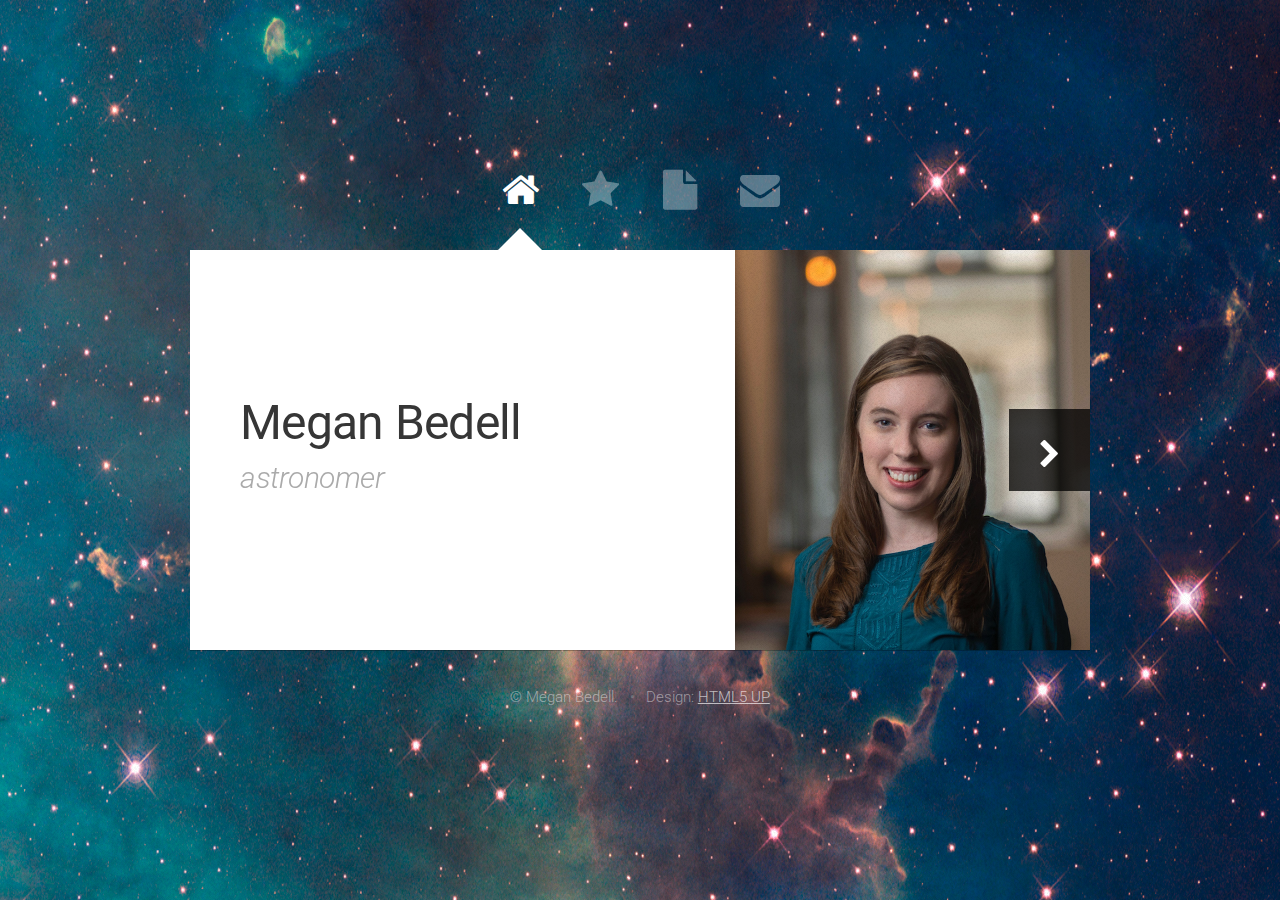
<file: index.html>
<!DOCTYPE HTML>
<!--
	Astral by HTML5 UP
	html5up.net | @ajlkn
	Free for personal and commercial use under the CCA 3.0 license (html5up.net/license)
-->
<html>
	<head>
		  
		<title>Dr. Megan Bedell</title>
		<meta charset="utf-8" />
		<meta name="viewport" content="width=device-width, initial-scale=1" />
		<!--[if lte IE 8]><script src="assets/js/ie/html5shiv.js"></script><![endif]-->
		<link rel="stylesheet" href="assets/css/main.css" />
		<noscript><link rel="stylesheet" href="assets/css/noscript.css" /></noscript>
		<!--[if lte IE 8]><link rel="stylesheet" href="assets/css/ie8.css" /><![endif]-->
		
		<link href='https://fonts.googleapis.com/css?family=Roboto' rel='stylesheet'>
		
		
	</head>
	
	<!-- Google tag (gtag.js) -->
	<script async src="https://www.googletagmanager.com/gtag/js?id=G-Z9FHYGZQ14"></script>
	<script>
	  window.dataLayer = window.dataLayer || [];
	  function gtag(){dataLayer.push(arguments);}
	  gtag('js', new Date());

	  gtag('config', 'G-Z9FHYGZQ14');
	</script>
	  
	<body>

		<!-- Wrapper-->
			<div id="wrapper">

				<!-- Nav -->
					<nav id="nav">
						<a href="#me" class="icon fa-home active"><span>Home</span></a>
						<a href="#work" class="icon fa-star"><span>Research</span></a>
						<!-- <a href="#links" class="icon fa-link"><span>Links</span></a> -->
						<a href="bedell_cv.pdf" class="icon fa-file"><span>CV</span></a>
						<a href="mailto:mbedell@flatironinstitute.org" class="icon fa-envelope"><span>Email</span></a>
					</nav>

				<!-- Main -->
					<div id="main">

						<!-- Me -->
							<article id="me" class="panel">
								<header>
									<h1>Megan Bedell</h1>
									<p><i>astronomer</i></p>
								</header>
								<a href="#work" class="jumplink pic">
									<span class="arrow icon fa-chevron-right"><span>About my work</span></span>
									<img src="images/simons-photo.jpg" alt="" />
								</a>
							</article>

						<!-- Work -->
							<article id="work" class="panel">
								<header>
									<h2>About Me</h2>
								</header>
								
								<p>
									I am a Research Scientist at the <a href="https://www.simonsfoundation.org/flatiron/center-for-computational-astrophysics/">Center for Computational Astrophysics, Flatiron Institute</a>, a division of the Simons Foundation. I play a leadership role in the <a href="https://www.simonsfoundation.org/flatiron/center-for-computational-astrophysics/exoplanets/">Exoplanets</a> and <a href="https://www.simonsfoundation.org/flatiron/center-for-computational-astrophysics/astronomical-data/">Astronomical Data</a> groups. 
								</p>
								
								<p>
									I am affiliated with the American Museum of Natural History as a Research Associate. 
									Previously, I did my PhD at the University of Chicago.
								</p>
								
								<p><center><i class="fa fa-star fa-2x"></i></center></p>
								
								
								<header>
									<h2>Research</h2>
								</header>
								
								<p>
									My research is broadly focused on the connections between stars and the planets they host. I am an expert in high-precision spectroscopy of Sun-like stars. I am motivated by the long-term goal of putting our Solar System in context with other star-planet systems to assess how common — or rare — worlds like ours might be.
								</p>
								
								<p>
									You can find a full list of my publications in <a href="https://ui.adsabs.harvard.edu/user/libraries/azGh82kST26WzcBhHOVhAw">this NASA ADS library</a>, or read on for a summary of some research themes and representative papers from each.	
								</p>
								
								<p><center><i class="fa fa-star"></i></center></p>
								
								<header>
									<h4><i>Hunting for Exoplanets with Radial Velocities</i></h4>
								</header>
								<p>
									I am working towards the near-future discovery of Earth-like planets around Sun-like stars with the radial velocity (or Doppler) technique. 									
									I am a member of the <a href="http://www.terrahunting.org/">Terra Hunting Experiment</a> science team as well as the <a href="https://exoplanets.caltech.edu/kpf/">Keck Planet Finder</a> science team. 
									My interests in this space include target selection and survey planning as well as scientific data analysis (<a href="https://ui.adsabs.harvard.edu/abs/2023arXiv230314571G/abstract">Gupta & Bedell 2023</a>).
									In the past, I led a large survey of 80 "solar twin" stars with ESO's <a href="https://www.eso.org/public/usa/teles-instr/lasilla/36/harps/">HARPS</a> spectrograph and discovered several exoplanets around them (<a href="https://ui.adsabs.harvard.edu/abs/2015A%26A...581A..34B/abstract">Bedell et al. 2015</a>, <a href="https://ui.adsabs.harvard.edu/abs/2017A%26A...597A..34M/abstract">Melendez, Bedell, et al. 2017</a>, <a href="https://ui.adsabs.harvard.edu/abs/2021MNRAS.507.2220G/abstract">Gan, Bedell, et al. 2021</a>).
									
									<!-- I am interested in data-driven techniques for the discovery and characterization of exoplanets. I work with data from ground-based spectrographs including <a href="https://www.eso.org/public/usa/teles-instr/lasilla/36/harps/">HARPS</a> and <a href="https://www2.keck.hawaii.edu/inst/hires/">HIRES</a> as well as space missions like <a href="https://exoplanets.nasa.gov/tess/">TESS</a> and <a href="http://sci.esa.int/gaia/">Gaia</a>. I am currently a member of the <a href="http://www.terrahunting.org/">Terra Hunting Experiment</a> consortium as well as the <a href="https://exoplanets.caltech.edu/kpf/">Keck Planet Finder</a> science team. -->
								</p>
								
								<p><center><i class="fa fa-star"></i></center></p>
								
								<header>
									<h4><i>Detailed Characterization of Stars</i></h4>
								</header>
								<p>
									I also have research interests in the properties & compositions of stars like our Sun. I have produced elemental abundance measurements that reveal the chemical evolution of our Galaxy and possibly even signatures of past planetary cannibalism (<a href="https://ui.adsabs.harvard.edu/abs/2018ApJ...865...68B/abstract">Bedell et al. 2018</a>, <a href="https://ui.adsabs.harvard.edu/abs/2021NatAs...5.1163S/abstract">Spina et al. 2021</a>)! More recently, I have worked with spectra from the ESA Gaia mission and from the SDSS projects to investigate stellar properties on a larger scale (<a href="https://ui.adsabs.harvard.edu/abs/2024arXiv240719016A/abstract">Angelo et al. 2024</a>, <a href="https://ui.adsabs.harvard.edu/abs/2023AJ....165..178B/abstract">Behmard et al. 2023</a>, <a href="https://ui.adsabs.harvard.edu/abs/2024arXiv240216954R/abstract">Rampalli et al. 2024</a>).
								</p>
								
								<p>
									I'm also interested in the astrophysics of stellar variability, including mapping the surfaces of stars (<a href="https://ui.adsabs.harvard.edu/abs/2021arXiv211006271L/abstract">Luger, Bedell, et al. 2021</a>, <a href="https://ui.adsabs.harvard.edu/abs/2023ApJ...950..162T/abstract">Tran, Bedell et al. 2023</a>).
								</p>
								
								<p><center><i class="fa fa-star"></i></center></p>
								
								<header>
									<h4><i>Data Analysis Methods for Astronomical Spectroscopy</i></h4>
								</header>
								<p>
									I develop innovative data analysis techniques to enable cutting-edge science. I work with data-driven approaches to address hard problems including telluric correction and wavelength calibration (<a href="https://ui.adsabs.harvard.edu/abs/2019AJ....158..164B/abstract">Bedell et al. 2019</a>, <a href="https://ui.adsabs.harvard.edu/abs/2021AJ....161...80Z/abstract">Zhao et al. 2021</a>). 
								</p>
								
								<p><center><i class="fa fa-star fa-2x"></i></center></p>
								
								<header>
									<h2>Other Professional Activities</h2>
								</header>
								<p>
									I strongly support open science and love collaborating broadly. To this end, I produce open-source software (e.g. <a href="https://wobble.readthedocs.io/en/latest/">wobble</a>, an implementation of my novel data-driven method for radial velocity measurements) and run interactive workshops and hack weeks (e.g. the <a href="https://sunasastar.flatironinstitute.org">Sun-as-a-Star Workshop</a> and the <a href="https://www.physics.upenn.edu/~chblake/telluric.html">Telluric Line Hack Week</a>).
								</p>
								
								<p>
									I create and maintain databases to support community science, including the <a href="https://gaia-kepler.fun">gaia-kepler.fun</a> crossmatch and the <a href="https://flathub.flatironinstitute.org/gr8">gr8stars</a> spectroscopic archive.
								</p>

							</article>
							
							
			<!-- Links -->
				<article id="links" class="panel">
					<header>
						<h2>Links</h2>
					</header>
						<ul>
							<li><a href="bedell_cv.pdf">CV</a></li>
							<li><a href="https://ui.adsabs.harvard.edu/#/public-libraries/azGh82kST26WzcBhHOVhAw">Publications</a></li>
							<li><a href="https://github.com/megbedell">Github</a></li>
							<li><a href="https://twitter.com/meg_bedell">Twitter</a></li>
							<li><a href="http://gaia-kepler.fun">gaia-kepler.fun</a></li>
							<li><a href="https://astrodata.nyc/">Flatiron CCA Astronomical Data Group website</a></li>
						</ul>
							
					
					
				</article>

						<!-- Contact
							<article id="contact" class="panel">
								<header>
									<h2>Contact Me</h2>
								</header>
								<form action="#" method="post">
									<div>
										<div class="row">
											<div class="6u 12u$(mobile)">
												<input type="text" name="name" placeholder="Name" />
											</div>
											<div class="6u$ 12u$(mobile)">
												<input type="text" name="email" placeholder="Email" />
											</div>
											<div class="12u$">
												<input type="text" name="subject" placeholder="Subject" />
											</div>
											<div class="12u$">
												<textarea name="message" placeholder="Message" rows="8"></textarea>
											</div>
											<div class="12u$">
												<input type="submit" value="Send Message" />
											</div>
										</div>
									</div>
								</form>
							</article>
							 -->

					</div>

				<!-- Footer -->
					<div id="footer">
						<ul class="copyright">
							<li>&copy; Megan Bedell.</li><li>Design: <a href="http://html5up.net">HTML5 UP</a></li>
						</ul>
					</div>

			</div>

		<!-- Scripts -->
			<script src="assets/js/jquery.min.js"></script>
			<script src="assets/js/skel.min.js"></script>
			<script src="assets/js/skel-viewport.min.js"></script>
			<script src="assets/js/util.js"></script>
			<!--[if lte IE 8]><script src="assets/js/ie/respond.min.js"></script><![endif]-->
			<script src="assets/js/main.js"></script>

	</body>
</html>
</file>
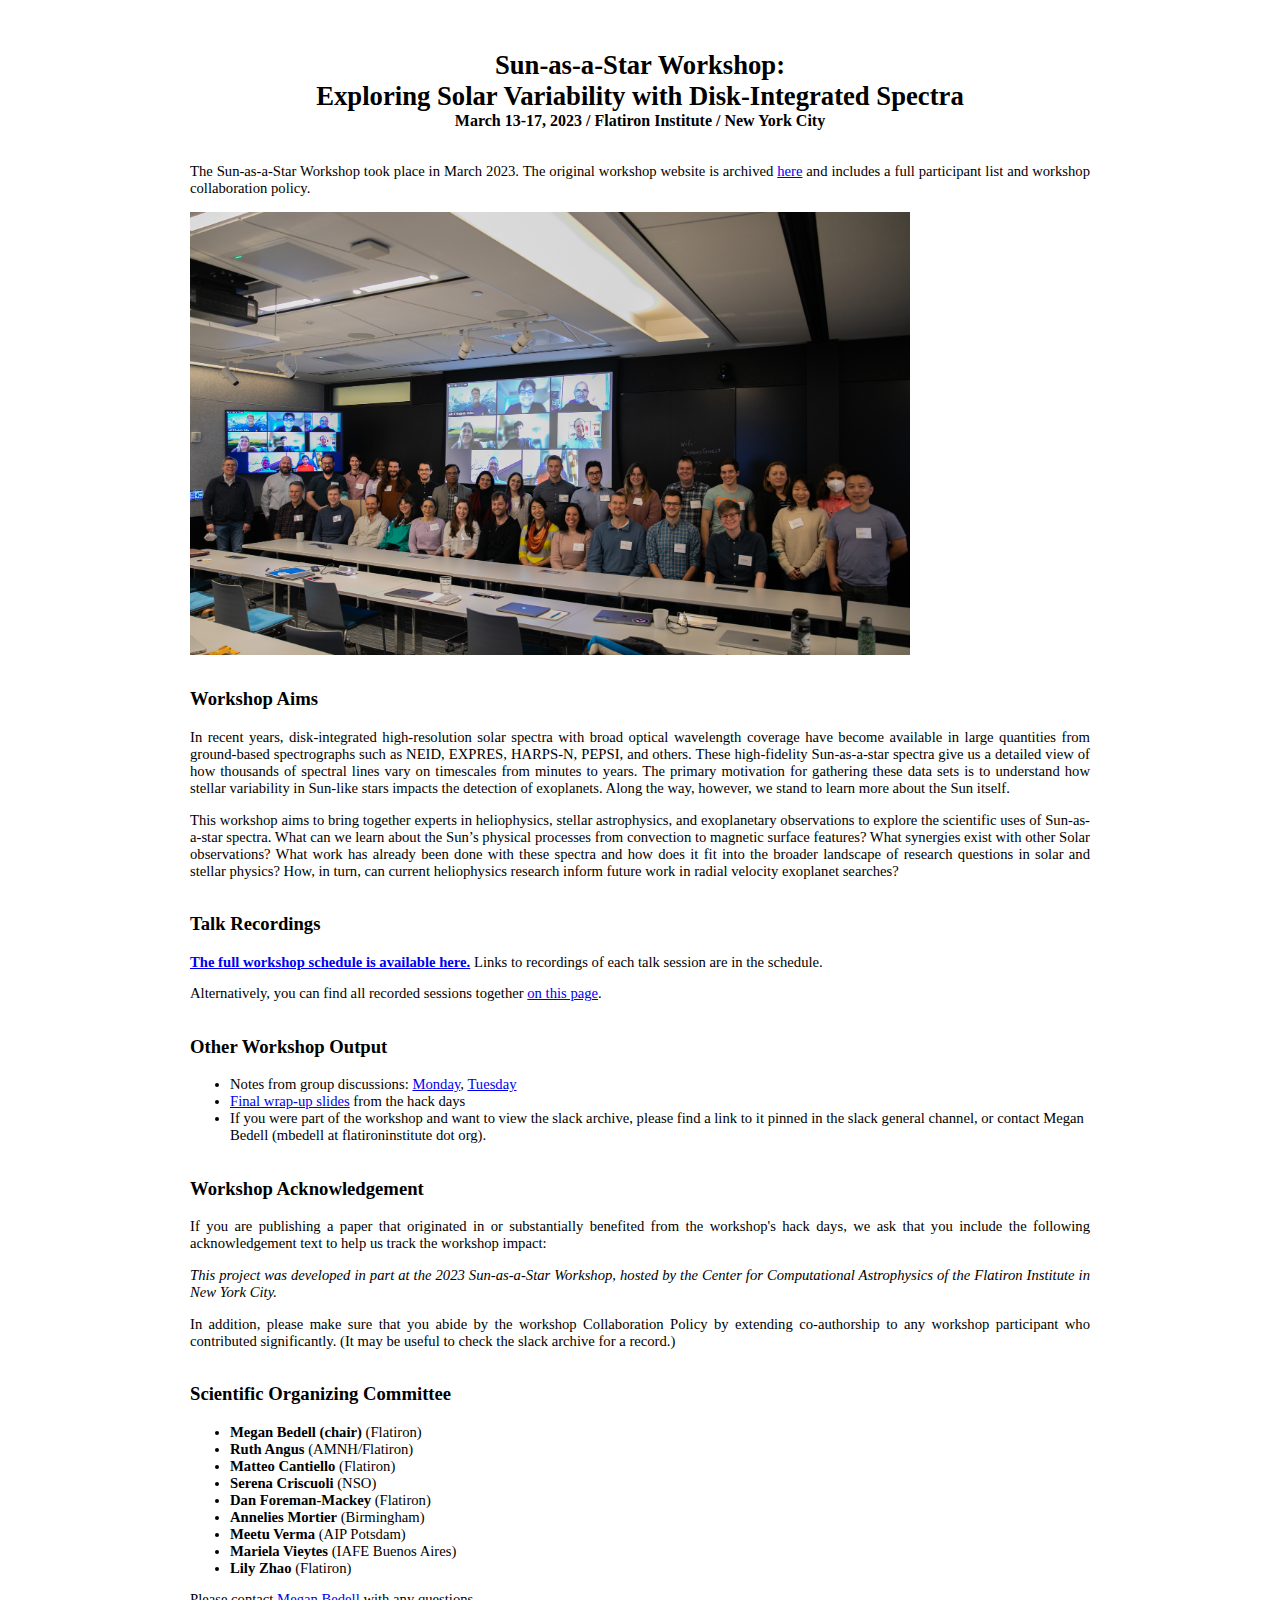
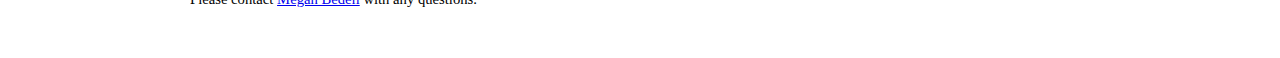
<file: sun.html>
<!DOCTYPE html>
<html>
    <head>
        <meta charset="utf-8" />
        <meta name="viewport" content="width=device-width" />
        <title>Sun-as-a-Star Workshop</title>
        <link rel="stylesheet" href="https://maxcdn.bootstrapcdn.com/bootstrap/4.0.0-beta.2/css/bootstrap.min.css" integrity="sha384-PsH8R72JQ3SOdhVi3uxftmaW6Vc51MKb0q5P2rRUpPvrszuE4W1povHYgTpBfshb" crossorigin="anonymous">
        <link rel="stylesheet" href="tess.css">
    </head>
    <body>

<div class="container">

<h1>Sun-as-a-Star Workshop:</h1>
<h1>Exploring Solar Variability with Disk-Integrated Spectra</h1>
<h3>March 13-17, 2023 / Flatiron Institute / New York City</h3>

<p>
	The Sun-as-a-Star Workshop took place in March 2023. The original workshop website is archived <a href="https://bedell.space/sun_archived.html">here</a> and includes a full participant list and workshop collaboration policy.
</p>

<img src="sunasastar.jpg" class="img-fluid mx-auto" alt="Group photo from the workshop">


<h2>Workshop Aims</h2>

<p>
In recent years, disk-integrated high-resolution solar spectra with broad optical wavelength coverage have become available in large quantities from ground-based spectrographs such as NEID, EXPRES, HARPS-N, PEPSI, and others. These high-fidelity Sun-as-a-star spectra give us a detailed view of how thousands of spectral lines vary on timescales from minutes to years. The primary motivation for gathering these data sets is to understand how stellar variability in Sun-like stars impacts the detection of exoplanets. Along the way, however, we stand to learn more about the Sun itself.
</p>
<p>

This workshop aims to bring together experts in heliophysics, stellar astrophysics, and exoplanetary observations to explore the scientific uses of Sun-as-a-star spectra. What can we learn about the Sun’s physical processes from convection to magnetic surface features? What synergies exist with other Solar observations? What work has already been done with these spectra and how does it fit into the broader landscape of research questions in solar and stellar physics? How, in turn, can current heliophysics research inform future work in radial velocity exoplanet searches?
</p>


<h2>Talk Recordings</h2>


<p><a href="https://bedell.space/sun_schedule.html"><b>The full workshop schedule is available here.</b></a> Links to recordings of each talk session are in the schedule.
</p>

<p>
	Alternatively, you can find all recorded sessions together <a href="https://www.simonsfoundation.org/event/sun-as-a-star-workshop/">on this page</a>.
</p>


<h2>Other Workshop Output</h2>

<p>
<ul>
    <li>Notes from group discussions: <a href="https://docs.google.com/document/d/1RzI7VlerLYPaHCtbzmQmknyfl8zhJaoduIyDBygGNsI/edit?usp=sharing">Monday</a>, <a href="https://docs.google.com/document/d/1WRKLy_pmyKFZU14Ydxm-W1Ft8kwk2WtIyE7n2BGJ5aE/edit?usp=sharing">Tuesday</a></li>
	<li><a href="https://docs.google.com/presentation/d/11a5iqolWc-QpFGMXoeHM3xLuv2HonixudY67ATUKPzU/edit?usp=sharing">Final wrap-up slides</a> from the hack days</li>
	<li>If you were part of the workshop and want to view the slack archive, please find a link to it pinned in the slack general channel, or contact Megan Bedell (mbedell at flatironinstitute dot org).</li>
</ul>
</p>

<h2>Workshop Acknowledgement</h2>

<p>
	If you are publishing a paper that originated in or substantially benefited from the workshop's hack days, we ask that you include the following acknowledgement text to help us track the workshop impact:
</p>

<p>	
	<i>This project was developed in part at the 2023 Sun-as-a-Star Workshop, hosted by the Center for Computational Astrophysics of the Flatiron Institute in New York City.</i>
</p>

<p>In addition, please make sure that you abide by the workshop Collaboration Policy by extending co-authorship to any workshop participant who contributed significantly. (It may be useful to check the slack archive for a record.)</p>


<h2>Scientific Organizing Committee</h2>

<p>
<ul>
    <li><strong>Megan Bedell (chair)</strong> (Flatiron)</li>
    <li><strong>Ruth Angus</strong> (AMNH/Flatiron)</li>
    <li><strong>Matteo Cantiello</strong> (Flatiron)</li>
    <li><strong>Serena Criscuoli</strong> (NSO)</li>
    <li><strong>Dan Foreman-Mackey</strong> (Flatiron)</li>
    <li><strong>Annelies Mortier</strong> (Birmingham)</li>
    <li><strong>Meetu Verma</strong> (AIP Potsdam)</li>
    <li><strong>Mariela Vieytes</strong> (IAFE Buenos Aires)</li>
    <li><strong>Lily Zhao</strong> (Flatiron)</li>
</ul>
</p>

<p>
	Please contact <a href="https://bedell.space/">Megan Bedell</a> with any questions.
</p>

    </body>
</html>
</file>
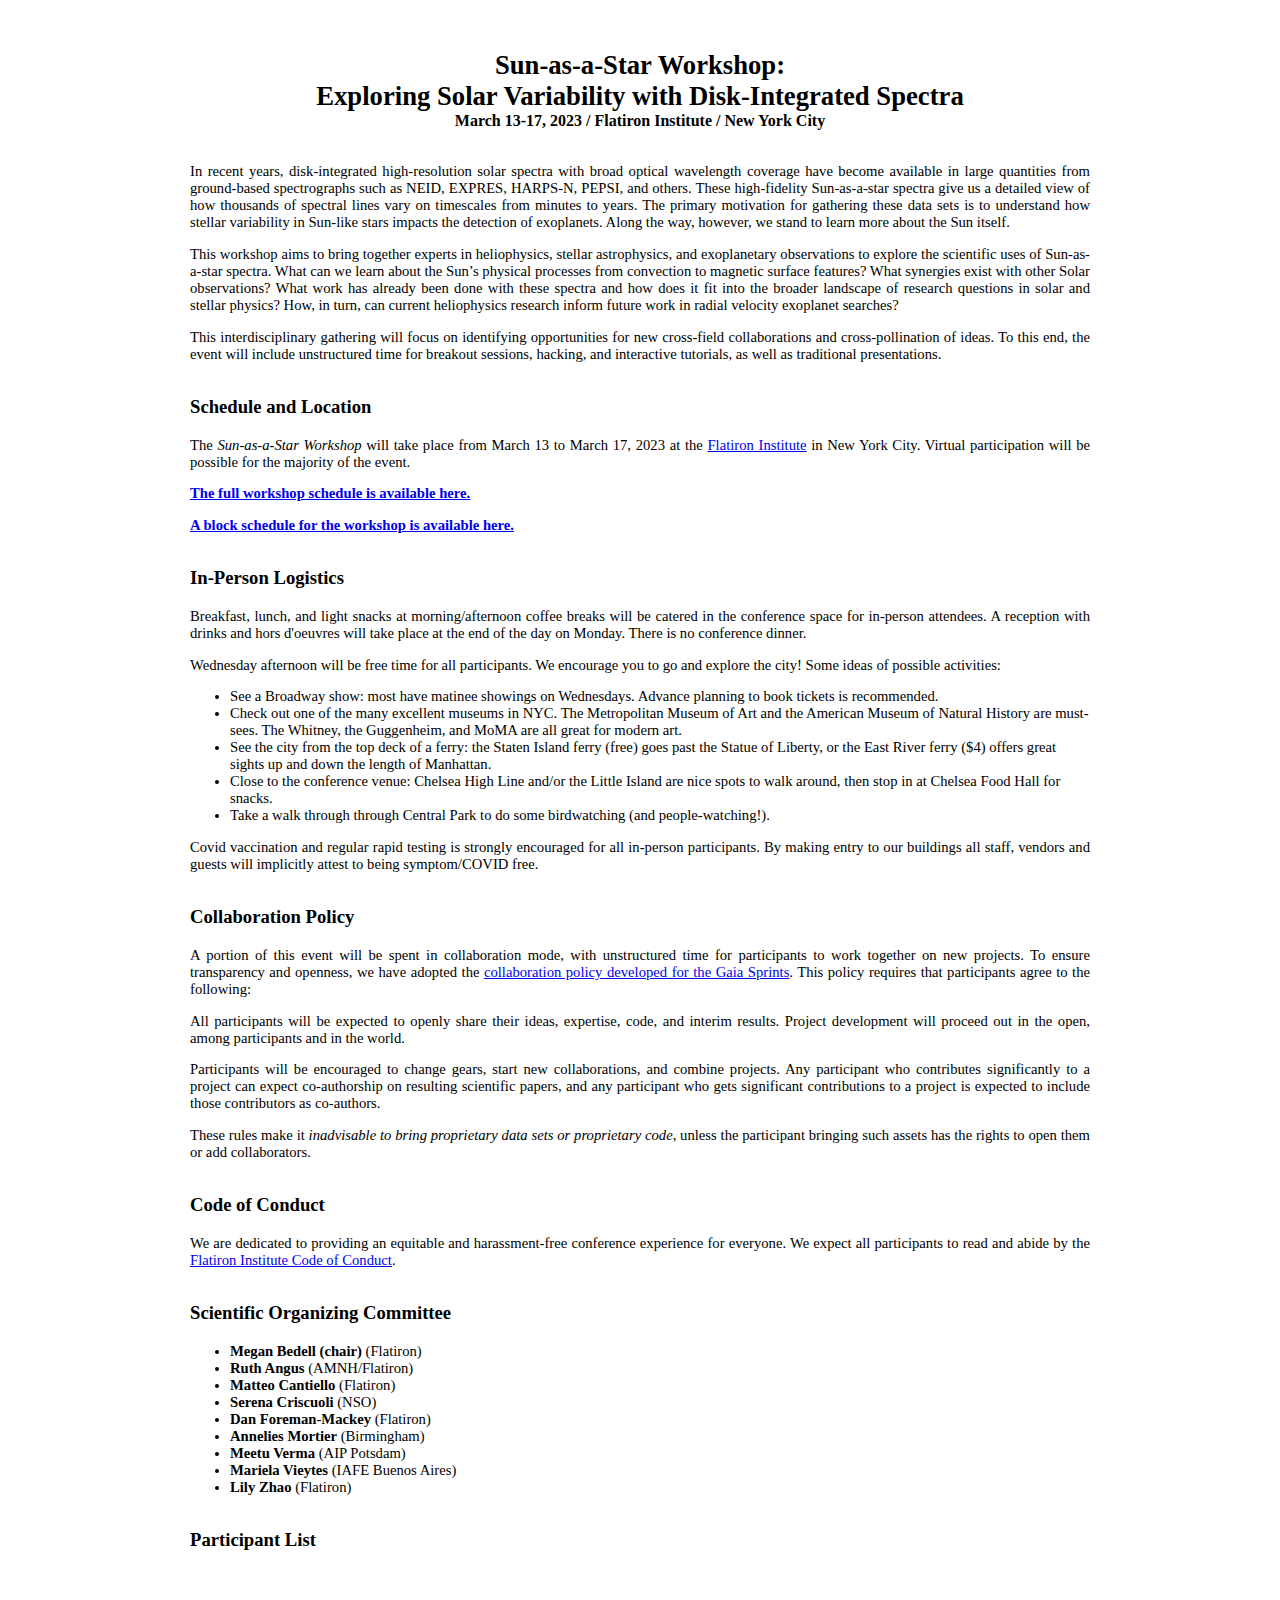
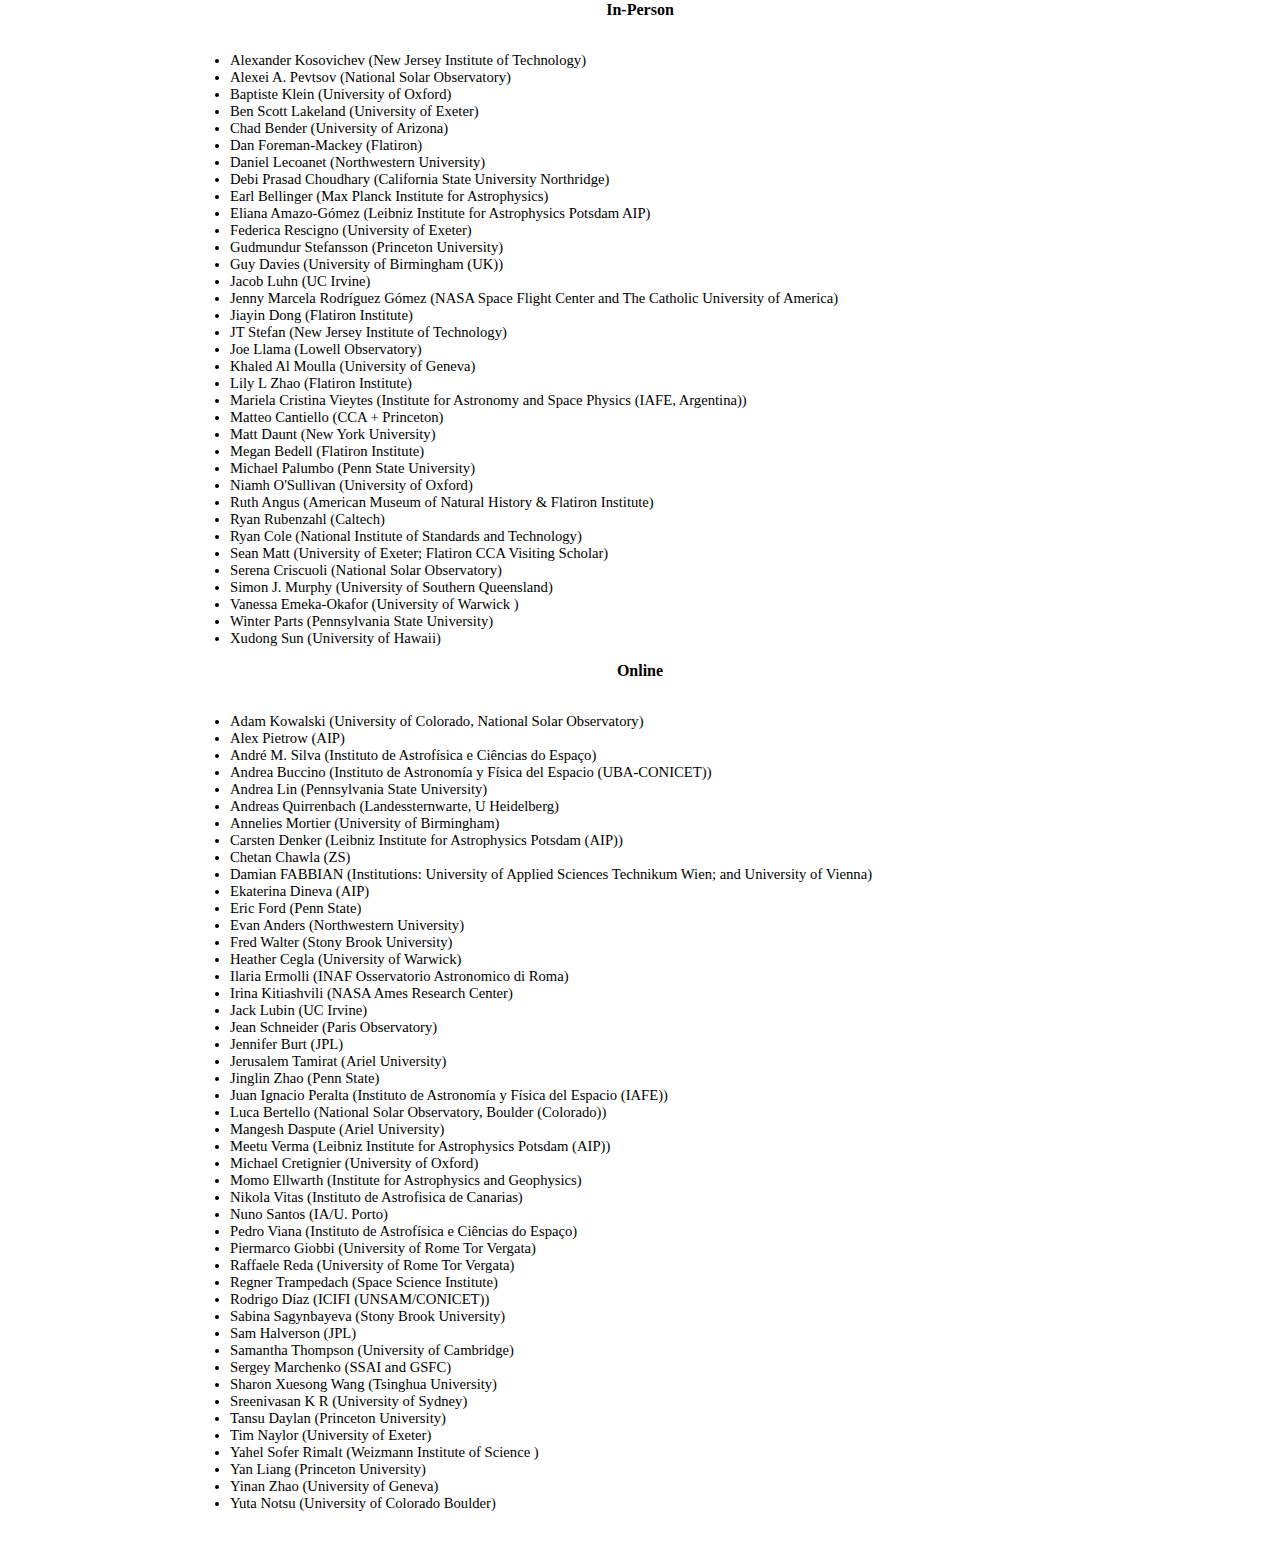
<file: sun_archived.html>
<!DOCTYPE html>
<html>
    <head>
        <meta charset="utf-8" />
        <meta name="viewport" content="width=device-width" />
        <title>Sun-as-a-Star Workshop</title>
        <link rel="stylesheet" href="https://maxcdn.bootstrapcdn.com/bootstrap/4.0.0-beta.2/css/bootstrap.min.css" integrity="sha384-PsH8R72JQ3SOdhVi3uxftmaW6Vc51MKb0q5P2rRUpPvrszuE4W1povHYgTpBfshb" crossorigin="anonymous">
        <link rel="stylesheet" href="tess.css">
    </head>
    <body>

<div class="container">

<h1>Sun-as-a-Star Workshop:</h1>
<h1>Exploring Solar Variability with Disk-Integrated Spectra</h1>
<h3>March 13-17, 2023 / Flatiron Institute / New York City</h3>

<p>
In recent years, disk-integrated high-resolution solar spectra with broad optical wavelength coverage have become available in large quantities from ground-based spectrographs such as NEID, EXPRES, HARPS-N, PEPSI, and others. These high-fidelity Sun-as-a-star spectra give us a detailed view of how thousands of spectral lines vary on timescales from minutes to years. The primary motivation for gathering these data sets is to understand how stellar variability in Sun-like stars impacts the detection of exoplanets. Along the way, however, we stand to learn more about the Sun itself.
</p>
<p>

This workshop aims to bring together experts in heliophysics, stellar astrophysics, and exoplanetary observations to explore the scientific uses of Sun-as-a-star spectra. What can we learn about the Sun’s physical processes from convection to magnetic surface features? What synergies exist with other Solar observations? What work has already been done with these spectra and how does it fit into the broader landscape of research questions in solar and stellar physics? How, in turn, can current heliophysics research inform future work in radial velocity exoplanet searches?
</p>
<p>
	
This interdisciplinary gathering will focus on identifying opportunities for new cross-field collaborations and cross-pollination of ideas. To this end, the event will include unstructured time for breakout sessions, hacking, and interactive tutorials, as well as traditional presentations.



</p>

<h2>Schedule and Location</h2>

<p>
The <i>Sun-as-a-Star Workshop</i> will take place from March 13 to March 17, 2023 at 
the <a href="https://www.simonsfoundation.org/flatiron/">Flatiron Institute</a> in New York City. 
Virtual participation will be possible for the majority of the event.
</p>

<p><a href="https://bedell.space/sun_schedule.html"><b>The full workshop schedule is available here.</b></a>
</p>

<p>
<a href="https://docs.google.com/spreadsheets/d/1_E6cxr3d-IoYLdz9HnOXytqjozRfQvoBHr8oiWBpWk0/edit?usp=sharing"><b>A block schedule for the workshop is available here.</b></a>
</p>

<h2>In-Person Logistics</h2>

<p>
Breakfast, lunch, and light snacks at morning/afternoon coffee breaks will be catered in the conference space for in-person attendees. 
A reception with drinks and hors d'oeuvres will take place at the end of the day on Monday. 
There is no conference dinner.
</p>

<p>
Wednesday afternoon will be free time for all participants. We encourage you to go and explore the city! Some ideas of possible activities:
<ul>
	<li> See a Broadway show: most have matinee showings on Wednesdays. Advance planning to book tickets is recommended.</li>
	<li> Check out one of the many excellent museums in NYC. The Metropolitan Museum of Art and the American Museum of Natural History are must-sees. The Whitney, the Guggenheim, and MoMA are all great for modern art.</li>
	<li> See the city from the top deck of a ferry: the Staten Island ferry (free) goes past the Statue of Liberty, or the East River ferry ($4) offers great sights up and down the length of Manhattan.</li>
	<li> Close to the conference venue: Chelsea High Line and/or the Little Island are nice spots to walk around, then stop in at Chelsea Food Hall for snacks.</li>
	<li> Take a walk through through Central Park to do some birdwatching (and people-watching!).</li>
</ul>
</p>

<p>
Covid vaccination and regular rapid testing is strongly encouraged for all in-person participants. 
By making entry to our buildings all staff, vendors and guests will implicitly attest to being symptom/COVID free.
</p>

<h2>Collaboration Policy</h2>

<p>
A portion of this event will be spent in collaboration mode, with unstructured time for 
participants to work together on new projects. 
To ensure transparency and openness, we have adopted the
<a href="http://gaia.lol/codeofconduct.html">collaboration policy developed
for the Gaia Sprints</a>.
This policy requires that participants agree to the following:

</p><p>

All participants will be expected to openly share their ideas, expertise, code,
and interim results. Project development will proceed out in the open, among
participants and in the world.

</p><p>

Participants will be encouraged to change gears, start new collaborations, and
combine projects. Any participant who contributes significantly to a project
can expect co-authorship on resulting scientific papers, and any participant
who gets significant contributions to a project is expected to include those
contributors as co-authors.

</p><p>

These rules make it <i>inadvisable to bring proprietary data sets or
proprietary code</i>, unless the participant bringing such assets has the
rights to open them or add collaborators.

</p>

<h2 id="codeofconduct">Code of Conduct</h2>

<p>

We are dedicated to providing an equitable and harassment-free conference experience for
everyone. We expect all participants to read and abide by the 
<a href="https://www.simonsfoundation.org/flatiron/code-of-conduct/">Flatiron Institute Code of Conduct</a>.

</p>

<h2>Scientific Organizing Committee</h2>

<p>
<ul>
    <li><strong>Megan Bedell (chair)</strong> (Flatiron)</li>
    <li><strong>Ruth Angus</strong> (AMNH/Flatiron)</li>
    <li><strong>Matteo Cantiello</strong> (Flatiron)</li>
    <li><strong>Serena Criscuoli</strong> (NSO)</li>
    <li><strong>Dan Foreman-Mackey</strong> (Flatiron)</li>
    <li><strong>Annelies Mortier</strong> (Birmingham)</li>
    <li><strong>Meetu Verma</strong> (AIP Potsdam)</li>
    <li><strong>Mariela Vieytes</strong> (IAFE Buenos Aires)</li>
    <li><strong>Lily Zhao</strong> (Flatiron)</li>
</ul>
</p>

<h2>Participant List</h2>

<div class="container text-center">
  <div class="row align-items-start">
    <div class="col">
      <h3>In-Person</h3>
	  <ul class="list-group">
<li class="list-group-item">Alexander Kosovichev (New Jersey Institute of Technology)</li>
<li class="list-group-item">Alexei A. Pevtsov (National Solar Observatory)</li>
<li class="list-group-item">Baptiste Klein (University of Oxford)</li>
<li class="list-group-item">Ben Scott Lakeland (University of Exeter)</li>
<li class="list-group-item">Chad Bender (University of Arizona)</li>
<li class="list-group-item">Dan Foreman-Mackey (Flatiron)</li>
<li class="list-group-item">Daniel Lecoanet (Northwestern University)</li>
<li class="list-group-item">Debi Prasad Choudhary (California State University Northridge)</li>
<li class="list-group-item">Earl Bellinger (Max Planck Institute for Astrophysics)</li>
<li class="list-group-item">Eliana Amazo-Gómez (Leibniz Institute for Astrophysics Potsdam AIP)</li>
<li class="list-group-item">Federica Rescigno (University of Exeter)</li>
<li class="list-group-item">Gudmundur Stefansson (Princeton University)</li>
<li class="list-group-item">Guy Davies (University of Birmingham (UK))</li>
<li class="list-group-item">Jacob Luhn (UC Irvine)</li>
<li class="list-group-item">Jenny Marcela Rodríguez Gómez (NASA Space Flight Center and The Catholic University of America)</li>
<li class="list-group-item">Jiayin Dong (Flatiron Institute)</li>
<li class="list-group-item">JT Stefan (New Jersey Institute of Technology)</li>
<li class="list-group-item">Joe Llama (Lowell Observatory)</li>
<li class="list-group-item">Khaled Al Moulla (University of Geneva)</li>
<li class="list-group-item">Lily L Zhao (Flatiron Institute)</li>
<li class="list-group-item">Mariela Cristina Vieytes (Institute for Astronomy and Space Physics (IAFE, Argentina))</li>
<li class="list-group-item">Matteo Cantiello (CCA + Princeton)</li>
<li class="list-group-item">Matt Daunt (New York University)</li>
<li class="list-group-item">Megan Bedell (Flatiron Institute)</li>
<li class="list-group-item">Michael Palumbo (Penn State University)</li>
<li class="list-group-item">Niamh O'Sullivan (University of Oxford)</li>
<li class="list-group-item">Ruth Angus (American Museum of Natural History & Flatiron Institute)</li>
<li class="list-group-item">Ryan Rubenzahl (Caltech)</li>
<li class="list-group-item">Ryan Cole (National Institute of Standards and Technology)</li>
<li class="list-group-item">Sean Matt (University of Exeter;  Flatiron CCA Visiting Scholar)</li>
<li class="list-group-item">Serena Criscuoli (National Solar Observatory)</li>
<li class="list-group-item">Simon J. Murphy (University of Southern Queensland)</li>
<li class="list-group-item">Vanessa Emeka-Okafor (University of Warwick )</li>
<li class="list-group-item">Winter Parts (Pennsylvania State University)</li>
<li class="list-group-item">Xudong Sun (University of Hawaii)</li>
	  </ul>
    </div>
    <div class="col">
		<h3>Online</h3>
	  <ul class="list-group">		
<li class="list-group-item">Adam Kowalski (University of Colorado, National Solar Observatory)</li>
<li class="list-group-item">Alex Pietrow (AIP)</li>
<li class="list-group-item">André M. Silva (Instituto de Astrofísica e Ciências do Espaço)</li>
<li class="list-group-item">Andrea Buccino (Instituto de Astronomía y Física del Espacio (UBA-CONICET))</li>
<li class="list-group-item">Andrea Lin (Pennsylvania State University)</li>
<li class="list-group-item">Andreas Quirrenbach (Landessternwarte, U Heidelberg)</li>
<li class="list-group-item">Annelies Mortier (University of Birmingham)</li>
<li class="list-group-item">Carsten Denker (Leibniz Institute for Astrophysics Potsdam (AIP))</li>
<li class="list-group-item">Chetan Chawla (ZS)</li>
<li class="list-group-item">Damian FABBIAN (Institutions: University of Applied Sciences Technikum Wien; and University of Vienna)</li>
<li class="list-group-item">Ekaterina Dineva (AIP)</li>
<li class="list-group-item">Eric Ford (Penn State)</li>
<li class="list-group-item">Evan Anders (Northwestern University)</li>
<li class="list-group-item">Fred Walter (Stony Brook University)</li>
<li class="list-group-item">Heather Cegla (University of Warwick)</li>
<li class="list-group-item">Ilaria Ermolli (INAF Osservatorio Astronomico di Roma)</li>
<li class="list-group-item">Irina Kitiashvili (NASA Ames Research Center)</li>
<li class="list-group-item">Jack Lubin (UC Irvine)</li>
<li class="list-group-item">Jean Schneider (Paris Observatory)</li>
<li class="list-group-item">Jennifer Burt (JPL)</li>
<li class="list-group-item">Jerusalem Tamirat (Ariel University)</li>
<li class="list-group-item">Jinglin Zhao (Penn State)</li>
<li class="list-group-item">Juan Ignacio Peralta (Instituto de Astronomía y Física del Espacio (IAFE))</li>
<li class="list-group-item">Luca Bertello (National Solar Observatory, Boulder (Colorado))</li>
<li class="list-group-item">Mangesh Daspute (Ariel University)</li>
<li class="list-group-item">Meetu Verma (Leibniz Institute for Astrophysics Potsdam (AIP))</li>
<li class="list-group-item">Michael Cretignier (University of Oxford)</li>
<li class="list-group-item">Momo Ellwarth (Institute for Astrophysics and Geophysics)</li>
<li class="list-group-item">Nikola Vitas (Instituto de Astrofisica de Canarias)</li>
<li class="list-group-item">Nuno Santos (IA/U. Porto)</li>
<li class="list-group-item">Pedro Viana (Instituto de Astrofísica e Ciências do Espaço)</li>
<li class="list-group-item">Piermarco Giobbi (University of Rome Tor Vergata)</li>
<li class="list-group-item">Raffaele Reda (University of Rome Tor Vergata)</li>
<li class="list-group-item">Regner Trampedach (Space Science Institute)</li>
<li class="list-group-item">Rodrigo Díaz (ICIFI (UNSAM/CONICET))</li>
<li class="list-group-item">Sabina Sagynbayeva (Stony Brook University)</li>
<li class="list-group-item">Sam Halverson (JPL)</li>
<li class="list-group-item">Samantha Thompson (University of Cambridge)</li>
<li class="list-group-item">Sergey Marchenko (SSAI and GSFC)</li>
<li class="list-group-item">Sharon Xuesong Wang (Tsinghua University)</li>
<li class="list-group-item">Sreenivasan K R (University of Sydney)</li>
<li class="list-group-item">Tansu Daylan (Princeton University)</li>
<li class="list-group-item">Tim Naylor (University of Exeter)</li>
<li class="list-group-item">Yahel Sofer Rimalt  (Weizmann  Institute of Science )</li>
<li class="list-group-item">Yan Liang (Princeton University)</li>
<li class="list-group-item">Yinan Zhao (University of Geneva)</li>
<li class="list-group-item">Yuta Notsu (University of Colorado Boulder)</li>
	</ul>
    </div>
  </div>
</div>
</div>

    </body>
</html>
</file>
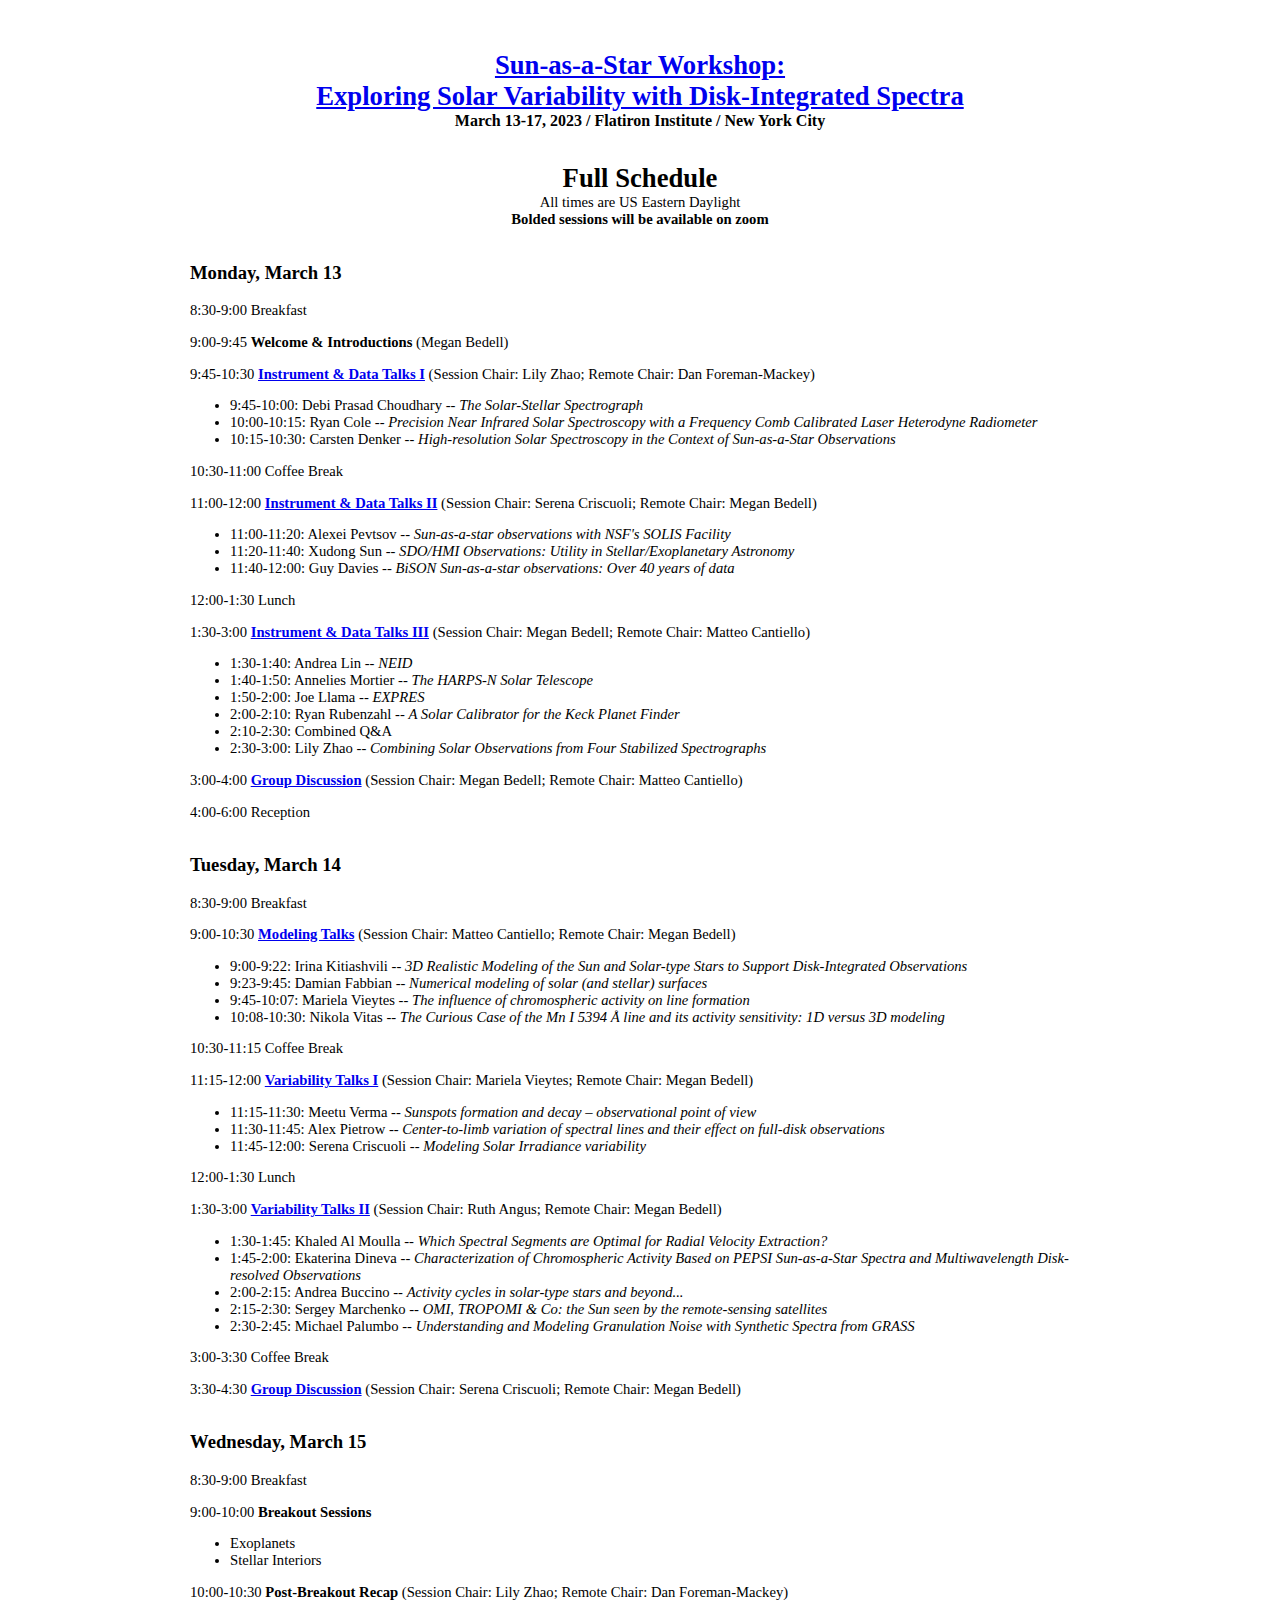
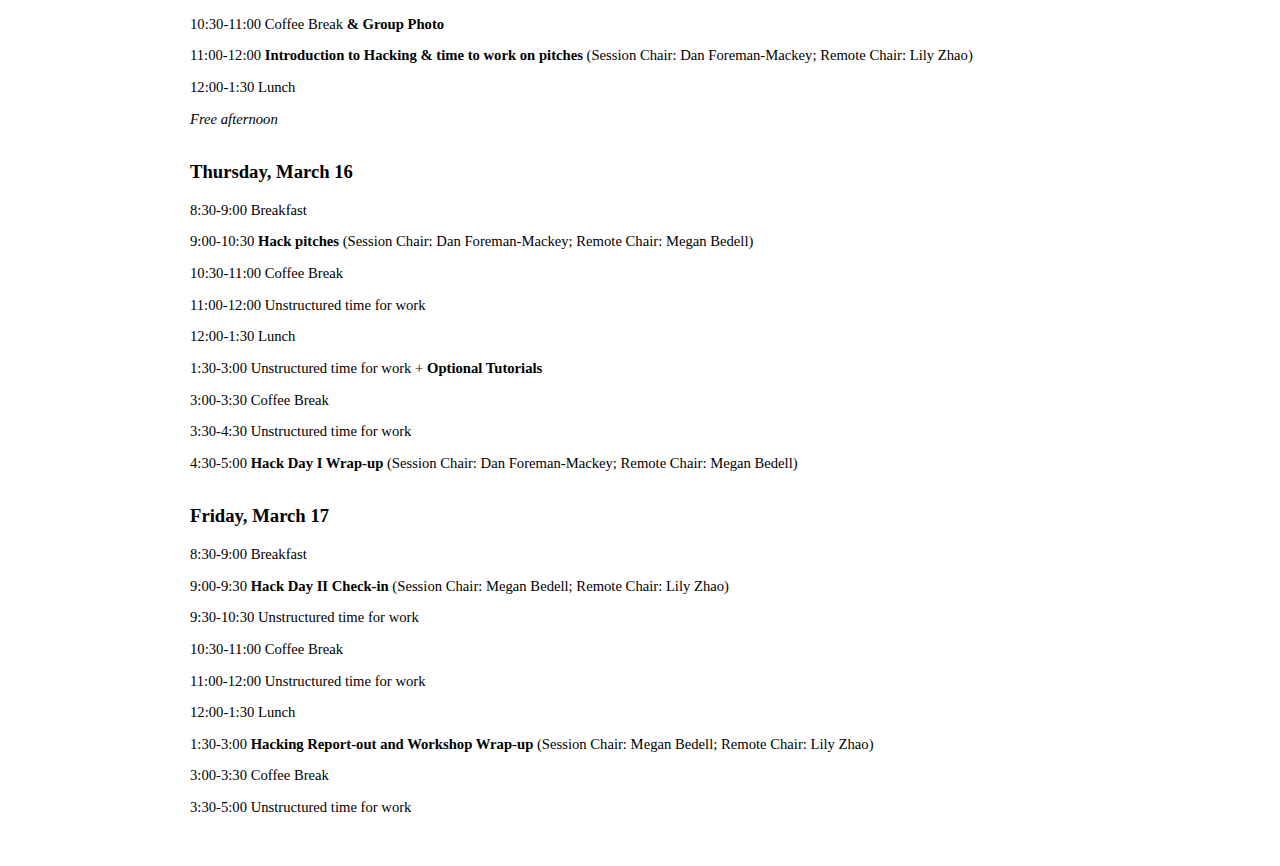
<file: sun_schedule.html>
<!DOCTYPE html>
<html>
    <head>
        <meta charset="utf-8" />
        <meta name="viewport" content="width=device-width" />
        <title>Sun-as-a-Star Workshop</title>
        <link rel="stylesheet" href="https://maxcdn.bootstrapcdn.com/bootstrap/4.0.0-beta.2/css/bootstrap.min.css" integrity="sha384-PsH8R72JQ3SOdhVi3uxftmaW6Vc51MKb0q5P2rRUpPvrszuE4W1povHYgTpBfshb" crossorigin="anonymous">
        <link rel="stylesheet" href="tess.css">
    </head>
    <body>

<div class="container">

<h1><a href="https://sunasastar.flatironinstitute.org/">Sun-as-a-Star Workshop:<br>Exploring Solar Variability with Disk-Integrated Spectra</a></h1>
<h3>March 13-17, 2023 / Flatiron Institute / New York City</h3>

<h1>Full Schedule</h1>
<center>All times are US Eastern Daylight</center>
<center><b>Bolded sessions will be available on zoom</b></center>


<h2>Monday, March 13</h2>

<p>
	8:30-9:00 Breakfast
</p>
<p>
	9:00-9:45 <b>Welcome & Introductions</b> (Megan Bedell)
</p>
<p>
	9:45-10:30 <a href="https://vimeo.com/showcase/10468097/video/836664544"><b>Instrument & Data Talks I</b></a> (Session Chair: Lily Zhao; Remote Chair: Dan Foreman-Mackey)
	<ul>
		<li>9:45-10:00: Debi Prasad Choudhary -- <i>The Solar-Stellar Spectrograph</i></li>
		<li>10:00-10:15: Ryan Cole -- <i>Precision Near Infrared Solar Spectroscopy with a Frequency Comb Calibrated Laser Heterodyne Radiometer</i></li>
		<li>10:15-10:30: Carsten Denker -- <i>High-resolution Solar Spectroscopy in the Context of Sun-as-a-Star Observations</i></li>
	</ul>
</p>
<p>
	10:30-11:00 Coffee Break
</p>
<p>
	11:00-12:00 <a href="https://vimeo.com/showcase/10468097/video/836664658"><b>Instrument & Data Talks II</b></a> (Session Chair: Serena Criscuoli; Remote Chair: Megan Bedell)
	<ul>
		<li>11:00-11:20: Alexei Pevtsov -- <i>Sun-as-a-star observations with NSF's SOLIS Facility</i></li>
		<li>11:20-11:40: Xudong Sun -- <i>SDO/HMI Observations: Utility in Stellar/Exoplanetary Astronomy</i></li>
		<li>11:40-12:00: Guy Davies -- <i>BiSON Sun-as-a-star observations: Over 40 years of data</i></li>
	</ul>
</p>
<p>
	12:00-1:30 Lunch
</p>
<p>
	1:30-3:00 <a href="https://vimeo.com/showcase/10468097/video/836664755"><b>Instrument & Data Talks III</b></a> (Session Chair: Megan Bedell; Remote Chair: Matteo Cantiello)
	<ul>
		<li>1:30-1:40: Andrea Lin -- <i>NEID</i></li>
		<li>1:40-1:50: Annelies Mortier -- <i>The HARPS-N Solar Telescope</i></li>
		<li>1:50-2:00: Joe Llama -- <i>EXPRES</i></li>
		<li>2:00-2:10: Ryan Rubenzahl -- <i>A Solar Calibrator for the Keck Planet Finder</i></li>
		<li>2:10-2:30: Combined Q&A</li>
		<li>2:30-3:00: Lily Zhao -- <i>Combining Solar Observations from Four Stabilized Spectrographs</i></li>
	</ul>
</p>
<p>
	3:00-4:00 <a href="https://docs.google.com/document/d/1RzI7VlerLYPaHCtbzmQmknyfl8zhJaoduIyDBygGNsI/edit?usp=sharing"><b>Group Discussion</b></a> (Session Chair: Megan Bedell; Remote Chair: Matteo Cantiello)
</p>
<p>
	4:00-6:00 Reception
</p>

<h2>Tuesday, March 14</h2>

<p>
	8:30-9:00 Breakfast
</p>
<p>
	9:00-10:30 <a href="https://vimeo.com/showcase/10468097/video/836665991"><b>Modeling Talks</b></a> (Session Chair: Matteo Cantiello; Remote Chair: Megan Bedell)
	<ul>
		<li>9:00-9:22: Irina Kitiashvili -- <i>3D Realistic Modeling of the Sun and Solar-type Stars to Support Disk-Integrated Observations</i></li>
		<li>9:23-9:45: Damian Fabbian -- <i>Numerical modeling of solar (and stellar) surfaces</i></li>
		<li>9:45-10:07: Mariela Vieytes -- <i>The influence of chromospheric activity on line formation</i></li>
		<li>10:08-10:30: Nikola Vitas -- <i>The Curious Case of the Mn I 5394 <span>&#8491;</span> line and its activity sensitivity: 1D versus 3D modeling</i></li>
	</ul>
</p>
<p>
	10:30-11:15 Coffee Break
</p>
<p>
	11:15-12:00 <a href="https://vimeo.com/showcase/10468097/video/836666388"><b>Variability Talks I</b></a> (Session Chair: Mariela Vieytes; Remote Chair: Megan Bedell)
	<ul>
		<li>11:15-11:30: Meetu Verma -- <i>Sunspots formation and decay – observational point of view</i></li>
		<li>11:30-11:45: Alex Pietrow -- <i>Center-to-limb variation of spectral lines and their effect on full-disk observations</i></li>
		<li>11:45-12:00: Serena Criscuoli -- <i>Modeling Solar Irradiance variability</i></li>
	</ul>
</p>
<p>
	12:00-1:30 Lunch
</p>
<p>
	1:30-3:00 <a href="https://vimeo.com/showcase/10468097/video/836668760"><b>Variability Talks II</b></a> (Session Chair: Ruth Angus; Remote Chair: Megan Bedell)
	<ul>
		<li>1:30-1:45: Khaled Al Moulla -- <i>Which Spectral Segments are Optimal for Radial Velocity Extraction?</i></li>
		<li>1:45-2:00: Ekaterina Dineva -- <i>Characterization of Chromospheric Activity Based on PEPSI Sun-as-a-Star Spectra and Multiwavelength Disk-resolved Observations</i></li>
		<li>2:00-2:15: Andrea Buccino -- <i>Activity cycles in solar-type stars and beyond...</i></li>
		<li>2:15-2:30: Sergey Marchenko -- <i>OMI, TROPOMI & Co: the Sun seen by the remote-sensing satellites</i> </li>
		<li>2:30-2:45: Michael Palumbo -- <i>Understanding and Modeling Granulation Noise with Synthetic Spectra from GRASS</i></li>
	</ul>
</p>
<p>
	3:00-3:30 Coffee Break
</p>
<p>
	3:30-4:30 <a href="https://docs.google.com/document/d/1WRKLy_pmyKFZU14Ydxm-W1Ft8kwk2WtIyE7n2BGJ5aE/edit?usp=sharing"><b>Group Discussion</b></a> (Session Chair: Serena Criscuoli; Remote Chair: Megan Bedell)
</p>

<h2>Wednesday, March 15</h2>

<p>
	8:30-9:00 Breakfast
</p>
<p>
	9:00-10:00 <b>Breakout Sessions</b> 
	<ul>
		<li>Exoplanets</li>
		<li>Stellar Interiors</li>
	</ul>
</p>
<p>
	10:00-10:30 <b>Post-Breakout Recap</b> (Session Chair: Lily Zhao; Remote Chair: Dan Foreman-Mackey)
</p>
<p>
	10:30-11:00 Coffee Break <b>& Group Photo</b>
</p>
<p>
	11:00-12:00 <b>Introduction to Hacking & time to work on pitches</b> (Session Chair: Dan Foreman-Mackey; Remote Chair: Lily Zhao)
</p>

<p>
	12:00-1:30 Lunch
</p>

<p>
	<i>Free afternoon</i>
</p>

<h2>Thursday, March 16</h2>

<p>
	8:30-9:00 Breakfast
</p>
<p>
	9:00-10:30 <b>Hack pitches</b> (Session Chair: Dan Foreman-Mackey; Remote Chair: Megan Bedell)
</p>
<p>
	10:30-11:00 Coffee Break
</p>
<p>
	11:00-12:00 Unstructured time for work
</p>
<p>
	12:00-1:30 Lunch
</p>
<p>
	1:30-3:00 Unstructured time for work + <b>Optional Tutorials</b>
</p>
<p>
	3:00-3:30 Coffee Break
</p>
<p>
	3:30-4:30 Unstructured time for work
</p>
<p>
	4:30-5:00 <b>Hack Day I Wrap-up</b> (Session Chair: Dan Foreman-Mackey; Remote Chair: Megan Bedell)
</p>

<h2>Friday, March 17</h2>

<p>
	8:30-9:00 Breakfast
</p>
<p>
	9:00-9:30 <b>Hack Day II Check-in</b> (Session Chair: Megan Bedell; Remote Chair: Lily Zhao)
</p>
<p>
	9:30-10:30 Unstructured time for work
</p>
<p>
	10:30-11:00 Coffee Break
</p>
<p>
	11:00-12:00 Unstructured time for work
</p>
<p>
	12:00-1:30 Lunch
</p>
<p>
	1:30-3:00 <b>Hacking Report-out and Workshop Wrap-up</b> (Session Chair: Megan Bedell; Remote Chair: Lily Zhao)
</p>
<p>
	3:00-3:30 Coffee Break
</p>
<p>
	3:30-5:00 Unstructured time for work
</p>


</body>
</html>
</file>
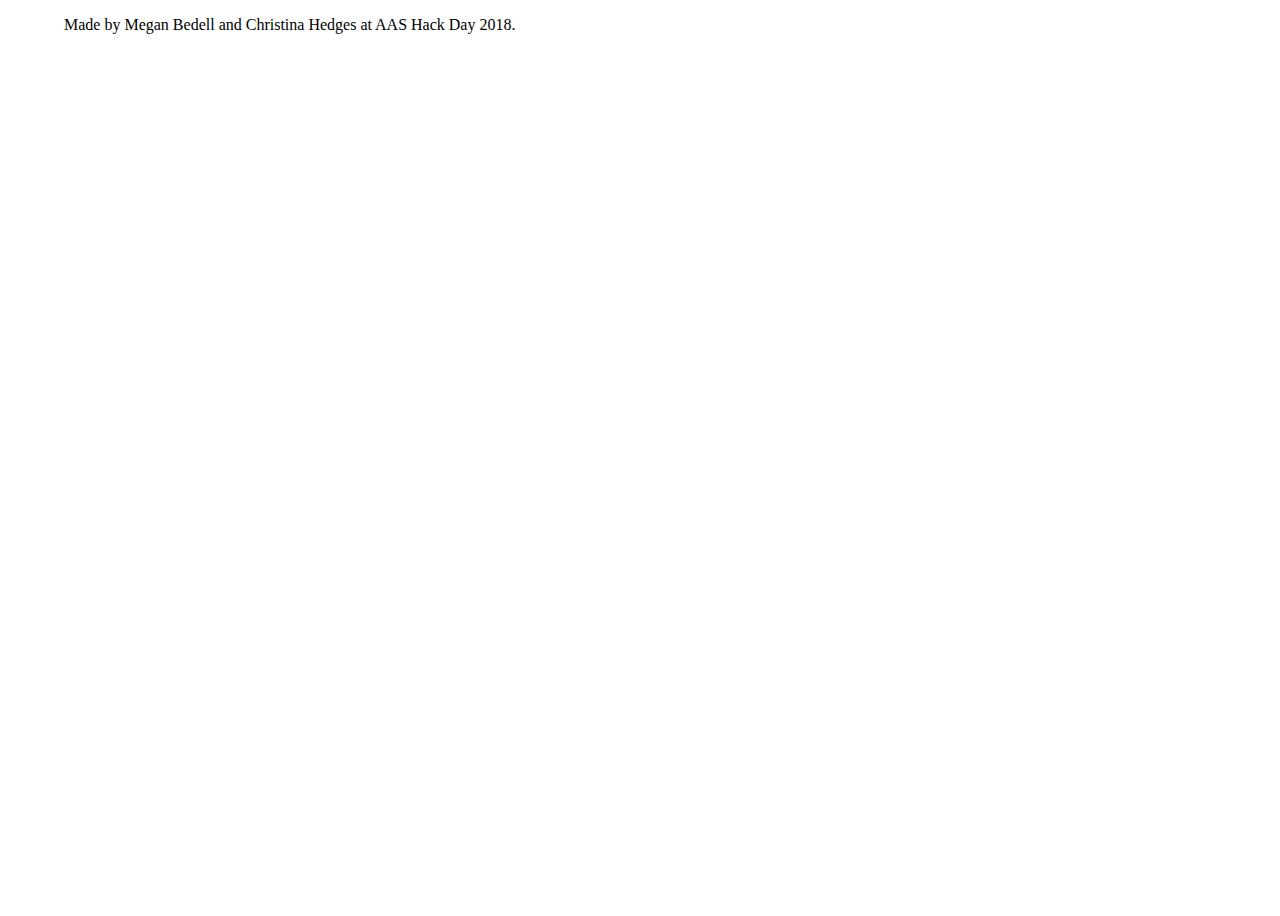
<file: dataviz/multis.html>
<!DOCTYPE html>
<html lang="en">
    <head>
        <meta charset="utf-8">
        <title>Multiplanet Systems</title>
        
<link rel="stylesheet" href="https://cdn.pydata.org/bokeh/release/bokeh-0.12.6.min.css" type="text/css" />
        
<script type="text/javascript" src="https://cdn.pydata.org/bokeh/release/bokeh-0.12.6.min.js"></script>
<script type="text/javascript">
    Bokeh.set_log_level("info");
</script>
        <style>
          html {
            width: 100%;
            height: 100%;
          }
          body {
            width: 90%;
            height: 100%;
            margin: auto;
          }
        </style>
    </head>
    <body>
		
		<p>Made by Megan Bedell and Christina Hedges at AAS Hack Day 2018.</p>
        
        <div class="bk-root">
            <div class="bk-plotdiv" id="9be77ce5-ad3c-4681-996b-1b516bd2934a"></div>
        </div>
        
        <script type="text/javascript">
            (function() {
          var fn = function() {
            Bokeh.safely(function() {
              var docs_json = {"b8191dde-7405-4953-97d5-c5b36020f135":{"roots":{"references":[{"attributes":{"callback":null,"column_names":["Name","StarInt","StTeff","StRadius","Radius","Letter","PeriodRatio","Period","Density","Mass","Teq","opacity","size","color"],"data":{"Density":{"__ndarray__":"AAAAAAAA+H/y5xQneVEUQDUD9dpLZQpAQd/DOkqLEUBbv4R4yHoTQCnBw+xCBg1Ai4khSanrGUAAAAAAAAD4fwAAAAAAAPh/AAAAAAAA+H9qj+2tgtEWQN20O29OFhZAAAAAAAAA+H8AAAAAAAD4fwAAAAAAAPh/AAAAAAAA+H8AAAAAAAD4fwAAAAAAAPh/AAAAAAAA+H8AAAAAAAD4fwAAAAAAAPh/AAAAAAAA+H+niLUbvxIKQAAAAAAAAPh/AAAAAAAA+H9sKOBASREEQHPa4tUuqf8/6xEtQCYbGUAAAAAAAAD4fwAAAAAAAPh/AAAAAAAA+H8AAAAAAAD4fwAAAAAAAPh/AAAAAAAA+H8AAAAAAAD4fwAAAAAAAPh/AAAAAAAA+H8AAAAAAAD4fwAAAAAAAPh/AAAAAAAA+H8AAAAAAAD4fwAAAAAAAPh/AAAAAAAA+H8AAAAAAAD4fwAAAAAAAPh/AAAAAAAA+H8AAAAAAAD4fwAAAAAAAPh/AAAAAAAA+H8AAAAAAAD4fwAAAAAAAPh/AAAAAAAA+H8AAAAAAAD4fwAAAAAAAPh/AAAAAAAA+H8AAAAAAAD4fwAAAAAAAPh/AAAAAAAA+H8AAAAAAAD4f/X41NYb9fQ/AAAAAAAA+H8m/Gwry/r6PwAAAAAAAPh/AAAAAAAA+H8AAAAAAAD4fwAAAAAAAPh/AAAAAAAA+H8AAAAAAAD4fwAAAAAAAPh/AAAAAAAA+H8AAAAAAAD4fwAAAAAAAPh/AAAAAAAA+H8AAAAAAAD4fwAAAAAAAPh/AAAAAAAA+H8AAAAAAAD4fwAAAAAAAPh/AAAAAAAA+H8AAAAAAAD4fwAAAAAAAPh/AAAAAAAA+H8AAAAAAAD4fwAAAAAAAPh/AAAAAAAA+H816lbFXBqFQF38VyGvfFtAAAAAAAAA+H8AAAAAAAD4fwAAAAAAAPh/AAAAAAAA+H8AAAAAAAD4fwAAAAAAAPh/AAAAAAAA+H8AAAAAAAD4fwAAAAAAAPh/AAAAAAAA+H/T6/fL94t1QAvOtSVNz2VAAAAAAAAA+H8AAAAAAAD4f95wSCuo3aZAhCp9itPHmUAAAAAAAAD4fwAAAAAAAPh/AAAAAAAA+H/uT8tqixVTQAAAAAAAAPh/AAAAAAAA+H/PptT10ixVQAAAAAAAAPh/AAAAAAAA+H8AAAAAAAD4fwAAAAAAAPh/AAAAAAAA+H8AAAAAAAD4fwAAAAAAAPh/AAAAAAAA+H8AAAAAAAD4fwAAAAAAAPh/AAAAAAAA+H8AAAAAAAD4f6dNou9momlA2trTSeAJb0AAAAAAAAD4fwAAAAAAAPh/AAAAAAAA+H8AAAAAAAD4fwAAAAAAAPh/AAAAAAAA+H8AAAAAAAD4fwAAAAAAAPh/AAAAAAAA+H8AAAAAAAD4fwAAAAAAAPh/AAAAAAAA+H8AAAAAAAD4fwAAAAAAAPh/AAAAAAAA+H8AAAAAAAD4fwAAAAAAAPh/JKRwZMGaZkCefd0KuYFmQAAAAAAAAPh/AAAAAAAA+H8AAAAAAAD4fwAAAAAAAPh/AAAAAAAA+H8AAAAAAAD4fwAAAAAAAPh/AAAAAAAA+H8AAAAAAAD4fwAAAAAAAPh/AAAAAAAA+H8AAAAAAAD4fwAAAAAAAPh/AAAAAAAA+H8EM9cjxzo3QAAAAAAAAPh/N38AJvU4YkAAAAAAAAD4f+EyvtuLDFFAAAAAAAAA+H/Xj03/YbckQKnnPbxLd0dAAAAAAAAA+H8AAAAAAAD4fwAAAAAAAPh/AAAAAAAA+H8AAAAAAAD4fwAAAAAAAPh/AAAAAAAA+H8AAAAAAAD4fwAAAAAAAPh/AAAAAAAA+H8AAAAAAAD4fwAAAAAAAPh/AAAAAAAA+H8AAAAAAAD4fwAAAAAAAPh/AAAAAAAA+H8AAAAAAAD4fwAAAAAAAPh/AAAAAAAA+H8AAAAAAAD4fwAAAAAAAPh/AAAAAAAA+H8AAAAAAAD4fwAAAAAAAPh/AAAAAAAA+H8AAAAAAAD4fwAAAAAAAPh/AAAAAAAA+H9R/OPeuqD0PwAAAAAAAPh/AAAAAAAA+H8AAAAAAAD4fwAAAAAAAPh/r0eEsQqJDkAAAAAAAAD4fwAAAAAAAPh/AAAAAAAA+H8AAAAAAAD4f89hEWlMCRZAAAAAAAAA+H8AAAAAAAD4fwAAAAAAAPh/RRwXrhULAECNRax8fvEkQAAAAAAAAPh/rKmzraz4/D8AAAAAAAD4fwGSwvLrlSVAAAAAAAAA+H8AAAAAAAD4fwAAAAAAAPh/AAAAAAAA+H8AAAAAAAD4fwAAAAAAAPh/AAAAAAAA+H8AAAAAAAD4fwAAAAAAAPh/AAAAAAAA+H8AAAAAAAD4f/GMkkvcTkxAAAAAAAAA+H8AAAAAAAD4fzm7H+CqUE5AAAAAAAAA+H8AAAAAAAD4fwAAAAAAAPh/AAAAAAAA+H8AAAAAAAD4fwAAAAAAAPh/AAAAAAAA+H8AAAAAAAD4fwAAAAAAAPh/AAAAAAAA+H8AAAAAAAD4fwAAAAAAAPh/AAAAAAAA+H8AAAAAAAD4fwAAAAAAAPh/AAAAAAAA+H8AAAAAAAD4fwAAAAAAAPh/MTK3kUWfqUAAAAAAAAD4fwAAAAAAAPh/AAAAAAAA+H9QvQW6yaSoQAAAAAAAAPh/AAAAAAAA+H8AAAAAAAD4fwAAAAAAAPh/AAAAAAAA+H8AAAAAAAD4fwAAAAAAAPh/AAAAAAAA+H8AAAAAAAD4fwAAAAAAAPh/AAAAAAAA+H8AAAAAAAD4fwAAAAAAAPh/AAAAAAAA+H8AAAAAAAD4fwAAAAAAAPh/AAAAAAAA+H8AAAAAAAD4fwAAAAAAAPh/AAAAAAAA+H8AAAAAAAD4fwAAAAAAAPh/AAAAAAAA+H8AAAAAAAD4fwAAAAAAAPh/AAAAAAAA+H8AAAAAAAD4fwAAAAAAAPh/AAAAAAAA+H8AAAAAAAD4fwAAAAAAAPh/AAAAAAAA+H8MIPKOyuQRQEFGaqMNtilAAAAAAAAA+H8AAAAAAAD4fwAAAAAAAPh/AAAAAAAA+H8AAAAAAAD4fwAAAAAAAPh/AAAAAAAA+H8AAAAAAAD4f5e3CK5GAPY/AAAAAAAA+H8AAAAAAAD4fwAAAAAAAPh/AAAAAAAA+H8AAAAAAAD4fwAAAAAAAPh/AAAAAAAA+H8AAAAAAAD4fwAAAAAAAPh/AAAAAAAA+H8AAAAAAAD4fwAAAAAAAPh/AAAAAAAA+H8AAAAAAAD4f8F6IR3oYyJAAAAAAAAA+H+fLCK7XXZjQOouPeHc/phAAAAAAAAA+H8AAAAAAAD4fwAAAAAAAPh/AAAAAAAA+H8AAAAAAAD4fxjarsMdSxlAAAAAAAAA+H/8crFRl6kbQAAAAAAAAPh/AAAAAAAA+H8AAAAAAAD4f8OiWofBITVAAAAAAAAA+H8AAAAAAAD4fwAAAAAAAPh/mM8b5j/JMUAAAAAAAAD4fwAAAAAAAPh/Gh505iA2LEDIjKcu6KvtPwAAAAAAAPh/AAAAAAAA+H8AAAAAAAD4fwAAAAAAAPh/IFzBzADM8z8AAAAAAAD4fwAAAAAAAPh/AAAAAAAA+H8AAAAAAAD4fwAAAAAAAPh/AAAAAAAA+H8AAAAAAAD4fwAAAAAAAPh/AAAAAAAA+H8AAAAAAAD4fwAAAAAAAPh/AAAAAAAA+H8AAAAAAAD4fwAAAAAAAPh/AAAAAAAA+H8AAAAAAAD4fwAAAAAAAPh/AAAAAAAA+H8AAAAAAAD4fwAAAAAAAPh/AAAAAAAA+H8AAAAAAAD4fwAAAAAAAPh/XV+3FQQTAUAAAAAAAAD4fwAAAAAAAPh/AAAAAAAA+H8AAAAAAAD4fwAAAAAAAPh/AAAAAAAA+H8AAAAAAAD4fwAAAAAAAPh/AAAAAAAA+H8AAAAAAAD4fwAAAAAAAPh/AAAAAAAA+H/FHXLiwboGQDgwb26WLP4/AAAAAAAA+H8AAAAAAAD4fwAAAAAAAPh/AAAAAAAA+H8AAAAAAAD4fwAAAAAAAPh/AAAAAAAA+H8AAAAAAAD4fwAAAAAAAPh/AAAAAAAA+H8AAAAAAAD4fwAAAAAAAPh/AAAAAAAA+H8AAAAAAAD4fwAAAAAAAPh/AAAAAAAA+H8AAAAAAAD4fwAAAAAAAPh/AAAAAAAA+H8AAAAAAAD4f4cX9iVs2h9AAAAAAAAA+H8AAAAAAAD4fwAAAAAAAPh/AAAAAAAA+H8AAAAAAAD4fwAAAAAAAPh/AAAAAAAA+H8AAAAAAAD4fwAAAAAAAPh/AAAAAAAA+H8AAAAAAAD4fwAAAAAAAPh/AAAAAAAA+H8AAAAAAAD4fwAAAAAAAPh/AAAAAAAA+H8AAAAAAAD4fwAAAAAAAPh/AAAAAAAA+H8AAAAAAAD4fwAAAAAAAPh/AAAAAAAA+H8AAAAAAAD4fwAAAAAAAPh/dDDbg9Rx9j+PiP3cdGcDQGdNexlfceU/fXldNpGR5D8AAAAAAAD4fwAAAAAAAPh/AAAAAAAA+H8AAAAAAAD4fwAAAAAAAPh/AAAAAAAA+H8AAAAAAAD4fwAAAAAAAPh/AAAAAAAA+H8AAAAAAAD4fwAAAAAAAPh/AAAAAAAA+H8AAAAAAAD4fwAAAAAAAPh/AAAAAAAA+H8AAAAAAAD4fwAAAAAAAPh/AAAAAAAA+H8AAAAAAAD4fwAAAAAAAPh/AAAAAAAA+H8AAAAAAAD4fwAAAAAAAPh/AAAAAAAA+H8AAAAAAAD4fwAAAAAAAPh/AAAAAAAA+H8AAAAAAAD4fwAAAAAAAPh/AAAAAAAA+H8AAAAAAAD4fwAAAAAAAPh/AAAAAAAA+H8AAAAAAAD4fwAAAAAAAPh/AAAAAAAA+H8AAAAAAAD4fwAAAAAAAPh/AAAAAAAA+H9tLtnLmuDjP5NCJ3HpTRZAAAAAAAAA+H/xBtDzh23/PwAAAAAAAPh/AAAAAAAA+H8AAAAAAAD4fwAAAAAAAPh/AAAAAAAA+H8AAAAAAAD4fwAAAAAAAPh/AAAAAAAA+H8AAAAAAAD4fwAAAAAAAPh/AAAAAAAA+H8AAAAAAAD4f+D3N6Kff/Q/AAAAAAAA+H8AAAAAAAD4f1wIiRdTtOY/AAAAAAAA+H8AAAAAAAD4fwAAAAAAAPh/AAAAAAAA+H8AAAAAAAD4fwAAAAAAAPh/AAAAAAAA+H8AAAAAAAD4fwAAAAAAAPh/AAAAAAAA+H8AAAAAAAD4fwAAAAAAAPh/AAAAAAAA+H8AAAAAAAD4fwAAAAAAAPh/AAAAAAAA+H8AAAAAAAD4fwAAAAAAAPh/AAAAAAAA+H8AAAAAAAD4fwAAAAAAAPh/AAAAAAAA+H8AAAAAAAD4fwAAAAAAAPh/AAAAAAAA+H8AAAAAAAD4fys538kT/+s/AAAAAAAA+H8AAAAAAAD4fwAAAAAAAPh/AAAAAAAA+H8AAAAAAAD4fwAAAAAAAPh/AAAAAAAA+H9YtU666OmKQAAAAAAAAPh/AAAAAAAA+H/l6DzDC/IJQAAAAAAAAPh/AAAAAAAA+H+Qajh9R5IUQAAAAAAAAPh/AAAAAAAA+H/yrD2NqGgmQAAAAAAAAPh/olMYI8/FlEAAAAAAAAD4fwAAAAAAAPh/AAAAAAAA+H8AAAAAAAD4fwAAAAAAAPh/B/92lCMXEEAAAAAAAAD4fwAAAAAAAPh/AAAAAAAA+H8AAAAAAAD4fwAAAAAAAPh/AAAAAAAA+H8AAAAAAAD4fwAAAAAAAPh/AAAAAAAA+H8AAAAAAAD4fwAAAAAAAPh/AAAAAAAA+H8AAAAAAAD4fwAAAAAAAPh/AAAAAAAA+H+FudOQ4qckQAAAAAAAAPh/AAAAAAAA+H8AAAAAAAD4f4E5tot1qzZAAAAAAAAA+H8AAAAAAAD4fwAAAAAAAPh/AAAAAAAA+H8AAAAAAAD4fwAAAAAAAPh/AAAAAAAA+H8AAAAAAAD4fwAAAAAAAPh/AAAAAAAA+H8AAAAAAAD4fwAAAAAAAPh/AAAAAAAA+H8AAAAAAAD4fwAAAAAAAPh/yEVcJK9IG0AAAAAAAAD4fwAAAAAAAPh/AAAAAAAA+H8AAAAAAAD4fwAAAAAAAPh/AAAAAAAA+H8AAAAAAAD4fwAAAAAAAPh/AAAAAAAA+H+Bfa92FBHlP928wumowuY/AAAAAAAA+H8AAAAAAAD4fwAAAAAAAPh/AAAAAAAA+H8AAAAAAAD4fwAAAAAAAPh/AAAAAAAA+H8AAAAAAAD4fwAAAAAAAPh/AAAAAAAA+H9KLDC2sIunPwAAAAAAAPh/AAAAAAAA+H8I+xaLoKoZQAAAAAAAAPh/AAAAAAAA+H8AAAAAAAD4fwAAAAAAAPh/AAAAAAAA+H8AAAAAAAD4fwAAAAAAAPh/AAAAAAAA+H8AAAAAAAD4fwAAAAAAAPh/AAAAAAAA+H8AAAAAAAD4fwAAAAAAAPh/AAAAAAAA+H8AAAAAAAD4fy7LvUC7/fw/AAAAAAAA+H8AAAAAAAD4fwAAAAAAAPh/DzqMw0kmc0AAAAAAAAD4f2jzITxX4p8/AAAAAAAA+H+9aRFDHOgDQLqdoWIphqE/NepWxVwapUAAAAAAAAD4fwAAAAAAAPh/AAAAAAAA+H8AAAAAAAD4f16OurqP9Mc/AAAAAAAA+H/GBYvDLTb+P/EZKzNqFgdAAAAAAAAA+H+Bu1aiIfPwPy707tBOKs0/AAAAAAAA+H8AAAAAAAD4fwAAAAAAAPh/AAAAAAAA+H8AAAAAAAD4fwAAAAAAAPh/AAAAAAAA+H8AAAAAAAD4fwAAAAAAAPh/AAAAAAAA+H8AAAAAAAD4f7NKANHbgF9A7wlDWJdCf0AAAAAAAAD4fwAAAAAAAPh/AAAAAAAA+H8AAAAAAAD4fwAAAAAAAPh/AAAAAAAA+H+ZEtsTW18FQFyfl0zcQCBA6c9pIKLHA0AAAAAAAAD4fwAAAAAAAPh/AAAAAAAA+H8AAAAAAAD4fwAAAAAAAPh/AAAAAAAA+H8AAAAAAAD4fwAAAAAAAPh/AAAAAAAA+H8AAAAAAAD4fwAAAAAAAPh/o+OHbaO5F0AAAAAAAAD4fwAAAAAAAPh/AAAAAAAA+H8AAAAAAAD4fwAAAAAAAPh/AAAAAAAA+H8AAAAAAAD4fwAAAAAAAPh/AAAAAAAA+H8AAAAAAAD4fwAAAAAAAPh/AAAAAAAA+H8AAAAAAAD4fwAAAAAAAPh/AAAAAAAA+H8AAAAAAAD4f2DwPjBwJ94/AAAAAAAA+H8QDEQOIeXyPwAAAAAAAPh/AAAAAAAA+H87hDt6sR4QQAAAAAAAAPh/AAAAAAAA+H8AAAAAAAD4fwAAAAAAAPh/AAAAAAAA+H8AAAAAAAD4fwAAAAAAAPh/AAAAAAAA+H8AAAAAAAD4fwAAAAAAAPh/AAAAAAAA+H8AAAAAAAD4fwAAAAAAAPh/AAAAAAAA+H8AAAAAAAD4fwAAAAAAAPh/AAAAAAAA+H8AAAAAAAD4fwAAAAAAAPh/AAAAAAAA+H8AAAAAAAD4fwAAAAAAAPh/AAAAAAAA+H8AAAAAAAD4fwAAAAAAAPh/AAAAAAAA+H8AAAAAAAD4fwAAAAAAAPh/AAAAAAAA+H+njgHzw8DgPxaTBNH2WNg/AAAAAAAA+H8AAAAAAAD4fwAAAAAAAPh/AAAAAAAA+H8AAAAAAAD4fwAAAAAAAPh/AAAAAAAA+H8AAAAAAAD4fwAAAAAAAPh/AAAAAAAA+H8AAAAAAAD4fwAAAAAAAPh/AAAAAAAA+H8AAAAAAAD4fwAAAAAAAPh/AAAAAAAA+H8AAAAAAAD4fwAAAAAAAPh/AAAAAAAA+H9HBTTSxnQZQAAAAAAAAPh/AAAAAAAA+H9jBggGkBtTQAAAAAAAAPh/W2vbOAKGDUAAAAAAAAD4fwAAAAAAAPh/AAAAAAAA+H8AAAAAAAD4fwAAAAAAAPh/AAAAAAAA+H8AAAAAAAD4f++5sG0tTA1AAAAAAAAA+H8AAAAAAAD4fwAAAAAAAPh/AAAAAAAA+H8AAAAAAAD4fwAAAAAAAPh/AAAAAAAA+H8AAAAAAAD4fwAAAAAAAPh/AAAAAAAA+H8AAAAAAAD4fwAAAAAAAPh/AAAAAAAA+H8AAAAAAAD4fwAAAAAAAPh/AAAAAAAA+H8njkTuCDEQQAAAAAAAAPh/AAAAAAAA+H8AAAAAAAD4fxbLKUy5sQ1ALAnW4ShGH0AAAAAAAAD4fwAAAAAAAPh/AAAAAAAA+H8AAAAAAAD4fwAAAAAAAPh/AAAAAAAA+H8qLmgvSukpQK4P/dLHbyNAIFq0bgv34j8AAAAAAAD4f4r49F8qAOU/XlpU/PL49T+jP+895z31P/2EV09Zw+U/u36qmePqDUAJj9dXz+wcQIEzd5Esh/w/PG0qK+1J5T/T6csWkAq+PwX0XTZkugZAAAAAAAAA+H8AAAAAAAD4fwAAAAAAAPh/OFjEIxVtOUAAAAAAAAD4fwAAAAAAAPh/AAAAAAAA+H8VlCbQ+WjbPwAAAAAAAPh/mQdoTHmnJ0AAAAAAAAD4fwAAAAAAAPh/AAAAAAAA+H8AAAAAAAD4fwAAAAAAAPh/AAAAAAAA+H8AAAAAAAD4fwAAAAAAAPh/AAAAAAAA+H8AAAAAAAD4fwAAAAAAAPh/AAAAAAAA+H8AAAAAAAD4fwAAAAAAAPh/AAAAAAAA+H8AAAAAAAD4fwAAAAAAAPh/AAAAAAAA+H8AAAAAAAD4fwAAAAAAAPh/AAAAAAAA+H8AAAAAAAD4fwAAAAAAAPh/AAAAAAAA+H8AAAAAAAD4fwAAAAAAAPh/AAAAAAAA+H9z+rKzjdExQAAAAAAAAPh/AAAAAAAA+H8AAAAAAAD4fyCvDMeiqg5AAAAAAAAA+H8AAAAAAAD4fwAAAAAAAPh/iNYOW9NZE0A8Dg8fjhHRPwAAAAAAAPh/AAAAAAAA+H+UWKZZFjfiPwAAAAAAAPh/AAAAAAAA+H8AAAAAAAD4fwAAAAAAAPh/AAAAAAAA+H8AAAAAAAD4fwAAAAAAAPh/AAAAAAAA+H8AAAAAAAD4fwAAAAAAAPh/AAAAAAAA+H8AAAAAAAD4fwAAAAAAAPh/AAAAAAAA+H8AAAAAAAD4fwAAAAAAAPh/AAAAAAAA+H8AAAAAAAD4fwAAAAAAAPh/AAAAAAAA+H8AAAAAAAD4fwAAAAAAAPh/AAAAAAAA+H8b6IM6/UBcQAAAAAAAAPh/iJLSx3N5ZEAAAAAAAAD4fwAAAAAAAPh/AAAAAAAA+H8AAAAAAAD4fwAAAAAAAPh/AAAAAAAA+H8AAAAAAAD4fwAAAAAAAPh/AAAAAAAA+H8AAAAAAAD4fwAAAAAAAPh/AAAAAAAA+H8AAAAAAAD4fwAAAAAAAPh/AAAAAAAA+H8AAAAAAAD4fwAAAAAAAPh/AAAAAAAA+H8AAAAAAAD4fwAAAAAAAPh/7M1TesOS7z8AAAAAAAD4fwAAAAAAAPh/RSpTW96zIECeCIqWQOz8PwAAAAAAAPh/AAAAAAAA+H8AAAAAAAD4fwAAAAAAAPh/AAAAAAAA+H8AAAAAAAD4fwAAAAAAAPh/AAAAAAAA+H8AAAAAAAD4fwAAAAAAAPh/AAAAAAAA+H8AAAAAAAD4fwAAAAAAAPh/AAAAAAAA+H8AAAAAAAD4fwAAAAAAAPh/AAAAAAAA+H8AAAAAAAD4fwAAAAAAAPh/AAAAAAAA+H8AAAAAAAD4fwAAAAAAAPh/AAAAAAAA+H8AAAAAAAD4fwAAAAAAAPh/AAAAAAAA+H8AAAAAAAD4fwAAAAAAAPh/AAAAAAAA+H8AAAAAAAD4fwAAAAAAAPh/AAAAAAAA+H8AAAAAAAD4fwAAAAAAAPh/AAAAAAAA+H8AAAAAAAD4fwAAAAAAAPh/AAAAAAAA+H8AAAAAAAD4fwAAAAAAAPh/AAAAAAAA+H8AAAAAAAD4fwAAAAAAAPh/AAAAAAAA+H8AAAAAAAD4fwAAAAAAAPh/AAAAAAAA+H8AAAAAAAD4fwAAAAAAAPh/AAAAAAAA+H+J+3mf5nRCQKQb1pE3iktAAAAAAAAA+H8AAAAAAAD4fwAAAAAAAPh/AAAAAAAA+H8AAAAAAAD4fwAAAAAAAPh/AAAAAAAA+H8AAAAAAAD4fwkaV2k7A2lAAAAAAAAA+H8AAAAAAAD4fwAAAAAAAPh/AAAAAAAA+H8AAAAAAAD4fwAAAAAAAPh/AAAAAAAA+H8AAAAAAAD4fwhejEow7ENAAAAAAAAA+H8AAAAAAAD4fwAAAAAAAPh/AAAAAAAA+H9yAVLwdbQEQAAAAAAAAPh/AAAAAAAA+H/ZQetuDQcHQHw4C7JydAhAAAAAAAAA+H8AAAAAAAD4fwAAAAAAAPh/AAAAAAAA+H8AAAAAAAD4fwAAAAAAAPh/AAAAAAAA+H8AAAAAAAD4f39o7GRAQRJAAAAAAAAA+H8AAAAAAAD4fwAAAAAAAPh/AAAAAAAA+H8AAAAAAAD4fwAAAAAAAPh/AAAAAAAA+H8AAAAAAAD4fwAAAAAAAPh/AAAAAAAA+H8AAAAAAAD4fwAAAAAAAPh/AAAAAAAA+H8AAAAAAAD4f945VPaEv19AAAAAAAAA+H8AAAAAAAD4fwAAAAAAAPh/AAAAAAAA+H8AAAAAAAD4fwAAAAAAAPh/O3dONPtOaUAAAAAAAAD4fwAAAAAAAPh/AAAAAAAA+H8AAAAAAAD4fwAAAAAAAPh/AAAAAAAA+H8AAAAAAAD4fwAAAAAAAPh/AAAAAAAA+H8AAAAAAAD4fwAAAAAAAPh/AAAAAAAA+H8AAAAAAAD4f6xVFuGI2PY/AAAAAAAA+H9qyJvjdh63P5SJnQGqJuE/aQasFtGa5D8AAAAAAAD4fwAAAAAAAPh/AAAAAAAA+H8AAAAAAAD4fyXwSp10v+4/1udWYyMkBUAAAAAAAAD4fwAAAAAAAPh/AAAAAAAA+H8AAAAAAAD4fwAAAAAAAPh/AAAAAAAA+H8AAAAAAAD4fwAAAAAAAPh/AAAAAAAA+H8AAAAAAAD4fwAAAAAAAPh/AAAAAAAA+H8AAAAAAAD4fwAAAAAAAPh/AAAAAAAA+H8AAAAAAAD4fwAAAAAAAPh/AAAAAAAA+H8AAAAAAAD4fwAAAAAAAPh/AAAAAAAA+H8AAAAAAAD4fwAAAAAAAPh/AAAAAAAA+H8AAAAAAAD4fwAAAAAAAPh/AAAAAAAA+H8AAAAAAAD4fwAAAAAAAPh/AAAAAAAA+H8AAAAAAAD4fwAAAAAAAPh/AAAAAAAA+H8AAAAAAAD4fwAAAAAAAPh/AAAAAAAA+H8AAAAAAAD4fwAAAAAAAPh/AAAAAAAA+H8AAAAAAAD4fwAAAAAAAPh/AAAAAAAA+H8AAAAAAAD4fwAAAAAAAPh/AAAAAAAA+H8AAAAAAAD4fwAAAAAAAPh/AAAAAAAA+H8AAAAAAAD4fwAAAAAAAPh/AAAAAAAA+H8AAAAAAAD4fwAAAAAAAPh/AAAAAAAA+H8AAAAAAAD4fwAAAAAAAPh/WgUlgx4xFUAAAAAAAAD4fwAAAAAAAPh/AAAAAAAA+H8AAAAAAAD4fwAAAAAAAPh/AAAAAAAA+H8lQevWpngiQAAAAAAAAPh/AAAAAAAA+H86gWrYT472PzE0b05RZPc/AAAAAAAA+H8AAAAAAAD4fwAAAAAAAPh/AAAAAAAA+H8AAAAAAAD4fwAAAAAAAPh/AAAAAAAA+H8AAAAAAAD4fwAAAAAAAPh/AAAAAAAA+H8AAAAAAAD4fwAAAAAAAPh/AAAAAAAA+H8AAAAAAAD4fwAAAAAAAPh/AAAAAAAA+H8AAAAAAAD4fwAAAAAAAPh/AAAAAAAA+H/SapeeQ1wxQAAAAAAAAPh/AAAAAAAA+H8AAAAAAAD4fwAAAAAAAPh/AAAAAAAA+H9eNhzpsB3aP9MeT8wKzuU/XkwDQakJ8T9rK/+/bdomQJCStUPe1w1AAAAAAAAA+H8AAAAAAAD4f8oLDjQCvfE/AAAAAAAA+H8AAAAAAAD4fwAAAAAAAPh/5btSUq4UYkAAAAAAAAD4fwAAAAAAAPh/IqoffxA+aUBmjYtR12jgPwAAAAAAAPh/j4oUk/7u9z8AAAAAAAD4fw1RXY2JpyFAAAAAAAAA+H8AAAAAAAD4fwAAAAAAAPh/AAAAAAAA+H8AAAAAAAD4fwAAAAAAAPh/AAAAAAAA+H+nz22diBLUP4P601UoW/s/GNL+fpQd7D8P9Gy1B4UdQAAAAAAAAPh/AAAAAAAA+H+elififjBdQLkhMLDImF9ADZAWt3WOIkAJ0Uclii4zQP19KukTMf4/lMQRFMtWIEAAAAAAAAD4fwAAAAAAAPh/fBLtnNsIDEAAAAAAAAD4f1yCUCeg7yhAAAAAAAAA+H9a98Rrg4obQAAAAAAAAPh/6KkFwJQoC0AAAAAAAAD4fwAAAAAAAPh/AAAAAAAA+H8AAAAAAAD4fwAAAAAAAPh/08It871Kwz8AAAAAAAD4fwAAAAAAAPh/AAAAAAAA+H8AAAAAAAD4fwAAAAAAAPh/lJvQ50sx5z8AAAAAAAD4fwAAAAAAAPh/AAAAAAAA+H8AAAAAAAD4fz/pCNLxEyZA4BqZ4le7FUAAAAAAAAD4fwAAAAAAAPh/AAAAAAAA+H8AAAAAAAD4fwAAAAAAAPh/AAAAAAAA+H8AAAAAAAD4fwAAAAAAAPh/QSrkdsTgEUCWs1ExKlTcP5NJOk7k8PA/","dtype":"float64","shape":[1200]},"Letter":["h","g","f","e","d","b","c","d","c","b","c","b","c","d","b","d","b","c","c","d","e","b","b","b","c","b","d","c","c","b","c","c","b","b","d","c","d","c","b","f","d","c","b","c","b","e","b","d","b","c","b","d","c","c","b","c","b","c","b","b","b","c","c","c","d","e","b","c","f","c","c","b","d","b","e","b","c","b","b","c","c","f","b","e","c","b","c","b","d","b","d","e","c","c","b","b","d","c","b","c","b","c","b","e","d","b","c","c","d","b","c","c","d","b","d","c","b","c","b","c","b","d","c","b","d","b","c","d","c","b","b","c","e","c","b","d","d","b","c","c","f","b","c","c","d","b","e","b","c","b","c","d","b","b","c","c","b","b","c","c","d","f","b","d","e","c","b","b","c","b","c","d","d","c","c","b","b","c","b","c","b","c","b","c","d","c","c","d","c","e","b","b","b","d","b","c","b","b","c","g","d","c","b","e","b","f","e","b","d","c","c","d","b","d","c","b","c","c","e","b","c","b","b","c","b","c","b","c","d","c","b","b","b","c","b","c","e","c","c","b","d","c","b","c","b","b","c","c","b","c","b","c","b","d","e","c","b","d","b","c","b","b","c","d","b","b","c","c","c","b","c","d","d","b","c","c","b","c","e","f","b","e","b","e","d","c","b","c","b","c","b","c","f","b","d","c","b","f","b","c","b","c","d","b","b","c","c","c","d","b","c","b","b","c","b","b","c","b","c","c","c","b","b","d","c","c","b","f","c","d","b","c","c","b","c","c","b","c","b","c","c","b","b","b","d","d","d","b","b","d","b","c","c","b","b","d","c","c","b","b","b","c","d","e","d","c","b","c","b","d","b","c","b","b","c","b","d","c","b","b","c","b","c","b","c","c","b","c","c","b","c","c","d","e","b","b","b","c","c","b","c","d","c","c","b","b","f","b","d","c","b","b","c","b","c","e","c","b","c","b","d","c","b","b","c","b","b","c","c","c","b","d","b","b","c","c","b","c","c","b","b","b","c","b","b","d","c","c","b","c","c","b","b","b","c","c","b","c","d","d","e","d","c","b","b","b","c","d","c","b","d","c","b","b","f","c","b","c","d","c","e","b","b","b","c","b","c","d","c","d","c","c","c","b","b","c","b","b","c","c","c","b","c","b","d","b","c","d","b","b","b","b","c","e","b","b","b","c","c","b","b","d","c","d","d","c","c","b","b","c","e","b","c","d","c","c","b","d","e","b","d","c","c","b","b","c","b","c","c","b","e","b","c","c","d","c","b","d","d","b","d","c","c","d","b","b","c","b","b","b","b","c","d","c","b","c","d","c","b","b","b","c","c","c","b","b","c","b","c","c","b","d","d","c","b","e","b","e","c","b","d","f","b","e","c","d","c","b","c","c","b","b","c","d","b","c","c","c","b","b","b","b","c","b","c","b","d","b","c","b","d","b","b","c","b","c","c","b","b","c","b","c","c","c","b","c","e","c","f","b","b","b","d","b","c","c","b","c","c","b","b","c","b","c","b","b","b","c","e","d","c","b","c","b","c","b","c","f","d","b","c","e","d","c","c","d","c","b","b","c","c","b","b","b","b","d","b","d","c","c","c","b","c","b","b","b","c","b","c","b","d","c","c","b","e","b","b","c","b","c","d","d","b","c","d","c","d","c","b","b","c","d","b","c","b","c","e","c","b","b","b","e","c","b","c","d","d","c","b","b","c","d","e","b","c","b","b","c","c","c","b","c","c","b","b","c","c","b","b","d","b","b","c","c","b","b","b","c","d","b","c","b","b","e","c","c","c","d","f","g","c","b","c","c","b","b","c","b","c","d","b","d","b","c","b","c","b","c","e","b","d","c","b","c","c","b","c","b","d","b","c","d","b","c","d","c","b","c","b","e","b","c","b","d","b","c","c","c","b","c","b","d","b","c","c","d","c","b","b","c","b","e","d","c","b","c","b","b","c","b","b","c","c","b","b","d","c","c","b","b","c","d","c","c","b","c","b","d","b","c","c","c","b","b","c","c","c","b","b","b","d","b","b","c","e","d","d","f","e","b","c","b","b","c","c","b","e","d","c","c","c","b","b","c","d","c","b","c","b","b","b","c","b","c","b","c","h","c","b","i","e","f","b","c","b","c","d","g","c","b","c","b","b","c","d","b","f","c","b","b","c","b","c","c","b","e","d","b","c","c","c","b","b","c","c","c","b","b","b","c","b","c","c","d","c","b","c","c","b","d","b","c","e","b","b","c","b","b","d","c","b","c","c","b","b","c","c","b","c","b","c","d","c","b","e","b","b","c","b","c","b","d","e","c","b","c","c","c","d","b","b","d","e","c","b","d","e","c","c","b","b","b","c","c","b","d","d","b","c","b","b","c","c","c","b","b","b","c","c","c","d","b","b","b","c","c","d","c","d","c","b","b","d","c","c","b","b","c","c","b","d","b","f","e","d","b","d","b","c","e","c","c","d","e","b","b","e","d","c","c","b","c","b","f","c","b","b","c","b","c","c","c","b","b","b","c","d","b","c","c","b","e","b","d","c","c","c","b","d","c","b","b","d","d","e","c","b","d","b","b","c","c","b","d","c","b","c","b","b","c","b","b","c","b","c","b","c","c","b","d","b","c","c","b","c","b","b","c","c","b","c","b","d","c","b","b","e","d","d","b","c","b","c","c","d","b","c","b","d","c","e","f","b","c","b","b","c","b","c","b","c","c","b","b","c","c","b","b","b","c"],"Mass":{"__ndarray__":"AAAAAAAA+H9/b9Of/UhxP7kZbsDnh2E/3nGKjuTyXz/DL/XzpiJVP3MuxVVl32U/9MMI4dHGcT8AAAAAAAD4fwAAAAAAAPh/AAAAAAAA+H8VjErqBDRhP8e6uI0G8FY/AAAAAAAA+H8AAAAAAAD4fwAAAAAAAPh/AAAAAAAA+H8AAAAAAAD4fwAAAAAAAPh/AAAAAAAA+H8AAAAAAAD4fwAAAAAAAPh/AAAAAAAA+H9OC170FaSZPwAAAAAAAPh/AAAAAAAA+H+8eapDboYrP2WNeohGd2A/E2HD0ytleT8AAAAAAAD4fwAAAAAAAPh/AAAAAAAA+H8AAAAAAAD4fwAAAAAAAPh/AAAAAAAA+H8AAAAAAAD4fwAAAAAAAPh/AAAAAAAA+H8AAAAAAAD4fwAAAAAAAPh/AAAAAAAA+H8AAAAAAAD4fwAAAAAAAPh/AAAAAAAA+H8AAAAAAAD4fwAAAAAAAPh/AAAAAAAA+H8AAAAAAAD4fwAAAAAAAPh/AAAAAAAA+H8AAAAAAAD4fwAAAAAAAPh/AAAAAAAA+H8AAAAAAAD4fwAAAAAAAPh/AAAAAAAA+H8AAAAAAAD4fwAAAAAAAPh/AAAAAAAA+H8AAAAAAAD4f6zijcwjf5A/AAAAAAAA+H+Yo8fvbfqTPwAAAAAAAPh/AAAAAAAA+H8AAAAAAAD4fwAAAAAAAPh/AAAAAAAA+H8AAAAAAAD4fwAAAAAAAPh/AAAAAAAA+H8AAAAAAAD4fwAAAAAAAPh/AAAAAAAA+H8AAAAAAAD4fwAAAAAAAPh/AAAAAAAA+H8AAAAAAAD4fwAAAAAAAPh/AAAAAAAA+H8AAAAAAAD4fwAAAAAAAPh/AAAAAAAA+H8AAAAAAAD4fwAAAAAAAPh/AAAAAAAA+H9mZmZmZmYQQAAAAAAAAOA/AAAAAAAA+H8AAAAAAAD4fwAAAAAAAPh/AAAAAAAA+H8AAAAAAAD4fwAAAAAAAPh/AAAAAAAA+H8AAAAAAAD4fwAAAAAAAPh/AAAAAAAA+H+uR+F6FK7XP3E9CtejcO0/AAAAAAAA+H8AAAAAAAD4f1K4HoXr0SRAZmZmZmZmIUAAAAAAAAD4fwAAAAAAAPh/AAAAAAAA+H8K16NwPQrnPwAAAAAAAPh/AAAAAAAA+H9cj8L1KFzvPwAAAAAAAPh/AAAAAAAA+H8AAAAAAAD4fwAAAAAAAPh/AAAAAAAA+H8AAAAAAAD4fwAAAAAAAPh/AAAAAAAA+H8AAAAAAAD4fwAAAAAAAPh/AAAAAAAA+H8AAAAAAAD4f5qZmZmZmStAuB6F61E4IkAAAAAAAAD4fwAAAAAAAPh/AAAAAAAA+H8AAAAAAAD4fwAAAAAAAPh/AAAAAAAA+H8AAAAAAAD4fwAAAAAAAPh/AAAAAAAA+H8AAAAAAAD4fwAAAAAAAPh/AAAAAAAA+H8AAAAAAAD4fwAAAAAAAPh/AAAAAAAA+H8AAAAAAAD4fwAAAAAAAPh/16NwPQrX9z/D9Shcj8LxPwAAAAAAAPh/AAAAAAAA+H8AAAAAAAD4fwAAAAAAAPh/AAAAAAAA+H8AAAAAAAD4fwAAAAAAAPh/AAAAAAAA+H8AAAAAAAD4fwAAAAAAAPh/AAAAAAAA+H8AAAAAAAD4fwAAAAAAAPh/AAAAAAAA+H+4HoXrUbiePwAAAAAAAPh/OrTIdr6fij8AAAAAAAD4fylcj8L1KLw/AAAAAAAA+H+7SQwCK4emPyGwcmiR7bw/AAAAAAAA+H8AAAAAAAD4fwAAAAAAAPh/AAAAAAAA+H8AAAAAAAD4fwAAAAAAAPh/AAAAAAAA+H8AAAAAAAD4fwAAAAAAAPh/AAAAAAAA+H8AAAAAAAD4fwAAAAAAAPh/AAAAAAAA+H8AAAAAAAD4fwAAAAAAAPh/AAAAAAAA+H8AAAAAAAD4fwAAAAAAAPh/AAAAAAAA+H8AAAAAAAD4fwAAAAAAAPh/AAAAAAAA+H8AAAAAAAD4fwAAAAAAAPh/AAAAAAAA+H8AAAAAAAD4fwAAAAAAAPh/AAAAAAAA+H/6fmq8dJOIPwAAAAAAAPh/AAAAAAAA+H8AAAAAAAD4fwAAAAAAAPh/PN9PjZdugj8AAAAAAAD4fwAAAAAAAPh/AAAAAAAA+H8AAAAAAAD4f197ZkmAmoo/AAAAAAAA+H8AAAAAAAD4fwAAAAAAAPh/NBE2PL1Slj9W2XdF8L+VPwAAAAAAAPh/DoRkARO4lT8AAAAAAAD4f4xs5/up8aI/AAAAAAAA+H8AAAAAAAD4fwAAAAAAAPh/AAAAAAAA+H8AAAAAAAD4fwAAAAAAAPh/AAAAAAAA+H8AAAAAAAD4fwAAAAAAAPh/AAAAAAAA+H8AAAAAAAD4fylcj8L1KPg/AAAAAAAA+H8AAAAAAAD4f8P1KFyPwvU/AAAAAAAA+H8AAAAAAAD4fwAAAAAAAPh/AAAAAAAA+H8AAAAAAAD4fwAAAAAAAPh/AAAAAAAA+H8AAAAAAAD4fwAAAAAAAPh/AAAAAAAA+H8AAAAAAAD4fwAAAAAAAPh/AAAAAAAA+H8AAAAAAAD4fwAAAAAAAPh/AAAAAAAA+H8AAAAAAAD4fwAAAAAAAPh/zczMzMzMG0AAAAAAAAD4fwAAAAAAAPh/AAAAAAAA+H9cj8L1KNwyQAAAAAAAAPh/AAAAAAAA+H8AAAAAAAD4fwAAAAAAAPh/AAAAAAAA+H8AAAAAAAD4fwAAAAAAAPh/AAAAAAAA+H8AAAAAAAD4fwAAAAAAAPh/AAAAAAAA+H8AAAAAAAD4fwAAAAAAAPh/AAAAAAAA+H8AAAAAAAD4fwAAAAAAAPh/AAAAAAAA+H8AAAAAAAD4fwAAAAAAAPh/AAAAAAAA+H8AAAAAAAD4fwAAAAAAAPh/AAAAAAAA+H8AAAAAAAD4fwAAAAAAAPh/AAAAAAAA+H8AAAAAAAD4fwAAAAAAAPh/AAAAAAAA+H8AAAAAAAD4fwAAAAAAAPh/AAAAAAAA+H946SYxCKycP/p+arx0k4g/AAAAAAAA+H8AAAAAAAD4fwAAAAAAAPh/AAAAAAAA+H8AAAAAAAD4fwAAAAAAAPh/AAAAAAAA+H8AAAAAAAD4f5zEILByaKE/AAAAAAAA+H8AAAAAAAD4fwAAAAAAAPh/AAAAAAAA+H8AAAAAAAD4fwAAAAAAAPh/AAAAAAAA+H8AAAAAAAD4fwAAAAAAAPh/AAAAAAAA+H8AAAAAAAD4fwAAAAAAAPh/AAAAAAAA+H8AAAAAAAD4fyuk/KTap6M/AAAAAAAA+H++pDFaR1WjP3qqQ26GG6A/AAAAAAAA+H8AAAAAAAD4fwAAAAAAAPh/AAAAAAAA+H8AAAAAAAD4fwwfEVMiiY4/AAAAAAAA+H+asWg6OxmMPwAAAAAAAPh/AAAAAAAA+H8AAAAAAAD4f1t8CoDxDKo/AAAAAAAA+H8AAAAAAAD4fwAAAAAAAPh/Eg8om3KFlz8AAAAAAAD4fwAAAAAAAPh/AAAAAAAAGEDb+X5qvHSTPwAAAAAAAPh/AAAAAAAA+H8AAAAAAAD4fwAAAAAAAPh/TDeJQWDloD8AAAAAAAD4fwAAAAAAAPh/AAAAAAAA+H8AAAAAAAD4fwAAAAAAAPh/AAAAAAAA+H8AAAAAAAD4fwAAAAAAAPh/AAAAAAAA+H8AAAAAAAD4fwAAAAAAAPh/AAAAAAAA+H8AAAAAAAD4fwAAAAAAAPh/AAAAAAAA+H8AAAAAAAD4fwAAAAAAAPh/AAAAAAAA+H8AAAAAAAD4fwAAAAAAAPh/AAAAAAAA+H8AAAAAAAD4fwAAAAAAAPh/dJMYBFYOAUAAAAAAAAD4fwAAAAAAAPh/AAAAAAAA+H8AAAAAAAD4fwAAAAAAAPh/AAAAAAAA+H8AAAAAAAD4fwAAAAAAAPh/AAAAAAAA+H8AAAAAAAD4fwAAAAAAAPh/AAAAAAAA+H/U8ZiByviXPxdIUPwYc4c/AAAAAAAA+H8AAAAAAAD4fwAAAAAAAPh/AAAAAAAA+H8AAAAAAAD4fwAAAAAAAPh/AAAAAAAA+H8AAAAAAAD4fwAAAAAAAPh/AAAAAAAA+H8AAAAAAAD4fwAAAAAAAPh/AAAAAAAA+H8AAAAAAAD4fwAAAAAAAPh/AAAAAAAA+H8AAAAAAAD4fwAAAAAAAPh/AAAAAAAA+H8AAAAAAAD4fzzfT42XbpI/AAAAAAAA+H8AAAAAAAD4fwAAAAAAAPh/AAAAAAAA+H8AAAAAAAD4fwAAAAAAAPh/AAAAAAAA+H8AAAAAAAD4fwAAAAAAAPh/AAAAAAAA+H8AAAAAAAD4fwAAAAAAAPh/AAAAAAAA+H8AAAAAAAD4fwAAAAAAAPh/AAAAAAAA+H8AAAAAAAD4fwAAAAAAAPh/AAAAAAAA+H8AAAAAAAD4fwAAAAAAAPh/AAAAAAAA+H8AAAAAAAD4fwAAAAAAAPh/uXAgJAuYoD9Z3eo56X2jP0+0q5Dyk6o/SgwCK4cW4T8AAAAAAAD4fwAAAAAAAPh/AAAAAAAA+H8AAAAAAAD4fwAAAAAAAPh/AAAAAAAA+H8AAAAAAAD4fwAAAAAAAPh/AAAAAAAA+H8AAAAAAAD4fwAAAAAAAPh/AAAAAAAA+H8AAAAAAAD4fwAAAAAAAPh/AAAAAAAA+H8AAAAAAAD4fwAAAAAAAPh/AAAAAAAA+H8AAAAAAAD4fwAAAAAAAPh/AAAAAAAA+H8AAAAAAAD4fwAAAAAAAPh/AAAAAAAA+H8AAAAAAAD4fwAAAAAAAPh/AAAAAAAA+H8AAAAAAAD4fwAAAAAAAPh/AAAAAAAA+H8AAAAAAAD4fwAAAAAAAPh/AAAAAAAA+H8AAAAAAAD4fwAAAAAAAPh/AAAAAAAA+H8AAAAAAAD4fwAAAAAAAPh/AAAAAAAA+H8830+Nl26SPwlVavZAK5A/AAAAAAAA+H8ZVvFG5pGfPwAAAAAAAPh/AAAAAAAA+H8AAAAAAAD4fwAAAAAAAPh/AAAAAAAA+H8AAAAAAAD4fwAAAAAAAPh/AAAAAAAA+H8AAAAAAAD4fwAAAAAAAPh/AAAAAAAA+H8AAAAAAAD4f7tJDAIrh7Y/AAAAAAAA+H8AAAAAAAD4fxSuR+F6FO4/AAAAAAAA+H8AAAAAAAD4fwAAAAAAAPh/AAAAAAAA+H8AAAAAAAD4fwAAAAAAAPh/AAAAAAAA+H8AAAAAAAD4fwAAAAAAAPh/AAAAAAAA+H8AAAAAAAD4fwAAAAAAAPh/AAAAAAAA+H8AAAAAAAD4fwAAAAAAAPh/AAAAAAAA+H8AAAAAAAD4fwAAAAAAAPh/AAAAAAAA+H8AAAAAAAD4fwAAAAAAAPh/AAAAAAAA+H8AAAAAAAD4fwAAAAAAAPh/AAAAAAAA+H8AAAAAAAD4f9rO91PjpZs/AAAAAAAA+H8AAAAAAAD4fwAAAAAAAPh/AAAAAAAA+H8AAAAAAAD4fwAAAAAAAPh/AAAAAAAA+H97FK5H4XovQAAAAAAAAPh/AAAAAAAA+H8TYcPTK2WJPwAAAAAAAPh/AAAAAAAA+H+amZmZmZmZPwAAAAAAAPh/AAAAAAAA+H+JWS+GcqKNPwAAAAAAAPh/KVyPwvVoMkAAAAAAAAD4fwAAAAAAAPh/AAAAAAAA+H8AAAAAAAD4fwAAAAAAAPh/trkxPWGJpz8AAAAAAAD4fwAAAAAAAPh/AAAAAAAA+H8AAAAAAAD4fwAAAAAAAPh/AAAAAAAA+H8AAAAAAAD4fwAAAAAAAPh/AAAAAAAA+H8AAAAAAAD4fwAAAAAAAPh/AAAAAAAA+H8AAAAAAAD4fwAAAAAAAPh/AAAAAAAA+H8OLbKd76fGPwAAAAAAAPh/AAAAAAAA+H8AAAAAAAD4f/p+arx0k8g/AAAAAAAA+H8AAAAAAAD4fwAAAAAAAPh/AAAAAAAA+H8AAAAAAAD4fwAAAAAAAPh/AAAAAAAA+H8AAAAAAAD4fwAAAAAAAPh/AAAAAAAA+H8AAAAAAAD4fwAAAAAAAPh/AAAAAAAA+H8AAAAAAAD4fwAAAAAAAPh/Y+5aQj7oiT8AAAAAAAD4fwAAAAAAAPh/AAAAAAAA+H8AAAAAAAD4fwAAAAAAAPh/AAAAAAAA+H8AAAAAAAD4fwAAAAAAAPh/AAAAAAAA+H+sIXGPpQ+NP0aZDTLJyIk/AAAAAAAA+H8AAAAAAAD4fwAAAAAAAPh/AAAAAAAA+H8AAAAAAAD4fwAAAAAAAPh/AAAAAAAA+H8AAAAAAAD4fwAAAAAAAPh/AAAAAAAA+H/6fmq8dJOYPwAAAAAAAPh/AAAAAAAA+H+AQ6hSsweaPwAAAAAAAPh/AAAAAAAA+H8AAAAAAAD4fwAAAAAAAPh/AAAAAAAA+H8AAAAAAAD4fwAAAAAAAPh/AAAAAAAA+H8AAAAAAAD4fwAAAAAAAPh/AAAAAAAA+H8AAAAAAAD4fwAAAAAAAPh/AAAAAAAA+H8AAAAAAAD4f3sUrkfhevA/AAAAAAAA+H8AAAAAAAD4fwAAAAAAAPh/7FG4HoXr9T8AAAAAAAD4fzq0yHa+n4o/AAAAAAAA+H/ByqFFtvMBQHjpJjEIrHw/ZmZmZmZmAEAAAAAAAAD4fwAAAAAAAPh/AAAAAAAA+H8AAAAAAAD4f+Olm8QgsLI/AAAAAAAA+H8UrkfhehQAQArXo3A9Cu8/AAAAAAAA+H8830+Nl26iP7tJDAIrh9Y/AAAAAAAA+H8AAAAAAAD4fwAAAAAAAPh/AAAAAAAA+H8AAAAAAAD4fwAAAAAAAPh/AAAAAAAA+H8AAAAAAAD4fwAAAAAAAPh/AAAAAAAA+H8AAAAAAAD4fwAAAAAAAABAAAAAAAAAPEAAAAAAAAD4fwAAAAAAAPh/AAAAAAAA+H8AAAAAAAD4fwAAAAAAAPh/AAAAAAAA+H8q499nXDigP+LkfoeiQJ8/Cb/Uz5uKpD8AAAAAAAD4fwAAAAAAAPh/AAAAAAAA+H8AAAAAAAD4fwAAAAAAAPh/AAAAAAAA+H8AAAAAAAD4fwAAAAAAAPh/AAAAAAAA+H8AAAAAAAD4fwAAAAAAAPh/u0kMAiuHhj8AAAAAAAD4fwAAAAAAAPh/AAAAAAAA+H8AAAAAAAD4fwAAAAAAAPh/AAAAAAAA+H8AAAAAAAD4fwAAAAAAAPh/AAAAAAAA+H8AAAAAAAD4fwAAAAAAAPh/AAAAAAAA+H8AAAAAAAD4fwAAAAAAAPh/AAAAAAAA+H8AAAAAAAD4f+F6FK5H4do/AAAAAAAA+H86tMh2vp+KPwAAAAAAAPh/AAAAAAAA+H9aZDvfT42XPwAAAAAAAPh/AAAAAAAA+H8AAAAAAAD4fwAAAAAAAPh/AAAAAAAA+H8AAAAAAAD4fwAAAAAAAPh/AAAAAAAA+H8AAAAAAAD4fwAAAAAAAPh/AAAAAAAA+H8AAAAAAAD4fwAAAAAAAPh/AAAAAAAA+H8AAAAAAAD4fwAAAAAAAPh/AAAAAAAA+H8AAAAAAAD4fwAAAAAAAPh/AAAAAAAA+H8AAAAAAAD4fwAAAAAAAPh/AAAAAAAA+H8AAAAAAAD4fwAAAAAAAPh/AAAAAAAA+H8AAAAAAAD4fwAAAAAAAPh/AAAAAAAA+H9U46WbxCDQPxfZzvdT48U/AAAAAAAA+H8AAAAAAAD4fwAAAAAAAPh/AAAAAAAA+H8AAAAAAAD4fwAAAAAAAPh/AAAAAAAA+H8AAAAAAAD4fwAAAAAAAPh/AAAAAAAA+H8AAAAAAAD4fwAAAAAAAPh/AAAAAAAA+H8AAAAAAAD4fwAAAAAAAPh/AAAAAAAA+H8AAAAAAAD4fwAAAAAAAPh/AAAAAAAA+H/pJjEIrByqPwAAAAAAAPh/AAAAAAAA+H86tMh2vp+aPwAAAAAAAPh/TDeJQWDloD8AAAAAAAD4fwAAAAAAAPh/AAAAAAAA+H8AAAAAAAD4fwAAAAAAAPh/AAAAAAAA+H8AAAAAAAD4f+xRuB6F66E/AAAAAAAA+H8AAAAAAAD4fwAAAAAAAPh/AAAAAAAA+H8AAAAAAAD4fwAAAAAAAPh/AAAAAAAA+H8AAAAAAAD4fwAAAAAAAPh/AAAAAAAA+H8AAAAAAAD4fwAAAAAAAPh/AAAAAAAA+H8AAAAAAAD4fwAAAAAAAPh/AAAAAAAA+H/pJjEIrByqPwAAAAAAAPh/AAAAAAAA+H8AAAAAAAD4fzq0yHa+n6o/GQRWDi2yjT8AAAAAAAD4fwAAAAAAAPh/AAAAAAAA+H8AAAAAAAD4fwAAAAAAAPh/AAAAAAAA+H8K16NwPQq3PxFYObTIds4/mpmZmZmZmT8AAAAAAAD4f3jpJjEIrKw/WDm0yHa+vz9aZDvfT42XP/p+arx0k3g/001iEFg5tD/azvdT46WrP/p+arx0k3g/PN9PjZdugj/6fmq8dJOYP0T11sBWCZY/AAAAAAAA+H8AAAAAAAD4fwAAAAAAAPh/PN9PjZdugj8AAAAAAAD4fwAAAAAAAPh/AAAAAAAA+H/6fmq8dJN4PwAAAAAAAPh/exSuR+F6lD8AAAAAAAD4fwAAAAAAAPh/AAAAAAAA+H8AAAAAAAD4fwAAAAAAAPh/AAAAAAAA+H8AAAAAAAD4fwAAAAAAAPh/AAAAAAAA+H8AAAAAAAD4fwAAAAAAAPh/AAAAAAAA+H8AAAAAAAD4fwAAAAAAAPh/AAAAAAAA+H8AAAAAAAD4fwAAAAAAAPh/AAAAAAAA+H8AAAAAAAD4fwAAAAAAAPh/AAAAAAAA+H8AAAAAAAD4fwAAAAAAAPh/AAAAAAAA+H8AAAAAAAD4fwAAAAAAAPh/AAAAAAAA+H++pDFaR1WjPwAAAAAAAPh/AAAAAAAA+H8AAAAAAAD4f73jFB3J5Z8/AAAAAAAA+H8AAAAAAAD4fwAAAAAAAPh/u0kMAiuHlj86tMh2vp+qPwAAAAAAAPh/AAAAAAAA+H/azvdT46WrPwAAAAAAAPh/AAAAAAAA+H8AAAAAAAD4fwAAAAAAAPh/AAAAAAAA+H8AAAAAAAD4fwAAAAAAAPh/AAAAAAAA+H8AAAAAAAD4fwAAAAAAAPh/AAAAAAAA+H8AAAAAAAD4fwAAAAAAAPh/AAAAAAAA+H8AAAAAAAD4fwAAAAAAAPh/AAAAAAAA+H8AAAAAAAD4fwAAAAAAAPh/AAAAAAAA+H8AAAAAAAD4fwAAAAAAAPh/AAAAAAAA+H89CtejcD32PwAAAAAAAPh/hetRuB6FAUAAAAAAAAD4fwAAAAAAAPh/AAAAAAAA+H8AAAAAAAD4fwAAAAAAAPh/AAAAAAAA+H8AAAAAAAD4fwAAAAAAAPh/AAAAAAAA+H8AAAAAAAD4fwAAAAAAAPh/AAAAAAAA+H8AAAAAAAD4fwAAAAAAAPh/AAAAAAAA+H8AAAAAAAD4fwAAAAAAAPh/AAAAAAAA+H8AAAAAAAD4fwAAAAAAAPh/XI/C9Shc8z8AAAAAAAD4fwAAAAAAAPh/VOi8xi5RnT+OeohGdxCrPwAAAAAAAPh/AAAAAAAA+H8AAAAAAAD4fwAAAAAAAPh/AAAAAAAA+H8AAAAAAAD4fwAAAAAAAPh/AAAAAAAA+H8AAAAAAAD4fwAAAAAAAPh/AAAAAAAA+H8AAAAAAAD4fwAAAAAAAPh/AAAAAAAA+H8AAAAAAAD4fwAAAAAAAPh/AAAAAAAA+H8AAAAAAAD4fwAAAAAAAPh/AAAAAAAA+H8AAAAAAAD4fwAAAAAAAPh/AAAAAAAA+H8AAAAAAAD4fwAAAAAAAPh/AAAAAAAA+H8AAAAAAAD4fwAAAAAAAPh/AAAAAAAA+H8AAAAAAAD4fwAAAAAAAPh/AAAAAAAA+H8AAAAAAAD4fwAAAAAAAPh/AAAAAAAA+H8AAAAAAAD4fwAAAAAAAPh/AAAAAAAA+H8AAAAAAAD4fwAAAAAAAPh/AAAAAAAA+H8AAAAAAAD4fwAAAAAAAPh/AAAAAAAA+H8AAAAAAAD4fwAAAAAAAPh/AAAAAAAA+H8AAAAAAAD4fwAAAAAAAPh/AAAAAAAA+H8hsHJoke28P83MzMzMzBJAAAAAAAAA+H8AAAAAAAD4fwAAAAAAAPh/AAAAAAAA+H8AAAAAAAD4fwAAAAAAAPh/AAAAAAAA+H8AAAAAAAD4fzMzMzMzMxtAAAAAAAAA+H8AAAAAAAD4fwAAAAAAAPh/AAAAAAAA+H8AAAAAAAD4fwAAAAAAAPh/AAAAAAAA+H8AAAAAAAD4f2+BBMWPMZc/AAAAAAAA+H8AAAAAAAD4fwAAAAAAAPh/AAAAAAAA+H97iEZ3EDuTPwAAAAAAAPh/AAAAAAAA+H/mszwP7s6KP1rwoq8gzYg/AAAAAAAA+H8AAAAAAAD4fwAAAAAAAPh/AAAAAAAA+H8AAAAAAAD4fwAAAAAAAPh/AAAAAAAA+H8AAAAAAAD4f5KzsKcd/oo/AAAAAAAA+H8AAAAAAAD4fwAAAAAAAPh/AAAAAAAA+H8AAAAAAAD4fwAAAAAAAPh/AAAAAAAA+H8AAAAAAAD4fwAAAAAAAPh/AAAAAAAA+H8AAAAAAAD4fwAAAAAAAPh/AAAAAAAA+H8AAAAAAAD4f5qZmZmZmfk/AAAAAAAA+H8AAAAAAAD4fwAAAAAAAPh/AAAAAAAA+H8AAAAAAAD4fwAAAAAAAPh/mpmZmZmZ+T8AAAAAAAD4fwAAAAAAAPh/AAAAAAAA+H8AAAAAAAD4fwAAAAAAAPh/AAAAAAAA+H8AAAAAAAD4fwAAAAAAAPh/AAAAAAAA+H8AAAAAAAD4fwAAAAAAAPh/AAAAAAAA+H8AAAAAAAD4fwBvgQTFj6E/AAAAAAAA+H/b+X5qvHSTPzq0yHa+n4o/2/l+arx0kz8AAAAAAAD4fwAAAAAAAPh/AAAAAAAA+H8AAAAAAAD4f8bctYR80LM/P1dbsb/snj8AAAAAAAD4fwAAAAAAAPh/AAAAAAAA+H8AAAAAAAD4fwAAAAAAAPh/AAAAAAAA+H8AAAAAAAD4fwAAAAAAAPh/AAAAAAAA+H8AAAAAAAD4fwAAAAAAAPh/AAAAAAAA+H8AAAAAAAD4fwAAAAAAAPh/AAAAAAAA+H8AAAAAAAD4fwAAAAAAAPh/AAAAAAAA+H8AAAAAAAD4fwAAAAAAAPh/AAAAAAAA+H8AAAAAAAD4fwAAAAAAAPh/AAAAAAAA+H8AAAAAAAD4fwAAAAAAAPh/AAAAAAAA+H8AAAAAAAD4fwAAAAAAAPh/AAAAAAAA+H8AAAAAAAD4fwAAAAAAAPh/AAAAAAAA+H8AAAAAAAD4fwAAAAAAAPh/AAAAAAAA+H8AAAAAAAD4fwAAAAAAAPh/AAAAAAAA+H8AAAAAAAD4fwAAAAAAAPh/AAAAAAAA+H8AAAAAAAD4fwAAAAAAAPh/AAAAAAAA+H8AAAAAAAD4fwAAAAAAAPh/AAAAAAAA+H8AAAAAAAD4fwAAAAAAAPh/AAAAAAAA+H8AAAAAAAD4fwAAAAAAAPh/AAAAAAAA+H8AAAAAAAD4fwAAAAAAAPh/SgwCK4cW4T8AAAAAAAD4fwAAAAAAAPh/AAAAAAAA+H8AAAAAAAD4fwAAAAAAAPh/AAAAAAAA+H8bL90kBoGlPwAAAAAAAPh/AAAAAAAA+H9YObTIdr6fP8l2vp8aL70/AAAAAAAA+H8AAAAAAAD4fwAAAAAAAPh/AAAAAAAA+H8AAAAAAAD4fwAAAAAAAPh/AAAAAAAA+H8AAAAAAAD4fwAAAAAAAPh/AAAAAAAA+H8AAAAAAAD4fwAAAAAAAPh/AAAAAAAA+H8AAAAAAAD4fwAAAAAAAPh/AAAAAAAA+H8AAAAAAAD4fwAAAAAAAPh/AAAAAAAA+H9aZDvfT42XPwAAAAAAAPh/AAAAAAAA+H8AAAAAAAD4fwAAAAAAAPh/AAAAAAAA+H/GSzeJQWDVPylcj8L1KLw/SgwCK4cWqT9MN4lBYOWgP6rx0k1iEKg/AAAAAAAA+H8AAAAAAAD4f9v5fmq8dJM/AAAAAAAA+H8AAAAAAAD4fwAAAAAAAPh/mpmZmZmZBUAAAAAAAAD4fwAAAAAAAPh/mpmZmZmZ6T8IrBxaZDvrPwAAAAAAAPh/exSuR+F6xD8AAAAAAAD4f3sUrkfheoQ/AAAAAAAA+H8AAAAAAAD4fwAAAAAAAPh/AAAAAAAA+H8AAAAAAAD4fwAAAAAAAPh/AAAAAAAA+H+q8dJNYhC4P3E9CtejcP0/mpmZmZmZmT946SYxCKyMPwAAAAAAAPh/AAAAAAAA+H+hRbbz/dS4P+F6FK5H4bo/QWDl0CLbyT+amZmZmZnRP9v5fmq8dJM/QWDl0CLbyT8AAAAAAAD4fwAAAAAAAPh/AAAAAAAABEAAAAAAAAD4f9rO91PjpZs/AAAAAAAA+H9pke18PzW+PwAAAAAAAPh/16NwPQrXwz8AAAAAAAD4fwAAAAAAAPh/AAAAAAAA+H8AAAAAAAD4fwAAAAAAAPh/exSuR+F6lD8AAAAAAAD4fwAAAAAAAPh/AAAAAAAA+H8AAAAAAAD4fwAAAAAAAPh/UrgehetR8D8AAAAAAAD4fwAAAAAAAPh/AAAAAAAA+H8AAAAAAAD4f8DKoUW2870/AAAAAAAA0D8AAAAAAAD4fwAAAAAAAPh/AAAAAAAA+H8AAAAAAAD4fwAAAAAAAPh/AAAAAAAA+H8AAAAAAAD4fwAAAAAAAPh/pHA9CtejFUDsUbgeheuxPz0K16NwPeI/","dtype":"float64","shape":[1200]},"Name":["TRAPPIST-1","TRAPPIST-1","TRAPPIST-1","TRAPPIST-1","TRAPPIST-1","TRAPPIST-1","TRAPPIST-1","Kepler-42","Kepler-42","Kepler-42","KOI-55","KOI-55","Kepler-445","Kepler-445","Kepler-445","Kepler-446","Kepler-446","Kepler-446","K2-72","K2-72","K2-72","K2-72","K2-18","K2-83","K2-83","Kepler-138","Kepler-138","Kepler-138","Kepler-732","Kepler-732","K2-133","Kepler-369","K2-133","Kepler-369","K2-133","Kepler-296","Kepler-296","Kepler-225","Kepler-225","Kepler-296","Kepler-249","Kepler-249","Kepler-303","Kepler-303","Kepler-296","Kepler-296","Kepler-249","Kepler-327","K2-117","Kepler-331","Kepler-327","Kepler-331","K2-117","Kepler-231","Kepler-331","Kepler-327","Kepler-231","Kepler-353","Kepler-353","Kepler-26","Kepler-125","Kepler-26","Kepler-236","Kepler-125","Kepler-26","Kepler-26","Kepler-236","Kepler-186","Kepler-186","Kepler-316","Kepler-329","Kepler-329","Kepler-186","Kepler-316","Kepler-186","Kepler-186","Kepler-1321","Kepler-120","Kepler-333","Kepler-333","Kepler-120","Kepler-32","Kepler-1321","Kepler-32","Kepler-1350","Kepler-32","Kepler-32","Kepler-1350","Kepler-32","Kepler-235","Kepler-235","Kepler-235","Kepler-252","Kepler-205","Kepler-205","Kepler-252","Kepler-54","Kepler-54","Kepler-54","Kepler-235","K2-3","Kepler-52","Kepler-52","Kepler-49","Kepler-49","Kepler-395","Kepler-49","Kepler-395","Kepler-52","Kepler-49","K2-3","Kepler-267","K2-3","Kepler-267","Kepler-267","K2-5","K2-5","Kepler-283","Kepler-283","Kepler-298","Kepler-298","Kepler-298","Kepler-27","Kepler-27","Kepler-83","Kepler-388","Kepler-83","Kepler-81","Kepler-81","Kepler-81","Kepler-83","Kepler-388","Kepler-1388","Kepler-1388","Kepler-1388","Kepler-398","Kepler-1388","Kepler-398","Kepler-398","Kepler-155","Kepler-55","Kepler-55","Kepler-55","K2-35","Kepler-55","Kepler-345","Kepler-55","K2-35","Kepler-158","Kepler-155","Kepler-174","Kepler-174","Kepler-158","Kepler-174","Kepler-345","K2-90","K2-90","Kepler-62","Kepler-124","Kepler-62","Kepler-124","Kepler-62","Kepler-124","Kepler-62","Kepler-62","Kepler-210","K2-21","Kepler-210","K2-21","GJ 9827","GJ 9827","GJ 9827","K2-136","K2-16","K2-136","K2-136","Kepler-159","Kepler-1086","Kepler-1086","Kepler-159","K2-16","Kepler-383","Kepler-202","Kepler-202","Kepler-354","Kepler-220","Kepler-354","Kepler-220","Kepler-241","Kepler-220","Kepler-241","Kepler-220","Kepler-114","Kepler-114","Kepler-383","Kepler-378","Kepler-354","Kepler-378","Kepler-114","Kepler-80","Kepler-224","Kepler-224","Kepler-224","Kepler-80","Kepler-399","Kepler-80","Kepler-224","Kepler-80","Kepler-80","Kepler-399","Kepler-80","Kepler-399","Kepler-113","Kepler-304","Kepler-367","Kepler-367","Kepler-113","Kepler-304","Kepler-304","Kepler-304","Kepler-436","Kepler-436","Kepler-121","Kepler-121","Kepler-28","Kepler-968","Kepler-968","Kepler-28","Kepler-306","Kepler-309","Kepler-309","Kepler-362","Kepler-330","Kepler-332","Kepler-306","Kepler-330","Kepler-306","Kepler-306","Kepler-237","Kepler-152","Kepler-332","Kepler-152","Kepler-237","Kepler-362","Kepler-332","Kepler-229","Kepler-57","Kepler-229","Kepler-167","Kepler-167","Kepler-57","K2-62","K2-59","Kepler-167","Kepler-167","K2-59","K2-62","Kepler-229","Kepler-290","Kepler-240","Kepler-240","K2-8","K2-8","Kepler-166","K2-36","Kepler-166","Kepler-290","K2-36","Kepler-166","Kepler-444","Kepler-181","Kepler-444","Kepler-1254","Kepler-1254","Kepler-1254","Kepler-189","Kepler-181","Kepler-444","Kepler-444","Kepler-444","Kepler-189","Kepler-169","Kepler-102","Kepler-102","Kepler-102","Kepler-102","Kepler-233","Kepler-233","Kepler-239","Kepler-179","Kepler-179","Kepler-239","Kepler-102","Kepler-94","Kepler-169","Kepler-169","Kepler-169","Kepler-169","Kepler-165","Kepler-165","Kepler-755","Kepler-397","Kepler-247","Kepler-397","Kepler-247","Kepler-247","Kepler-386","Kepler-755","Kepler-37","Kepler-386","Kepler-37","Kepler-37","Kepler-1143","Kepler-1143","Kepler-390","Kepler-352","Kepler-352","HD 219134","Kepler-195","HD 219134","Kepler-390","Kepler-196","Kepler-712","HD 219134","Kepler-196","Kepler-712","Kepler-195","HD 219134","Kepler-191","Kepler-46","Kepler-46","Kepler-305","Kepler-253","Kepler-253","Kepler-263","Kepler-261","Kepler-305","Kepler-411","Kepler-141","Kepler-141","Kepler-389","Kepler-389","Kepler-261","Kepler-263","Kepler-191","Kepler-305","Kepler-253","Kepler-411","Kepler-191","Kepler-326","Kepler-245","Kepler-245","Kepler-326","Kepler-326","Kepler-967","Kepler-245","Kepler-244","Kepler-339","Kepler-137","Kepler-226","WASP-53","Kepler-967","Kepler-226","Kepler-245","Kepler-339","Kepler-190","Kepler-190","Kepler-226","Kepler-339","Kepler-244","Kepler-244","Kepler-137","Kepler-285","Kepler-307","Kepler-307","Kepler-273","Kepler-250","Kepler-156","Kepler-250","Kepler-156","Kepler-250","Kepler-161","Kepler-273","Kepler-284","Kepler-284","Kepler-285","Kepler-185","Kepler-185","Kepler-161","Kepler-221","Kepler-969","Kepler-221","Kepler-221","Kepler-221","Kepler-211","CoRoT-7","Kepler-969","Kepler-230","Kepler-211","Kepler-230","EPIC 220674823","Kepler-292","Kepler-357","Kepler-248","Kepler-248","EPIC 220674823","Kepler-292","Kepler-1371","Kepler-357","Kepler-1245","Kepler-357","Kepler-292","Kepler-292","Kepler-246","Kepler-1371","Kepler-292","Kepler-246","Kepler-151","Kepler-151","Kepler-1245","K2-32","K2-32","K2-32","HAT-P-17","Kepler-1642","Kepler-549","Kepler-324","Kepler-243","Kepler-324","Kepler-171","Kepler-171","Kepler-171","Kepler-243","Kepler-119","Kepler-549","Kepler-119","Kepler-375","Kepler-375","Kepler-373","Kepler-373","Kepler-112","Kepler-1642","Kepler-112","Kepler-242","Kepler-148","Kepler-148","Kepler-351","Kepler-148","Kepler-351","Kepler-920","Kepler-760","Kepler-920","Kepler-760","Kepler-553","Kepler-242","K2-37","K2-37","Kepler-553","K2-37","Kepler-351","Kepler-286","Kepler-286","Kepler-286","CoRoT-24","HD 3167","Kepler-286","HD 3167","K2-19","Kepler-260","Kepler-260","K2-58","K2-19","K2-58","K2-19","K2-138","K2-58","K2-138","K2-138","K2-138","CoRoT-24","K2-138","Kepler-222","WASP-41","K2-80","Kepler-222","Kepler-184","Kepler-184","Kepler-184","K2-80","Kepler-222","Kepler-404","Kepler-262","Kepler-487","Kepler-384","Kepler-404","Kepler-160","Kepler-160","Kepler-1530","Kepler-271","Kepler-1530","Kepler-384","Kepler-605","Kepler-605","Kepler-310","Kepler-271","Kepler-487","Kepler-310","Kepler-310","Kepler-271","KOI-142","Kepler-262","Kepler-85","Kepler-405","Kepler-251","Kepler-322","Kepler-280","Kepler-405","Kepler-53","Kepler-251","Kepler-251","Kepler-48","Kepler-251","Kepler-280","Kepler-48","Kepler-53","Kepler-153","Kepler-105","Kepler-105","Kepler-53","Kepler-322","Kepler-85","Kepler-153","Kepler-85","Kepler-85","Kepler-48","Kepler-176","Kepler-176","Kepler-176","Kepler-176","Kepler-281","Kepler-319","Kepler-282","Kepler-319","Kepler-319","Kepler-282","Kepler-295","Kepler-259","Kepler-259","Kepler-281","Kepler-300","Kepler-282","Kepler-370","Kepler-370","Kepler-301","Kepler-282","Kepler-300","Kepler-295","Kepler-301","Kepler-295","Kepler-301","Kepler-374","Kepler-374","Kepler-254","Kepler-254","Kepler-254","Kepler-374","Kepler-258","Kepler-258","Kepler-297","Kepler-770","Kepler-93","Kepler-297","Kepler-770","Kepler-770","Kepler-163","Kepler-163","Kepler-255","Kepler-255","Kepler-69","Kepler-255","Kepler-29","Kepler-29","Kepler-1065","K2-84","K2-84","Kepler-1065","Kepler-69","Kepler-349","Kepler-272","Kepler-349","Kepler-272","Kepler-272","Kepler-51","Kepler-561","Kepler-561","55 Cnc","Kepler-198","Kepler-150","Kepler-150","Kepler-308","Kepler-198","Kepler-150","Kepler-150","Kepler-82","Kepler-209","Kepler-82","Kepler-82","Kepler-209","Kepler-200","Kepler-308","Kepler-82","Kepler-424","Kepler-198","Kepler-150","Kepler-200","Kepler-59","Kepler-382","Kepler-51","Kepler-382","WASP-8","Kepler-51","Kepler-59","Kepler-317","Kepler-317","Kepler-314","Kepler-314","Kepler-30","Kepler-173","Kepler-30","Kepler-539","Kepler-149","Kepler-30","HAT-P-44","Kepler-173","Kepler-358","Kepler-358","Kepler-149","Kepler-149","Kepler-183","Kepler-162","Kepler-625","Kepler-293","Kepler-183","Kepler-625","Kepler-47","Kepler-47","Kepler-20","Kepler-269","Kepler-20","Kepler-293","Kepler-269","Kepler-162","Kepler-20","Kepler-20","Kepler-20","Kepler-616","Kepler-199","Kepler-903","Kepler-199","Kepler-903","Kepler-616","Kepler-232","Kepler-232","Kepler-294","Kepler-294","Kepler-344","Kepler-97","Kepler-344","Kepler-1542","Kepler-1542","Kepler-1542","Kepler-1542","Kepler-371","Kepler-953","Kepler-953","Kepler-371","Kepler-154","Kepler-154","Kepler-325","Kepler-347","Kepler-347","Kepler-154","Kepler-154","Kepler-289","Kepler-1073","Kepler-289","Kepler-1129","Kepler-1016","Kepler-289","Kepler-1016","Kepler-325","Kepler-325","Kepler-1073","Kepler-1129","Kepler-154","Kepler-192","Kepler-228","Kepler-228","Kepler-274","Kepler-175","Kepler-603","Kepler-192","Kepler-192","Kepler-603","Kepler-407","Kepler-175","Kepler-1464","Kepler-1464","Kepler-228","Kepler-274","Kepler-603","Kepler-341","Kepler-346","Kepler-346","Kepler-341","Kepler-341","Kepler-291","Kepler-291","Kepler-9","Kepler-9","Kepler-9","Kepler-194","Kepler-194","Kepler-194","Kepler-341","Kepler-266","Kepler-299","Kepler-170","Kepler-170","Kepler-266","Kepler-287","Kepler-215","Kepler-287","Kepler-299","Kepler-299","KIC 9663113","Kepler-215","Kepler-215","Kepler-215","Kepler-131","KIC 9663113","Kepler-299","Kepler-131","Kepler-106","Kepler-106","Kepler-106","Kepler-157","Kepler-315","Kepler-257","Kepler-157","Kepler-157","Kepler-257","Kepler-106","Kepler-315","Kepler-257","Kepler-466","Kepler-804","Kepler-722","Kepler-804","Kepler-365","Kepler-276","Kepler-366","Kepler-1365","Kepler-366","Kepler-1365","Kepler-1468","Kepler-387","Kepler-387","Kepler-1468","Kepler-276","Kepler-365","Kepler-722","Kepler-466","Kepler-276","Kepler-10","Kepler-360","Kepler-180","Kepler-218","Kepler-218","Kepler-218","Kepler-360","Kepler-328","Kepler-396","Kepler-11","Kepler-180","Kepler-396","Kepler-328","Kepler-11","Kepler-11","Kepler-11","Kepler-10","Kepler-11","Kepler-11","Kepler-177","Kepler-454","Kepler-178","Kepler-178","Kepler-355","Kepler-406","Kepler-334","Kepler-334","Kepler-178","Kepler-177","Kepler-355","Kepler-406","Kepler-334","Kepler-172","Kepler-172","Kepler-172","Kepler-825","Kepler-172","Kepler-990","Kepler-990","Kepler-825","Kepler-520","Kepler-288","Kepler-288","Kepler-520","Kepler-288","Kepler-359","Kepler-227","Kepler-431","Kepler-431","Kepler-431","Kepler-359","Kepler-359","Kepler-118","Kepler-118","Kepler-227","Kepler-265","Kepler-524","Kepler-524","K2-38","Kepler-265","Kepler-265","Kepler-265","K2-38","Kepler-168","Kepler-234","Kepler-234","Kepler-18","Kepler-18","Kepler-619","Kepler-619","Kepler-18","Kepler-203","Kepler-203","Kepler-320","Kepler-203","Kepler-320","Kepler-168","Kepler-197","Kepler-197","Kepler-197","Kepler-197","Kepler-392","Kepler-394","Kepler-392","Kepler-385","Kepler-385","Kepler-610","Kepler-610","Kepler-1050","Kepler-1047","Kepler-130","Kepler-130","Kepler-1047","Kepler-394","Kepler-58","Kepler-1050","Kepler-58","Kepler-58","Kepler-130","Kepler-529","Kepler-188","Kepler-372","Kepler-372","Kepler-372","Kepler-529","Kepler-188","Kepler-182","Kepler-193","Kepler-110","Kepler-164","Kepler-164","Kepler-110","Kepler-400","Kepler-400","Kepler-182","Kepler-193","Kepler-164","WASP-47","Kepler-111","Kepler-111","WASP-47","WASP-47","Kepler-84","Kepler-84","Kepler-84","Kepler-84","Kepler-84","Kepler-376","Kepler-1398","Kepler-1398","Kepler-376","Kepler-132","Kepler-132","Kepler-132","Kepler-323","Kepler-134","Kepler-132","Kepler-323","Kepler-134","Kepler-1641","Kepler-206","Kepler-321","Kepler-321","Kepler-206","Kepler-1641","Kepler-206","Kepler-653","Kepler-311","Kepler-311","Kepler-318","Kepler-318","Kepler-653","KOI-351","KOI-351","KOI-351","KOI-351","KOI-351","KOI-351","Kepler-213","Kepler-213","Kepler-1093","Kepler-1093","KOI-351","KOI-351","K2-24","Kepler-146","Kepler-115","Kepler-115","K2-24","Kepler-146","Kepler-122","Kepler-377","Kepler-122","Kepler-31","Kepler-31","Kepler-380","Kepler-377","Kepler-302","Kepler-302","Kepler-380","Kepler-937","Kepler-122","Kepler-31","Kepler-122","Kepler-122","Kepler-937","Kepler-201","Kepler-201","Kepler-750","Kepler-750","KIC 5437945","Kepler-68","Kepler-204","Kepler-144","KIC 5437945","Kepler-204","Kepler-68","Kepler-144","KOI-7892","Kepler-60","Kepler-60","KOI-7892","Kepler-216","Kepler-123","Kepler-123","Kepler-402","Kepler-216","Kepler-402","Kepler-402","Kepler-60","Kepler-402","Kepler-268","Kepler-142","Kepler-135","Kepler-142","Kepler-142","Kepler-268","Kepler-135","HD 106315","HD 106315","Kepler-364","Kepler-364","Kepler-769","Kepler-769","Kepler-24","Kepler-187","Kepler-187","Kepler-24","Kepler-1370","Kepler-1370","Kepler-24","Kepler-24","Kepler-140","Kepler-140","Kepler-887","Kepler-887","Kepler-336","Kepler-336","Kepler-256","Kepler-1336","Kepler-1336","Kepler-139","Kepler-336","Kepler-256","Kepler-256","Kepler-79","Kepler-256","Kepler-79","Kepler-79","Kepler-79","Kepler-139","Kepler-208","Kepler-208","Kepler-208","Kepler-25","Kepler-25","Kepler-208","Kepler-379","Kepler-379","Kepler-109","Kepler-109","Kepler-401","Kepler-403","Kepler-403","Kepler-401","Kepler-401","Kepler-356","Kepler-356","Kepler-403","Kepler-361","Kepler-361","Kepler-136","Kepler-104","Kepler-136","Kepler-214","Kepler-104","Kepler-104","Kepler-214","Kepler-127","Kepler-348","Kepler-348","Kepler-143","Kepler-127","Kepler-127","Kepler-126","Kepler-126","Kepler-143","Kepler-126","Kepler-275","Kepler-393","Kepler-275","Kepler-275","Kepler-393","Kepler-1311","HIP 41378","HIP 41378","HIP 41378","Kepler-1311","HIP 41378","HIP 41378","Kepler-107","Kepler-65","Kepler-65","Kepler-107","Kepler-107","Kepler-107","Kepler-65","Kepler-758","Kepler-758","Kepler-758","Kepler-758","Kepler-238","Kepler-238","Kepler-238","Kepler-1154","Kepler-133","Kepler-133","Kepler-343","Kepler-1154","Kepler-238","Kepler-238","Kepler-343","Kepler-103","Kepler-103","Kepler-116","Kepler-116","Kepler-270","Kepler-212","Kepler-270","Kepler-212","Kepler-342","Kepler-342","Kepler-342","Kepler-312","Kepler-147","Kepler-312","Kepler-147","Kepler-342","Kepler-363","Kepler-363","Kepler-363","Kepler-430","Kepler-100","Kepler-100","Kepler-219","Kepler-219","Kepler-219","Kepler-430","Kepler-100","KOI-94","KOI-94","KOI-94","KOI-94","Kepler-350","Kepler-350","KELT-6","Kepler-350","Kepler-313","Kepler-313","Kepler-23","Kepler-23","Kepler-264","Kepler-264","Kepler-23","HAT-P-13","K2-75","Kepler-101","K2-75","Kepler-101","Kepler-381","Kepler-381","Kepler-50","Kepler-50","Kepler-207","Kepler-207","Kepler-207","Kepler-117","Kepler-117","Kepler-36","Kepler-36","Kepler-129","Kepler-129","Kepler-128","Kepler-128","Kepler-277","Kepler-277","Kepler-92","Kepler-92","Kepler-92","Kepler-338","Kepler-419","Kepler-338","Kepler-338","Kepler-338","Kepler-279","Kepler-279","Kepler-279","Kepler-337","Kepler-337","Kepler-217","Kepler-217","Kepler-217","Kepler-87","Kepler-33","Kepler-33","Kepler-33","Kepler-33","Kepler-33","Kepler-87","Kepler-335","Kepler-335","Kepler-340","Kepler-340","Kepler-145","Kepler-145","Kepler-368","Kepler-368","Kepler-108","Kepler-108","Kepler-278","Kepler-278","Kepler-391","Kepler-391","Kepler-432","Kepler-56","Kepler-56"],"Period":{"__ndarray__":"MQisHFrEMkCG5jqNtLQoQAvSjEXTaSJAoMN8eQFmGEDeN772zDIQQH/l1t6GLPg/wIbx5ORfA0BYNQhzu9f9P2cfVHefAt0/4lHPJ5dr8z+tTs5Q3PHVP6zD0VW6u84/oU55dCN8E0CR7Xw/NU4gQAabOo+K3wdAHsAiv36YFEA1071O6gv5P3dqLjcYSghABKp/EMlgLkAEjgQabAofQIRhwJKrKDhAXW+bqRBPFkCVK7zLRXhAQLa+SGjL+QVAkGYsms7+I0COdXEbDaAkQBHHuriNFjdAx7q4jQaQK0Dr7/g4y5PsP/e3ulKF7yJAfoy5awl5E0D4N2ivPr4tQDbNO07RkQhADJV/La/cBUDrc7UV+wsmQG53IPzVXRdASBXFq6zZM0ALX1/rUssyQBQ/xty19BpAHVA25QqrT0Bv1XWoprwuQIz1DUxudBxAPNo4Yi3+/j+Au+zXnT4cQA9fJoqQuiVAnzcVqTASQUCelh+4ynMKQK3B+6pc8CtAfO2ZJQGq9D8dlDDT9kcxQPaX3ZOHZQRA83fvqDERQEBIbeLkfscVQJ60cFmFRTNABRps6jzqIEA/cmvSbdkUQCh+jLlrISRAyT7IsmDSIEDE6SRbXS4XQI/C9ShcjyhA4EkLl1WoEEDhC5OpgkExQOVfyyvX9zdAprc/Fw0ZF0BbYmU08lkMQBZvZB75aUdA+6wyU1qXIEAgn5CdtxEdQOoENBE2PmBAhPbq46FPG0B0XI3sSq8yQCycpPljqh1AUFH1K52vKkA0aVN1j+wBQMpyEkpfaDZA8iz3uCUYD0BJFYOP2s8BQIPeG0MAQBlAiNuhYTEaKUAfLjnulBY4QMrIWdjTlilAoI7HDFTG5z/hbwcssUEmQF+6SQwCKwdA3Rb6msRE/D9fY5eo3poXQDcawFsggSFAvrUC+cj8EUDWVuwvu8c2QKcJ20/GuApAldbfEoAPNED/JD53ghdHQGu7Cb5psiVAObh0zHlONEBBZfz7jAsGQFHDt7BurBpAzNJOzeX+NEAlnkcguSQoQM82kl+aBSBAu1tZorNMH0AH6/8c5hskQC5kZH+PYjBAa7sJvmmCH0BL4qyImpgyQABV3LjFnARAdqxSeqY3HEAXy+MfbNMlQHiWICOgfkFAVhADXfs4QkAwa2KBr9AcQPeqlQm/pDhANIC3QIKCG0DrqGqCqEdGQJdvfVhv1ApAX4B9dOp2PEA+7fDXZN0lQOFFX0Ga8RZAO6sF9pgvV0AB3CxeLAQmQKEy/n3G7TZAx9l0BHDzJECbU8kAUF5TQBQ/xty1VD9Az2bV52qrLkBq96sA360UQPs/h/nyYglA16NwPQoXNECcFVETfdY0QBSuR+F6FChAUrgehevRF0AK16NwPYojQPiPhegQmCpAxvO+lvzQQkDdwiWN8iQWQNqcOdonkihAT9qGF2VWG0DMS1nh8fQ0QJ+RCI1gUxBAkxlvK73WJkBi3A2itVRKQJKRs7CnZSRAgl7Jn7nyO0Bw2p3/aBNFQGaeXFMgMwNAF78prFSwAUDqtdlYiakdQBmsONVaeBJAJNOh0/NuFkAEkrBvJ408QPvsgOuKuRdAjNmSVREARkCms5PBUetuQLLYJhWNtTBAZhTLLa32K0C/LO3UXMYiQOF86lilNAdA9TP1ukV4K0CbdFsiF9wWQAaBlUOLpCtAUkmdgCbiKEBwXpz4avM+QC2yne+ntHBAO+XRjbBIC0DulA7W/ykyQBueXinLmF5ASb2nctrjH0Ad6ndha6YiQGx7uyU5oANAqmqCqPsAL0AJU5RL41fzPzo7GRwlLw1AdVlMbD7OGEABE7h1N5M5QAd8fhghFDNAPWTKh6BOMUCkMzDysuYfQPCJdap8RyRAfentz4UwZED6P8kVxcgyQPWbielCzEVAKA8LtaZ5HkCpo+NqZDM/QGrWGd8XRxBAU1kUdlFIMEDGU480uDU4QKAcBYiCESJAJlEv+DTvMEDlIOhoVR88QLQglPdxCEJAjwJEwYzzRkDZCS/BqW8pQP+vOnKkoxBAJsYy/RLBFEBaZDvfT40nQPdefNEezylAteGwNPDnPEDVPh2PGegVQAVtcvikFzBAokW28/0UIEBC5zV2iUotQBTnqKPjsiZAvM6G/DOzF0D600Z1OhAJQNwRTgtelBJAaThlbr7ZLEDjdbP1wpPvPzJ1V3bBpDJAhWQBE7g1HEDd71AU6JMIQPg7FAX6rDpAQKTfvg4MI0CM9Q1MbgRNQGq8dJMYBBNA08Q7wJNOI0C2oPfGEMpKQPlH36Rp6EJAfQVpxqLZIUBENSVZh0MVQNBeIoOB/Pc/GhAhrpxdCkC2rNJIEcwwQDy9UpYhAFBAMLq8OVxrCUAOgSOBBoFEQC6QoPgxphdAAxZMPm7WFkCsFMgNO4sNQCnLEMe6+CFARG/x8J5TMUBtdqT6zlZaQL5ojxfSsRdACWtj7ISnJEBNT1jiAYUgQDJbsirC/S9AQIhkyLGVEkAPDCB8KOkvQHbgnBGla0ZAmuleJ/[base64]/2kxBA+N9Kdmy0JEBv2LYos0EUQJ5Jkzkz3fg/3jzVITfD9j9rX0Av3JkeQBDkoISZYkJA6WD9n8NcFUCVYkfjUCFBQApA7QEEzQxAkBMmjGY1EUACf/j578EYQJwITdif6BZAC6o2zXX7I0Ay6CGmhs4MQKNXA5SGIjRA4gLQKF0aCUAloNM9/C4SQD44nzpW+R5Arkoi+yB7I0ArUIvBw8wkQHNk5ZfBiCtAZwqd19glFUD3Bl+YTCUwQI9TdCSXnyRADB8RUyJJHEArcLIN3PEgQHO/Q1GgNU5ANVzknq6GJ0ALmMCtu5kZQHE1sist4wVAOSS1UDIdTEAydy0hH3Q7QP8+48KBEARACtejcD2yIED9hokGKcgYQL8MxohEAQpA0NA/wcXFVUARGOsbmFwgQDjzqzlAoC5AvRgttDFO9D+JJeXu8+9gQK9d2nBYejRAwvaTMT5ANkBxyXGndLAKQNdSQNr/4CJASiandoYxOUDpVte6N9MGQBPyQc9m5UNAAmVTrvCeKEBaZDvfT001QFyPwvUovCpA2QtgJXocB0DdRC3NLVRqQLtHNlfN8xpA6lvmdFkcJEBFuwopP1UwQLOVl/xPvghAopi8AWYMQUDmszwP7g4bQL4UHjS7HipArMQ8K2m9NEBo9lANwQU1QMqhRbbzbUdAAyUFFsC2R0A3AvG6flxsQE61FmahnSBAZDvfT423NkBY5q26Dr0xQLTk8bT8EBtAaeOItfjMQECiRbbz/ZQgQCQmqOFbkCRAwyy0c5pFDkDz/j9OmKpHQPOo+L8jkjhAppvEILDyFUDo4R1DdFYfQD/G3LWE3AhAxZCcTNwKHED1Yign2gUtQCHM7V7u8wlAU7RyLzDDJEBiSE4mbpEwQCodSdW4xxdApdQl4xi9MEDizRq8rx4yQJj6eVORCghA14wMchfhI0CHx34WSxEbQBFOC1709R1At5p1xvd1MUBM4xdeSVISQOQvLeqT/AFAqrtP4Up0KkDgumJGeCNCQAH3PH/[base64]/Emkbf6K6NEBSYWwhyEEcQHuFBfcDXgZA0+jE1Ezt+j9ETfT5KMMWQL6kMVpHFSRABDxp4bJeMkA9LNSa5o0QQLoZZk+fUOs/IM39eioWQUAyeQPMfPFWQCh+jLlrKRhAtWytLxJQQEDY2CWqt64qQMJLcOoDORxAFt7lIr7bMECWlpF6Tz0wQM/abReaOxlAby7+tidI4j/3HFiOkNU0QP7HrlnTkQtARIts5/u/[base64]//DNAvJhmute5MECSBOEKKCQWQJcbDHVY0SBADzgBPFhpKECITWTmApM8QNUJaCJsaCBAhQfNrnur+z9m2ZPAZuxJQHo7wmnBn0xAs34zMV24EEDqdvaVB4dCQNB1hk70NFlA1vSoEV28A0DhoWJ7sSAaQOh3DiOMaCFALX6NAzMfEEC2K/TBMv4sQBC0AkNWtxlAwOeHEcLDEUBmeKLa1oN0QKyowTQMLyxARj6veGrRYUDt9lllpjg9QCXs20lEqBdAdF5jl6i+C0Aydy0hH3QUQNTS3Aphte4/jdR7Kqe9/D/VCWgibNg9QBluwOeHEQRAoz7JHTYDU0AxmwDD8l8gQOAtkKD44TZA/yH99nXQJ0Bn7bYLzTUcQAXFjzF3rR9Ao40j1uKDKUB4l4v4TkwEQE9Y4gFl0wJAlxdgH516DECuTPilfp4VQPhT46WbhCdAg7uzdtuFIEB5yf/k734PQMpv0clSawhA1sVtNIAXM0CTHRuBeC0kQGwHI/YJYCVARIZVvJFNNEDRzf5AuQU9QOxRuB6FaxZAYyZRL/gUPED5u3fUmIAtQC/gZYaN2jVABolIqHRTQ0CL+iR32Jg2QBUb8zriqCdAFB40u+5lK0Bg/3Vu2jwRQMQcqWM6uQRAhiAHJcykHUCcXQiDfEoVQPaaHhSUrEZAIF5baHwRC0D1/nn5Id8CQL3nwHKE3CtAhLiTBLj/FEAvreF9sLcuQKHuA5DaPExAUI2XbhI4V0DDYtS19t4UQH9N1qiH6CVAnpj1YigfKkDqJjEIrJwgQIWX4NQHuj1ALcvXZfjoWEAX83NDU3b6P/JYMzLIHQFAyQT8Gkk6JUDDHbl/[base64]/BSi1AwOyePCzIP0DxZ3izBkcrQFVx4xbzwxtA+mGE8GhzEUBa94+F6HAiQCRCI9i4hjVAfVhv1Ao7IEA+B5YjZHZCQNbG2AkvK0JA3lUPmIfkJEAj2/[base64]/BnerMHbFkDM7snDQq0kQDJVMCqpkypAx4bqvWP2AkBcj8L1KNw7QFYOLbKdrxlAKuSMWd3fDECitDf4wk5uQEEpWrkXuBdAur963Lc6GEAWFXE6yX4oQM74vrhUxQdA6dFUT+bfJUCR7Xw/NUZgQEWcsdyQZhVAPgRVo1cuTUA8UKc8upHnP0ShZd0/yjFApkdTPZnTPkC0jNR7KocdQD0mUprNYyNA3aLElVD99D9seHqlrOmDQDlgV5OnbAtAGAXB49ubF0D27SQi/N9EQMwlVdtNEANAv58aL93ESUD8HYoCfRYwQKsn84++cSRAFt7lIr7DLkCMbOf7qXE6QBZLNsOyfgpAEp1lFqHISEDJsIo3Mh8pQJz+7EeKMCFAgoqqX+n6MUCRDaSLTVMoQIgW2c73U1VAeO49XHIMFUDvxKwXQ1EgQMDKoUW2k0ZA3LC33oC8J0BbJVgczowhQC/CFOXSGBZAMVwdAHHXF0BrmKHxRLADQCl5dY4B62FAl1MCYhIOEUBJFjCBWylOQJjArbt5aF9AAknYt5MAZEChvmVOl1U9QD2858ByNBFAUyP0M/UCIEBdvvVhvQdBQFXYDHBB31RAOS7jpgaqS0CkxK7t7TI9QHHJcad0wBZA9Wc/[base64]/9mX+mw9AZsIv9fP9UEAVzRz1BBpWQG9uI9AmOCJAzuDvF7NhQUCz1Hq/0SZPQM1OkvC11iNAfcucLotbQ0B/3lSkwpgpQB08E5okUjtASusUUE12D0Ayk0XtwIw0QOauJeSDdl9A2DJTOXEaEEBApN++DoRQQJSTmoddIlNAZZN4ULtF/z/2KFyPwkVBQMf5UcPtaVpAlNqLaDuGKUDzqs5qgS0SQAwhxu+WWyFAYdIp2ftWOECCOA8nMIVAQC2aCPqP4RlA2m/tREmIBED68CxBRjAmQLETXoJTmUBAQPomTYMEQUCt5YS/FfpfQMxlo3N+2iNAKe0NvjA5NUCKuTnPtw01QCZYHM78auU/EOSghJnOJ0Bf4htMu08VQEh9SK5Rxz9A3pIcsKuJEEBYycfuAkUnQM4G9B1X3hhATBqjdVQFIEAG8YEd/9k3QA5pVOBkCxpA9poeFJQ8RUAkz/V9OMgUQOs7vyhBXwxAh/pd2JrNFkA9CtejcD0zQBSuR+F6dENAEmqGVFF8+T++DwcJUWhKQGFWKNL9vABAGR9mL9tOMUBP5h99k6o7QJaWkXpP7lpAq44c6QwcLkDQnWD/daowQEut9xvtuB9A8Irgfyt5GkDvy5ntCm1GQAPpYtNK3T5AUrmJWppXNEBCYOXQIosbQKiluRXCagdAChnAQoO9NEAOFeP8TQpRQMjMBS6PVS1AdCoZAKq4IkBkO99PjRcwQCv2l90T44FAEi9P54okQ0BqTfOOU4Q5QJusUQ/RqBhAFR3J5T8kK0AJih9j7vo3QCuvKjVaGhxA5L1qZYKXcEBEEVK3sw8DQLPLtz6st/s/2/l+arwUK0ArhqsDIKo4QGq8dJMY7EVAOdIZGHkGWEDMlqyKcFMaQB230koliklAvcteGci/LEA9SE+RQ0laQIYVNE6/TSNAXtiarbzIMUBv9Zz0vkEsQLkBnx9GCClAX3QeukUZE0C+gF64c0EKQJpSqLi7zB5AqnBX8T5dDEBTmPc406wnQFRYqaCiKhtArxOPcs16IEBt5/up8VJIQEsGgCpuVCVAKh+CqtFfEEBF9pxPeKwNQPyp8dJN4j9AADj27LnM6j8JibSNP1EKQKyNsRNeoitAg4jUtItZRkAEmmPUkCFfQD2fAfVm9AxAKXPzjei+HEDZzvdT43VBQKwcWmQ7f0VA5BQdyeX/P0ClTkATYfFEQLgehetRIFZAhxbZzvfTUUCsHFpkO682QA6+MJkqWEdAlWWIY12YXUAOF7mnq6VGQEGC4seYmyRAzqrP1VYMKkDb+X5qvLRIQMwJHAHDJSVATpmbb0QnI0DUKY9uhI00QI0j1uJTECZAWMUbmUd+EkCo+wCkNhk5QOy/[base64]/L/VQQMDnyS2U5R9ADnZYG0I5/j/jGTT0TxAQQJymzw64kEVA5GN3gZJiG0D0pExqaAcxQFcm/FI/HyVAYm2MnfBiKkAgQ8cOKrEFQJp3nKIj2RxA78nDQq0JDECAYI4ev7ctQFe6Foj5nRVAw1pjbd9V8z82ww34/JAeQJusUQ/RqCZAKnEd44p7FUBeZW1TPL4gQC1CsRU0TQlAAtL+B1jvMUALDcSymbMRQAt72uGvNTlAlfWbielaL0BCJhk5C7MkQLjsEP+wZRZAprIo7KLYJEAVHF4QkQIgQG8ofLYOXhVAHvet1olTLkALluoCXhYkQHMOQ1Da/BtAiEuOO6X7YkAPciiN4iA1QPjPifMmGExAT5Za7zfqIEDVWwNbJeFVQLZttdoFgwlAEheARulCKEAjpwqh3m8kQExreB/swS5AUo1N4fclL0Ck4ZS5+QxEQBghPNo4gjtATuFS30OrKUCcw7Xaw34AQB+8dmnDDTRA+7DeqBVmG0D4p1SJshc+QFNUgYOLr/8/Oey+Y3j8F0B8R40JMa80QP+Tv3tHWUlADr+bbtlhKUD5g4Hn3iMUQGcmGM415CVAeHqlLEO4P0Agsd09QFcxQKjDCrd8DCJAzJiCNc6mI0DXTL7Z5sYmQOW0p+Sc/DxAho+IKZGkEEAHQrKACbwKQMOFPIIbGWxA8tB3t7JE6T9xPQrXozAiQMP3/gbt5RBAuW5Kea1GRkD+vRQeNG87QMHKoUW2cyFAarx0kxjEKUBkP4ulSK4TQNtcqSUlTgZAF0vsNZiNEECCb5o+O1gsQLAcIQN5thhA9T+vLl2SW0Cwc9NmnAIyQEhxjjo6bgxAktCWcyk2JEA0nDI336gZQJPmj2lt2vo/OzWXGwxFFUD2RNeFH1RAQH5XBP9bcTdAs9DOaRYwKkDex9EcWakTQP1LUpliRipAdjbknxmsM0CuljszwSAfQOfoChk8ai1AOxixTwC9M0CqLAq7KFoiQKwF9phIoSdASkbOwp6mEkDOAPZV4s/sP+CEQgScuXRAuB6F61FwIUACuFm8WAgcQIT1fw7z5SxAUiy3tBr8VkCY3ZOHhTpfQBfUt8zpsgNALGfvjLZKE0ClJNpEHBU5QGaKOQg6blZA3/jaM0veTUDndFlMbFNqQC1b64uELkVAM6MfDacoP0Cq7pHNVfshQOenOA68OgNA+1dWmpTiNEAYBcHj2y5TQLU3+MJkljVAJ7ou/OAEKUD8qfHSTSJMQHDOiNLeUEVAeAskKH7cNECscMtHUnIPQJM5lnfVAztAEhCTcCEvPkAX3XpND9JfQJBlwcQfhR5Ao+vCD87qUED5f9WRI/[base64]/GECd8uhGWHwmQEYldQKaiBxAwejy5nAdEEB0CvKzkdxUQF4QkZp2MQBAGAltOZcCGEBuTbotkedEQPAw7Zv7CxNAa/P/qiPvOUA66BIOveUmQAMrhxbZDjVAescpOpIbI0DdCfZf5745QIxJfy+F/U1AeCo7WFr5L0BgA4XuULQdQJhuEoPAqihAJZF9kGXBE0B+rUuN0EclQKOpnsw/+hBAFnSU5gPEHUD7ok6KoEM0QE/MejGU/[base64]/o1mtCMEDhPnJr0t0dQKkT0ETYcClATmIQWDn0GEDSOqqaIOoQQJqUgm4vGTRAeCKI83BkT0C30QDeAjk1QAUXK2ow7RlA/TBCeDQIZ0AMI1p+IjkrQFpEFJM3IBxA0H8PXruoR0BdctwpHcQsQGCPiZRmcxJATUusjEY+KkA+sU6V7yNLQKryPSMRmEtAsWt7uyX5IEAOT6+UZSgnQL/wSpLn2iZAJ2vUQzRmMEC6awn5oMc8QBAGnnsPqzdAHcwmwLDgSUBXI7vSMlIvQE9fz9cs3yxAX5M16iE6HECzeRwG80MxQG2P3nAfFTtAgpGXNbFQSEBj83FtqGQ9QK6YEd4eEllAh/2eWKfeNUBtAaH18AEwQPCICtXN/SRAwAgaM4nWQUDG3SBaKzotQGmqJ/OPFjBA4/24/fKZJEAHeNLCZV0iQOgtgQgvSQRAGCZTBaOyP0BN845TdCQvQAAAAAAAgGNA4RNGDmxYJkAAAAAAAEB0QAAAAAAAYGBAY7fPKjPVH0A9lj50QT0BQBeCHJQwQyBAYAZjRKJwCUDsL7snD5sTQPgzvFmDfy1A0pDxKJVwF0CnI/xiIQgTQKEM+ncifzRA1WO2vw5jIEDqDyj2KzgoQCzuPzIdugBAgZVDi2ynN0DpBgq8k3cqQNF/5t6J6iBAEd4ehICEP0Cgh9o2jEIgQEaZDTLJODdAXLEaphG+FEDvp8ZLNzlJQM6njlVKnxhA5BQdyeXvIUDnHafoSO4vQN0kBoGVc2ZA0hdCzvvfF0Ax0/avrCQqQCaL+49MQzlA6ZYd4h/OP0DGpL+XwvMmQMwJ2uTwQTBAG9e/6zNXLkA4wMx38Ds6QCcYzjXMukNAw/F8BtRb/D+uJk9ZTbVAQFGjkGRWvzNA9utOd544KUBXp/N2vk76P1RYqaCi6gxAaJHtfD/dJ0Cc3sX7cSseQC2yne+nvltA4JwRpb2hKUDOqs/VVowbQNMYraOq80dA5Euo4PC2NkCHqS11kFcSQJZDi2zn+0FAGCZTBaOqQUBE44kgzlc2QHdKB+v/KEtAGAgCZOjYJEAqATEJF/INQIlBYOXQIjpA8iA9RQ5hJkD+VCZG4GEfQNNNYhBY2TFAnfASnPoiQEBC5sqg2vAtQKimJOtwjC5AJLn8h/R7JUC8AtGTMmdEQIhrtYc9g2FAdnEbDeBtHEAUrkfhelQHQFYOLbKdTzJAB/6mZsXmC0DgnBGlvUEfQHTqymd5HhhAJv29FB6EFkAc8PlhhMgqQHHEWnwKQB9AqdkDrcDAIkBzvALRk5IIQJgSSfQyyvk/m+Ydp+h4F0AIJLyYwcsyQMAGRIgrZUlA93XgnBE9MECReeQPBq4rQPvo1JXPjFRAaAWGrG6VL0CuR+F6FC4uQOj7qfHSzTZAVOOlm8SAQEBt5/up8VIxQA0CK4cWuTpAc2iR7Xx/K0A9m1Wfq61IQPDDQUKUTzhA8WPMXUtwUUAs9MEyNnQrQDzfT42XriJAIA99dys3RkChRbbz/TRLQJliDoKOnihAke18PzXeQUAUH5+QnVcKQOcb0T3rYiNAfqZetwgsIUBr0m2JXBgPQN50yw7xfxVAz2bV52rnZ0CyEYjX9asWQBEBh1ClxjVACwxZ3epZKkB/+zpwzsg/QAh3Z+22g0RANxrAWyCvXEAXX7THC/ZQQJ8bmrLTPxpAyVUsflOwLUBoBvGBHdM2QPp+arx08zZAN4lBYOVwRUApeXWOAdk6QLIQHQJHGFJAeM4WEFrKZ0AZBiy5ipdIQO6A64oZKT5AB1+YTBWKSUBxVdl3RXw0QCbHndLBqh1A4gm9/iRASkDiWBe30QAlQMk88gcDZzVA","dtype":"float64","shape":[1200]},"PeriodRatio":{"__ndarray__":"JDduZ7bXKECDBkXmIVogQD2IXfHgXxhAJJqGJwsmEECIpbUYSXEFQAAAAAAAAPA/Ou+XHZyl+T8MuOM4iXUQQAAAAAAAAPA/E89UlvRrBUBQbbBEZ9n2PwAAAAAAAPA/+TKlpCwe+j8bo8+BK9sFQAAAAAAAAPA/ZaVqoEBQCkAAAAAAAADwP0vGcN1eCP8/21EpGIvJBUCM/BomNUP2P/4rd+2rUxFAAAAAAAAA8D8AAAAAAADwPwAAAAAAAPA/5y93DMAdDUAAAAAAAADwP/4xwb0c6QFApB8RVbZh9T8AAAAAAADwP9h7oaQaNCVAGo9ixp9c+T/UNjxik8QVQAAAAAAAAPA/AAAAAAAA8D8FOmb92LYMQAAAAAAAAPA/KnUXaD8vC0D1cdqJo08GQAAAAAAAAPA/iDavlDavJUCyqI3PcpcSQBtuHWwTNgFAAAAAAAAA8D+kKcOykykNQGqscRPRwf0//HzvceJgF0AAAAAAAADwP4UauXqh6hVAAAAAAAAA8D/AA1T+p1gAQAAAAAAAAPA/a9dTt2RlDkBDHceYDd0QQIde+R9xov4/AAAAAAAA8D+M0LOo6loAQAAAAAAAAPA/ZXVBz6s49z8AAAAAAADwPxTs9luBuAtAAAAAAAAA8D+gTqlwBHoTQHptOC8xHQdAFy0VQaIv9j8AAAAAAADwPy9FqH5cbSpAAAAAAAAA8D8JZGRBeOr9Pw5hz3lTt0BAEhSTDx1hCEBA7RK+sScEQAAAAAAAAPA/AH+Unph2C0AAAAAAAADwP6Qd9SR0DxdAAAAAAAAA8D8AAAAAAADwPwAAAAAAAPA/AAAAAAAA8D896rlcDbX+Pz7Mhc0ENwBAAAAAAAAA8D+BNxlQF/4TQGxyb6PxLg9AAAAAAAAA8D8MTcOVgcUfQDBUXk5zjydA6BSTY5pcBECZzO4PUqk+QAAAAAAAAPA/B/5SF+QFGEDPF0yFLqcrQLcvZHeSB/o/aIbwefF5HUAAAAAAAADwPwAAAAAAAPA/V67tJI73BEDymKypRxz4PwAAAAAAAPA/+MmKwbS9AkAAAAAAAADwP5Xr9rvdowBAAAAAAAAA8D/OfyOlqt4cQAAAAAAAAPA/AAAAAAAA8D82UPPxIvEQQE9DD0//1hNARFBCjpyBEkCTToIfBV4GQO/ZORulmwNA12ubJc9nAEBixvCsMroRQAAAAAAAAPA/h3NQxo/5IECoYLeKxH7+PwAAAAAAAPA/FrfxD5rZIEAAAAAAAADwPwC/w0yvggFAAAAAAAAA8D+twfJ7OJUdQAOqjHdRWABAAAAAAAAA8D8AAAAAAADwPwAAAAAAAPA/Ij/Fr5gWD0DzARJBZv4LQALV92m1LABAAAAAAAAA8D8T0KMqtzz+PzV/s53SwhBAfPbhZNwwG0AAAAAAAADwP/1xYN/XwAFAXp7Jf8fK+j/YHSFCskgOQAAAAAAAAPA/lVW/NhliBkD9OL8I8MEhQM/IvYQhcxJAIgniZaVHKUDQn4wWTBAzQAAAAAAAAPA/AAAAAAAA8D8AAAAAAADwP+7BOWLttABAsKwOkd2xAkDNHYju7lb7PwAAAAAAAPA/RZ10LggtCUAvy9wz7rAxQAAAAAAAAPA/AAAAAAAA8D+HG5SpKUH0PwAAAAAAAPA/s/DIoanwEkAAAAAAAADwP0eMCaDdNRBAGO3v25lqAUCbo3B/fiYiQITz8iykYkdAAAAAAAAA8D/U4NRNQ20JQHy5OOFVajVADyCDrZX/CUAAAAAAAADwPwAAAAAAAPA/UzkJIy6Z+j8AAAAAAADwP+HsHa7TIwhAwXrSwamEFEBznukXgKcJQHJgnp6ACARATWgzfFpcAUAAAAAAAADwPwAAAAAAAPA/WmHY4W0yIUAAAAAAAADwPwsi6Jy8MhFAAAAAAAAA8D8Y9p2TrlcDQAAAAAAAAPA/LE5ePTQBEEDfJ4hOpK4RQKQ8LODPXwFAxapy/qC8CEBNrWLiwQobQAsgKG+4rwZAK6U/StQRJkAAAAAAAADwPwAAAAAAAPA/AAAAAAAA8D/DGkUJKygCQAAAAAAAAPA/PvmShHe9/D8AAAAAAADwPwAAAAAAAPA/blR8/c/L+D/lNfGA8K4tQCicxSsg+wxAR185qmBC/j8AAAAAAADwP5GZn6MN1BJAAAAAAAAA8D8AAAAAAADwPxzaqPqszRdAqY2MQWqWHECnOtoaJ+gIQMf+MzR0lv0/5faTm1hNI0DB2ZRlrBcQQAAAAAAAAPA/CVyrUNrBGUDVma4OW6v2PwAAAAAAAPA/I4DQ0cAJ/j+PX40TK14MQAAAAAAAAPA/3sWpQ02WAUAAAAAAAADwP7Qb59N7ew5AAAAAAAAA8D97456X588pQAAAAAAAAPA/LjIWSHm8+D8AAAAAAADwP2hiI5xMUfg/G5pdpXDVDUCvmL5iJMkxQAAAAAAAAPA/AAAAAAAA8D8AAAAAAADwPxlDVFeFxwBAAAAAAAAA8D//fYlyOuj+P6iWUMFhTSNAnCR1UNXu+D+P101im3/7PwAAAAAAAPA/o+is2KTxEUB5Hd6BYmMTQAAAAAAAAPA/VIjm5VFVDUAAAAAAAADwPwAAAAAAAPA/89Ax9NY1AEA5MChj3o4EQAAAAAAAAPA/76on8CX5+j8AAAAAAADwP+lvWHOaawNAFh1GpHtP/T83UDWkP9oTQOlnK47nem5AAAAAAAAA8D8AAAAAAADwP2vrI5wqWhpAAAAAAAAA8D+Mg1qYdrT+PwAAAAAAAPA/TTLHxJ1aAEAAAAAAAADwPwAAAAAAAPA/AAAAAAAA8D+o3LrNFLETQF5+NAivKQRA6JXSRhUIDkBIkA+d5As2QAAAAAAAAPA/i6uNgcfv9T/3JNda8oH7P4b+Ime5cvk/iixXrIMyBkAAAAAAAADwP0SZ15YX+v4/AAAAAAAA8D93igT8DTT0Pz/Sf+sONQFAkLgpmRelBUAAAAAAAADwPyTf5cDe8BBAAAAAAAAA8D9jJw+IVG4IQKBjZkDZNP8/y2I3anxm9T8AAAAAAADwP5s4FRdvhhxAAAAAAAAA8D848fbC3rYCQAAAAAAAAPA/JcaVPMgeE0C6S7xJU8UUQAAAAAAAAPA/TyVy8JmLBEDOoyjatX7+PwAAAAAAAPA/3RkSqrjKOkAAAAAAAADwPx8WWKXu8v0/AAAAAAAA8D/amn0QtlsYQC8ylwZ8jRhAAAAAAAAA8D8AAAAAAADwPwEHZXevogZAjKeOVUJfAEBWRqSvQfwBQN1ZpbF10AdAAAAAAAAA8D8Ask2SP3/5PwAAAAAAAPA/AAAAAAAA8D+QJ05+QDpSQAAAAAAAAPA/AAAAAAAA8D8A9Wz+J/35PwAAAAAAAPA/nxjMxalqEEBrMMZTNX8BQOeGZXAGA/8/AAAAAAAA8D8AAAAAAADwP2tbym3+TC5AIYcX4FdLAkBL1M0l5JUlQAAAAAAAAPA/4UyEyRlhHUAc9epst94HQAAAAAAAAPA/k7C8Z/PcE0D2nt+pKS34P6SM78vhvAVAAAAAAAAA8D/EOhCR29oGQOlPRp9R7wJAAAAAAAAA8D9RY0eWHtsEQAAAAAAAAPA/Jt2RoRUMAkBx9q6yheQRQAAAAAAAAPA/AAAAAAAA8D8AAAAAAADwPwAAAAAAAPA/9IPnxKJnCEDpyioBficTQAAAAAAAAPA/iY8/Ay/A+j9iSoMY8xMIQPcnCTE2nAJA3gJxTxCxFUDmKUwCPkwAQAAAAAAAAPA/AAAAAAAA8D+R/Bgnm4gmQHepWAU8HwJA1ns1yE929j8AAAAAAADwPwAAAAAAAPA/AAAAAAAA8D+Nu9PYxgsuQGngXXP9dQBAAAAAAAAA8D/853JvHPgAQPJ/UYxfzv0/AAAAAAAA8D/QNt829bf1PwAAAAAAAPA/DBYVJbyZEkAAAAAAAADwP0mn+8FAxAFAAAAAAAAA8D8AAAAAAADwP9DPaTxvEvQ/AAAAAAAA8D+tfPKPngQRQJBqGQszlglAAAAAAAAA8D8AAAAAAADwP+OIKU3Ymvs/AAAAAAAA8D80B0rpx9UFQAAAAAAAAPA/2OG8DPuhB0DxxuBBicoCQAAAAAAAAPA/wjLz/aRjKUBYqo8Ogff2PwAAAAAAAPA/AAAAAAAA8D9raBIXWkgAQKavSEdwuwxA3XF5dPpHGkAAAAAAAADwPwAAAAAAAPA/8wCqmUJONECwCKbd3oAGQC9EnEpPWvc/AAAAAAAA8D/rUCmfI1o3QK9ksQn+3gVA6A5Hm9XTBECwWmsGQpgEQAAAAAAAAPA/AAAAAAAA8D/p9JmsOCUgQOMgCLfGfvs/+Yoj1reTHkAAAAAAAADwPwAAAAAAAPA/AAAAAAAA8D/tdBJxkAj3PwAAAAAAAPA/AAAAAAAA8D+9MQOv75ASQAiUSrC/cgNAAAAAAAAA8D9ILgTig+z5P16EeGUqufc//Gdf9VQ3DECDpz08dWECQAAAAAAAAPA/AAAAAAAA8D8AAAAAAADwPwAAAAAAAPA/AAAAAAAA8D/Ual3J8QcMQF05Ted5oCdAdas8pBsCBkAAAAAAAADwP8GiNw8kASNAAAAAAAAA8D8AAAAAAADwP260eJzwzAVABIHVqP0/+z8AAAAAAADwP+LeAjsmX/o/oJczCGgsCEAAAAAAAADwPwAAAAAAAPA/O7HI1nJc/T/XeRl2Ui8LQAAAAAAAAPA/AAAAAAAA8D/cLiL38/o9QJ9hrB4guPg/5P23OzZWA0AAAAAAAADwPy3iHCRH3y5AAAAAAAAA8D8AAAAAAADwP6vejaPuOQxAAAAAAAAA8D8jivO+rkX8P3NemylfKfc/AAAAAAAA8D+RY8trI1xUQDzTYp9UYglAdfE8q1LGDkAXeO/qeEQwQIm0sNkJVwpAWXFl7hbk/j8AAAAAAADwPwAAAAAAAPA/AAAAAAAA8D9V4qItwBk/QAAAAAAAAPA/turWpM6TIkAAAAAAAADwP9y4epCOCSJA9HzutIb8EkCGQxYpmTwGQMjtF1FvQQlA39eaAHKvFUAAAAAAAADwPwAAAAAAAPA/BdVmlUk0+D/oJpNbw18CQDF2nMqrZQJAPC95xucVDEAAAAAAAADwPwAAAAAAAPA/qJh4Xuo/C0DQmHxxJ4AEQAAAAAAAAPA/FIg73Bll/j82ftYZZLkFQAAAAAAAAPA/cdif9wqIHEB8hj7ue/PzP2qUvGaFxfo/BrgSUAMiBEAAAAAAAADwPwAAAAAAAPA/ODx/0FBuCUAAAAAAAADwPwAAAAAAAPA/dCL7ArG59j/qAck8JnAAQB8UadT4DQBA5kVjTA7z9j8AAAAAAADwPwAAAAAAAPA/QA8FTxwZ8D8AAAAAAADwPwvqjb5SNxBAe074FQWrGkAAAAAAAADwPwAAAAAAAPA/AAAAAAAA8D8AAAAAAADwPyYF8UDuZwZAmj1mHjLMNEAAAAAAAADwPwAAAAAAAPA/AAAAAAAA8D+Zby53l6EPQNn5wnBSkwtAAAAAAAAA8D8AAAAAAADwP66xkhGJKBlAaTMBcmr5AUBSMrTopvQhQAAAAAAAAPA/HB5DIFjiA0DlQn2LKxH1PwAAAAAAAPA/90Pcg+WY/j+ZuaicxfoEQH/qCaSpSQhAAAAAAAAA8D8RAPchoRr4P6wL07fXQAFAszEJm44yAEA+aTKox8kCQAAAAAAAAPA/p0zZHZz1EkAOXYscvtUiQAAAAAAAAPA/wTmzJsAjHUAiOnE4rqr3P0Pc5OsCdfk/AAAAAAAA8D8AAAAAAADwP7KYyLS/PPs/AAAAAAAA8D/ysbHoOjMSQHpRdvos2QNAAAAAAAAA8D9jBrfdBj0TQAAAAAAAAPA/s5whIJmdEEC5pgdZIUgBQOPZG2O9hQVAo48UayQuD0AAAAAAAADwP3Acig1O7RVA1IL1IdVvBUAAAAAAAADwPw20ihUoMgVADexn6zit+z9qHSbHugoBQAWf0+8nvQlAAAAAAAAA8D8AAAAAAADwP5pH/BJtZgRAAAAAAAAA8D8AAAAAAADwP3C+PsnspylAAAAAAAAA8D+0gOAQe9b+P42FUMxOhAZAAAAAAAAA8D8AAAAAAADwP/VHYist3QVAAAAAAAAA8D/V3g5tLwYjQAAAAAAAAPA/iiR7sm7cFUAAAAAAAADwPwgkH9TEkPQ/AAAAAAAA8D+nzC/mrFoRQAAAAAAAAPA/HA0fKQ1d+D9oKC6WSasxQAAAAAAAAPA/cTU1PgNPAECb0k3pB4YAQAAAAAAAAPA/YtwNp4RyDUB5NvytEBEHQAAAAAAAAPA/PjRvMiLRJUAAAAAAAADwP5P/w9lGHytAZYIcmiD8IUCHQqrVLToBQAAAAAAAAPA/AAAAAAAA8D8YvBc6LzxnQAAAAAAAAPA/Me017I/QA0CwQ5cRzsIEQAAAAAAAAPA/EZOJ5LGgNUAAAAAAAADwPyvpMsyKB/M/Rv3vJ9ti+T9Qe697uTEmQAAAAAAAAPA/CiysP2vkQkD5TYPXMVANQAAAAAAAAPA/UhCJ72I9+D/cQEX3pn0CQO3OZ83NOv4/AAAAAAAA8D8AAAAAAADwPwAAAAAAAPA/AAAAAAAA8D//zrXST2r5PwAAAAAAAPA/EbzB+v1fA0AAAAAAAADwP3/zrLzVixNAAAAAAAAA8D/XQ3hGgXMAQAAAAAAAAPA/zFmyXcvrFUAAAAAAAADwPwAAAAAAAPA/R2gYV9EK/j8AAAAAAADwP9smhsYEnANA6iDwwmdR/j8AAAAAAADwPwAAAAAAAPA/y5byy2N7BkCejt5d1cb9P4IkgFBagAZA44hybwpeAEAAAAAAAADwPwAAAAAAAPA/0e9Qa+d6GECB/tRKU2b6P4PyUY/6afg/WpGAcuwvFUAAAAAAAADwPwAAAAAAAPA/AAAAAAAA8D/kR+bAgf80QAAAAAAAAPA/gaw5UzN+B0Dm3NwAKhYiQAAAAAAAAPA/yft2WPJQGECTQrGoFLUGQAAAAAAAAPA/AAAAAAAA8D+YWzYkQIsEQAAAAAAAAPA/P0NipzOl/D8AAAAAAADwPwAAAAAAAPA/AAAAAAAA8D+9Sh2Zjt8WQHHoEAlNOPw/1GrnVHuTAEAAAAAAAADwPwp6F3Ct2/U/I3BAOV1I/z+ZrE5kzWgjQAAAAAAAAPA/AAAAAAAA8D/dyqqRKK8vQFTgxJGJLQRA+F/SW9oJIUAAAAAAAADwP2ZEQ0bmEwFAAAAAAAAA8D9si21KseYUQKGIcW4fJQ1AAAAAAAAA8D93WR7XIpn+P3uKXcz6JwlAAAAAAAAA8D8AAAAAAADwP7N3aPZBB0tADGgUwWh3BkAAAAAAAADwPz2QEWAWPwFAAAAAAAAA8D+AG8q8fc0gQAAAAAAAAPA/AAAAAAAA8D+UBhteZUoRQKJGZmOd0wZASBIsRMTfBkAs2J1Oy5I0QDWIoDgdjPg/3Pf3Mbk9CkBecm1rUBcLQAAAAAAAAPA/AAAAAAAA8D8AAAAAAADwP4/OngjB2xdADeMzDj3G+T8AAAAAAADwPwAAAAAAAPA/8CrCXCur+D9RoavhOk4NQAAAAAAAAPA/sxkvQJVZIEAAAAAAAADwPwAAAAAAAPA/YuIUyg24+T/n/DfNbigoQC3pqaaKbThAAAAAAAAA8D8seFpUJj45QAAAAAAAAPA/Cu8NaG6LIEDBOHct00wVQGTPcTLMRjBAU5PrV6GSFEA3et36zM8AQAAAAAAAAPA/AAAAAAAA8D9nnByrkqMBQB7UQ6fBYApAAAAAAAAA8D9Tvg3XyNECQAAAAAAAAPA/AAAAAAAA8D+eJSBLZSAdQPZr60n3Efk/AAAAAAAA8D8AAAAAAADwP5BNiaMEmTtA+A65hbkoKkBfOYzy+l75PwAAAAAAAPA/kHM8JEucAUDXIsxPWh4PQFSdoYz2OBBA/I+1rWIZBkAAAAAAAADwPwAAAAAAAPA/F4y4bONDH0Aj5HBbDLQkQKa1dMuwchxAAAAAAAAA8D9ADQ8vDhkGQOvMgiy1iitANwlTLDTU9z/o/S9Lca85QAAAAAAAAPA/jSKdIDyu+j8AAAAAAADwP7Gcfa5Ngg5AAAAAAAAA8D8AAAAAAADwP3daRmx0zfk/AAAAAAAA8D+r0IHjKeP7PwAAAAAAAPA/efXptJKXAkAfWGy604sLQAAAAAAAAPA/AAAAAAAA8D8AAAAAAADwPzfIqjXIDQJAAAAAAAAA8D8AAAAAAADwPwAAAAAAAPA/VUid3k6zKECnCQ+u4TNBQAAAAAAAAPA/ylbUU/J5AUAAAAAAAADwPwAAAAAAAPA/p2ovDTvYCEAvp7FVY0AIQL/Qf2vldwBABHwz6TVWAECcqSumw5wBQOKAov/sHxJA7Kbx8FP6JkCymW+DqgpLQAAAAAAAAPA/E/Q/DVU59D/jAZAckHP1PwAAAAAAAPA/AAAAAAAA8D/fTgyoRCsBQAAAAAAAAPA/4OR7Hfh8/j8T0aWbPFoSQAAAAAAAAPA/bwPKzMIwJEAAAAAAAADwPz3n9gObrgJAAAAAAAAA8D/jaPWlZKgCQAAAAAAAAPA/qsQSJBliAUAdjYnwReMnQAAAAAAAAPA/ttnshxTmE0AAAAAAAADwP92m4CngazJALERH4GtYAUAAAAAAAADwPwAAAAAAAPA/o1jcpIRUCUAOSkdALDQOQDwEnfWakyJAAAAAAAAA8D/GPa3+K/EWQOt9GsAVCvw/AAAAAAAA8D+XSA1F93f0P0+d/FqHIAhAGyBbaa4NAkAAAAAAAADwP3+i8GXBdgVAAAAAAAAA8D+U5ssQxNAjQMS2YES/4hBAAAAAAAAA8D8AAAAAAADwPzF9CEgTMxlAAAAAAAAA8D+jaKEeD+YDQE3oG2XMCQVAjqPe8J7ZB0AAAAAAAADwPw891ZRCRwVAAAAAAAAA8D8aj3A+bPUQQNau25BX4xFAAAAAAAAA8D/bzQS+ZHEBQJ75a1WLqAxAy+oHhYIr+z8AAAAAAADwPwAAAAAAAPA/QaKyDpEjAUAAAAAAAADwP7ShN55YAhJAR1STozdmBkDOhzmJ/5L9PwAAAAAAAPA/crjNBjA4/z8AAAAAAADwPwAAAAAAAPA/pBGq7dAn+D8AAAAAAADwPwAAAAAAAPA/GegP8VG0NUB069xVYvv1P0/tB1yinjFAAAAAAAAA8D8jTpQQL7IkQAAAAAAAAPA/EL/dkQU/+D8AAAAAAADwPwAAAAAAAPA/yH9b3cVi+D8tm8sWJ2UPQCTvEy5QBQpAfTemWHHsGUAAAAAAAADwPzL5bdXnawdAAAAAAAAA8D/+kNUytpIRQAAAAAAAAPA/onqPAyNEB0CUQ/pBQtcAQByEA5R8zhFAAAAAAAAA8D8AAAAAAADwPx01ExstZAFAa3BPTbX+A0BWHJ5LrL7+PwAAAAAAAPA/AAAAAAAA8D8AAAAAAADwP72+FEgwBxdAKuHA4ZsTFUAAAAAAAADwPxMj8x7p0FBAAAAAAAAA8D8ByGm9MgknQAAAAAAAAPA/Dt+zkpMXJUA/VDti6vkZQPjQhAVAhgBAL3EVUIJlCEAAAAAAAADwPwAAAAAAAPA/NWJlt2u/9z8teyr0IgsHQAAAAAAAAPA//4bVt9rZMUBJLtjQK1IHQGkfQ8aY8ABAGenL5HRo/j+0psFC8JzwPwAAAAAAAPA/AAAAAAAA8D9H7a7Pno/6P4kNFel8GQhAFWNnC5pPBUAAAAAAAADwPz3tHUzTAvs/AAAAAAAA8D8AAAAAAADwPwAQO+m2VTBA7EN6v1w1AUAAAAAAAADwP8TFap5+RQRAAAAAAAAA8D8AAAAAAADwP2IWDlSAqEdAxivXWSXo8z8AAAAAAADwP7AcWp97fgBAQVDcjN48KkDyAAUb/NIxQAAAAAAAAPA/Tm21LrtW/z8AAAAAAADwP0L7D73inQxA99lZmDoMIUCIevlRPQ0+QIKdnOIsOgBAAAAAAAAA8D+Gzn1+e+wNQAAAAAAAAPA/AAAAAAAA8D89LvFAcLMDQK3raZBN8w1AAAAAAAAA8D/2lXtqOoQjQGL73BdCWQBAAAAAAAAA8D8AAAAAAADwP7OtfxnDRgFAAAAAAAAA8D9iGE/sEN4QQN7QQNOgDv8/AAAAAAAA8D84UDn3GlsaQJ+0HCAozhBAAAAAAAAA8D95cJpCl0sBQGD2qI/xIAJAS4kyv02qF0AAAAAAAADwP6sBzJOEcgJAAAAAAAAA8D8AAAAAAADwPzIVDp9Jd/w/AAAAAAAA8D8AAAAAAADwP+qUVv3XBABAQcQV+4SC/D8AAAAAAADwP/lLZNuWePs/mnrr2I/pAkAGEdRS5K/6PxPfCKQeAfQ/AAAAAAAA8D9Q2FtljBkCQJgxbmI2yfg/AAAAAAAA8D893SOWAbcBQAAAAAAAAPA/dqkC5A5T+D8xGeDSQ1MGQAAAAAAAAPA/AAAAAAAA8D+5qw1vs70JQAAAAAAAAPA/AAAAAAAA8D86ZZBytqc0QFkHOpXN0QJAAAAAAAAA8D9cBAxsW4T+P2X4u+QSogFAAAAAAAAA8D8AAAAAAADwP8AASZxKowJAg8yJcvg4AUAAAAAAAADwP5NFWvEoPwdAAAAAAAAA8D99XnVZMzwBQAAAAAAAAPA/AAAAAAAA8D/bXWJEB8kFQDXqy/GK5xFAWJ+1J4q0/j8AAAAAAADwPxXiWM1iEjxAgLkrT49jBUAAAAAAAADwPwAAAAAAAPA/h9lDF95sJEBtWDAfwV0aQAAAAAAAAPA/bgL2MuwPEECeQ8FETesjQMwif4Hx9hJAtDjqztK5AEAl3TT9ntMMQAAAAAAAAPA/AAAAAAAA8D834fYTXOcOQPkMJRQRDBhA+r/WX+ZBAEAAAAAAAADwP25QoatODwVA4IDxKrnCDkAKCUjAakD8P/cKkILnTwBAAAAAAAAA8D8AAAAAAADwPwAAAAAAAPA/zbUYyq79CECo5RUFvDEKQAAAAAAAAPA/Jf9j9RCfKUD9yM5qFvn+PwAAAAAAAPA/bZRT0KNRCkAAAAAAAADwPwAAAAAAAPA/k52mN+bBBkAop0P89+AeQK2FidAEAxpAAAAAAAAA8D8AAAAAAADwPwAAAAAAAPA/w2Tati2p9j8zgF4fVGf9P74e7+C4kQBAxYX+17IdEkAAAAAAAADwPwAAAAAAAPA/AAAAAAAA8D+Hqb3Mu5IDQA2hTqjWEfs/Ij/kSiHzCkDwQV0E+UkAQE7qSrH+GyNA2iEvUGKrAEAAAAAAAADwPwAAAAAAAPA/bgcKqy21C0C9L2ZVsXb5P93dDtVX/fg/AAAAAAAA8D8AAAAAAADwPwAAAAAAAPA/FThrhQxJAEAAAAAAAADwP7e3LkR4CSRADIDrwdifEUAXq6bQwc40QP6W5Xpw0yBAOd+Gq0kFBEAAAAAAAADwP9mC1zXSLw5AAAAAAAAA8D+S5024San4P32/ez9ijRJAgHUeBDjBBUAAAAAAAADwP4Te2xtEOxFApHha3pGN+z+A4ir8e1wEQAAAAAAAAPA/Pl5bgjygJkAeF6bfFlEZQHSbMX7ZGPo/xVXIQYIDD0AAAAAAAADwP3Jk2NDItgRAAAAAAAAA8D8MBtuykCA4QJHcSGZUjQdAAAAAAAAA8D8AAAAAAADwP6YDH0MKgCZAAAAAAAAA8D9w0R26J4UBQECEBtFcnAFAyvxjTh9N/z8AAAAAAADwPwAAAAAAAPA/g7SFNu5zIkBpoTpbIOkvQGLgS/Gu/zdAAAAAAAAA8D9gySio7zIFQOI/QRxzSCZAAAAAAAAA8D8AAAAAAADwPwAAAAAAAPA/UlYP77FoCkCK0SNrgrEAQBvgmsYWrwhA8ISC5h7G/T8AAAAAAADwP4wnbuq65CRAPIB9RXLQE0AAAAAAAADwPwAAAAAAAPA/+eZGJ3+FFED5/AwpMuAXQJ5pG339BS1AGQvT7AdHBkAAAAAAAADwP9Ug+sicrwJAAAAAAAAA8D8AAAAAAADwPze9KDa5hfk//UpSrRU/AUAAAAAAAADwPx1LAmJbMQFA76WMeMQu+D8AAAAAAADwPyVh+MR1dwtAAAAAAAAA8D8AAAAAAADwPz37yBITvwJAAAAAAAAA8D8AAAAAAADwP6d+4mB3qfs/AAAAAAAA8D8Jbpo5QwgDQAAAAAAAAPA/zG9/DvIz8z8OHtEcV33+PwAAAAAAAPA/Ngozo9gfDUAAAAAAAADwP1M8SWIcngVA5lCs6OXF8j8AAAAAAADwP7IXIUMm0hRAAAAAAAAA8D8AAAAAAADwP3mly37fLfg/2uzLEsZ7/j8AAAAAAADwP1GaICUeGf8/AAAAAAAA8D/Gl7N1AbgMQLMoNjse0gRAAAAAAAAA8D8M8zKyPIP3PwAAAAAAAPA/d/MJTbcGE0DD1jNug64RQAAAAAAAAPA/LAXSfII5B0AAAAAAAADwP8JQnAzZjAdANZsmSPSrAUAAAAAAAADwP3milc4ZIPY/BWfHP9Sq+j8AAAAAAADwP/c4Jn5VvA5AxNGmQMOYAkD8NSAMWW4WQKZ7L1+I9BxAAAAAAAAA8D/1/IATTK0kQAAAAAAAAPA/AAAAAAAA8D9uFf0v/pn4PwAAAAAAAPA/LAVQdgfl/T8AAAAAAADwP4Yt1itBkQVAzdtusv/0DkAAAAAAAADwPwAAAAAAAPA/uWtBLdUY+z9egrG9rBgGQAAAAAAAAPA/AAAAAAAA8D8AAAAAAADwP/n37WTZTQBA","dtype":"float64","shape":[1200]},"Radius":{"__ndarray__":"9P3UeOkmsT9BYOXQItu5PwMrhxbZzrc/yqFFtvP9tD9Ei2zn+6mxP6FFtvP91Lg/qvHSTWIQuD/pJjEIrByqP6RwPQrXo7A/7FG4HoXrsT+DwMqhRbazP5zEILByaLE/KVyPwvUozD8pXI/C9Si8P+xRuB6F68E/uB6F61G4vj+kcD0K16PAP5qZmZmZmbk/ku18PzVeuj8K16NwPQq3P3E9CtejcL0/+n5qvHSTuD+JQWDl0CLLP9Ei2/l+arw/TDeJQWDlwD+q8dJNYhCoP9rO91Pjpbs/MQisHFpkuz8hsHJoke28P6FFtvP91Mg/TDeJQWDlwD9U46WbxCDAP8DKoUW2870/QWDl0CLbuT8K16NwPQrHP2MQWDm0yMY/AyuHFtnOxz/KoUW28/3EPzEIrBxaZLs/z/dT46WbxD/sUbgehevBP0jhehSuR8E/001iEFg5tD/pJjEIrBy6PzzfT42XbsI/nMQgsHJowT+hRbbz/dS4P4PAyqFFtsM/ZmZmZmZmxj/KoUW28/3EP/LSTWIQWLk/46WbxCCwwj9fukkMAivHP2q8dJMYBMY/I9v5fmq8xD9aZDvfT423P4PAyqFFtsM/sXJoke18vz/TTWIQWDm0P1g5tMh2vs8/Nl66SQwCyz+0yHa+nxrPP2MQWDm0yMY/TDeJQWDlsD9SuB6F61G4P4XrUbgehcs/7FG4HoXrwT946SYxCKy8Pzq0yHa+n7o/ku18PzVeuj9qvHSTGATGPwAAAAAAAMA/AAAAAAAAwD9SuB6F61G4PyGwcmiR7bw/UrgehetRuD8xCKwcWmTLP/p+arx0k8g/aZHtfD81vj/y0k1iEFi5P5zEILByaME/46WbxCCwsj9/arx0kxjcP/T91HjpJsE/g8DKoUW2wz9KDAIrhxbJP2MQWDm0yMY/zczMzMzMzD8NAiuHFtnOP0W28/3UeMk/BoGVQ4tsxz/y0k1iEFjJP/p+arx0k8g/46WbxCCwwj9I4XoUrkfBPylcj8L1KLw/nMQgsHJowT8pXI/C9Si8P1YOLbKd78c/yXa+nxovvT+hRbbz/dTIP8qhRbbz/cQ/Vg4tsp3vxz+YbhKDwMrBP+j7qfHSTcI/WmQ730+Ntz90kxgEVg7NP2mR7Xw/Nb4/EoPAyqFFxj+0yHa+nxrPPx+F61G4HsU/UrgehetRyD9I4XoUrkfBPw4tsp3vp8Y/lkOLbOf7yT9BYOXQItvJP8P1KFyPwsU/I9v5fmq8xD9SuB6F61HIP2q8dJMYBMY/ZmZmZmZmxj8lBoGVQ4vMPyyHFtnO99s/DQIrhxbZ1j+/nxov3STGPzzfT42XbrI/Nl66SQwCyz/azvdT46W7PzZeukkMAss/2s73U+Olyz9U46WbxCDQP4PAyqFFtrM/1HjpJjEIzD9BYOXQItvJP8UgsHJokc0/001iEFg5tD9SuB6F61HQP3Noke18P7U/CtejcD0Ktz+amZmZmZnJP5MYBFYOLcI/LbKd76fGyz+d76fGSzfJP2mR7Xw/Nb4/kxgEVg4twj9MN4lBYOWwP0SLbOf7qcE/arx0kxgExj/D9Shcj8LFPwMrhxbZzsc/oBov3SQGwT/2KFyPwvXIP/3UeOkmMcg/ZmZmZmZmxj8xCKwcWmS7PxgEVg4tsr0/IbByaJHtzD/AyqFFtvO9PyuHFtnO98M/+n5qvHSTqD/y0k1iEFi5P1TjpZvEIMA/pHA9CtejsD8Sg8DKoUXGPzzfT42XbsI/eOkmMQis1D/KoUW28/3EP/hT46WbxNA/0SLb+X5qzD8rhxbZzvfDP2Dl0CLb+b4/Vg4tsp3vxz9QjZduEoPAP3STGARWDs0/pHA9Ctej0D+7SQwCK4e2P4lBYOXQIss/+FPjpZvE0D+BlUOLbOfLP9v5fmq8dNM/CtejcD0Kxz/RItv5fmq8P4/C9Shcj8I/H4XrUbgexT/RItv5fmq8P+xRuB6F68E/wMqhRbbzvT8Sg8DKoUW2PxxaZDvfT80/EVg5tMh2vj86tMh2vp/KPzzfT42XbrI/eOkmMQisvD8hsHJoke3MP2mR7Xw/Nb4/WDm0yHa+rz/KoUW28/3EP/T91HjpJrE/6Pup8dJNwj9BYOXQItu5Pz0K16NwPco/mG4Sg8DK0T9YObTIdr6/P+j7qfHSTcI/arx0kxgEtj/azvdT46W7P7tJDAIrh8Y/EVg5tMh2zj+cxCCwcmjBP/yp8dJNYsA/CKwcWmQ7zz9uEoPAyqHFPyPb+X5qvMQ/XI/C9Shczz8xCKwcWmS7PxgEVg4tsr0/oUW28/3UyD+hRbbz/dTIPzEIrBxaZLs/UrgehetR0D86tMh2vp/KP7gehetRuM4/jZduEoPAyj+WQ4ts5/vJPyUGgZVDi9Q/hxbZzvdTwz9jEFg5tMjGPzEIrBxaZNM/KVyPwvUozD946SYxCKzMP5huEoPAysE/001iEFg5tD+4HoXrUbi+P6FFtvP91Lg/nMQgsHJowT8Sg8DKoUXGP5ZDi2zn+8k/4XoUrkfhyj8DK4cW2c7HP6wcWmQ7388/4XoUrkfhuj/dJAaBlUPLP1TjpZvEIMA/UI2XbhKDwD86tMh2vp+6P0oMAiuHFsk/RIts5/upwT9/arx0kxjcPzzfT42XbsI/RIts5/upwT/2KFyPwvXIP6abxCCwcsg/hetRuB6Fyz8xCKwcWmS7P8qhRbbz/ew/PQrXo3A9yj+mm8QgsHLIP8DKoUW289U/7nw/NV66yT9KDAIrhxbJPwisHFpkO78/0SLb+X5q1D+F61G4HoXLP4PAyqFFtsM/aZHtfD81vj+WQ4ts5/vJPw0CK4cW2c4/AAAAAAAA0D+JQWDl0CLLPzzfT42XbqI/YxBYObTIxj+q8dJNYhCoP8DKoUW2870/RIts5/upwT8YBFYOLbK9P4lBYOXQIss/IbByaJHtvD+7SQwCK4emP0oMAiuHFqk/TDeJQWDlsD/azvdT46W7P0oMAiuHFsk/Gy/dJAaBpT/y0k1iEFjJP+F6FK5H4bo/OrTIdr6fqj8tsp3vp8bLP2Dl0CLb+c4/OrTIdr6fyj9jEFg5tMjGP+Olm8QgsMI/eOkmMQiszD/TTWIQWDm0P9V46SYxCNQ/eOkmMQisvD/azvdT46W7P0Fg5dAi27k/cT0K16NwzT/l0CLb+X7KP0W28/3UeMk/f2q8dJMYxD9vEoPAyqHhP7tJDAIrh9Y/1HjpJjEIzD/jpZvEILDCP1yPwvUoXNc/PzVeukkMwj946SYxCKy8P7+fGi/dJMY/WDm0yHa+vz/0/dR46SaxPxgEVg4tsp0/30+Nl24Swz8lBoGVQ4vUP+Olm8QgsLI/g8DKoUW2sz/RItv5fmq8P+j7qfHSTcI/RIts5/upwT9I4XoUrkfBP+xRuB6F67E/w/UoXI/CxT/b+X5qvHTTPzzfT42XbsI/mpmZmZmZyT+DwMqhRbbbP1+6SQwCK8c/wMqhRbbzvT9zaJHtfD/FP+Olm8QgsMI/QWDl0CLb6T83iUFg5dDSP2mR7Xw/Nc4/j8L1KFyPwj8pXI/C9SjMP2MQWDm0yMY/JQaBlUOL1D/jpZvEILDSP1g5tMh2vq8/VOOlm8QgwD+kcD0K16PAP0jhehSuR8E/oUW28/3UyD8RWDm0yHbOP5ZDi2zn+8k/YOXQItv5zj/qJjEIrBzSPxsv3SQGgcU/uB6F61G4vj/azvdT46W7PxxaZDvfT80/oUW28/3UyD8AAAAAAADAP5zEILByaME/4XoUrkfhyj9I4XoUrkfRPwaBlUOLbMc/ku18PzVeuj/4U+Olm8TAP0SLbOf7qcE/yXa+nxov8T93vp8aL93UP4GVQ4ts57s/K4cW2c73wz86tMh2vp+6P6RwPQrXo8A/mG4Sg8DKwT+WQ4ts5/vJP6jGSzeJQcA/ku18PzVeyj+xcmiR7XzPPxsv3SQGgcU/uB6F61G4vj8tsp3vp8bLP0oMAiuHFsk/9P3UeOkmwT+hRbbz/dTIP3STGARWDs0/QWDl0CLbuT89CtejcD3KP5ZDi2zn+8k//dR46SYxyD8OLbKd76fGP5qZmZmZmck/bef7qfHSzT+amZmZmZm5Pzq0yHa+n7o/CtejcD0Kxz8GgZVDi2zHPy/dJAaBlcM/u0kMAiuHtj9OYhBYObTQPwisHFpkO88/FK5H4XoUzj946SYxCKy8Pz81XrpJDMI/rkfhehSuxz+yne+nxkvHP3E9CtejcL0/UrgehetR2D8hsHJoke3MP0W28/3UeMk/EVg5tMh2zj8IrBxaZDvXP53vp8ZLN9E/pHA9CtejwD/hehSuR+HKP6RwPQrXo7A/L90kBoGV0z/8qfHSTWLAP8qhRbbz/cQ/aZHtfD81vj/4U+Olm8TAP42XbhKDwMo/yXa+nxovrT8RWDm0yHbOP/T91HjpJsE/Rrbz/dR40T8DK4cW2c7HP/yp8dJNYsA/L90kBoGV0z+d76fGSzfRPxxaZDvfT90/KVyPwvUo8D+8dJMYBFbOPxxaZDvfT80/6SYxCKwcuj9jEFg5tMjGP5ZDi2zn+9E/yXa+nxovzT+Nl24Sg8DKP24Sg8DKocU/1HjpJjEIzD8lBoGVQ4vUP05iEFg5tNA/yqFFtvP9tD9QjZduEoPAP2mR7Xw/Nc4/0SLb+X5qvD9g5dAi2/m+PzZeukkMAss/PQrXo3A90j8xCKwcWmTLP23n+6nx0s0/z/dT46WbxD/4U+Olm8ToPz0K16NwPdI/JQaBlUOL1D9GtvP91HjRPxgEVg4tstU/TDeJQWDlwD/azvdT46XLP0a28/3UeNE/O99PjZdu2j9jEFg5tMjGP1yPwvUoXM8/PN9PjZduwj8shxbZzvfvPwisHFpkO88/tMh2vp8azz/TTWIQWDnEPxFYObTIdr4/CKwcWmQ7vz8fhetRuB7VP9v5fmq8dMM/0SLb+X5qvD+d76fGSzfRP+kmMQisHLo/16NwPQrXwz+28/3UeOnGPy/dJAaBlcM/LbKd76fG2z9kO99PjZfOP+kmMQisHOY/qvHSTWIQ0D+PwvUoXI/CP+xRuB6F68E/zczMzMzMzD+8dJMYBFbOPylcj8L1KNw/N4lBYOXQ0j8/NV66SQzSP+F6FK5H4fI/tvP91Hjpxj/l0CLb+X7aPzZeukkMAss/u0kMAiuHxj/RItv5fmrMP/hT46WbxMA/dJMYBFYO1T8v3SQGgZXDP+Olm8QgsMI/ZDvfT42Xzj+amZmZmZm5PyGwcmiR7bw/z/dT46Wb1D/vp8ZLN4nBP+Olm8QgsMI/YxBYObTItj83iUFg5dDCP0Fg5dAi27k//Knx0k1iwD+DwMqhRbazP4lBYOXQIrs/aZHtfD81rj/o+6nx0k3wP4cW2c73U9M/KVyPwvUozD/TTWIQWDm0P8UgsHJokdU/YOXQItv5vj+7SQwCK4fGPzq0yHa+n9o/BFYOLbKdzz8K16NwPQq3P1CNl24Sg8A/AyuHFtnOxz/qJjEIrBzSPwRWDi2ync8/EVg5tMh2vj8bL90kBoHFPwRWDi2ync8/tvP91Hjpxj+yne+nxkvHP/3UeOkmMcg/IbByaJHtzD/AyqFFtvO9P9v5fmq8dNs/UI2XbhKD0D/fT42XbhLDPyGwcmiR7bw/TmIQWDm00D+hRbbz/dTIPzEIrBxaZLs/YOXQItv5zj8YBFYOLbLNP/yp8dJNYsA/eOkmMQiszD9QjZduEoPAP1TjpZvEINA/6SYxCKwcyj8xCKwcWmS7PxSuR+F6FM4/j8L1KFyPwj8K16NwPQq3Pzq0yHa+n7o/AAAAAAAA0D8NAiuHFtnOP7x0kxgEVt4/30+Nl24Swz/tfD81XrrRP5MYBFYOLcI/w/UoXI/CxT+4HoXrUbi+P9R46SYxCMw/7nw/NV66yT+BlUOLbOe7PyuHFtnO98M/YOXQItv5vj+4HoXrUbi+P8DKoUW2870/SgwCK4cWuT/6fmq8dJPIPyUGgZVDi8w/FK5H4XoU1j9aZDvfT423P8/3U+Olm9Q/X7pJDAIr1z/8qfHSTWLQPz0K16NwPco/TDeJQWDlwD8OLbKd76fiPwAAAAAAAMA/MQisHFpkuz+q8dJNYhC4P0Fg5dAi28k/aZHtfD81vj9KDAIrhxbRP5qZmZmZmck/RIts5/upwT+JQWDl0CLTP+xRuB6F69E/6Pup8dJNwj9fukkMAivHP4XrUbgehcs/HFpkO99P1T8v3SQGgZXDP8P1KFyPwsU/exSuR+F6xD9mZmZmZmbGP/yp8dJNYsA/7nw/NV66yT+uR+F6FK7rP2Q730+Nl84/rBxaZDvf4z/D9Shcj8LFP1TjpZvEINA/mG4Sg8DK0T90kxgEVg7VP/3UeOkmMcg/nMQgsHJowT/NzMzMzMzUP3jpJjEIrLw/KVyPwvUozD/tfD81XrrRP9NNYhBYOcQ/u0kMAiuH3j9BYOXQItvJP5MYBFYOLcI/TmIQWDm0yD8NAiuHFtnWP3sUrkfheuw/KVyPwvUozD+sHFpkO9/PP1K4HoXrUcg/Di2yne+nxj+TGARWDi3CPxgEVg4tsuk/aZHtfD81vj/P91PjpZvwP6jGSzeJQeQ/SgwCK4cWuT8v3SQGgZXDPwMrhxbZzsc/+n5qvHST0D+MbOf7qfGyPx+F61G4Huk/cT0K16NwvT9aZDvfT43xP4GVQ4ts5+c/ZDvfT42X1j8Sg8DKoUXWP6wcWmQ73/M/LbKd76fGyz+0yHa+nxrPP6jGSzeJQdA/PN9PjZduwj+q8dJNYhDYP1pkO99Pjcc/SOF6FK5H0T9jEFg5tMjGPxfZzvdT49U/lkOLbOf7yT+q8dJNYhC4P0jhehSuR9E/6Pup8dJN2j+DwMqhRbazP4cW2c73U8M/YxBYObTItj/vp8ZLN4nRPylcj8L1KMw/eOkmMQisvD9cj8L1KFzPP8ZLN4lBYMU/nMQgsHJo0T/b+X5qvHTTP+18PzVeutE/IbByaJHtzD+PwvUoXI/SP7bz/dR46cY/LbKd76fGyz8X2c73U+PVP5qZmZmZmdE/YOXQItv5zj/TTWIQWDnEP23n+6nx0s0/TDeJQWDlwD+iRbbz/dTQP5zEILByaLE/K4cW2c73sz8YBFYOLbKtP5zEILByaLE/JzEIrBxaxD+q8dJNYhDYP4lBYOXQIrs/bhKDwMqhxT+iRbbz/dTQP/T91HjpJsE/rBxaZDvfzz+7SQwCK4fGPyuHFtnO98M/9P3UeOkmwT/AyqFFtvPVPyUGgZVDi/A/46WbxCCwwj9kO99PjZfOPwisHFpkO88/oUW28/3UyD/6fmq8dJPIP8qhRbbz/dQ/dJMYBFYOzT+kcD0K16PQPz0K16NwPco/TDeJQWDl0D9BYOXQItvJP7Kd76fGS7c/nMQgsHJowT8K16NwPQrXP8qhRbbz/cQ/7Xw/NV660T+PwvUoXI/iPwisHFpkO88/rBxaZDvfzz9pke18PzXOP1K4HoXrUbg/yXa+nxovzT9jEFg5tMi2P4xs5/up8cI/DQIrhxbZzj/vp8ZLN4nBP2mR7Xw/Nb4/2/l+arx0wz/vp8ZLN4nRP7x0kxgEVs4/YxBYObTIxj/hehSuR+G6P05iEFg5tMg/Gy/dJAaBxT+MbOf7qfHqP7x0kxgEVuo/46WbxCCwwj8xCKwcWmTLP0jhehSuR8E/xSCwcmiRzT8fhetRuB7FP2mR7Xw/NdY/c2iR7Xw/xT9SuB6F61HQPz0K16NwPdI/fT81XrpJzD86tMh2vp/SP90kBoGVQ8s/OrTIdr6fyj9pke18PzXOP2mR7Xw/Nb4/AAAAAAAA2D8rhxbZzvfDP9NNYhBYOcQ/j8L1KFyPwj+F61G4HoXLPz0K16NwPdo/xks3iUFgxT8zMzMzMzOzP+Olm8QgsLI/JQaBlUOLzD/D9Shcj8K1P6RwPQrXo8A/rkfhehSu1z9t5/up8dLNP2mR7Xw/Nb4/mpmZmZmZyT99PzVeukncP8l2vp8aL80/Gy/dJAaB1T+28/3UeOneP6jGSzeJQdA/v58aL90kxj9U46WbxCDQP+kmMQisHLo/46WbxCCwwj/8qfHSTWLQP3sUrkfhesQ/kxgEVg4tsj+kcD0K16PAP8qhRbbz/bQ/ku18PzVeuj/TTWIQWDm0P1pkO99Pjbc/g8DKoUW2wz8AAAAAAADQP7Kd76fGS8c/FK5H4XoUzj946SYxCKy8P/p+arx0k9A/TDeJQWDlwD83iUFg5dDCP/T91HjpJsE/7FG4HoXr0T+8dJMYBFbOP0w3iUFg5cA/Vg4tsp3vxz89CtejcD3KPyuHFtnO99M/Vg4tsp3v1z+d76fGSzfRPxKDwMqhRd4/DQIrhxbZ3j+YbhKDwMrRP9Ei2/l+asw/NV66SQwC0z/hehSuR+HKP8/3U+Olm8Q//Knx0k1i0D+oxks3iUHkPzZeukkMAss/+n5qvHST0D+mm8QgsHLQP6RwPQrXo8A/2/l+arx0sz9U46WbxCDAP5qZmZmZmbk/u0kMAiuH1j/6fmq8dJPQP2Dl0CLb+c4//Knx0k1iwD/8qfHSTWLAP+F6FK5H4co/UrgehetR0D+xcmiR7XzPP5zEILByaME/7nw/NV66yT+cxCCwcmjBPxgEVg4tss0/yqFFtvP9xD9SuB6F61G4P99PjZduEsM/qMZLN4lB0D+MbOf7qfHCPxFYObTIds4/KVyPwvUo1D/y0k1iEFjRP5qZmZmZmbk/nMQgsHJosT+4HoXrUbiuP7bz/dR46dY/+n5qvHST2D9mZmZmZmbGP+xRuB6F6+U/7Xw/NV660T/FILByaJHNP8P1KFyPwsU/arx0kxgEtj9Ei2zn+6nBP9Ei2/l+asw/c2iR7Xw/xT8UrkfhehTOP9rO91Pjpcs/uB6F61G4zj8fhetRuB7VP9V46SYxCNQ/YxBYObTIxj9WDi2yne/jPz81XrpJDNI/hxbZzvdTwz9cj8L1KFzfP/yp8dJNYsA/KVyPwvUozD/pJjEIrBy6PxxaZDvfT80/CKwcWmQ7vz+kcD0K16PAPyPb+X5qvLQ/gZVDi2znuz8pXI/C9Si8P7Kd76fGS7c/SgwCK4cWuT/o+6nx0k3CP2MQWDm0yLY/8tJNYhBY0T8IrBxaZDvPP1YOLbKd79c/N4lBYOXQ0j9MN4lBYOXAPwMrhxbZzsc/sp3vp8ZLtz/jpZvEILDCP7tJDAIrh7Y/jGzn+6nxwj9YObTIdr7PP+j7qfHSTcI/UrgehetR0D/4U+Olm8TQP/p+arx0k9A/YxBYObTIxj8zMzMzMzPDPwMrhxbZzsc/YOXQItv5vj+HFtnO91PDP3Noke18P8U/PQrXo3A90j8v3SQGgZXTP1yPwvUoXM8/d76fGi/dxD9U46WbxCDAPwisHFpkO88/ne+nxks3yT+gGi/dJAbBPzeJQWDl0MI/cT0K16NwzT/dJAaBlUPLP9R46SYxCMw/ZmZmZmZm8j8/NV66SQzCP6FFtvP91OQ/I9v5fmq8xD/Jdr6fGi/VP7FyaJHtfL8/SgwCK4cWyT8YBFYOLbLNP0W28/3UeMk/Nl66SQwCyz9SuB6F61G4P3sUrkfherQ/WmQ730+Ntz97FK5H4XrEP9rO91Pjpbs/4XoUrkfhuj9Ei2zn+6nBP4/C9Shcj8I/eOkmMQisvD/Jdr6fGi+9P/yp8dJNYsA/YxBYObTIxj+iRbbz/dTQP4lBYOXQIrs/5dAi2/l+yj/TTWIQWDnEP9NNYhBYOcQ/7Xw/NV660T8xCKwcWmS7PxKDwMqhRcY//Knx0k1iwD/b+X5qvHTDP8qhRbbz/dQ/4XoUrkfh2j/sUbgeheuxP1TjpZvEIPA/iUFg5dAiuz/AyqFFtvO9P2mR7Xw/Nb4/vHSTGARWzj+mm8QgsHLQP4/C9Shcj8I/jZduEoPAyj8Sg8DKoUXGP2ZmZmZmZsY//Knx0k1i0D+JQWDl0CLnP4lBYOXQIuc/yXa+nxov1T8YBFYOLbLNP6FFtvP91Lg/pHA9Ctej4D9BYOXQItvRP0oMAiuHFsk/WDm0yHa+vz8rhxbZzvfDPxKDwMqhRd4/BoGVQ4ts3z+JQWDl0CK7P1pkO99Pjcc/X7pJDAIr1z8tsp3vp8bxPyGwcmiR7bw/c2iR7Xw/1T8YBFYOLbLNPxKDwMqhRdY/jZduEoPAyj/4U+Olm8TgPxFYObTIds4/qMZLN4lB0D/UeOkmMQjMP++nxks3idE/j8L1KFyPwj+xcmiR7XzfP2MQWDm0yLY/IbByaJHtzD8RWDm0yHa+PxODwMqhReI/exSuR+F6xD86tMh2vp/KP7gehetRuL4/MQisHFpkyz9jEFg5tMjGP8P1KFyPwsU/BoGVQ4ts1z/y0k1iEFjRP0w3iUFg5cA/+FPjpZvE0D+xcmiR7Xy/P+F6FK5H4co/mG4Sg8DKwT+kcD0K16PAPy/dJAaBlcM/gZVDi2znuz+HFtnO91PTP2MQWDm0yMY/z/dT46WbxD9OYhBYObTIP1K4HoXrUdA/dJMYBFYOzT+S7Xw/NV66P/P91HjpJtk/MQisHFpkyz9Ei2zn+6nBP/p+arx0k8g/exSuR+F6xD9OYhBYObTQPwAAAAAAANA/VOOlm8QgwD8RWDm0yHbOP99PjZduEsM/IbByaJHtvD/KoUW28/3EP1g5tMh2vs8/MQisHFpkyz8830+Nl27CP8/3U+Olm8Q/yqFFtvP9xD9BYOXQItu5P7Kd76fGS7c/Nl66SQwCyz/hehSuR+HKPy/dJAaBlcM/Di2yne+nxj+HFtnO91PTP1YOLbKd78c/+n5qvHSTyD99PzVeuknMP9ejcD0K19M/kxgEVg4twj+mm8QgsHLkP4GVQ4ts59M/c2iR7Xw/1T/4U+Olm8TQPzEIrBxaZLs/TDeJQWDlwD9YObTIdr6/PxgEVg4tst0/YOXQItv5zj+PwvUoXI/CP4xs5/up8cI/6SYxCKwcyj/NzMzMzMzMPzZeukkMAss/lkOLbOf7yT+oxks3iUHAP3jpJjEIrLw/+n5qvHSTyD8v3SQGgZXDP+xRuB6F68E/z/dT46WbxD8rhxbZzvfDP83MzMzMzMw/UI2XbhKDwD8GgZVDi2zHP+18PzVeutE/YxBYObTIxj9SuB6F61HIP0Fg5dAi29E/0SLb+X5q1D9t5/up8dLNPwAAAAAAAMA/nMQgsHJowT8RWDm0yHa+P90kBoGVQ9M/aZHtfD81zj+8dJMYBFbOPyUGgZVDi8w/PzVeukkMwj+F61G4HoXLP5zEILByaME/NV66SQwC0z8RWDm0yHa+P4cW2c73U9M/jZduEoPAyj9xPQrXo3C9P4GVQ4ts57s/yXa+nxovzT/6fmq8dJPQP2Q730+Nl9Y/0SLb+X5qvD8fhetRuB7tP7FyaJHtfN8/UrgehetRuD+oxks3iUHAP5zEILByaME/mG4Sg8DKwT/P91PjpZvEP4PAyqFFttM/cT0K16NwzT+HFtnO91PDP/3UeOkmMcg/nMQgsHJowT99PzVeuknMP4PAyqFFtsM/AAAAAAAA4D/vp8ZLN4nRPzZeukkMAss//tR46SYx0D9/arx0kxjEPwrXo3A9Csc/jZduEoPAyj9jEFg5tMjGP90kBoGVQ8s/hetRuB6Fyz/dJAaBlUPTP8ZLN4lBYN0/hetRuB6F0z89CtejcD3KP9NNYhBYOcQ/CKwcWmQ7zz+28/3UeOnGP6FFtvP91Lg/7nw/NV66yT9mZmZmZmbGP9Ei2/l+asw/cT0K16NwvT8tsp3vp8bLP5ZDi2zn+9E/nMQgsHJowT/TTWIQWDm0P5LtfD81Xro/BoGVQ4tsxz+HFtnO91PDP3sUrkfhesQ/SgwCK4cWyT9pke18PzW+P6rx0k1iENA/0SLb+X5q1D+iRbbz/dTQP4/C9Shcj9I/PN9PjZduwj8UrkfhehTwP7gehetRuOI/pHA9Ctej2D8v3SQGgZXDPwAAAAAAANA/H4XrUbgexT/hehSuR+HyP+18PzVeutE/HFpkO99PzT8hsHJoke3MP0oMAiuHFsk/PQrXo3A90j81XrpJDALTP1TjpZvEINA/w/UoXI/CxT8nMQisHFr0PwRWDi2ync8/UrgehetR4D8RWDm0yHbOP3jpJjEIrLw/u0kMAiuHtj+amZmZmZm5Py/dJAaBlcM/oUW28/3UyD/0/dR46SbBP+xRuB6F68E/4XoUrkfh0j82XrpJDALnPwRWDi2ynfE/yqFFtvP91D+gGi/dJAbBP3STGARWDs0/Nl66SQwCyz9BYOXQItu5P0Fg5dAi27k/MzMzMzMz0z9OYhBYObTQPxgEVg4tss0/1XjpJjEI1D9aZDvfT43HP42XbhKDwMo/uB6F61G47j+BlUOLbOfLP5huEoPAysE/9P3UeOkm0T/tfD81XrrRP3jpJjEIrNQ/+n5qvHST2D/vp8ZLN4nBPwaBlUOLbMc/H4XrUbgexT9pke18PzW+P0W28/3UeMk/76fGSzeJ4T/Xo3A9CtfDP7tJDAIrh94/PQrXo3A90j9g5dAi2/nWP0W28/3UeNk/3SQGgZVD8z/vp8ZLN4nRP4cW2c73U9M/IbByaJHtzD/dJAaBlUPTP2mR7Xw/Nc4/pHA9Ctej2D86tMh2vp/SP7+fGi/dJNY/XI/C9Shc5z9OYhBYObToPwisHFpkO9c/exSuR+F61D/TTWIQWDnUPz0K16NwPdI/UrgehetR8j9kO99PjZfiPyyHFtnO9+s/","dtype":"float64","shape":[1200]},"StRadius":{"__ndarray__":"uB6F61G4vj+4HoXrUbi+P7gehetRuL4/uB6F61G4vj+4HoXrUbi+P7gehetRuL4/uB6F61G4vj/D9Shcj8LFP8P1KFyPwsU/w/UoXI/CxT+amZmZmZnJP5qZmZmZmck/4XoUrkfhyj/hehSuR+HKP+F6FK5H4co/uB6F61G4zj+4HoXrUbjOP7gehetRuM4/H4XrUbge1T8fhetRuB7VPx+F61G4HtU/H4XrUbge1T89CtejcD3aP+F6FK5H4do/4XoUrkfh2j8pXI/C9SjcPylcj8L1KNw/KVyPwvUo3D9xPQrXo3DdP3E9CtejcN0/FK5H4XoU3j8UrkfhehTePxSuR+F6FN4/FK5H4XoU3j8UrkfhehTeP7gehetRuN4/uB6F61G43j+4HoXrUbjeP7gehetRuN4/uB6F61G43j+4HoXrUbjeP7gehetRuN4/uB6F61G43j+4HoXrUbjeP7gehetRuN4/uB6F61G43j+4HoXrUbjeP1yPwvUoXN8/XI/C9Shc3z9cj8L1KFzfP1yPwvUoXN8/XI/C9Shc3z9cj8L1KFzfP1yPwvUoXN8/XI/C9Shc3z9cj8L1KFzfP1yPwvUoXN8/AAAAAAAA4D8AAAAAAADgP1K4HoXrUeA/UrgehetR4D9SuB6F61HgP1K4HoXrUeA/UrgehetR4D9SuB6F61HgP1K4HoXrUeA/UrgehetR4D+kcD0K16PgP6RwPQrXo+A/pHA9Ctej4D+kcD0K16PgP6RwPQrXo+A/pHA9Ctej4D+kcD0K16PgP6RwPQrXo+A/pHA9Ctej4D/2KFyPwvXgP/YoXI/C9eA/9ihcj8L14D/2KFyPwvXgP/YoXI/C9eA/9ihcj8L14D/2KFyPwvXgP/YoXI/C9eA/9ihcj8L14D/2KFyPwvXgP/YoXI/C9eA/9ihcj8L14D/2KFyPwvXgP5qZmZmZmeE/mpmZmZmZ4T+amZmZmZnhP5qZmZmZmeE/mpmZmZmZ4T+amZmZmZnhP5qZmZmZmeE/mpmZmZmZ4T+amZmZmZnhP5qZmZmZmeE/mpmZmZmZ4T/sUbgehevhP+xRuB6F6+E/7FG4HoXr4T/sUbgehevhP+xRuB6F6+E/7FG4HoXr4T/sUbgehevhP+xRuB6F6+E/7FG4HoXr4T/sUbgehevhP+xRuB6F6+E/7FG4HoXr4T/sUbgehevhP+xRuB6F6+E/7FG4HoXr4T89CtejcD3iPz0K16NwPeI/PQrXo3A94j89CtejcD3iP4/C9Shcj+I/j8L1KFyP4j+PwvUoXI/iP+F6FK5H4eI/4XoUrkfh4j/hehSuR+HiP+F6FK5H4eI/4XoUrkfh4j/hehSuR+HiP+F6FK5H4eI/4XoUrkfh4j/hehSuR+HiP+F6FK5H4eI/hetRuB6F4z+F61G4HoXjP4XrUbgeheM/hetRuB6F4z+F61G4HoXjP4XrUbgeheM/hetRuB6F4z/Xo3A9CtfjP9ejcD0K1+M/16NwPQrX4z/Xo3A9CtfjP9ejcD0K1+M/16NwPQrX4z/Xo3A9CtfjP9ejcD0K1+M/16NwPQrX4z/Xo3A9CtfjP9ejcD0K1+M/16NwPQrX4z/Xo3A9CtfjP9ejcD0K1+M/16NwPQrX4z/Xo3A9CtfjPylcj8L1KOQ/KVyPwvUo5D97FK5H4XrkP3sUrkfheuQ/exSuR+F65D97FK5H4XrkP3sUrkfheuQ/exSuR+F65D97FK5H4XrkP3sUrkfheuQ/zczMzMzM5D/NzMzMzMzkP83MzMzMzOQ/zczMzMzM5D/NzMzMzMzkP83MzMzMzOQ/zczMzMzM5D8fhetRuB7lPx+F61G4HuU/H4XrUbge5T8fhetRuB7lPx+F61G4HuU/H4XrUbge5T8fhetRuB7lPx+F61G4HuU/H4XrUbge5T9xPQrXo3DlP3E9CtejcOU/cT0K16Nw5T9xPQrXo3DlP3E9CtejcOU/cT0K16Nw5T9xPQrXo3DlP3E9CtejcOU/cT0K16Nw5T9xPQrXo3DlP3E9CtejcOU/cT0K16Nw5T9xPQrXo3DlP3E9CtejcOU/cT0K16Nw5T9xPQrXo3DlP3E9CtejcOU/cT0K16Nw5T/D9Shcj8LlP8P1KFyPwuU/w/UoXI/C5T/D9Shcj8LlP8P1KFyPwuU/w/UoXI/C5T/D9Shcj8LlP8P1KFyPwuU/w/UoXI/C5T/D9Shcj8LlP8P1KFyPwuU/w/UoXI/C5T/D9Shcj8LlPxSuR+F6FOY/FK5H4XoU5j8UrkfhehTmPxSuR+F6FOY/FK5H4XoU5j8UrkfhehTmPxSuR+F6FOY/FK5H4XoU5j9mZmZmZmbmP2ZmZmZmZuY/ZmZmZmZm5j9mZmZmZmbmP2ZmZmZmZuY/ZmZmZmZm5j9mZmZmZmbmP2ZmZmZmZuY/CtejcD0K5z8K16NwPQrnPwrXo3A9Cuc/CtejcD0K5z8K16NwPQrnPwrXo3A9Cuc/CtejcD0K5z8K16NwPQrnPwrXo3A9Cuc/CtejcD0K5z8K16NwPQrnPwrXo3A9Cuc/CtejcD0K5z8K16NwPQrnPwrXo3A9Cuc/CtejcD0K5z8K16NwPQrnP1yPwvUoXOc/XI/C9Shc5z9cj8L1KFznP1yPwvUoXOc/XI/C9Shc5z9cj8L1KFznP1yPwvUoXOc/XI/C9Shc5z9cj8L1KFznP1yPwvUoXOc/XI/C9Shc5z9cj8L1KFznP1yPwvUoXOc/rkfhehSu5z+uR+F6FK7nP65H4XoUruc/rkfhehSu5z+uR+F6FK7nP65H4XoUruc/rkfhehSu5z+uR+F6FK7nP65H4XoUruc/rkfhehSu5z+uR+F6FK7nPwAAAAAAAOg/AAAAAAAA6D8AAAAAAADoPwAAAAAAAOg/AAAAAAAA6D8AAAAAAADoPwAAAAAAAOg/AAAAAAAA6D8AAAAAAADoPwAAAAAAAOg/AAAAAAAA6D8AAAAAAADoP1K4HoXrUeg/UrgehetR6D9SuB6F61HoP1K4HoXrUeg/UrgehetR6D9SuB6F61HoP1K4HoXrUeg/UrgehetR6D9SuB6F61HoP1K4HoXrUeg/UrgehetR6D9SuB6F61HoP1K4HoXrUeg/UrgehetR6D9SuB6F61HoP1K4HoXrUeg/UrgehetR6D+kcD0K16PoP6RwPQrXo+g/pHA9Ctej6D+kcD0K16PoP6RwPQrXo+g/pHA9Ctej6D+kcD0K16PoP6RwPQrXo+g/pHA9Ctej6D+kcD0K16PoP6RwPQrXo+g/pHA9Ctej6D+kcD0K16PoP6RwPQrXo+g/pHA9Ctej6D+kcD0K16PoP/YoXI/C9eg/9ihcj8L16D/2KFyPwvXoP/YoXI/C9eg/9ihcj8L16D/2KFyPwvXoP/YoXI/C9eg/9ihcj8L16D/2KFyPwvXoP/YoXI/C9eg/9ihcj8L16D/2KFyPwvXoP/YoXI/C9eg/9ihcj8L16D9I4XoUrkfpP0jhehSuR+k/SOF6FK5H6T9I4XoUrkfpP0jhehSuR+k/SOF6FK5H6T9I4XoUrkfpP0jhehSuR+k/SOF6FK5H6T9I4XoUrkfpP0jhehSuR+k/SOF6FK5H6T9I4XoUrkfpP0jhehSuR+k/SOF6FK5H6T9I4XoUrkfpP0jhehSuR+k/SOF6FK5H6T9I4XoUrkfpP0jhehSuR+k/SOF6FK5H6T+amZmZmZnpP5qZmZmZmek/mpmZmZmZ6T+amZmZmZnpP5qZmZmZmek/mpmZmZmZ6T+amZmZmZnpP5qZmZmZmek/mpmZmZmZ6T+amZmZmZnpP5qZmZmZmek/mpmZmZmZ6T+amZmZmZnpP5qZmZmZmek/mpmZmZmZ6T+amZmZmZnpP5qZmZmZmek/mpmZmZmZ6T+amZmZmZnpP5qZmZmZmek/mpmZmZmZ6T+amZmZmZnpP5qZmZmZmek/7FG4HoXr6T/sUbgehevpP+xRuB6F6+k/7FG4HoXr6T/sUbgehevpP+xRuB6F6+k/7FG4HoXr6T/sUbgehevpP+xRuB6F6+k/7FG4HoXr6T/sUbgehevpP+xRuB6F6+k/7FG4HoXr6T/sUbgehevpP+xRuB6F6+k/7FG4HoXr6T/sUbgehevpPz0K16NwPeo/PQrXo3A96j89CtejcD3qPz0K16NwPeo/PQrXo3A96j89CtejcD3qPz0K16NwPeo/PQrXo3A96j89CtejcD3qPz0K16NwPeo/PQrXo3A96j+PwvUoXI/qP4/C9Shcj+o/j8L1KFyP6j+PwvUoXI/qP4/C9Shcj+o/j8L1KFyP6j+PwvUoXI/qP4/C9Shcj+o/j8L1KFyP6j+PwvUoXI/qP4/C9Shcj+o/j8L1KFyP6j+PwvUoXI/qP4/C9Shcj+o/j8L1KFyP6j+PwvUoXI/qP4/C9Shcj+o/j8L1KFyP6j+PwvUoXI/qP4/C9Shcj+o/4XoUrkfh6j/hehSuR+HqP+F6FK5H4eo/4XoUrkfh6j/hehSuR+HqP+F6FK5H4eo/4XoUrkfh6j/hehSuR+HqP+F6FK5H4eo/4XoUrkfh6j/hehSuR+HqP+F6FK5H4eo/4XoUrkfh6j/hehSuR+HqP+F6FK5H4eo/4XoUrkfh6j/hehSuR+HqP+F6FK5H4eo/4XoUrkfh6j/hehSuR+HqP+F6FK5H4eo/4XoUrkfh6j/hehSuR+HqPzMzMzMzM+s/MzMzMzMz6z8zMzMzMzPrPzMzMzMzM+s/MzMzMzMz6z8zMzMzMzPrPzMzMzMzM+s/MzMzMzMz6z8zMzMzMzPrPzMzMzMzM+s/MzMzMzMz6z8zMzMzMzPrPzMzMzMzM+s/MzMzMzMz6z8zMzMzMzPrPzMzMzMzM+s/MzMzMzMz6z+F61G4HoXrP4XrUbgehes/hetRuB6F6z+F61G4HoXrP4XrUbgehes/hetRuB6F6z+F61G4HoXrP4XrUbgehes/hetRuB6F6z+F61G4HoXrP4XrUbgehes/hetRuB6F6z+F61G4HoXrP4XrUbgehes/hetRuB6F6z+F61G4HoXrP4XrUbgehes/hetRuB6F6z+F61G4HoXrP4XrUbgehes/hetRuB6F6z/Xo3A9CtfrP9ejcD0K1+s/16NwPQrX6z/Xo3A9CtfrP9ejcD0K1+s/16NwPQrX6z/Xo3A9CtfrP9ejcD0K1+s/16NwPQrX6z8pXI/C9SjsPylcj8L1KOw/KVyPwvUo7D8pXI/C9SjsPylcj8L1KOw/KVyPwvUo7D8pXI/C9SjsPylcj8L1KOw/KVyPwvUo7D8pXI/C9SjsPylcj8L1KOw/KVyPwvUo7D8pXI/C9SjsPylcj8L1KOw/KVyPwvUo7D8pXI/C9SjsPylcj8L1KOw/KVyPwvUo7D8pXI/C9SjsPylcj8L1KOw/KVyPwvUo7D97FK5H4XrsP3sUrkfheuw/exSuR+F67D97FK5H4XrsP3sUrkfheuw/exSuR+F67D97FK5H4XrsP3sUrkfheuw/exSuR+F67D97FK5H4XrsP3sUrkfheuw/exSuR+F67D97FK5H4XrsP3sUrkfheuw/exSuR+F67D97FK5H4XrsP3sUrkfheuw/exSuR+F67D97FK5H4XrsP3sUrkfheuw/exSuR+F67D97FK5H4XrsP3sUrkfheuw/exSuR+F67D97FK5H4XrsP3sUrkfheuw/exSuR+F67D97FK5H4XrsP83MzMzMzOw/zczMzMzM7D/NzMzMzMzsP83MzMzMzOw/zczMzMzM7D/NzMzMzMzsP83MzMzMzOw/zczMzMzM7D/NzMzMzMzsP83MzMzMzOw/zczMzMzM7D/NzMzMzMzsP83MzMzMzOw/zczMzMzM7D/NzMzMzMzsP83MzMzMzOw/zczMzMzM7D/NzMzMzMzsP83MzMzMzOw/zczMzMzM7D/NzMzMzMzsPx+F61G4Hu0/H4XrUbge7T8fhetRuB7tPx+F61G4Hu0/H4XrUbge7T8fhetRuB7tP3E9CtejcO0/cT0K16Nw7T9xPQrXo3DtP3E9CtejcO0/cT0K16Nw7T9xPQrXo3DtP3E9CtejcO0/cT0K16Nw7T9xPQrXo3DtP3E9CtejcO0/w/UoXI/C7T/D9Shcj8LtP8P1KFyPwu0/w/UoXI/C7T/D9Shcj8LtP8P1KFyPwu0/w/UoXI/C7T/D9Shcj8LtP8P1KFyPwu0/w/UoXI/C7T/D9Shcj8LtP8P1KFyPwu0/w/UoXI/C7T/D9Shcj8LtP8P1KFyPwu0/w/UoXI/C7T8UrkfhehTuPxSuR+F6FO4/FK5H4XoU7j8UrkfhehTuPxSuR+F6FO4/FK5H4XoU7j8UrkfhehTuPxSuR+F6FO4/FK5H4XoU7j8UrkfhehTuPxSuR+F6FO4/FK5H4XoU7j8UrkfhehTuPxSuR+F6FO4/FK5H4XoU7j8UrkfhehTuPxSuR+F6FO4/FK5H4XoU7j8UrkfhehTuPxSuR+F6FO4/FK5H4XoU7j8UrkfhehTuPxSuR+F6FO4/FK5H4XoU7j8UrkfhehTuPxSuR+F6FO4/FK5H4XoU7j8UrkfhehTuPxSuR+F6FO4/FK5H4XoU7j8UrkfhehTuPxSuR+F6FO4/ZmZmZmZm7j9mZmZmZmbuP2ZmZmZmZu4/ZmZmZmZm7j9mZmZmZmbuP2ZmZmZmZu4/ZmZmZmZm7j9mZmZmZmbuP2ZmZmZmZu4/ZmZmZmZm7j9mZmZmZmbuP2ZmZmZmZu4/ZmZmZmZm7j9mZmZmZmbuP7gehetRuO4/uB6F61G47j+4HoXrUbjuP7gehetRuO4/uB6F61G47j+4HoXrUbjuP7gehetRuO4/uB6F61G47j+4HoXrUbjuP7gehetRuO4/uB6F61G47j+4HoXrUbjuP7gehetRuO4/uB6F61G47j+4HoXrUbjuP7gehetRuO4/uB6F61G47j8K16NwPQrvPwrXo3A9Cu8/CtejcD0K7z8K16NwPQrvPwrXo3A9Cu8/CtejcD0K7z8K16NwPQrvPwrXo3A9Cu8/XI/C9Shc7z9cj8L1KFzvP1yPwvUoXO8/XI/C9Shc7z9cj8L1KFzvP65H4XoUru8/rkfhehSu7z+uR+F6FK7vP65H4XoUru8/rkfhehSu7z+uR+F6FK7vP65H4XoUru8/rkfhehSu7z8AAAAAAADwPwAAAAAAAPA/AAAAAAAA8D8AAAAAAADwPwAAAAAAAPA/AAAAAAAA8D8AAAAAAADwPwAAAAAAAPA/AAAAAAAA8D8AAAAAAADwPwAAAAAAAPA/AAAAAAAA8D8AAAAAAADwPwAAAAAAAPA/AAAAAAAA8D8AAAAAAADwPwAAAAAAAPA/AAAAAAAA8D8AAAAAAADwPylcj8L1KPA/KVyPwvUo8D8pXI/C9SjwPylcj8L1KPA/KVyPwvUo8D8pXI/C9SjwPylcj8L1KPA/KVyPwvUo8D8pXI/C9SjwPylcj8L1KPA/KVyPwvUo8D8pXI/C9SjwPylcj8L1KPA/KVyPwvUo8D8pXI/C9SjwPylcj8L1KPA/UrgehetR8D9SuB6F61HwP1K4HoXrUfA/UrgehetR8D9SuB6F61HwP1K4HoXrUfA/UrgehetR8D9SuB6F61HwP1K4HoXrUfA/UrgehetR8D9SuB6F61HwP1K4HoXrUfA/UrgehetR8D9SuB6F61HwP3sUrkfhevA/exSuR+F68D97FK5H4XrwP3sUrkfhevA/exSuR+F68D97FK5H4XrwP3sUrkfhevA/exSuR+F68D97FK5H4XrwP3sUrkfhevA/exSuR+F68D97FK5H4XrwP3sUrkfhevA/exSuR+F68D97FK5H4XrwP3sUrkfhevA/exSuR+F68D97FK5H4XrwP6RwPQrXo/A/pHA9Ctej8D+kcD0K16PwP6RwPQrXo/A/pHA9Ctej8D+kcD0K16PwP6RwPQrXo/A/pHA9Ctej8D+kcD0K16PwP6RwPQrXo/A/pHA9Ctej8D+kcD0K16PwP83MzMzMzPA/zczMzMzM8D/NzMzMzMzwP83MzMzMzPA/zczMzMzM8D/NzMzMzMzwP83MzMzMzPA/zczMzMzM8D/NzMzMzMzwP83MzMzMzPA/zczMzMzM8D/NzMzMzMzwP83MzMzMzPA/zczMzMzM8D/NzMzMzMzwP83MzMzMzPA/zczMzMzM8D/NzMzMzMzwP83MzMzMzPA/9ihcj8L18D/2KFyPwvXwP/YoXI/C9fA/9ihcj8L18D/2KFyPwvXwP/YoXI/C9fA/9ihcj8L18D/2KFyPwvXwP/YoXI/C9fA/9ihcj8L18D/2KFyPwvXwP/YoXI/C9fA/9ihcj8L18D/2KFyPwvXwP/YoXI/C9fA/9ihcj8L18D/2KFyPwvXwP/YoXI/C9fA/9ihcj8L18D8fhetRuB7xPx+F61G4HvE/H4XrUbge8T8fhetRuB7xPx+F61G4HvE/H4XrUbge8T8fhetRuB7xPx+F61G4HvE/H4XrUbge8T8fhetRuB7xPx+F61G4HvE/H4XrUbge8T8fhetRuB7xP0jhehSuR/E/SOF6FK5H8T9I4XoUrkfxP0jhehSuR/E/SOF6FK5H8T9I4XoUrkfxP0jhehSuR/E/SOF6FK5H8T9xPQrXo3DxP3E9CtejcPE/cT0K16Nw8T9xPQrXo3DxP3E9CtejcPE/cT0K16Nw8T9xPQrXo3DxP3E9CtejcPE/cT0K16Nw8T9xPQrXo3DxP3E9CtejcPE/cT0K16Nw8T9xPQrXo3DxP3E9CtejcPE/cT0K16Nw8T+amZmZmZnxP5qZmZmZmfE/mpmZmZmZ8T+amZmZmZnxP5qZmZmZmfE/mpmZmZmZ8T+amZmZmZnxP5qZmZmZmfE/w/UoXI/C8T/D9Shcj8LxP8P1KFyPwvE/w/UoXI/C8T/D9Shcj8LxP8P1KFyPwvE/w/UoXI/C8T/D9Shcj8LxP8P1KFyPwvE/w/UoXI/C8T/D9Shcj8LxP8P1KFyPwvE/w/UoXI/C8T/D9Shcj8LxP+xRuB6F6/E/7FG4HoXr8T/sUbgehevxP+xRuB6F6/E/FK5H4XoU8j8UrkfhehTyPxSuR+F6FPI/FK5H4XoU8j8UrkfhehTyPxSuR+F6FPI/FK5H4XoU8j8UrkfhehTyPxSuR+F6FPI/FK5H4XoU8j8UrkfhehTyPxSuR+F6FPI/FK5H4XoU8j8UrkfhehTyPxSuR+F6FPI/FK5H4XoU8j8UrkfhehTyPxSuR+F6FPI/PQrXo3A98j89CtejcD3yPz0K16NwPfI/PQrXo3A98j89CtejcD3yPz0K16NwPfI/PQrXo3A98j9mZmZmZmbyP2ZmZmZmZvI/ZmZmZmZm8j9mZmZmZmbyP2ZmZmZmZvI/ZmZmZmZm8j9mZmZmZmbyP2ZmZmZmZvI/ZmZmZmZm8j9mZmZmZmbyP2ZmZmZmZvI/j8L1KFyP8j+PwvUoXI/yP4/C9Shcj/I/j8L1KFyP8j+PwvUoXI/yP7gehetRuPI/uB6F61G48j+4HoXrUbjyP7gehetRuPI/uB6F61G48j/hehSuR+HyP+F6FK5H4fI/4XoUrkfh8j/hehSuR+HyP+F6FK5H4fI/4XoUrkfh8j/hehSuR+HyP+F6FK5H4fI/4XoUrkfh8j/hehSuR+HyP+F6FK5H4fI/4XoUrkfh8j8K16NwPQrzPwrXo3A9CvM/CtejcD0K8z8K16NwPQrzPwrXo3A9CvM/CtejcD0K8z8K16NwPQrzPwrXo3A9CvM/CtejcD0K8z8K16NwPQrzPwrXo3A9CvM/CtejcD0K8z8K16NwPQrzPzMzMzMzM/M/MzMzMzMz8z8zMzMzMzPzPzMzMzMzM/M/MzMzMzMz8z8zMzMzMzPzPzMzMzMzM/M/MzMzMzMz8z8zMzMzMzPzPzMzMzMzM/M/MzMzMzMz8z8zMzMzMzPzP1yPwvUoXPM/XI/C9Shc8z9cj8L1KFzzP1yPwvUoXPM/XI/C9Shc8z9cj8L1KFzzP4XrUbgehfM/hetRuB6F8z+F61G4HoXzP4XrUbgehfM/hetRuB6F8z+F61G4HoXzP4XrUbgehfM/hetRuB6F8z+F61G4HoXzP4XrUbgehfM/hetRuB6F8z+F61G4HoXzP4XrUbgehfM/hetRuB6F8z+F61G4HoXzP4XrUbgehfM/rkfhehSu8z+uR+F6FK7zP65H4XoUrvM/rkfhehSu8z/Xo3A9CtfzP9ejcD0K1/M/16NwPQrX8z/Xo3A9CtfzP9ejcD0K1/M/16NwPQrX8z/Xo3A9CtfzP9ejcD0K1/M/KVyPwvUo9D8pXI/C9Sj0Pylcj8L1KPQ/KVyPwvUo9D8pXI/C9Sj0Pylcj8L1KPQ/KVyPwvUo9D8pXI/C9Sj0Pylcj8L1KPQ/KVyPwvUo9D8pXI/C9Sj0Pylcj8L1KPQ/KVyPwvUo9D9SuB6F61H0P1K4HoXrUfQ/UrgehetR9D9SuB6F61H0P1K4HoXrUfQ/UrgehetR9D9SuB6F61H0P3sUrkfhevQ/exSuR+F69D97FK5H4Xr0P3sUrkfhevQ/exSuR+F69D97FK5H4Xr0P6RwPQrXo/Q/pHA9Ctej9D+kcD0K16P0P6RwPQrXo/Q/pHA9Ctej9D+kcD0K16P0P6RwPQrXo/Q/pHA9Ctej9D+kcD0K16P0P6RwPQrXo/Q/pHA9Ctej9D+kcD0K16P0P83MzMzMzPQ/zczMzMzM9D/NzMzMzMz0P83MzMzMzPQ/zczMzMzM9D/NzMzMzMz0P83MzMzMzPQ/zczMzMzM9D/NzMzMzMz0P83MzMzMzPQ/zczMzMzM9D/NzMzMzMz0P83MzMzMzPQ/zczMzMzM9D/NzMzMzMz0P/YoXI/C9fQ/9ihcj8L19D/2KFyPwvX0P/YoXI/C9fQ/9ihcj8L19D/2KFyPwvX0P/YoXI/C9fQ/9ihcj8L19D8fhetRuB71Px+F61G4HvU/SOF6FK5H9T9I4XoUrkf1P0jhehSuR/U/SOF6FK5H9T9I4XoUrkf1P0jhehSuR/U/SOF6FK5H9T9I4XoUrkf1P3E9CtejcPU/cT0K16Nw9T+amZmZmZn1P5qZmZmZmfU/mpmZmZmZ9T+amZmZmZn1P5qZmZmZmfU/mpmZmZmZ9T+amZmZmZn1P8P1KFyPwvU/w/UoXI/C9T/D9Shcj8L1P8P1KFyPwvU/w/UoXI/C9T/D9Shcj8L1P8P1KFyPwvU/w/UoXI/C9T/D9Shcj8L1P8P1KFyPwvU/FK5H4XoU9j8UrkfhehT2PxSuR+F6FPY/FK5H4XoU9j8UrkfhehT2P2ZmZmZmZvY/ZmZmZmZm9j9mZmZmZmb2P2ZmZmZmZvY/ZmZmZmZm9j9mZmZmZmb2P2ZmZmZmZvY/j8L1KFyP9j+PwvUoXI/2P4/C9Shcj/Y/j8L1KFyP9j+PwvUoXI/2P4/C9Shcj/Y/j8L1KFyP9j+4HoXrUbj2P7gehetRuPY/uB6F61G49j+4HoXrUbj2P+F6FK5H4fY/4XoUrkfh9j/hehSuR+H2P+F6FK5H4fY/4XoUrkfh9j/hehSuR+H2P+F6FK5H4fY/4XoUrkfh9j/hehSuR+H2P+F6FK5H4fY/4XoUrkfh9j8K16NwPQr3PwrXo3A9Cvc/MzMzMzMz9z8zMzMzMzP3P1yPwvUoXPc/XI/C9Shc9z9cj8L1KFz3P1yPwvUoXPc/hetRuB6F9z+F61G4HoX3P4XrUbgehfc/hetRuB6F9z+F61G4HoX3P4XrUbgehfc/hetRuB6F9z+F61G4HoX3P9ejcD0K1/c/16NwPQrX9z/Xo3A9Ctf3P9ejcD0K1/c/16NwPQrX9z/Xo3A9Ctf3P9ejcD0K1/c/16NwPQrX9z/Xo3A9Ctf3P9ejcD0K1/c/16NwPQrX9z9SuB6F61H4P1K4HoXrUfg/UrgehetR+D9SuB6F61H4P3sUrkfhevg/exSuR+F6+D97FK5H4Xr4P3sUrkfhevg/pHA9Ctej+D+kcD0K16P4P83MzMzMzPg/zczMzMzM+D/NzMzMzMz4P83MzMzMzPg/zczMzMzM+D/2KFyPwvX4P/YoXI/C9fg/9ihcj8L1+D/2KFyPwvX4P/YoXI/C9fg/H4XrUbge+T8fhetRuB75P0jhehSuR/k/SOF6FK5H+T9xPQrXo3D5P3E9CtejcPk/cT0K16Nw+T/D9Shcj8L5P8P1KFyPwvk/FK5H4XoU+j8UrkfhehT6Pz0K16NwPfo/PQrXo3A9+j+PwvUoXI/6P4/C9Shcj/o/CtejcD0K+z8K16NwPQr7PzMzMzMzM/s/MzMzMzMz+z8zMzMzMzP7P9ejcD0K1/s/16NwPQrX+z/Xo3A9Ctf7P9ejcD0K1/s/16NwPQrX+z8AAAAAAAD8PwAAAAAAAPw/AAAAAAAA/D8pXI/C9Sj8Pylcj8L1KPw/zczMzMzM/D/NzMzMzMz8P83MzMzMzPw/H4XrUbge/T8fhetRuB79Px+F61G4Hv0/H4XrUbge/T8fhetRuB79Px+F61G4Hv0/H4XrUbge/T+amZmZmZn9P5qZmZmZmf0/mpmZmZmZ/T+amZmZmZn9P5qZmZmZmf0/mpmZmZmZ/T8pXI/C9SgAQClcj8L1KABAhetRuB6FAUCF61G4HoUBQIXrUbgehQdAhetRuB6FB0CPwvUoXI8MQI/C9ShcjwxAPQrXo3A9EEDsUbgehesQQOxRuB6F6xBA","dtype":"float64","shape":[1200]},"StTeff":{"__ndarray__":"AAAAAAD+o0AAAAAAAP6jQAAAAAAA/qNAAAAAAAD+o0AAAAAAAP6jQAAAAAAA/qNAAAAAAAD+o0AAAAAAAPinQAAAAAAA+KdAAAAAAAD4p0AAAAAAgBTbQAAAAACAFNtAAAAAAACqqEAAAAAAAKqoQAAAAAAAqqhAAAAAAAA+qkAAAAAAAD6qQAAAAAAAPqpAPQrXo/BAqkA9Ctej8ECqQD0K16PwQKpAPQrXo/[base64]/[base64]/[base64]/[base64]/bJAAAAAAACctkAAAAAAAFuzQAAAAAAAALRAAAAAAAAZtEAAAAAAAAC0QAAAAAAAGrNAAAAAAAAas0AAAAAAABm0QAAAAAAAELNAAAAAAAC/s0AAAAAAABqzQAAAAAAAGrNAAAAAAAC/[base64]/tUAAAAAAAEO0QAAAAAAAw7VAAAAAAABZs0AAAAAAADq0QAAAAAAAw7VAAAAAAADss0AAAAAAAP+1QAAAAAAA8rNAAAAAAADys0AAAAAAAMO1QAAAAAAA/[base64]/[base64]/LZAAAAAAADHt0AAAAAAAIW3QAAAAAAAbblAAAAAAABtuUAAAAAAAG25QAAAAAAAx7dAAAAAAACFt0AAAAAAAGq4QAAAAAAAv7hAAAAAAABIt0AAAAAAAAC3QAAAAAAAALdAAAAAAABIt0AAAAAAAP62QAAAAAAA/[base64]/LZAAAAAAADBtkAAAAAAAMG2QAAAAAAAmrZAAAAAAACatkAAAAAAAJq2QAAAAAAA/[base64]/s0AAAAAAAEyzQAAAAAAATLNAAAAAAACDs0AAAAAAAOiyQAAAAAAA6LJA","dtype":"float64","shape":[1200]},"StarInt":[0,0,0,0,0,0,0,1,1,1,2,2,3,3,3,4,4,4,5,5,5,5,6,7,7,8,8,8,9,9,10,11,10,11,10,12,12,13,13,12,14,14,15,15,12,12,14,16,17,18,16,18,17,19,18,16,19,20,20,21,22,21,23,22,21,21,23,24,24,25,26,26,24,25,24,24,27,28,29,29,28,30,27,30,31,30,30,31,30,32,32,32,33,34,34,33,35,35,35,32,36,37,37,38,38,39,38,39,37,38,36,40,36,40,40,41,41,42,42,43,43,43,44,44,45,46,45,47,47,47,45,46,48,48,48,49,48,49,49,50,51,51,51,52,51,53,51,52,54,50,55,55,54,55,53,56,56,57,58,57,58,57,58,57,57,59,60,59,60,61,61,61,62,63,62,62,64,65,65,64,63,66,67,67,68,69,68,69,70,69,70,69,71,71,66,72,68,72,71,73,74,74,74,73,75,73,74,73,73,75,73,75,76,77,78,78,76,77,77,77,79,79,80,80,81,82,82,81,83,84,84,85,86,87,83,86,83,83,88,89,87,89,88,85,87,90,91,90,92,92,91,93,94,92,92,94,93,90,95,96,96,97,97,98,99,98,95,99,98,100,101,100,102,102,102,103,101,100,100,100,103,104,105,105,105,105,106,106,107,108,108,107,105,109,104,104,104,104,110,110,111,112,113,112,113,113,114,111,115,114,115,115,116,116,117,118,118,119,120,119,117,121,122,119,121,122,120,119,123,124,124,125,126,126,127,128,125,129,130,130,131,131,128,127,123,125,126,129,123,132,133,133,132,132,134,133,135,136,137,138,139,134,138,133,136,140,140,138,136,135,135,137,141,142,142,143,144,145,144,145,144,146,143,147,147,141,148,148,146,149,150,149,149,149,151,152,150,153,151,153,154,155,156,157,157,154,155,158,156,159,156,155,155,160,158,155,160,161,161,159,162,162,162,163,164,165,166,167,166,168,168,168,167,169,165,169,170,170,171,171,172,164,172,173,174,174,175,174,175,176,177,176,177,178,173,179,179,178,179,175,180,180,180,181,182,180,182,183,184,184,185,183,185,183,186,185,186,186,186,181,186,187,188,189,187,190,190,190,189,187,191,192,193,194,191,195,195,196,197,196,194,198,198,199,197,193,199,199,197,200,192,201,202,203,204,205,202,206,203,203,207,203,205,207,206,208,209,209,206,204,201,208,201,201,207,210,210,210,210,211,212,213,212,212,213,214,215,215,211,216,213,217,217,218,213,216,214,218,214,218,219,219,220,220,220,219,221,221,222,223,224,222,223,223,225,225,226,226,227,226,228,228,229,230,230,229,227,231,232,231,232,232,233,234,234,235,236,237,237,238,236,237,237,239,240,239,239,240,241,238,239,242,236,237,241,243,244,233,244,245,233,243,246,246,247,247,248,249,248,250,251,248,252,249,253,253,251,251,254,255,256,257,254,256,258,258,259,260,259,257,260,255,259,259,259,261,262,263,262,263,261,264,264,265,265,266,267,266,268,268,268,268,269,270,270,269,271,271,272,273,273,271,271,274,275,274,276,277,274,277,272,272,275,276,271,278,279,279,280,281,282,278,278,282,283,281,284,284,279,280,282,285,286,286,285,285,287,287,288,288,288,289,289,289,285,290,291,292,292,290,293,294,293,291,291,295,294,294,294,296,295,291,296,297,297,297,298,299,300,298,298,300,297,299,300,301,302,303,302,304,305,306,307,306,307,308,309,309,308,305,304,303,301,305,310,311,312,313,313,313,311,314,315,316,312,315,314,316,316,316,310,316,316,317,318,319,319,320,321,322,322,319,317,320,321,322,323,323,323,324,323,325,325,324,326,327,327,326,327,328,329,330,330,330,328,328,331,331,329,332,333,333,334,332,332,332,334,335,336,336,337,337,338,338,337,339,339,340,339,340,335,341,341,341,341,342,343,342,344,344,345,345,346,347,348,348,347,343,349,346,349,349,348,350,351,352,352,352,350,351,353,354,355,356,356,355,357,357,353,354,356,358,359,359,358,358,360,360,360,360,360,361,362,362,361,363,363,363,364,365,363,364,365,366,367,368,368,367,366,367,369,370,370,371,371,369,372,372,372,372,372,372,373,373,374,374,372,372,375,376,377,377,375,376,378,379,378,380,380,381,379,382,382,381,383,378,380,378,378,383,384,384,385,385,386,387,388,389,386,388,387,389,390,391,391,390,392,393,393,394,392,394,394,391,394,395,396,397,396,396,395,397,398,398,399,399,400,400,401,402,402,401,403,403,401,401,404,404,405,405,406,406,407,408,408,409,406,407,407,410,407,410,410,410,409,411,411,411,412,412,411,413,413,414,414,415,416,416,415,415,417,417,416,418,418,419,420,419,421,420,420,421,422,423,423,424,422,422,425,425,424,425,426,427,426,426,427,428,429,429,429,428,429,429,430,431,431,430,430,430,431,432,432,432,432,433,433,433,434,435,435,436,434,433,433,436,437,437,438,438,439,440,439,440,441,441,441,442,443,442,443,441,444,444,444,445,446,446,447,447,447,445,446,448,448,448,448,449,449,450,449,451,451,452,452,453,453,452,454,455,456,455,456,457,457,458,458,459,459,459,460,460,461,461,462,462,463,463,464,464,465,465,465,466,467,466,466,466,468,468,468,469,469,470,470,470,471,472,472,472,472,472,471,473,473,474,474,475,475,476,476,477,477,478,478,479,479,480,481,481],"Teq":{"__ndarray__":"AAAAAAAA+H/OsqXtCSlpQDFiTOKdvWtAiicLG9/Vb0CaxevI6T5yQL2s7CaxWHlAoRcIAZ2pdUCLDbGBh7h+QBEmE3PPm4hApb6hs8qygUA3XVaWe8u6QCyiHNgXKL5AAAAAAAAA+H8AAAAAAAD4fwAAAAAAAPh/AAAAAAAA+H8AAAAAAAD4fwAAAAAAAPh/eVKC7eTUdEDPEmtkyAR6QDwzLPek3nFAQE5aRvsWfUAU84ZCPKRxQFrFcz+U/oVA7TH5FieZfEAAAAAAAAD4fwAAAAAAAPh/AAAAAAAA+H8AAAAAAAD4fwAAAAAAAPh/kTI7/rrMgUA9WroyLTN4QMhrsGAdyYRAFrk1RBxrhUAiKmSA+TZ7QGrj+wI4G4FAX68tlMC7dkCPWrvBZRN3QHB3kJF4PoBAe9Jy59DtbkDyXZN8r+t3QAsmVT5D735AackjpyuUikBzsPr7ID+BQJ7toZGoyHtAqXvl6/n+ckDQqDNfPOmDQFhk9zsbt3pA2vvgTuNmjUBnbGDUIU18QOXAzaIXiIdATPn01af/dkDtIZXKK/KBQBqYAg+FiXdAck36fDP8gUDxW5GA93uCQOYbdhrJNn1A4eppkuZPgEBhkoRmWWqCQAAAAAAAAPh/taUh+Lc/[base64]/ghXxAAAAAAAAA+H8/3IGYh7t3QG6314CJuIhAqf8GUlg6e0D58BwsRJt0QAe6GqtUoIBA9RzAkXame0CP7E4Rkv6KQCYnfpPOhoNAaZ9K+fnFekAAAAAAAAD4fwAAAAAAAPh/OrW8NremgkDtgWcVia9/QAAAAAAAAPh/AAAAAAAA+H8WDZ5O8id8QDf1V0iOO4tAQaR3tpB1g0AAAAAAAAD4f50V9Bbm2HZAxkrYwVmJdkAAAAAAAAD4f5TQppfqfXdAr/uuUTGag0DHoyJF4UhzQCmD5PxP9ohAiiVqz5Z4eECg8JHE/UN/QIbi3QJ3YoNAjYKX7iD0cEApyFEyTUmBQHeXW8AWyntAZ80ci9EdgkB0dmmYfo5yQBTdVvlymnxAiOVECQcygkBsxmM4mtKHQD1/BJeIcItAAAAAAAAA+H9DwKWx9B19QAAAAAAAAPh/AAAAAAAA+H8AAAAAAAD4f8/5LBB2EoFAAAAAAAAA+H8AAAAAAAD4fwAAAAAAAPh/[base64]/4JABCkSha56g0Dd7FIf/yR9QF8Jf2vsBmxAtMFnxZdsjkCeZ1RmniOBQHzg26T0K3JAoK+cADXvhEDlxRaxL5uCQP21csVf9o5A2l3JI6Zcf0BR/[base64]/Lz7qXpAaWtDpEEJeEBEZ/HghOeCQFtW/hp3o4pAlPdANyasiEAAAAAAAAD4f327EOs/2YJAQHgH1qE4fEA1PnaY0quIQDDYl5/ALYFAAAAAAAAA+H8AAAAAAAD4f70rUgK85oRAeUnsfy7kiUC/7Locu/yPQANvgl2tdYlAvSfWIo5NhUCkYXc6pFKVQNaOwKAftYFAJCKcYm8phkAX+AWe7z+NQKNZmxafXYFA4NuqrNALhEARWoB/2sN6QAAAAAAAAPh/eFeLjOPvhECMGeWDNHF3QGNMHZvgTHpAAAAAAAAA+H82vAtW2XuJQAAAAAAAAPh/OwFtn5f8jUAAAAAAAAD4f2x7YA9tJHRA1C+YPvfzkEAv4af/[base64]/hC8oi4JAfhNCpOWvgUDeQFbw3suAQJRhdkh1UWJAKHbyeV2ihUDScrbo3+mIQKyY62W0G3xA10uX2+AdhEBU8fAwMMGHQM7prYCjfo1A5MyR6baThUB18i0brl6LQAAAAAAAAPh/haZ1wjMLlUBPJ/J/YyaKQINffcfGeH1Ab1ArmAYYi0Dgih7qmsd/QN2Ci+yyG5BALcU+XLtwj0DKzusXLOKKQAAAAAAAAPh/AAAAAAAA+H8AAAAAAAD4f1Z0BbEXdYJARMIEKShmkUA//XPxY86NQBKw9L7v9YhABqgy7ZMfh0DIvED3nQeHQOKGJoElQoRAAAAAAAAA+H8AAAAAAAD4fwAAAAAAAPh/AAAAAAAA+H9U5upeDWCJQCZb2XGESXpAdlaGG7bxhEBU2w7XOYiLQI7nCTrRWpJAq5MPioPweEAAAAAAAAD4fwAAAAAAAPh/TZa2z1T4h0CzcDCKEF2KQPzcMkNCaZBA3oXcjHnpdUAI6kbe562JQOtaZDaNxoRAAAAAAAAA+H+XZsR970F0QBzgPm34BYJA3FMu+xZ+gkCIaUif9XOQQOn9uzWcRIdAsXUjbRlkgUAAAAAAAAD4fwAAAAAAAPh/AWQYrB0ZhkAAAAAAAAD4fwAAAAAAAPh/[base64]/MvlqppBAuAlyfQFoiUC+ExxtwrWFQD04iaO0x5FAxQIEL3EEh0CXonU3SFuEQAAAAAAAAPh/v83TGxCjg0A8eGv/[base64]/jS2PQFkAoQlPLpBAhRxUH6cBhEBEeiAKFb2QQIT1vKHIY4NAoj6a/KVWk0AAAAAAAAD4fwAAAAAAAPh/[base64]/9u4tAAAAAAAAA+H81kq25mV+DQAAAAAAAAPh/l8dQHerge0AAAAAAAAD4f6+NR3xwi4tAqd4OJkhxk0Anq0DLjCWRQOQ6nJGEV49AAAAAAAAA+H/B16puk1uHQIoRKMolMIdAWbC7Vx4ChkCOvIVwR72CQAAAAAAAAPh/CavvfRvigEAj3f9NR3qDQERrcH0Vs4lAw5ccHVpliEAAAAAAAAD4fwAAAAAAAPh/uh443UoKkEBQc8tNLCmDQL4vNdbpInxAXGG4DxvkiEDB3c1XeWyRQJqORvkwgIBA4IW8hWX/jEBaIfLe36aUQAAAAAAAAPh/XCQkdzl0kUBXOWBJdVGJQBUJ+a2YbYVAbEydWBiEhkBhn93Se1CQQAoWzt8oxotAAAAAAAAA+H/3XBSWTnaCQFQLeoBfd4lAvV0oC7nilUAAAAAAAAD4f5CTD3+WRH1A98AmoLFgkEDJ7N2PdvKAQAAAAAAAAPh/AAAAAAAA+H8AAAAAAAD4fwAAAAAAAPh/AAAAAAAA+H95Q/YR1R+FQNzNoikKaI1AQ2Ux7T2ikEAAAAAAAAD4fxtdRrK6pIZAAAAAAAAA+H8eSK+/SJaCQP+7M1Ftko9ABIvcVUIGk0Af//URIzuNQGTZuxQZSZtAdXRmxEe6l0BGdxWjTlqBQPp02PTDdJRAq9gFSy13eUDpMIT2DsqKQEDjtM7Ya4NAr0OSCPFZiEDST3SzWcGMQG7BAUH15ItAVYLatVJFh0ChZYxTbjeUQEzx5dBycJRAXoi/TiXOkUAYaXdENPyOQNrUvEi4GIZA7G+a3r/likClYiebaG2RQAxUxzH6e5NArVaF6F/QhEDnkbLOZlCJQHUeSIg30opAGatk9keqhUB2BMCofTqDQKCoYHlWU49Au7T7Frn/gUDpqWHVVkSHQB4OdMihLYVAAAAAAAAA+H+j//XtEn6EQDrkAyV+BolA61UbF+ATiUDcYO+KaoOSQAAAAAAAAPh/kLUcUTVOjUAAAAAAAAD4f+1sqrxoOoBAAAAAAAAA+H8AAAAAAAD4f3eMJdCamIhAAAAAAAAA+H8AAAAAAAD4f/4Y8j/j6n5A0NOoTDwtekBEun87tn+QQAAAAAAAAPh/[base64]/eLQLXZ2I6HQYVACk8T2aEzjkAFBTPZCDmCQCmmdz79pIFAACyLkD/pi0AAAAAAAAD4fxiWndUZAJJAQfemHM5bhkALRED7/PeQQAAAAAAAAPh/agKTDC3EgUCLcUxm/3SJQOmS4Zby1ohAbvQ0pKlHgkAIu7+NEOiVQFoqVrNTJ5JA/v8jXEX2lEDjGRxpJG2KQNM6cHDS94ZACOv9RKHskEDY3mHEADqZQJKZoTJgQoBAxWSUErlBhkC2yHk9M2+BQAAAAAAAAPh/6pHu1LTLkUDLuW8xlwV8QAAAAAAAAPh/AAAAAAAA+H9OBBrHY+SNQG9ek97KaYVAAAAAAAAA+H//o3kZVrOKQNqCg3UZuYpAUzTmeAgikEAAAAAAAAD4fwAAAAAAAPh/AAAAAAAA+H+iJIRnpIiDQNK4Gr652Y9AAAAAAAAA+H9wOrl6mnt0QAqy4h5u+ZBAMGRPSKgqj0C0CDut7rWKQDr74VFwvpNA9woaRmuEiUAR3UnauaV4QAAAAAAAAPh/AAAAAAAA+H+Cg2dd7YueQC1AHpLyf4ZAokWWnVavgkAlZsMdoRCOQKqfrjhdtYxAAAAAAAAA+H/YCdlj1i1tQBryJEnZXJNAFMq7iEqYj0D7tAgmHsKAQF6r4OIAgZVAAAAAAAAA+H8/COhPTg+HQH/X0efTpotAYChZX6OOiEAAAAAAAAD4f8SniGKyA5NAyr5zE2sAgEAfFlctTTCJQMgIxww7VI1AAAAAAAAA+H+UZ5lv9ESKQLFIy6Z3YHxAjIkssW9xkUBPi4DqduiMQGmqce0SiYFAAAAAAAAA+H//UBcuUOCLQEC8picnQpBA/k4CrBw5j0A0H+mAVByVQOt96+8F13ZA7SeIBSk3lEAgYrJ3eXx9QEKsobTnNHhA6aIduQHrdECak5nyhAiDQK8PKgr3RJFAprKvFgJIkED/ArqYeu+CQFl/A2ewHXxAjaVjbIXRfUAsxoC9tWyCQAXQmIGFLpFApuym7CEzh0AAAAAAAAD4f9ySkXQSBoBAUsf4IWMWi0AAAAAAAAD4fx+OVU9MlH5AWldqvcu3cED13IYcJgyQQBvkNbwkVY5AU8cwG9a2hUBy6vceB5WGQPJbKugCepFA6S/UdVtYkEBO60f0Xmd7QH9+t3M12pJAAHQu2hJWikAAAAAAAAD4f30bqjO0EoVAAAAAAAAA+H8P2cBwQ819QAAAAAAAAPh/AAAAAAAA+H8r0WUPEk6LQGnnrbTcq5JAphokW0KNkEAyq6+XZSGUQH4U2k1ABYZAAAAAAAAA+H8zhMlQ9qh4QAAAAAAAAPh/AAAAAAAA+H8AAAAAAAD4fwAAAAAAAPh/ogMx4oxefkAAAAAAAAD4fwAAAAAAAPh/M3wDzPr+gkAEd/qnPyd/QAAAAAAAAPh/sVsNTMJ6gkBQO94uHamLQBsWhyAAcoVAAAAAAAAA+H8AAAAAAAD4f6AaZRRaR3lAAAAAAAAA+H8bl5As8mx/QAAAAAAAAPh/AAAAAAAA+H/mODzPb7KDQAAAAAAAAPh/F7tEc76/ikC1sLcoMdOSQAAAAAAAAPh/AAAAAAAA+H8FPzVG6ESDQAAAAAAAAPh/SuRwhCx5l0AqYEDy1suMQIc56zTlMYRAsdI6QO/lg0AAAAAAAAD4f3bJe2CAqItA6wVQaYhshUAAAAAAAAD4fwAAAAAAAPh/yqU4di9XjEAAAAAAAAD4fwAAAAAAAPh/1+gJ3vEQlEADfmgScbOMQAAAAAAAAPh/MsQwjKMskECRzyT3lWaGQKt0qjeZOpFAMNmoYGaZgkB5W8iqMq2SQOvk+dcfEZVABxgJUfzpkUAlTteAXH+HQDlA1yP7iIJAAnQlNQ6bmkDck9K8y6uBQJgA/KrG5plAkfg4UWmaiUC9I4UEb3KFQDVTLkN7oHpA5+3l7tgBiUAATrtR9/6HQLlDji/WtI5ACiD7BXDjkEC2dLwZBOeBQOHeLGfeZ4RAvxN3V3VRh0DyxGfU6zuQQNOixFnEeZVAAAAAAAAA+H+P65QZbVN/QKNkLrAJHIpAVI8Y8HBIjkAAAAAAAAD4fwAAAAAAAPh/1j0p7oJQgkAAAAAAAAD4fwAAAAAAAPh/AAAAAAAA+H8AAAAAAAD4fwAAAAAAAPh/C5ACWY0HdECHpMdn3ZWVQBODrYR3g5pA00UfpuTAikBepGR+mOaDQAAAAAAAAPh/d4tfBZcYfEBh4Z5TRvyOQAAAAAAAAPh/AAAAAAAA+H8AAAAAAAD4fwAAAAAAAPh/piV5ap0UiUDNi0DZrlOLQHCNjk0y6IxAAAAAAAAA+H/+Uhvt/5iWQAAAAAAAAPh/AAAAAAAA+H+lZGWy6HqMQIf+Vv5UGJFAAAAAAAAA+H8AAAAAAAD4f9SAYVFvp41AAAAAAAAA+H8AAAAAAAD4fwAAAAAAAPh/VvQvgzCkoEC6o5xheWKWQMmUbs1Z7opAIVqOPAskgUAAAAAAAAD4f55qiu9W5pNAxdf7gjUlkUAAAAAAAAD4fwAAAAAAAPh/2Jt8dl/lg0D0NiThg5SCQAAAAAAAAPh/AAAAAAAA+H/gcM1v51CGQF5oj1tYkoFAD4O7kJy9eUAAAAAAAAD4f8qDDDrvH41AGWcQ0+vbikAAAAAAAAD4f6Fo3q9TxYxApgZPCrJYjkB5z5jfiXqHQNaJxwOILo5AAAAAAAAA+H8XhkoL4SmGQIT6l0sJZJJAE/KK8GQVfEAAAAAAAAD4f+euGKmLyIZAAAAAAAAA+H/+oO/Lj8WLQK2c8Q5sopVA0fHfncaXkEChopmd3NaCQAAAAAAAAPh/7P34IjAxiUAAAAAAAAD4fwAAAAAAAPh/AAAAAAAA+H8AAAAAAAD4f9DY3X9jQpJAp0/DNB7iiEAAAAAAAAD4f2RoSVkVYYFAo6UzL2lMh0Dqj75oJRqBQCkldAxNOI1AjZgUwQadkUBZCmqPXzqQQBijkbnHHYBAMn0hOZi9gUB1yGl2rbWOQFz0NGTAGIZABDscSAOzjkC4lR6Q5FOAQAAAAAAAAPh/AAAAAAAA+H9KfAT+YjmUQAa8tPOk+4JAEkUdKLiNkUDe8fqQleCJQN8NEz0BTo1AXgz/o2pIjUAvIR5XCbSYQK97W5IMzpFARpQ4lnYRlEC0f12VismIQAAAAAAAAPh/AAAAAAAA+H/T3vhZy/GOQCRb2y9kOY1A7AIcVHi1kkD9ZWgRU4WRQKKg2+aBSJZAFUq3bnkci0ChpRnZlxKVQK3q6AC6pIdAXUj+VZTBi0BjMKbijuqPQEEEHbJsi5NAv/99ir8wj0BdBmpERMyRQGa+ZklplJNAw51zuU1vjECGDLLTn0SQQAAAAAAAAPh/AAAAAAAA+H8AAAAAAAD4fwAAAAAAAPh/myngv1DEkEBnlnAFfrN+QAAAAAAAAPh/3u5rPZDrjkAAAAAAAAD4fwAAAAAAAPh/AAAAAAAA+H+0cNq4UByEQMeM/xkRV4ZAAAAAAAAA+H+AtvmKsRObQBgtqY+2r4pAIxfnprwek0C6lF9231uHQAAAAAAAAPh/EAzMoZzakkAk/YQoVH2JQL4lxsByJINA/prGq3xxjUBjoFEfCcGTQAwoTnHajI5A7FkejfikhUATEOhA0PuJQFsxj1emH5BA6kJnDmhMkEDmBP6zcXGPQEYxzMW7AIZA16+0G8PXk0D/2Eq3F4WWQHpyKhqbJXZAI3urbXAzoUDTApU9sIGOQMKI9ZDmjZVAg4PYihmpg0CkU88fKBuHQAAAAAAAAPh/AAAAAAAA+H9qIeTN1zmUQAAAAAAAAPh/AAAAAAAA+H9eSd1Bq3qMQJ/GrIQ0+5JAAAAAAAAA+H9+uLHTPKWKQL4lxG/F2JZAK6JqU/EkkEAloOHmV9eSQIH+G3iaSJ1A9iyCybv9k0AAAAAAAAD4f/24iGr1d4dAdrv0mwhzjED2TTwWusKTQIqf65h3cIxAAAAAAAAA+H/FdO0/ifaQQAAAAAAAAPh/68Y6mMh9iUBTzP8LYHSQQNXIpPM2Jo1AmjNgdAf1k0AAAAAAAAD4f3nsvCkh+XNApOX/3C7SkEB0Z0IRf3KSQAAAAAAAAPh/Ltg+qBT5fkBaj1zQ+fh8QLjObacdx5hAfiMpT/+wk0AAAAAAAAD4fwAAAAAAAPh/lhlNmfO9gUD43o4Ib9J3QO+vIliCJoNAWjuX2s0LhkCpJIUi28yQQPbzdM3zHZpAf++PBwM+iED5hylId1eAQF2G5HTCk4lAxTwLyr/9jUAAAAAAAAD4f6uBULvssYRAf2ChLo5hikAIv+gQf3+WQD+kA9i1NYdAGytk7zG/hUAxvCiJA/F6QPCbYp9JA5JAAAAAAAAA+H/r2ZxLmiKFQMmGIM9Sr4BAz7lpMe/mk0AgTdshKqSOQAAAAAAAAPh/3m2rnNHHekA5hAM6zDqIQAAAAAAAAPh/AAAAAAAA+H8AAAAAAAD4fwAAAAAAAPh/TbRMyw6DjECCauOyANeTQAAAAAAAAPh/2Oub949yh0AAAAAAAAD4f7QYvgnan5BAAAAAAAAA+H8AAAAAAAD4fwAAAAAAAPh/AAAAAAAA+H8iIYLUAPCLQMCPOEh7NYhARQaMERYIjECzigqjS3aRQNffQN3zU5JAXGmUU2bAk0BCccF3iCCQQAAAAAAAAPh/O83qoaDOlkC6HvQoxoOAQG1biJSPe5tAlF/7KCv6k0Bm5UuDxfyDQMK+XHKGl5RAr6vqkRZXiEADuvPBthyQQG2iTBaNgItAvUNOewfikUBbjDJRjK6IQIPGym6LpIJAAAAAAAAA+H8AAAAAAAD4fwQHMBjn/45AaXPypSWClUAg3a2TqJqQQAoijKeAWJZAAAAAAAAA+H8AAAAAAAD4f6GA750zK4tA70vOe3TXkUAx7EBO1IOYQGnRXcgoKoBAAAAAAAAA+H8AAAAAAAD4fwqQK8O1vptAqviZ6dSviUBhcsE5FMiOQAAAAAAAAPh/AAAAAAAA+H8PRdssVhx5QHj4xA7mnZBAgWH8yMt6lkDox3wNi9mSQIRlTFoNA49AdAlt5GgFnUDBhzgP+8yDQHFoXtXeEoFALb+QLrqHiEASL04mPPiKQP+hIM6KXpBA2UtTOWnrjECPLOA57bCSQAAAAAAAAPh/AAAAAAAA+H8CUK07g5uWQFp191gjyIpA7lObwZRJgkAAAAAAAAD4fwAAAAAAAPh/AAAAAAAA+H8AAAAAAAD4f5w2eO/vMZNArKEkLgF/hEB638lvQm+OQO8Wr4kwUpZANxSQYN9tj0DC0ksjgmuDQARUw92OpYNAsB0MLeZYkkC9tJtPqJOQQJGQ2LKJTpBAxiGpogCZjUAwlZY2wIWIQIqK32QzkIlAxilYeFq5g0APum9A5/SNQDfqcLGGWY5AqPXX8giwk0AsJ7+/gDiNQKHbtmngJ4hAhd/3pjtHhEDCZ4mIWf6HQDciDWZsYYBAaq1dlX09i0CdXGJQadaMQHhfzHFCbJFAVsoN7fwOh0Cadw+AwRyPQA0V5SSxCY5AV8FMTz1ukUCL4+M1tiiSQAAAAAAAAPh/AAAAAAAA+H8AAAAAAAD4fwAAAAAAAPh/AAAAAAAA+H8AAAAAAAD4fwAAAAAAAPh/swbsR8lHkkBA9AtPy7OdQH4weWA6LJNAHbQoBZ30mEDBBKzbDI2VQOFtbRcP2o1AvFlWwjBPlUAAAAAAAAD4fwAAAAAAAPh/AAAAAAAA+H8AAAAAAAD4f18WB+HpGZxAAAAAAAAA+H8iNvlGOY+OQAAAAAAAAPh/Bmp/THzihkBfRNDrT/CRQBtx+SEvm4lAAAAAAAAA+H8AAAAAAAD4f2HCf4TeuZNAQcMcYCWjkUAAAAAAAAD4fwAAAAAAAPh/ArB/ysg2lUDTjJX7flyQQMWT8I2SCYpAIjUk2mhrh0Af9kHcquKQQGYUVOGYN41AeQh49ZuIj0AXa4qszDqKQG4dnQ/97oZAXQeM9BW6n0DW7daYQqKHQCAaJvvwj4xA4D0XinVWkEAAAAAAAAD4fxCrahSAepdAAnMhp1xzj0BE29lfFk2SQFjHq+phYn9AAAAAAAAA+H8AAAAAAAD4fwCyA0IWaIRAJQfqI2EzikDts+1k8UmWQL20xVTy2IZAAAAAAAAA+H/vcLtsyPyLQH4hKQFTz4RAwv71lOgKkkBxUd0IlGGZQAAAAAAAAPh/8OYkuHzgkUCNrxpsiqqUQAAAAAAAAPh/[base64]/j0C22gM+zb6QQDSisXH/woFAwEZSmqHDjkAAAAAAAAD4fwAAAAAAAPh/AAAAAAAA+H8AAAAAAAD4fwAAAAAAAPh/AAAAAAAA+H8AAAAAAAD4f4llhMdWY4xAsplGiBQDhUAZINrbtzWRQAAAAAAAAPh/QzcYXko5h0AAAAAAAAD4f6sR1xVh85JAAAAAAAAA+H8//D+ca8iaQAgquRlioZJAZZR8aenolEAAAAAAAAD4f18BIdOpd5hAliY9DE6xe0DpFMaWeBCXQB98JFzZcI1AGF7TXmBnkUAcXcdtGfWJQI3bssie1odAavbsny1qgEBVyMfPNDCEQG8iqx7y/ZVA3mrPCXCIkkBOB2mgfRSQQAAAAAAAAPh/AAAAAAAA+H+oEKFsmlKLQKprNxawo4NAoaYKkY2/fkDz5YtwhyiIQPSE8t0IWIxAkxsY9IHIh0Cul/I42YaRQFhgkawOj5hAy7Zyk9Oki0D3k7mba2SXQEtWtxTvc5JA","dtype":"float64","shape":[1200]},"color":["#000000","#2f79b5","#65a9cf","#d4e6f1","#fddcc9","#67001f","#bd2d35","#67001f","#67001f","#67001f","#67001f","#67001f","#000000","#000000","#000000","#000000","#000000","#000000","#d55d4c","#67001f","#fbe5d8","#67001f","#faeae1","#67001f","#67001f","#000000","#000000","#000000","#000000","#000000","#67001f","#67001f","#67001f","#67001f","#67001f","#67001f","#870a24","#730421","#67001f","#c0dceb","#67001f","#67001f","#67001f","#67001f","#67001f","#f8bda1","#67001f","#67001f","#67001f","#67001f","#67001f","#790622","#67001f","#67001f","#67001f","#67001f","#67001f","#67001f","#67001f","#000000","#67001f","#000000","#a81529","#67001f","#67001f","#fbe3d4","#67001f","#67001f","#2a71b2","#67001f","#67001f","#67001f","#67001f","#67001f","#67001f","#67001f","#000000","#67001f","#67001f","#67001f","#67001f","#67001f","#000000","#67001f","#000000","#67001f","#67001f","#000000","#67001f","#67001f","#67001f","#db6b55","#67001f","#67001f","#67001f","#67001f","#67001f","#000000","#000000","#67001f","#67001f","#000000","#000000","#67001f","#67001f","#67001f","#000000","#810823","#930e26","#000000","#67001f","#67001f","#f6b191","#67001f","#67001f","#67001f","#67001f","#f3f5f6","#67001f","#67001f","#67001f","#fbd0b9","#67001f","#67001f","#67001f","#67001f","#000000","#67001f","#000000","#000000","#000000","#67001f","#000000","#000000","#000000","#000000","#000000","#67001f","#67001f","#bb2a34","#67001f","#000000","#000000","#67001f","#67001f","#67001f","#67001f","#67001f","#67001f","#67001f","#67001f","#71b0d3","#67001f","#67001f","#67001f","#67001f","#67001f","#67001f","#67001f","#67001f","#67001f","#6eaed2","#67001f","#67001f","#fcdecd","#67001f","#67001f","#67001f","#67001f","#67001f","#67001f","#67001f","#000000","#67001f","#000000","#000000","#67001f","#000000","#000000","#67001f","#67001f","#67001f","#67001f","#67001f","#67001f","#67001f","#67001f","#67001f","#67001f","#67001f","#67001f","#67001f","#67001f","#000000","#67001f","#67001f","#67001f","#67001f","#000000","#000000","#67001f","#67001f","#67001f","#67001f","#67001f","#67001f","#67001f","#67001f","#67001f","#67001f","#67001f","#67001f","#000000","#67001f","#67001f","#67001f","#000000","#67001f","#000000","#67001f","#000000","#e58368","#67001f","#67001f","#67001f","#000000","#000000","#67001f","#67001f","#f8bb9e","#67001f","#67001f","#67001f","#67001f","#67001f","#67001f","#67001f","#67001f","#67001f","#67001f","#67001f","#b82531","#67001f","#67001f","#67001f","#67001f","#000000","#67001f","#67001f","#67001f","#000000","#67001f","#67001f","#67001f","#053061","#67001f","#67001f","#67001f","#67001f","#67001f","#67001f","#67001f","#67001f","#000000","#67001f","#67001f","#67001f","#67001f","#67001f","#67001f","#67001f","#67001f","#000000","#000000","#000000","#67001f","#67001f","#67001f","#67001f","#67001f","#67001f","#67001f","#000000","#000000","#000000","#000000","#67001f","#67001f","#67001f","#67001f","#67001f","#67001f","#000000","#000000","#67001f","#67001f","#67001f","#b61f2e","#67001f","#67001f","#000000","#e37e64","#67001f","#67001f","#67001f","#67001f","#67001f","#000000","#000000","#67001f","#000000","#000000","#000000","#000000","#67001f","#67001f","#67001f","#67001f","#67001f","#67001f","#67001f","#67001f","#000000","#67001f","#67001f","#000000","#67001f","#67001f","#67001f","#67001f","#67001f","#000000","#67001f","#67001f","#67001f","#67001f","#000000","#000000","#67001f","#67001f","#67001f","#67001f","#67001f","#67001f","#000000","#67001f","#67001f","#67001f","#67001f","#67001f","#67001f","#67001f","#67001f","#67001f","#000000","#67001f","#67001f","#67001f","#67001f","#67001f","#67001f","#000000","#67001f","#000000","#67001f","#67001f","#67001f","#67001f","#67001f","#67001f","#67001f","#67001f","#67001f","#000000","#000000","#67001f","#67001f","#67001f","#67001f","#67001f","#67001f","#67001f","#67001f","#67001f","#67001f","#67001f","#67001f","#67001f","#67001f","#67001f","#000000","#67001f","#67001f","#67001f","#67001f","#67001f","#000000","#67001f","#67001f","#67001f","#000000","#67001f","#67001f","#67001f","#67001f","#000000","#67001f","#000000","#67001f","#000000","#67001f","#67001f","#67001f","#67001f","#000000","#67001f","#67001f","#67001f","#67001f","#000000","#67001f","#67001f","#67001f","#67001f","#000000","#000000","#67001f","#67001f","#67001f","#67001f","#67001f","#67001f","#67001f","#67001f","#000000","#67001f","#67001f","#67001f","#67001f","#67001f","#67001f","#000000","#67001f","#67001f","#67001f","#000000","#67001f","#67001f","#67001f","#000000","#000000","#000000","#000000","#000000","#67001f","#67001f","#67001f","#000000","#67001f","#000000","#67001f","#67001f","#67001f","#67001f","#67001f","#67001f","#67001f","#67001f","#67001f","#67001f","#67001f","#67001f","#67001f","#67001f","#67001f","#67001f","#67001f","#67001f","#67001f","#67001f","#67001f","#67001f","#67001f","#67001f","#67001f","#67001f","#67001f","#67001f","#67001f","#67001f","#67001f","#67001f","#000000","#67001f","#67001f","#67001f","#67001f","#000000","#67001f","#000000","#67001f","#000000","#000000","#67001f","#000000","#000000","#67001f","#67001f","#67001f","#000000","#67001f","#000000","#67001f","#67001f","#67001f","#67001f","#67001f","#000000","#67001f","#67001f","#000000","#67001f","#67001f","#000000","#67001f","#67001f","#000000","#67001f","#000000","#67001f","#67001f","#67001f","#000000","#67001f","#000000","#67001f","#67001f","#67001f","#000000","#67001f","#67001f","#67001f","#67001f","#67001f","#67001f","#67001f","#67001f","#67001f","#67001f","#67001f","#000000","#67001f","#67001f","#67001f","#000000","#67001f","#67001f","#67001f","#67001f","#67001f","#67001f","#67001f","#67001f","#67001f","#67001f","#67001f","#67001f","#67001f","#67001f","#000000","#67001f","#67001f","#000000","#000000","#67001f","#67001f","#000000","#67001f","#67001f","#67001f","#000000","#000000","#000000","#67001f","#67001f","#000000","#dd7059","#67001f","#67001f","#67001f","#67001f","#67001f","#67001f","#000000","#000000","#67001f","#67001f","#67001f","#67001f","#67001f","#000000","#93c6de","#67001f","#67001f","#67001f","#67001f","#000000","#67001f","#67001f","#67001f","#000000","#67001f","#67001f","#67001f","#67001f","#000000","#67001f","#67001f","#67001f","#67001f","#67001f","#000000","#67001f","#67001f","#67001f","#67001f","#810823","#67001f","#67001f","#67001f","#d35a4a","#67001f","#67001f","#67001f","#67001f","#67001f","#67001f","#67001f","#67001f","#67001f","#000000","#67001f","#67001f","#000000","#67001f","#ecf2f5","#67001f","#67001f","#67001f","#67001f","#67001f","#67001f","#67001f","#67001f","#67001f","#000000","#67001f","#000000","#67001f","#000000","#000000","#67001f","#67001f","#67001f","#67001f","#67001f","#000000","#67001f","#000000","#000000","#000000","#000000","#67001f","#000000","#000000","#67001f","#67001f","#000000","#67001f","#67001f","#67001f","#000000","#000000","#67001f","#000000","#67001f","#000000","#000000","#67001f","#000000","#67001f","#67001f","#000000","#000000","#67001f","#000000","#67001f","#67001f","#67001f","#67001f","#000000","#67001f","#67001f","#000000","#000000","#67001f","#000000","#000000","#67001f","#67001f","#000000","#67001f","#67001f","#67001f","#67001f","#67001f","#67001f","#67001f","#67001f","#67001f","#67001f","#67001f","#67001f","#67001f","#67001f","#67001f","#67001f","#67001f","#67001f","#67001f","#67001f","#67001f","#67001f","#67001f","#67001f","#000000","#67001f","#67001f","#67001f","#000000","#000000","#67001f","#000000","#000000","#000000","#000000","#000000","#e98b6e","#67001f","#67001f","#67001f","#67001f","#000000","#67001f","#67001f","#000000","#000000","#000000","#000000","#67001f","#67001f","#67001f","#000000","#67001f","#000000","#000000","#67001f","#67001f","#000000","#000000","#67001f","#000000","#000000","#000000","#67001f","#67001f","#67001f","#67001f","#000000","#67001f","#67001f","#000000","#000000","#67001f","#67001f","#000000","#000000","#67001f","#67001f","#67001f","#000000","#67001f","#67001f","#000000","#67001f","#67001f","#67001f","#67001f","#000000","#67001f","#67001f","#67001f","#000000","#67001f","#000000","#67001f","#67001f","#67001f","#67001f","#000000","#67001f","#000000","#000000","#000000","#000000","#67001f","#67001f","#000000","#67001f","#67001f","#67001f","#67001f","#67001f","#67001f","#67001f","#67001f","#67001f","#67001f","#67001f","#67001f","#000000","#000000","#67001f","#67001f","#67001f","#67001f","#67001f","#67001f","#67001f","#67001f","#67001f","#67001f","#000000","#000000","#67001f","#67001f","#67001f","#67001f","#67001f","#67001f","#67001f","#67001f","#67001f","#67001f","#67001f","#67001f","#67001f","#67001f","#67001f","#67001f","#000000","#000000","#000000","#000000","#67001f","#67001f","#000000","#67001f","#000000","#000000","#000000","#67001f","#67001f","#000000","#67001f","#67001f","#67001f","#67001f","#000000","#67001f","#67001f","#67001f","#67001f","#67001f","#67001f","#67001f","#67001f","#67001f","#67001f","#67001f","#67001f","#67001f","#67001f","#ab162a","#67001f","#67001f","#67001f","#67001f","#67001f","#000000","#000000","#67001f","#000000","#000000","#67001f","#67001f","#000000","#67001f","#67001f","#67001f","#67001f","#67001f","#67001f","#000000","#67001f","#67001f","#67001f","#67001f","#000000","#67001f","#000000","#67001f","#67001f","#67001f","#67001f","#000000","#ea8e70","#67001f","#67001f","#000000","#67001f","#67001f","#67001f","#67001f","#000000","#000000","#67001f","#67001f","#67001f","#67001f","#67001f","#67001f","#67001f","#67001f","#67001f","#67001f","#000000","#67001f","#67001f","#67001f","#67001f","#67001f","#67001f","#67001f","#000000","#67001f","#67001f","#67001f","#67001f","#000000","#67001f","#67001f","#000000","#000000","#000000","#000000","#67001f","#67001f","#000000","#67001f","#000000","#67001f","#000000","#000000","#000000","#000000","#67001f","#67001f","#67001f","#67001f","#67001f","#67001f","#67001f","#000000","#67001f","#67001f","#67001f","#67001f","#67001f","#67001f","#67001f","#67001f","#67001f","#67001f","#67001f","#67001f","#000000","#000000","#67001f","#67001f","#67001f","#67001f","#000000","#000000","#67001f","#67001f","#67001f","#67001f","#000000","#000000","#67001f","#67001f","#67001f","#000000","#000000","#67001f","#67001f","#67001f","#67001f","#67001f","#67001f","#67001f","#67001f","#67001f","#67001f","#67001f","#67001f","#67001f","#000000","#000000","#67001f","#67001f","#67001f","#000000","#000000","#000000","#000000","#67001f","#67001f","#67001f","#67001f","#67001f","#67001f","#67001f","#67001f","#67001f","#67001f","#67001f","#67001f","#67001f","#67001f","#67001f","#67001f","#67001f","#67001f","#67001f","#67001f","#67001f","#67001f","#67001f","#67001f","#67001f","#67001f","#67001f","#67001f","#67001f","#67001f","#000000","#000000","#000000","#000000","#000000","#000000","#000000","#67001f","#67001f","#67001f","#67001f","#67001f","#67001f","#67001f","#000000","#000000","#000000","#000000","#67001f","#000000","#67001f","#000000","#67001f","#67001f","#67001f","#000000","#000000","#67001f","#67001f","#000000","#000000","#67001f","#67001f","#67001f","#67001f","#67001f","#67001f","#67001f","#67001f","#67001f","#67001f","#67001f","#67001f","#67001f","#000000","#67001f","#67001f","#67001f","#67001f","#000000","#000000","#67001f","#67001f","#67001f","#67001f","#000000","#67001f","#67001f","#67001f","#67001f","#000000","#67001f","#67001f","#000000","#67001f","#67001f","#67001f","#67001f","#67001f","#67001f","#67001f","#000000","#67001f","#67001f","#67001f","#67001f","#67001f","#67001f","#67001f","#67001f","#67001f","#67001f","#67001f","#67001f","#67001f","#67001f","#67001f","#67001f","#67001f","#000000","#000000","#000000","#000000","#000000","#000000","#000000","#67001f","#67001f","#67001f","#000000","#67001f","#000000","#67001f","#000000","#67001f","#67001f","#67001f","#000000","#67001f","#67001f","#67001f","#67001f","#67001f","#67001f","#67001f","#67001f","#67001f","#67001f","#67001f","#67001f","#000000","#000000","#67001f","#67001f","#67001f","#67001f","#67001f","#67001f","#67001f","#67001f","#67001f","#67001f","#67001f"],"opacity":{"__ndarray__":"AAAAAAAA4D8AAAAAAADwP5ECxEjWHeU/AjIGXhAS7D/4/m1a2irvPyE0Noo1OOc/AAAAAAAA8D8AAAAAAADgPwAAAAAAAOA/AAAAAAAA4D8AAAAAAADwPwAAAAAAAPA/AAAAAAAA4D8AAAAAAADgPwAAAAAAAOA/AAAAAAAA4D8AAAAAAADgPwAAAAAAAOA/AAAAAAAA4D8AAAAAAADgPwAAAAAAAOA/AAAAAAAA4D+50yoWzNvkPwAAAAAAAOA/AAAAAAAA4D+9huYz1A3gP8Ou6HclVNk/AAAAAAAA8D8AAAAAAADgPwAAAAAAAOA/AAAAAAAA4D8AAAAAAADgPwAAAAAAAOA/AAAAAAAA4D8AAAAAAADgPwAAAAAAAOA/AAAAAAAA4D8AAAAAAADgPwAAAAAAAOA/AAAAAAAA4D8AAAAAAADgPwAAAAAAAOA/AAAAAAAA4D8AAAAAAADgPwAAAAAAAOA/AAAAAAAA4D8AAAAAAADgPwAAAAAAAOA/AAAAAAAA4D8AAAAAAADgPwAAAAAAAOA/AAAAAAAA4D8AAAAAAADgPwAAAAAAAOA/AAAAAAAA4D8AAAAAAADgPwAAAAAAAOA/AAAAAAAA4D8AAAAAAADgP5Etd0UWxNA/AAAAAAAA4D+4yfBVb5XVPwAAAAAAAOA/AAAAAAAA4D8AAAAAAADgPwAAAAAAAOA/AAAAAAAA4D8AAAAAAADgPwAAAAAAAOA/AAAAAAAA4D8AAAAAAADgPwAAAAAAAOA/AAAAAAAA4D8AAAAAAADgPwAAAAAAAOA/AAAAAAAA4D8AAAAAAADgPwAAAAAAAOA/AAAAAAAA4D8AAAAAAADgPwAAAAAAAOA/AAAAAAAA4D8AAAAAAADgPwAAAAAAAOA/AAAAAAAA4D8AAAAAAADwPwAAAAAAAPA/AAAAAAAA4D8AAAAAAADgPwAAAAAAAOA/AAAAAAAA4D8AAAAAAADgPwAAAAAAAOA/AAAAAAAA4D8AAAAAAADgPwAAAAAAAOA/AAAAAAAA4D8AAAAAAADwPwAAAAAAAPA/AAAAAAAA4D8AAAAAAADgPwAAAAAAAPA/AAAAAAAA8D8AAAAAAADgPwAAAAAAAOA/AAAAAAAA4D8AAAAAAADwPwAAAAAAAOA/AAAAAAAA4D8AAAAAAADwPwAAAAAAAOA/AAAAAAAA4D8AAAAAAADgPwAAAAAAAOA/AAAAAAAA4D8AAAAAAADgPwAAAAAAAOA/AAAAAAAA4D8AAAAAAADgPwAAAAAAAOA/AAAAAAAA4D8AAAAAAADgPwAAAAAAAPA/AAAAAAAA8D8AAAAAAADgPwAAAAAAAOA/AAAAAAAA4D8AAAAAAADgPwAAAAAAAOA/AAAAAAAA4D8AAAAAAADgPwAAAAAAAOA/AAAAAAAA4D8AAAAAAADgPwAAAAAAAOA/AAAAAAAA4D8AAAAAAADgPwAAAAAAAOA/AAAAAAAA4D8AAAAAAADgPwAAAAAAAOA/AAAAAAAA8D8AAAAAAADwPwAAAAAAAOA/AAAAAAAA4D8AAAAAAADgPwAAAAAAAOA/AAAAAAAA4D8AAAAAAADgPwAAAAAAAOA/AAAAAAAA4D8AAAAAAADgPwAAAAAAAOA/AAAAAAAA4D8AAAAAAADgPwAAAAAAAOA/AAAAAAAA4D8AAAAAAADwPwAAAAAAAOA/AAAAAAAA8D8AAAAAAADgPwAAAAAAAPA/AAAAAAAA4D8AAAAAAADwPwAAAAAAAPA/AAAAAAAA4D8AAAAAAADgPwAAAAAAAOA/AAAAAAAA4D8AAAAAAADgPwAAAAAAAOA/AAAAAAAA4D8AAAAAAADgPwAAAAAAAOA/AAAAAAAA4D8AAAAAAADgPwAAAAAAAOA/AAAAAAAA4D8AAAAAAADgPwAAAAAAAOA/AAAAAAAA4D8AAAAAAADgPwAAAAAAAOA/AAAAAAAA4D8AAAAAAADgPwAAAAAAAOA/AAAAAAAA4D8AAAAAAADgPwAAAAAAAOA/AAAAAAAA4D8AAAAAAADgPwAAAAAAAOA/AAAAAAAA4D/byRx/lYDQPwAAAAAAAOA/AAAAAAAA4D8AAAAAAADgPwAAAAAAAOA/JgadJ6Jt6D8AAAAAAADgPwAAAAAAAOA/AAAAAAAA4D8AAAAAAADgPwAAAAAAAPA/AAAAAAAA4D8AAAAAAADgPwAAAAAAAOA/PC1Y41Wr2T8AAAAAAADwPwAAAAAAAOA/vYdc8VYt1z8AAAAAAADgPwAAAAAAAPA/AAAAAAAA4D8AAAAAAADgPwAAAAAAAOA/AAAAAAAA4D8AAAAAAADgPwAAAAAAAOA/AAAAAAAA4D8AAAAAAADgPwAAAAAAAOA/AAAAAAAA4D8AAAAAAADgPwAAAAAAAPA/AAAAAAAA4D8AAAAAAADgPwAAAAAAAPA/AAAAAAAA4D8AAAAAAADgPwAAAAAAAOA/AAAAAAAA4D8AAAAAAADgPwAAAAAAAOA/AAAAAAAA4D8AAAAAAADgPwAAAAAAAOA/AAAAAAAA4D8AAAAAAADgPwAAAAAAAOA/AAAAAAAA4D8AAAAAAADgPwAAAAAAAOA/AAAAAAAA4D8AAAAAAADgPwAAAAAAAOA/AAAAAAAA8D8AAAAAAADgPwAAAAAAAOA/AAAAAAAA4D8AAAAAAADwPwAAAAAAAOA/AAAAAAAA4D8AAAAAAADgPwAAAAAAAOA/AAAAAAAA4D8AAAAAAADgPwAAAAAAAOA/AAAAAAAA4D8AAAAAAADgPwAAAAAAAOA/AAAAAAAA4D8AAAAAAADgPwAAAAAAAOA/AAAAAAAA4D8AAAAAAADgPwAAAAAAAOA/AAAAAAAA4D8AAAAAAADgPwAAAAAAAOA/AAAAAAAA4D8AAAAAAADgPwAAAAAAAOA/AAAAAAAA4D8AAAAAAADgPwAAAAAAAOA/AAAAAAAA4D8AAAAAAADgPwAAAAAAAOA/AAAAAAAA4D8AAAAAAADgPwAAAAAAAOA/AAAAAAAA4D/gzOkXRKHsPwAAAAAAAPA/AAAAAAAA4D8AAAAAAADgPwAAAAAAAOA/AAAAAAAA4D8AAAAAAADgPwAAAAAAAOA/AAAAAAAA4D8AAAAAAADgPxPG0yTSmdE/AAAAAAAA4D8AAAAAAADgPwAAAAAAAOA/AAAAAAAA4D8AAAAAAADgPwAAAAAAAOA/AAAAAAAA4D8AAAAAAADgPwAAAAAAAOA/AAAAAAAA4D8AAAAAAADgPwAAAAAAAOA/AAAAAAAA4D8AAAAAAADgPwAAAAAAAPA/AAAAAAAA4D8AAAAAAADwPwAAAAAAAPA/AAAAAAAA4D8AAAAAAADgPwAAAAAAAOA/AAAAAAAA4D8AAAAAAADgPwAAAAAAAPA/AAAAAAAA4D8AAAAAAADwPwAAAAAAAOA/AAAAAAAA4D8AAAAAAADgPwAAAAAAAPA/AAAAAAAA4D8AAAAAAADgPwAAAAAAAOA/AAAAAAAA8D8AAAAAAADgPwAAAAAAAOA/AAAAAAAA8D+gcOy+ubzHPwAAAAAAAOA/AAAAAAAA4D8AAAAAAADgPwAAAAAAAOA/Z5NoFM6szz8AAAAAAADgPwAAAAAAAOA/AAAAAAAA4D8AAAAAAADgPwAAAAAAAOA/AAAAAAAA4D8AAAAAAADgPwAAAAAAAOA/AAAAAAAA4D8AAAAAAADgPwAAAAAAAOA/AAAAAAAA4D8AAAAAAADgPwAAAAAAAOA/AAAAAAAA4D8AAAAAAADgPwAAAAAAAOA/AAAAAAAA4D8AAAAAAADgPwAAAAAAAOA/AAAAAAAA4D8AAAAAAADgPwAAAAAAAOA//P6+IqBR2z8AAAAAAADgPwAAAAAAAOA/AAAAAAAA4D8AAAAAAADgPwAAAAAAAOA/AAAAAAAA4D8AAAAAAADgPwAAAAAAAOA/AAAAAAAA4D8AAAAAAADgPwAAAAAAAOA/AAAAAAAA4D+e5PSBAS/iP5QmjIurI9g/AAAAAAAA4D8AAAAAAADgPwAAAAAAAOA/AAAAAAAA4D8AAAAAAADgPwAAAAAAAOA/AAAAAAAA4D8AAAAAAADgPwAAAAAAAOA/AAAAAAAA4D8AAAAAAADgPwAAAAAAAOA/AAAAAAAA4D8AAAAAAADgPwAAAAAAAOA/AAAAAAAA4D8AAAAAAADgPwAAAAAAAOA/AAAAAAAA4D8AAAAAAADgPwAAAAAAAPA/AAAAAAAA4D8AAAAAAADgPwAAAAAAAOA/AAAAAAAA4D8AAAAAAADgPwAAAAAAAOA/AAAAAAAA4D8AAAAAAADgPwAAAAAAAOA/AAAAAAAA4D8AAAAAAADgPwAAAAAAAOA/AAAAAAAA4D8AAAAAAADgPwAAAAAAAOA/AAAAAAAA4D8AAAAAAADgPwAAAAAAAOA/AAAAAAAA4D8AAAAAAADgPwAAAAAAAOA/AAAAAAAA4D8AAAAAAADgPwAAAAAAAOA/XcAVA6r00T8YdGIu7gvfP4bXlUd/J8E/y/p9K3R0wD8AAAAAAADgPwAAAAAAAOA/AAAAAAAA4D8AAAAAAADgPwAAAAAAAOA/AAAAAAAA4D8AAAAAAADgPwAAAAAAAOA/AAAAAAAA4D8AAAAAAADgPwAAAAAAAOA/AAAAAAAA4D8AAAAAAADgPwAAAAAAAOA/AAAAAAAA4D8AAAAAAADgPwAAAAAAAOA/AAAAAAAA4D8AAAAAAADgPwAAAAAAAOA/AAAAAAAA4D8AAAAAAADgPwAAAAAAAOA/AAAAAAAA4D8AAAAAAADgPwAAAAAAAOA/AAAAAAAA4D8AAAAAAADgPwAAAAAAAOA/AAAAAAAA4D8AAAAAAADgPwAAAAAAAOA/AAAAAAAA4D8AAAAAAADgPwAAAAAAAOA/AAAAAAAA4D8AAAAAAADgPwAAAAAAAOA/AAAAAAAA4D98fVt5xM2/PwAAAAAAAPA/AAAAAAAA4D9b0gzDbCTZPwAAAAAAAOA/AAAAAAAA4D8AAAAAAADgPwAAAAAAAOA/AAAAAAAA4D8AAAAAAADgPwAAAAAAAOA/AAAAAAAA4D8AAAAAAADgPwAAAAAAAOA/AAAAAAAA4D8AAAAAAADgP7Msk04ZZtA/AAAAAAAA4D8AAAAAAADgP7AG1BLcKcI/AAAAAAAA4D8AAAAAAADgPwAAAAAAAOA/AAAAAAAA4D8AAAAAAADgPwAAAAAAAOA/AAAAAAAA4D8AAAAAAADgPwAAAAAAAOA/AAAAAAAA4D8AAAAAAADgPwAAAAAAAOA/AAAAAAAA4D8AAAAAAADgPwAAAAAAAOA/AAAAAAAA4D8AAAAAAADgPwAAAAAAAOA/AAAAAAAA4D8AAAAAAADgPwAAAAAAAOA/AAAAAAAA4D8AAAAAAADgPwAAAAAAAOA/AAAAAAAA4D8AAAAAAADgP7wtTG6pZcY/AAAAAAAA4D8AAAAAAADgPwAAAAAAAOA/AAAAAAAA4D8AAAAAAADgPwAAAAAAAOA/AAAAAAAA4D8AAAAAAADwPwAAAAAAAOA/AAAAAAAA4D+4IJcCo8HkPwAAAAAAAOA/AAAAAAAA4D8AAAAAAADwPwAAAAAAAOA/AAAAAAAA4D8AAAAAAADwPwAAAAAAAOA/AAAAAAAA8D8AAAAAAADgPwAAAAAAAOA/AAAAAAAA4D8AAAAAAADgPwAAAAAAAOA/DJjxU5++6T8AAAAAAADgPwAAAAAAAOA/AAAAAAAA4D8AAAAAAADgPwAAAAAAAOA/AAAAAAAA4D8AAAAAAADgPwAAAAAAAOA/AAAAAAAA4D8AAAAAAADgPwAAAAAAAOA/AAAAAAAA4D8AAAAAAADgPwAAAAAAAOA/AAAAAAAA4D8AAAAAAADwPwAAAAAAAOA/AAAAAAAA4D8AAAAAAADgPwAAAAAAAPA/AAAAAAAA4D8AAAAAAADgPwAAAAAAAOA/AAAAAAAA4D8AAAAAAADgPwAAAAAAAOA/AAAAAAAA4D8AAAAAAADgPwAAAAAAAOA/AAAAAAAA4D8AAAAAAADgPwAAAAAAAOA/AAAAAAAA4D8AAAAAAADgPwAAAAAAAOA/AAAAAAAA8D8AAAAAAADgPwAAAAAAAOA/AAAAAAAA4D8AAAAAAADgPwAAAAAAAOA/AAAAAAAA4D8AAAAAAADgPwAAAAAAAOA/AAAAAAAA4D80MVnFdtrAP+RjNe5TNcI/AAAAAAAA4D8AAAAAAADgPwAAAAAAAOA/AAAAAAAA4D8AAAAAAADgPwAAAAAAAOA/AAAAAAAA4D8AAAAAAADgPwAAAAAAAOA/AAAAAAAA4D/ViSb4JtaCPwAAAAAAAOA/AAAAAAAA4D8AAAAAAADwPwAAAAAAAOA/AAAAAAAA4D8AAAAAAADgPwAAAAAAAOA/AAAAAAAA4D8AAAAAAADgPwAAAAAAAOA/AAAAAAAA4D8AAAAAAADgPwAAAAAAAOA/AAAAAAAA4D8AAAAAAADgPwAAAAAAAOA/AAAAAAAA4D8AAAAAAADgP1hvMZpiMdc/AAAAAAAA4D8AAAAAAADgPwAAAAAAAOA/AAAAAAAA8D8AAAAAAADgP1RcTmPfgXk/AAAAAAAA4D/8dbXRxtnfP/eVAtHbCXw/AAAAAAAA8D8AAAAAAADgPwAAAAAAAOA/AAAAAAAA4D8AAAAAAADgP38LYpUMKqM/AAAAAAAA4D8Fa6LPVyvYP8EUvPVUeOI/AAAAAAAA4D8CLPE2nB7LP1jDWNoLVac/AAAAAAAA4D8AAAAAAADgPwAAAAAAAOA/AAAAAAAA4D8AAAAAAADgPwAAAAAAAOA/AAAAAAAA4D8AAAAAAADgPwAAAAAAAOA/AAAAAAAA4D8AAAAAAADgPwAAAAAAAPA/AAAAAAAA8D8AAAAAAADgPwAAAAAAAOA/AAAAAAAA4D8AAAAAAADgPwAAAAAAAOA/AAAAAAAA4D/hDnypFRnhPwAAAAAAAPA/3H/cM9Cl3z8AAAAAAADgPwAAAAAAAOA/AAAAAAAA4D8AAAAAAADgPwAAAAAAAOA/AAAAAAAA4D8AAAAAAADgPwAAAAAAAOA/AAAAAAAA4D8AAAAAAADgPwAAAAAAAOA/AAAAAAAA8D8AAAAAAADgPwAAAAAAAOA/AAAAAAAA4D8AAAAAAADgPwAAAAAAAOA/AAAAAAAA4D8AAAAAAADgPwAAAAAAAOA/AAAAAAAA4D8AAAAAAADgPwAAAAAAAOA/AAAAAAAA4D8AAAAAAADgPwAAAAAAAOA/AAAAAAAA4D8AAAAAAADgPxqNZfOMH7g/AAAAAAAA4D+ARtMWaDvOPwAAAAAAAOA/AAAAAAAA4D/4OV+QtcrpPwAAAAAAAOA/AAAAAAAA4D8AAAAAAADgPwAAAAAAAOA/AAAAAAAA4D8AAAAAAADgPwAAAAAAAOA/AAAAAAAA4D8AAAAAAADgPwAAAAAAAOA/AAAAAAAA4D8AAAAAAADgPwAAAAAAAOA/AAAAAAAA4D8AAAAAAADgPwAAAAAAAOA/AAAAAAAA4D8AAAAAAADgPwAAAAAAAOA/AAAAAAAA4D8AAAAAAADgPwAAAAAAAOA/AAAAAAAA4D8AAAAAAADgPwAAAAAAAOA/AAAAAAAA4D8AAAAAAADgPwAAAAAAAOA/AAAAAAAA4D9yF5xRBs66P3hCnQ1ferM/AAAAAAAA4D8AAAAAAADgPwAAAAAAAOA/AAAAAAAA4D8AAAAAAADgPwAAAAAAAOA/AAAAAAAA4D8AAAAAAADgPwAAAAAAAOA/AAAAAAAA4D8AAAAAAADgPwAAAAAAAOA/AAAAAAAA4D8AAAAAAADgPwAAAAAAAOA/AAAAAAAA4D8AAAAAAADgPwAAAAAAAOA/AAAAAAAA4D8AAAAAAADwPwAAAAAAAOA/AAAAAAAA4D8AAAAAAADwPwAAAAAAAOA/41V8LWie5z8AAAAAAADgPwAAAAAAAOA/AAAAAAAA4D8AAAAAAADgPwAAAAAAAOA/AAAAAAAA4D8AAAAAAADgP8CUwFckcOc/AAAAAAAA4D8AAAAAAADgPwAAAAAAAOA/AAAAAAAA4D8AAAAAAADgPwAAAAAAAOA/AAAAAAAA4D8AAAAAAADgPwAAAAAAAOA/AAAAAAAA4D8AAAAAAADgPwAAAAAAAOA/AAAAAAAA4D8AAAAAAADgPwAAAAAAAOA/AAAAAAAA4D/YSQdKDujpPwAAAAAAAOA/AAAAAAAA4D8AAAAAAADgP98Iuwlhwec/AAAAAAAA8D8AAAAAAADgPwAAAAAAAOA/AAAAAAAA4D8AAAAAAADgPwAAAAAAAOA/AAAAAAAA4D8AAAAAAADwPwAAAAAAAPA/zSm6ShJYvj8AAAAAAADgP29gKrPuzMA/5eGplvWT0T9PmfKXUv7QPzE3eT8UacE/ycvuehzv5z8AAAAAAADwPwH2+A2K0tY/MCRV7/AHwT9D7m9FcwiYPzfD5JG2LuI/AAAAAAAA4D8AAAAAAADgPwAAAAAAAOA/AAAAAAAA8D8AAAAAAADgPwAAAAAAAOA/AAAAAAAA4D9EQ4WmlO21PwAAAAAAAOA/AAAAAAAA8D8AAAAAAADgPwAAAAAAAOA/AAAAAAAA4D8AAAAAAADgPwAAAAAAAOA/AAAAAAAA4D8AAAAAAADgPwAAAAAAAOA/AAAAAAAA4D8AAAAAAADgPwAAAAAAAOA/AAAAAAAA4D8AAAAAAADgPwAAAAAAAOA/AAAAAAAA4D8AAAAAAADgPwAAAAAAAOA/AAAAAAAA4D8AAAAAAADgPwAAAAAAAOA/AAAAAAAA4D8AAAAAAADgPwAAAAAAAOA/AAAAAAAA4D8AAAAAAADgPwAAAAAAAOA/AAAAAAAA4D8AAAAAAADwPwAAAAAAAOA/AAAAAAAA4D8AAAAAAADgP4Dy1jiCiOg/AAAAAAAA4D8AAAAAAADgPwAAAAAAAOA/p70X+B727j/6SUvLSU+rPwAAAAAAAOA/AAAAAAAA4D+6jXCP8CS9PwAAAAAAAOA/AAAAAAAA4D8AAAAAAADgPwAAAAAAAOA/AAAAAAAA4D8AAAAAAADgPwAAAAAAAOA/AAAAAAAA4D8AAAAAAADgPwAAAAAAAOA/AAAAAAAA4D8AAAAAAADgPwAAAAAAAOA/AAAAAAAA4D8AAAAAAADgPwAAAAAAAOA/AAAAAAAA4D8AAAAAAADgPwAAAAAAAOA/AAAAAAAA4D8AAAAAAADgPwAAAAAAAOA/AAAAAAAA4D8AAAAAAADwPwAAAAAAAOA/AAAAAAAA8D8AAAAAAADgPwAAAAAAAOA/AAAAAAAA4D8AAAAAAADgPwAAAAAAAOA/AAAAAAAA4D8AAAAAAADgPwAAAAAAAOA/AAAAAAAA4D8AAAAAAADgPwAAAAAAAOA/AAAAAAAA4D8AAAAAAADgPwAAAAAAAOA/AAAAAAAA4D8AAAAAAADgPwAAAAAAAOA/AAAAAAAA4D8AAAAAAADgPwAAAAAAAOA/Vz52+zVCyT8AAAAAAADgPwAAAAAAAOA/AAAAAAAA8D+y09TeZiPXPwAAAAAAAOA/AAAAAAAA4D8AAAAAAADgPwAAAAAAAOA/AAAAAAAA4D8AAAAAAADgPwAAAAAAAOA/AAAAAAAA4D8AAAAAAADgPwAAAAAAAOA/AAAAAAAA4D8AAAAAAADgPwAAAAAAAOA/AAAAAAAA4D8AAAAAAADgPwAAAAAAAOA/AAAAAAAA4D8AAAAAAADgPwAAAAAAAOA/AAAAAAAA4D8AAAAAAADgPwAAAAAAAOA/AAAAAAAA4D8AAAAAAADgPwAAAAAAAOA/AAAAAAAA4D8AAAAAAADgPwAAAAAAAOA/AAAAAAAA4D8AAAAAAADgPwAAAAAAAOA/AAAAAAAA4D8AAAAAAADgPwAAAAAAAOA/AAAAAAAA4D8AAAAAAADgPwAAAAAAAOA/AAAAAAAA4D8AAAAAAADgPwAAAAAAAOA/AAAAAAAA4D8AAAAAAADgPwAAAAAAAOA/AAAAAAAA4D8AAAAAAADgPwAAAAAAAOA/AAAAAAAA4D8AAAAAAADgPwAAAAAAAOA/AAAAAAAA4D8AAAAAAADwPwAAAAAAAPA/AAAAAAAA4D8AAAAAAADgPwAAAAAAAOA/AAAAAAAA4D8AAAAAAADgPwAAAAAAAOA/AAAAAAAA4D8AAAAAAADgPwAAAAAAAPA/AAAAAAAA4D8AAAAAAADgPwAAAAAAAOA/AAAAAAAA4D8AAAAAAADgPwAAAAAAAOA/AAAAAAAA4D8AAAAAAADgPwAAAAAAAPA/AAAAAAAA4D8AAAAAAADgPwAAAAAAAOA/AAAAAAAA4D9bNNtZXpDgPwAAAAAAAOA/AAAAAAAA4D8UmyK/CmziP5eTosFbkOM/AAAAAAAA4D8AAAAAAADgPwAAAAAAAOA/AAAAAAAA4D8AAAAAAADgPwAAAAAAAOA/AAAAAAAA4D8AAAAAAADgP/9zrdQzNe0/AAAAAAAA4D8AAAAAAADgPwAAAAAAAOA/AAAAAAAA4D8AAAAAAADgPwAAAAAAAOA/AAAAAAAA4D8AAAAAAADgPwAAAAAAAOA/AAAAAAAA4D8AAAAAAADgPwAAAAAAAOA/AAAAAAAA4D8AAAAAAADgPwAAAAAAAPA/AAAAAAAA4D8AAAAAAADgPwAAAAAAAOA/AAAAAAAA4D8AAAAAAADgPwAAAAAAAOA/AAAAAAAA8D8AAAAAAADgPwAAAAAAAOA/AAAAAAAA4D8AAAAAAADgPwAAAAAAAOA/AAAAAAAA4D8AAAAAAADgPwAAAAAAAOA/AAAAAAAA4D8AAAAAAADgPwAAAAAAAOA/AAAAAAAA4D8AAAAAAADgP1cRRefTRtI/AAAAAAAA4D+7BuOCxX6SP+2olQIQcbs/u56JeNp7wD8AAAAAAADgPwAAAAAAAOA/AAAAAAAA4D8AAAAAAADgP4Qmbxcqmcg/ElMS6bXp4D8AAAAAAADgPwAAAAAAAOA/AAAAAAAA4D8AAAAAAADgPwAAAAAAAOA/AAAAAAAA4D8AAAAAAADgPwAAAAAAAOA/AAAAAAAA4D8AAAAAAADgPwAAAAAAAOA/AAAAAAAA4D8AAAAAAADgPwAAAAAAAOA/AAAAAAAA4D8AAAAAAADgPwAAAAAAAOA/AAAAAAAA4D8AAAAAAADgPwAAAAAAAOA/AAAAAAAA4D8AAAAAAADgPwAAAAAAAOA/AAAAAAAA4D8AAAAAAADgPwAAAAAAAOA/AAAAAAAA4D8AAAAAAADgPwAAAAAAAOA/AAAAAAAA4D8AAAAAAADgPwAAAAAAAOA/AAAAAAAA4D8AAAAAAADgPwAAAAAAAOA/AAAAAAAA4D8AAAAAAADgPwAAAAAAAOA/AAAAAAAA4D8AAAAAAADgPwAAAAAAAOA/AAAAAAAA4D8AAAAAAADgPwAAAAAAAOA/AAAAAAAA4D8AAAAAAADgPwAAAAAAAOA/AAAAAAAA4D8AAAAAAADgPwAAAAAAAOA/AAAAAAAA4D8AAAAAAADgPwAAAAAAAOA/AAAAAAAA4D8AAAAAAADgPwAAAAAAAOA/AAAAAAAA8D8AAAAAAADgPwAAAAAAAOA/AAAAAAAA4D8AAAAAAADgPwAAAAAAAOA/AAAAAAAA4D8AAAAAAADwPwAAAAAAAOA/AAAAAAAA4D9iZ4gTcwvSPyeQ8nGnttI/AAAAAAAA4D8AAAAAAADgPwAAAAAAAOA/AAAAAAAA4D8AAAAAAADgPwAAAAAAAOA/AAAAAAAA4D8AAAAAAADgPwAAAAAAAOA/AAAAAAAA4D8AAAAAAADgPwAAAAAAAOA/AAAAAAAA4D8AAAAAAADgPwAAAAAAAOA/AAAAAAAA4D8AAAAAAADgPwAAAAAAAOA/AAAAAAAA4D8AAAAAAADwPwAAAAAAAOA/AAAAAAAA4D8AAAAAAADgPwAAAAAAAOA/AAAAAAAA4D8YxUmHjeS0P6kYDD2iccE//UYFaKhCyz8AAAAAAADwP3So9wLl3+c/AAAAAAAA4D8AAAAAAADgP0R5FiCdYcw/AAAAAAAA4D8AAAAAAADgPwAAAAAAAOA/AAAAAAAA8D8AAAAAAADgPwAAAAAAAOA/AAAAAAAA8D894niCWEG6PwAAAAAAAOA/cwiqdZgl0z8AAAAAAADgPwAAAAAAAPA/AAAAAAAA4D8AAAAAAADgPwAAAAAAAOA/AAAAAAAA4D8AAAAAAADgPwAAAAAAAOA/AAAAAAAA4D8fpiSx0w6wP5z7D6uG4tU/FKiYZRB+xj8AAAAAAADwPwAAAAAAAOA/AAAAAAAA4D8AAAAAAADwPwAAAAAAAPA/AAAAAAAA8D8AAAAAAADwPzHL7iBDJ9g/AAAAAAAA8D8AAAAAAADgPwAAAAAAAOA/MHWKfXxt5j8AAAAAAADgPwAAAAAAAPA/AAAAAAAA4D8AAAAAAADwPwAAAAAAAOA/hyGemRC65T8AAAAAAADgPwAAAAAAAOA/AAAAAAAA4D8AAAAAAADgPwAAAAAAAOA/uDdJuPzdnj8AAAAAAADgPwAAAAAAAOA/AAAAAAAA4D8AAAAAAADgPwAAAAAAAOA/Q0kNU9aNwj8AAAAAAADgPwAAAAAAAOA/AAAAAAAA4D8AAAAAAADgPwAAAAAAAPA/AAAAAAAA8D8AAAAAAADgPwAAAAAAAOA/AAAAAAAA4D8AAAAAAADgPwAAAAAAAOA/AAAAAAAA4D8AAAAAAADgPwAAAAAAAOA/aBBt8dOa7D/fwqdau6m2P7h1kOMGG8s/","dtype":"float64","shape":[1200]},"size":{"__ndarray__":"9P3UeOkmoT9BYOXQItupPwMrhxbZzqc/yqFFtvP9pD9Ei2zn+6mhP6FFtvP91Kg/qvHSTWIQqD/pJjEIrByaP6RwPQrXo6A/7FG4HoXroT+DwMqhRbajP5zEILByaKE/KVyPwvUovD8pXI/C9SisP+xRuB6F67E/uB6F61G4rj+kcD0K16OwP5qZmZmZmak/ku18PzVeqj8K16NwPQqnP3E9CtejcK0/+n5qvHSTqD+JQWDl0CK7P9Ei2/l+aqw/TDeJQWDlsD+q8dJNYhCYP9rO91Pjpas/MQisHFpkqz8hsHJoke2sP6FFtvP91Lg/TDeJQWDlsD9U46WbxCCwP8DKoUW2860/QWDl0CLbqT8K16NwPQq3P2MQWDm0yLY/AyuHFtnOtz/KoUW28/20PzEIrBxaZKs/z/dT46WbtD/sUbgeheuxP0jhehSuR7E/001iEFg5pD/pJjEIrByqPzzfT42XbrI/nMQgsHJosT+hRbbz/dSoP4PAyqFFtrM/ZmZmZmZmtj/KoUW28/20P/LSTWIQWKk/46WbxCCwsj9fukkMAiu3P2q8dJMYBLY/I9v5fmq8tD9aZDvfT42nP4PAyqFFtrM/sXJoke18rz/TTWIQWDmkP1g5tMh2vr8/Nl66SQwCuz+0yHa+nxq/P2MQWDm0yLY/TDeJQWDloD9SuB6F61GoP4XrUbgehbs/7FG4HoXrsT946SYxCKysPzq0yHa+n6o/ku18PzVeqj9qvHSTGAS2PwAAAAAAALA/AAAAAAAAsD9SuB6F61GoPyGwcmiR7aw/UrgehetRqD8xCKwcWmS7P/p+arx0k7g/aZHtfD81rj/y0k1iEFipP5zEILByaLE/46WbxCCwoj9/arx0kxjMP/T91HjpJrE/g8DKoUW2sz9KDAIrhxa5P2MQWDm0yLY/zczMzMzMvD8NAiuHFtm+P0W28/3UeLk/BoGVQ4tstz/y0k1iEFi5P/p+arx0k7g/46WbxCCwsj9I4XoUrkexPylcj8L1KKw/nMQgsHJosT8pXI/C9SisP1YOLbKd77c/yXa+nxovrT+hRbbz/dS4P8qhRbbz/bQ/Vg4tsp3vtz+YbhKDwMqxP+j7qfHSTbI/WmQ730+Npz90kxgEVg69P2mR7Xw/Na4/EoPAyqFFtj+0yHa+nxq/Px+F61G4HrU/UrgehetRuD9I4XoUrkexPw4tsp3vp7Y/lkOLbOf7uT9BYOXQItu5P8P1KFyPwrU/I9v5fmq8tD9SuB6F61G4P2q8dJMYBLY/ZmZmZmZmtj8lBoGVQ4u8PyyHFtnO98s/DQIrhxbZxj+/nxov3SS2PzzfT42XbqI/Nl66SQwCuz/azvdT46WrPzZeukkMArs/2s73U+Oluz9U46WbxCDAP4PAyqFFtqM/1HjpJjEIvD9BYOXQItu5P8UgsHJokb0/001iEFg5pD9SuB6F61HAP3Noke18P6U/CtejcD0Kpz+amZmZmZm5P5MYBFYOLbI/LbKd76fGuz+d76fGSze5P2mR7Xw/Na4/kxgEVg4tsj9MN4lBYOWgP0SLbOf7qbE/arx0kxgEtj/D9Shcj8K1PwMrhxbZzrc/oBov3SQGsT/2KFyPwvW4P/3UeOkmMbg/ZmZmZmZmtj8xCKwcWmSrPxgEVg4tsq0/IbByaJHtvD/AyqFFtvOtPyuHFtnO97M/+n5qvHSTmD/y0k1iEFipP1TjpZvEILA/pHA9CtejoD8Sg8DKoUW2PzzfT42XbrI/eOkmMQisxD/KoUW28/20P/hT46WbxMA/0SLb+X5qvD8rhxbZzvezP2Dl0CLb+a4/Vg4tsp3vtz9QjZduEoOwP3STGARWDr0/pHA9CtejwD+7SQwCK4emP4lBYOXQIrs/+FPjpZvEwD+BlUOLbOe7P9v5fmq8dMM/CtejcD0Ktz/RItv5fmqsP4/C9Shcj7I/H4XrUbgetT/RItv5fmqsP+xRuB6F67E/wMqhRbbzrT8Sg8DKoUWmPxxaZDvfT70/EVg5tMh2rj86tMh2vp+6PzzfT42XbqI/eOkmMQisrD8hsHJoke28P2mR7Xw/Na4/WDm0yHa+nz/KoUW28/20P/T91HjpJqE/6Pup8dJNsj9BYOXQItupPz0K16NwPbo/mG4Sg8DKwT9YObTIdr6vP+j7qfHSTbI/arx0kxgEpj/azvdT46WrP7tJDAIrh7Y/EVg5tMh2vj+cxCCwcmixP/yp8dJNYrA/CKwcWmQ7vz9uEoPAyqG1PyPb+X5qvLQ/XI/C9Shcvz8xCKwcWmSrPxgEVg4tsq0/oUW28/3UuD+hRbbz/dS4PzEIrBxaZKs/UrgehetRwD86tMh2vp+6P7gehetRuL4/jZduEoPAuj+WQ4ts5/u5PyUGgZVDi8Q/hxbZzvdTsz9jEFg5tMi2PzEIrBxaZMM/KVyPwvUovD946SYxCKy8P5huEoPAyrE/001iEFg5pD+4HoXrUbiuP6FFtvP91Kg/nMQgsHJosT8Sg8DKoUW2P5ZDi2zn+7k/4XoUrkfhuj8DK4cW2c63P6wcWmQ7378/4XoUrkfhqj/dJAaBlUO7P1TjpZvEILA/UI2XbhKDsD86tMh2vp+qP0oMAiuHFrk/RIts5/upsT9/arx0kxjMPzzfT42XbrI/RIts5/upsT/2KFyPwvW4P6abxCCwcrg/hetRuB6Fuz8xCKwcWmSrP8qhRbbz/dw/PQrXo3A9uj+mm8QgsHK4P8DKoUW288U/7nw/NV66uT9KDAIrhxa5PwisHFpkO68/0SLb+X5qxD+F61G4HoW7P4PAyqFFtrM/aZHtfD81rj+WQ4ts5/u5Pw0CK4cW2b4/AAAAAAAAwD+JQWDl0CK7PzzfT42XbpI/YxBYObTItj+q8dJNYhCYP8DKoUW2860/RIts5/upsT8YBFYOLbKtP4lBYOXQIrs/IbByaJHtrD+7SQwCK4eWP0oMAiuHFpk/TDeJQWDloD/azvdT46WrP0oMAiuHFrk/Gy/dJAaBlT/y0k1iEFi5P+F6FK5H4ao/OrTIdr6fmj8tsp3vp8a7P2Dl0CLb+b4/OrTIdr6fuj9jEFg5tMi2P+Olm8QgsLI/eOkmMQisvD/TTWIQWDmkP9V46SYxCMQ/eOkmMQisrD/azvdT46WrP0Fg5dAi26k/cT0K16NwvT/l0CLb+X66P0W28/3UeLk/f2q8dJMYtD9vEoPAyqHRP7tJDAIrh8Y/1HjpJjEIvD/jpZvEILCyP1yPwvUoXMc/PzVeukkMsj946SYxCKysP7+fGi/dJLY/WDm0yHa+rz/0/dR46SahPxgEVg4tso0/30+Nl24Ssz8lBoGVQ4vEP+Olm8QgsKI/g8DKoUW2oz/RItv5fmqsP+j7qfHSTbI/RIts5/upsT9I4XoUrkexP+xRuB6F66E/w/UoXI/CtT/b+X5qvHTDPzzfT42XbrI/mpmZmZmZuT+DwMqhRbbLP1+6SQwCK7c/wMqhRbbzrT9zaJHtfD+1P+Olm8QgsLI/QWDl0CLb2T83iUFg5dDCP2mR7Xw/Nb4/j8L1KFyPsj8pXI/C9Si8P2MQWDm0yLY/JQaBlUOLxD/jpZvEILDCP1g5tMh2vp8/VOOlm8QgsD+kcD0K16OwP0jhehSuR7E/oUW28/3UuD8RWDm0yHa+P5ZDi2zn+7k/YOXQItv5vj/qJjEIrBzCPxsv3SQGgbU/uB6F61G4rj/azvdT46WrPxxaZDvfT70/oUW28/3UuD8AAAAAAACwP5zEILByaLE/4XoUrkfhuj9I4XoUrkfBPwaBlUOLbLc/ku18PzVeqj/4U+Olm8SwP0SLbOf7qbE/yXa+nxov4T93vp8aL93EP4GVQ4ts56s/K4cW2c73sz86tMh2vp+qP6RwPQrXo7A/mG4Sg8DKsT+WQ4ts5/u5P6jGSzeJQbA/ku18PzVeuj+xcmiR7Xy/Pxsv3SQGgbU/uB6F61G4rj8tsp3vp8a7P0oMAiuHFrk/9P3UeOkmsT+hRbbz/dS4P3STGARWDr0/QWDl0CLbqT89CtejcD26P5ZDi2zn+7k//dR46SYxuD8OLbKd76e2P5qZmZmZmbk/bef7qfHSvT+amZmZmZmpPzq0yHa+n6o/CtejcD0Ktz8GgZVDi2y3Py/dJAaBlbM/u0kMAiuHpj9OYhBYObTAPwisHFpkO78/FK5H4XoUvj946SYxCKysPz81XrpJDLI/rkfhehSutz+yne+nxku3P3E9CtejcK0/UrgehetRyD8hsHJoke28P0W28/3UeLk/EVg5tMh2vj8IrBxaZDvHP53vp8ZLN8E/pHA9CtejsD/hehSuR+G6P6RwPQrXo6A/L90kBoGVwz/8qfHSTWKwP8qhRbbz/bQ/aZHtfD81rj/4U+Olm8SwP42XbhKDwLo/yXa+nxovnT8RWDm0yHa+P/T91HjpJrE/Rrbz/dR4wT8DK4cW2c63P/yp8dJNYrA/L90kBoGVwz+d76fGSzfBPxxaZDvfT80/KVyPwvUo4D+8dJMYBFa+PxxaZDvfT70/6SYxCKwcqj9jEFg5tMi2P5ZDi2zn+8E/yXa+nxovvT+Nl24Sg8C6P24Sg8DKobU/1HjpJjEIvD8lBoGVQ4vEP05iEFg5tMA/yqFFtvP9pD9QjZduEoOwP2mR7Xw/Nb4/0SLb+X5qrD9g5dAi2/muPzZeukkMArs/PQrXo3A9wj8xCKwcWmS7P23n+6nx0r0/z/dT46WbtD/4U+Olm8TYPz0K16NwPcI/JQaBlUOLxD9GtvP91HjBPxgEVg4tssU/TDeJQWDlsD/azvdT46W7P0a28/3UeME/O99PjZduyj9jEFg5tMi2P1yPwvUoXL8/PN9PjZdusj8shxbZzvffPwisHFpkO78/tMh2vp8avz/TTWIQWDm0PxFYObTIdq4/CKwcWmQ7rz8fhetRuB7FP9v5fmq8dLM/0SLb+X5qrD+d76fGSzfBP+kmMQisHKo/16NwPQrXsz+28/3UeOm2Py/dJAaBlbM/LbKd76fGyz9kO99PjZe+P+kmMQisHNY/qvHSTWIQwD+PwvUoXI+yP+xRuB6F67E/zczMzMzMvD+8dJMYBFa+Pylcj8L1KMw/N4lBYOXQwj8/NV66SQzCP+F6FK5H4eI/tvP91Hjptj/l0CLb+X7KPzZeukkMArs/u0kMAiuHtj/RItv5fmq8P/hT46WbxLA/dJMYBFYOxT8v3SQGgZWzP+Olm8QgsLI/ZDvfT42Xvj+amZmZmZmpPyGwcmiR7aw/z/dT46WbxD/vp8ZLN4mxP+Olm8QgsLI/YxBYObTIpj83iUFg5dCyP0Fg5dAi26k//Knx0k1isD+DwMqhRbajP4lBYOXQIqs/aZHtfD81nj/o+6nx0k3gP4cW2c73U8M/KVyPwvUovD/TTWIQWDmkP8UgsHJokcU/YOXQItv5rj+7SQwCK4e2Pzq0yHa+n8o/BFYOLbKdvz8K16NwPQqnP1CNl24Sg7A/AyuHFtnOtz/qJjEIrBzCPwRWDi2ynb8/EVg5tMh2rj8bL90kBoG1PwRWDi2ynb8/tvP91Hjptj+yne+nxku3P/3UeOkmMbg/IbByaJHtvD/AyqFFtvOtP9v5fmq8dMs/UI2XbhKDwD/fT42XbhKzPyGwcmiR7aw/TmIQWDm0wD+hRbbz/dS4PzEIrBxaZKs/YOXQItv5vj8YBFYOLbK9P/yp8dJNYrA/eOkmMQisvD9QjZduEoOwP1TjpZvEIMA/6SYxCKwcuj8xCKwcWmSrPxSuR+F6FL4/j8L1KFyPsj8K16NwPQqnPzq0yHa+n6o/AAAAAAAAwD8NAiuHFtm+P7x0kxgEVs4/30+Nl24Ssz/tfD81XrrBP5MYBFYOLbI/w/UoXI/CtT+4HoXrUbiuP9R46SYxCLw/7nw/NV66uT+BlUOLbOerPyuHFtnO97M/YOXQItv5rj+4HoXrUbiuP8DKoUW2860/SgwCK4cWqT/6fmq8dJO4PyUGgZVDi7w/FK5H4XoUxj9aZDvfT42nP8/3U+Olm8Q/X7pJDAIrxz/8qfHSTWLAPz0K16NwPbo/TDeJQWDlsD8OLbKd76fSPwAAAAAAALA/MQisHFpkqz+q8dJNYhCoP0Fg5dAi27k/aZHtfD81rj9KDAIrhxbBP5qZmZmZmbk/RIts5/upsT+JQWDl0CLDP+xRuB6F68E/6Pup8dJNsj9fukkMAiu3P4XrUbgehbs/HFpkO99PxT8v3SQGgZWzP8P1KFyPwrU/exSuR+F6tD9mZmZmZma2P/yp8dJNYrA/7nw/NV66uT+uR+F6FK7bP2Q730+Nl74/rBxaZDvf0z/D9Shcj8K1P1TjpZvEIMA/mG4Sg8DKwT90kxgEVg7FP/3UeOkmMbg/nMQgsHJosT/NzMzMzMzEP3jpJjEIrKw/KVyPwvUovD/tfD81XrrBP9NNYhBYObQ/u0kMAiuHzj9BYOXQItu5P5MYBFYOLbI/TmIQWDm0uD8NAiuHFtnGP3sUrkfhetw/KVyPwvUovD+sHFpkO9+/P1K4HoXrUbg/Di2yne+ntj+TGARWDi2yPxgEVg4tstk/aZHtfD81rj/P91PjpZvgP6jGSzeJQdQ/SgwCK4cWqT8v3SQGgZWzPwMrhxbZzrc/+n5qvHSTwD+MbOf7qfGiPx+F61G4Htk/cT0K16NwrT9aZDvfT43hP4GVQ4ts59c/ZDvfT42Xxj8Sg8DKoUXGP6wcWmQ73+M/LbKd76fGuz+0yHa+nxq/P6jGSzeJQcA/PN9PjZdusj+q8dJNYhDIP1pkO99Pjbc/SOF6FK5HwT9jEFg5tMi2PxfZzvdT48U/lkOLbOf7uT+q8dJNYhCoP0jhehSuR8E/6Pup8dJNyj+DwMqhRbajP4cW2c73U7M/YxBYObTIpj/vp8ZLN4nBPylcj8L1KLw/eOkmMQisrD9cj8L1KFy/P8ZLN4lBYLU/nMQgsHJowT/b+X5qvHTDP+18PzVeusE/IbByaJHtvD+PwvUoXI/CP7bz/dR46bY/LbKd76fGuz8X2c73U+PFP5qZmZmZmcE/YOXQItv5vj/TTWIQWDm0P23n+6nx0r0/TDeJQWDlsD+iRbbz/dTAP5zEILByaKE/K4cW2c73oz8YBFYOLbKdP5zEILByaKE/JzEIrBxatD+q8dJNYhDIP4lBYOXQIqs/bhKDwMqhtT+iRbbz/dTAP/T91HjpJrE/rBxaZDvfvz+7SQwCK4e2PyuHFtnO97M/9P3UeOkmsT/AyqFFtvPFPyUGgZVDi+A/46WbxCCwsj9kO99PjZe+PwisHFpkO78/oUW28/3UuD/6fmq8dJO4P8qhRbbz/cQ/dJMYBFYOvT+kcD0K16PAPz0K16NwPbo/TDeJQWDlwD9BYOXQItu5P7Kd76fGS6c/nMQgsHJosT8K16NwPQrHP8qhRbbz/bQ/7Xw/NV66wT+PwvUoXI/SPwisHFpkO78/rBxaZDvfvz9pke18PzW+P1K4HoXrUag/yXa+nxovvT9jEFg5tMimP4xs5/up8bI/DQIrhxbZvj/vp8ZLN4mxP2mR7Xw/Na4/2/l+arx0sz/vp8ZLN4nBP7x0kxgEVr4/YxBYObTItj/hehSuR+GqP05iEFg5tLg/Gy/dJAaBtT+MbOf7qfHaP7x0kxgEVto/46WbxCCwsj8xCKwcWmS7P0jhehSuR7E/xSCwcmiRvT8fhetRuB61P2mR7Xw/NcY/c2iR7Xw/tT9SuB6F61HAPz0K16NwPcI/fT81XrpJvD86tMh2vp/CP90kBoGVQ7s/OrTIdr6fuj9pke18PzW+P2mR7Xw/Na4/AAAAAAAAyD8rhxbZzvezP9NNYhBYObQ/j8L1KFyPsj+F61G4HoW7Pz0K16NwPco/xks3iUFgtT8zMzMzMzOjP+Olm8QgsKI/JQaBlUOLvD/D9Shcj8KlP6RwPQrXo7A/rkfhehSuxz9t5/up8dK9P2mR7Xw/Na4/mpmZmZmZuT99PzVeuknMP8l2vp8aL70/Gy/dJAaBxT+28/3UeOnOP6jGSzeJQcA/v58aL90ktj9U46WbxCDAP+kmMQisHKo/46WbxCCwsj/8qfHSTWLAP3sUrkfherQ/kxgEVg4toj+kcD0K16OwP8qhRbbz/aQ/ku18PzVeqj/TTWIQWDmkP1pkO99Pjac/g8DKoUW2sz8AAAAAAADAP7Kd76fGS7c/FK5H4XoUvj946SYxCKysP/p+arx0k8A/TDeJQWDlsD83iUFg5dCyP/T91HjpJrE/7FG4HoXrwT+8dJMYBFa+P0w3iUFg5bA/Vg4tsp3vtz89CtejcD26PyuHFtnO98M/Vg4tsp3vxz+d76fGSzfBPxKDwMqhRc4/DQIrhxbZzj+YbhKDwMrBP9Ei2/l+arw/NV66SQwCwz/hehSuR+G6P8/3U+Olm7Q//Knx0k1iwD+oxks3iUHUPzZeukkMArs/+n5qvHSTwD+mm8QgsHLAP6RwPQrXo7A/2/l+arx0oz9U46WbxCCwP5qZmZmZmak/u0kMAiuHxj/6fmq8dJPAP2Dl0CLb+b4//Knx0k1isD/8qfHSTWKwP+F6FK5H4bo/UrgehetRwD+xcmiR7Xy/P5zEILByaLE/7nw/NV66uT+cxCCwcmixPxgEVg4tsr0/yqFFtvP9tD9SuB6F61GoP99PjZduErM/qMZLN4lBwD+MbOf7qfGyPxFYObTIdr4/KVyPwvUoxD/y0k1iEFjBP5qZmZmZmak/nMQgsHJooT+4HoXrUbieP7bz/dR46cY/+n5qvHSTyD9mZmZmZma2P+xRuB6F69U/7Xw/NV66wT/FILByaJG9P8P1KFyPwrU/arx0kxgEpj9Ei2zn+6mxP9Ei2/l+arw/c2iR7Xw/tT8UrkfhehS+P9rO91Pjpbs/uB6F61G4vj8fhetRuB7FP9V46SYxCMQ/YxBYObTItj9WDi2yne/TPz81XrpJDMI/hxbZzvdTsz9cj8L1KFzPP/yp8dJNYrA/KVyPwvUovD/pJjEIrByqPxxaZDvfT70/CKwcWmQ7rz+kcD0K16OwPyPb+X5qvKQ/gZVDi2znqz8pXI/C9SisP7Kd76fGS6c/SgwCK4cWqT/o+6nx0k2yP2MQWDm0yKY/8tJNYhBYwT8IrBxaZDu/P1YOLbKd78c/N4lBYOXQwj9MN4lBYOWwPwMrhxbZzrc/sp3vp8ZLpz/jpZvEILCyP7tJDAIrh6Y/jGzn+6nxsj9YObTIdr6/P+j7qfHSTbI/UrgehetRwD/4U+Olm8TAP/p+arx0k8A/YxBYObTItj8zMzMzMzOzPwMrhxbZzrc/YOXQItv5rj+HFtnO91OzP3Noke18P7U/PQrXo3A9wj8v3SQGgZXDP1yPwvUoXL8/d76fGi/dtD9U46WbxCCwPwisHFpkO78/ne+nxks3uT+gGi/dJAaxPzeJQWDl0LI/cT0K16NwvT/dJAaBlUO7P9R46SYxCLw/ZmZmZmZm4j8/NV66SQyyP6FFtvP91NQ/I9v5fmq8tD/Jdr6fGi/FP7FyaJHtfK8/SgwCK4cWuT8YBFYOLbK9P0W28/3UeLk/Nl66SQwCuz9SuB6F61GoP3sUrkfheqQ/WmQ730+Npz97FK5H4Xq0P9rO91Pjpas/4XoUrkfhqj9Ei2zn+6mxP4/C9Shcj7I/eOkmMQisrD/Jdr6fGi+tP/yp8dJNYrA/YxBYObTItj+iRbbz/dTAP4lBYOXQIqs/5dAi2/l+uj/TTWIQWDm0P9NNYhBYObQ/7Xw/NV66wT8xCKwcWmSrPxKDwMqhRbY//Knx0k1isD/b+X5qvHSzP8qhRbbz/cQ/4XoUrkfhyj/sUbgeheuhP1TjpZvEIOA/iUFg5dAiqz/AyqFFtvOtP2mR7Xw/Na4/vHSTGARWvj+mm8QgsHLAP4/C9Shcj7I/jZduEoPAuj8Sg8DKoUW2P2ZmZmZmZrY//Knx0k1iwD+JQWDl0CLXP4lBYOXQItc/yXa+nxovxT8YBFYOLbK9P6FFtvP91Kg/pHA9Ctej0D9BYOXQItvBP0oMAiuHFrk/WDm0yHa+rz8rhxbZzvezPxKDwMqhRc4/BoGVQ4tszz+JQWDl0CKrP1pkO99Pjbc/X7pJDAIrxz8tsp3vp8bhPyGwcmiR7aw/c2iR7Xw/xT8YBFYOLbK9PxKDwMqhRcY/jZduEoPAuj/4U+Olm8TQPxFYObTIdr4/qMZLN4lBwD/UeOkmMQi8P++nxks3icE/j8L1KFyPsj+xcmiR7XzPP2MQWDm0yKY/IbByaJHtvD8RWDm0yHauPxODwMqhRdI/exSuR+F6tD86tMh2vp+6P7gehetRuK4/MQisHFpkuz9jEFg5tMi2P8P1KFyPwrU/BoGVQ4tsxz/y0k1iEFjBP0w3iUFg5bA/+FPjpZvEwD+xcmiR7XyvP+F6FK5H4bo/mG4Sg8DKsT+kcD0K16OwPy/dJAaBlbM/gZVDi2znqz+HFtnO91PDP2MQWDm0yLY/z/dT46WbtD9OYhBYObS4P1K4HoXrUcA/dJMYBFYOvT+S7Xw/NV6qP/P91HjpJsk/MQisHFpkuz9Ei2zn+6mxP/p+arx0k7g/exSuR+F6tD9OYhBYObTAPwAAAAAAAMA/VOOlm8QgsD8RWDm0yHa+P99PjZduErM/IbByaJHtrD/KoUW28/20P1g5tMh2vr8/MQisHFpkuz8830+Nl26yP8/3U+Olm7Q/yqFFtvP9tD9BYOXQItupP7Kd76fGS6c/Nl66SQwCuz/hehSuR+G6Py/dJAaBlbM/Di2yne+ntj+HFtnO91PDP1YOLbKd77c/+n5qvHSTuD99PzVeukm8P9ejcD0K18M/kxgEVg4tsj+mm8QgsHLUP4GVQ4ts58M/c2iR7Xw/xT/4U+Olm8TAPzEIrBxaZKs/TDeJQWDlsD9YObTIdr6vPxgEVg4tss0/YOXQItv5vj+PwvUoXI+yP4xs5/up8bI/6SYxCKwcuj/NzMzMzMy8PzZeukkMArs/lkOLbOf7uT+oxks3iUGwP3jpJjEIrKw/+n5qvHSTuD8v3SQGgZWzP+xRuB6F67E/z/dT46WbtD8rhxbZzvezP83MzMzMzLw/UI2XbhKDsD8GgZVDi2y3P+18PzVeusE/YxBYObTItj9SuB6F61G4P0Fg5dAi28E/0SLb+X5qxD9t5/up8dK9PwAAAAAAALA/nMQgsHJosT8RWDm0yHauP90kBoGVQ8M/aZHtfD81vj+8dJMYBFa+PyUGgZVDi7w/PzVeukkMsj+F61G4HoW7P5zEILByaLE/NV66SQwCwz8RWDm0yHauP4cW2c73U8M/jZduEoPAuj9xPQrXo3CtP4GVQ4ts56s/yXa+nxovvT/6fmq8dJPAP2Q730+Nl8Y/0SLb+X5qrD8fhetRuB7dP7FyaJHtfM8/UrgehetRqD+oxks3iUGwP5zEILByaLE/mG4Sg8DKsT/P91PjpZu0P4PAyqFFtsM/cT0K16NwvT+HFtnO91OzP/3UeOkmMbg/nMQgsHJosT99PzVeukm8P4PAyqFFtrM/AAAAAAAA0D/vp8ZLN4nBPzZeukkMArs//tR46SYxwD9/arx0kxi0PwrXo3A9Crc/jZduEoPAuj9jEFg5tMi2P90kBoGVQ7s/hetRuB6Fuz/dJAaBlUPDP8ZLN4lBYM0/hetRuB6Fwz89CtejcD26P9NNYhBYObQ/CKwcWmQ7vz+28/3UeOm2P6FFtvP91Kg/7nw/NV66uT9mZmZmZma2P9Ei2/l+arw/cT0K16NwrT8tsp3vp8a7P5ZDi2zn+8E/nMQgsHJosT/TTWIQWDmkP5LtfD81Xqo/BoGVQ4tstz+HFtnO91OzP3sUrkfherQ/SgwCK4cWuT9pke18PzWuP6rx0k1iEMA/0SLb+X5qxD+iRbbz/dTAP4/C9Shcj8I/PN9PjZdusj8UrkfhehTgP7gehetRuNI/pHA9CtejyD8v3SQGgZWzPwAAAAAAAMA/H4XrUbgetT/hehSuR+HiP+18PzVeusE/HFpkO99PvT8hsHJoke28P0oMAiuHFrk/PQrXo3A9wj81XrpJDALDP1TjpZvEIMA/w/UoXI/CtT8nMQisHFrkPwRWDi2ynb8/UrgehetR0D8RWDm0yHa+P3jpJjEIrKw/u0kMAiuHpj+amZmZmZmpPy/dJAaBlbM/oUW28/3UuD/0/dR46SaxP+xRuB6F67E/4XoUrkfhwj82XrpJDALXPwRWDi2yneE/yqFFtvP9xD+gGi/dJAaxP3STGARWDr0/Nl66SQwCuz9BYOXQItupP0Fg5dAi26k/MzMzMzMzwz9OYhBYObTAPxgEVg4tsr0/1XjpJjEIxD9aZDvfT423P42XbhKDwLo/uB6F61G43j+BlUOLbOe7P5huEoPAyrE/9P3UeOkmwT/tfD81XrrBP3jpJjEIrMQ/+n5qvHSTyD/vp8ZLN4mxPwaBlUOLbLc/H4XrUbgetT9pke18PzWuP0W28/3UeLk/76fGSzeJ0T/Xo3A9CtezP7tJDAIrh84/PQrXo3A9wj9g5dAi2/nGP0W28/3UeMk/3SQGgZVD4z/vp8ZLN4nBP4cW2c73U8M/IbByaJHtvD/dJAaBlUPDP2mR7Xw/Nb4/pHA9CtejyD86tMh2vp/CP7+fGi/dJMY/XI/C9Shc1z9OYhBYObTYPwisHFpkO8c/exSuR+F6xD/TTWIQWDnEPz0K16NwPcI/UrgehetR4j9kO99PjZfSPyyHFtnO99s/","dtype":"float64","shape":[1200]}}},"id":"8da8afa0-2cdc-49b9-864a-ae4e218ff609","type":"ColumnDataSource"},{"attributes":{"fill_alpha":{"value":0.7},"fill_color":{"field":"color"},"line_alpha":{"value":0.7},"line_color":{"field":"color"},"radius":{"field":"size","units":"data"},"x":{"value":0},"y":{"field":"StarInt"}},"id":"d94c40ea-8f9e-429e-b0b7-ab74f3a4fd5e","type":"Circle"},{"attributes":{"data_source":{"id":"b37a66d2-ae8f-48f5-9777-f978f603d8d0","type":"ColumnDataSource"},"glyph":{"id":"d94c40ea-8f9e-429e-b0b7-ab74f3a4fd5e","type":"Circle"},"hover_glyph":null,"muted_glyph":null,"name":"stars","nonselection_glyph":{"id":"3d4b8a82-395d-483a-89e7-2e0f36305923","type":"Circle"},"selection_glyph":null},"id":"1d972fa1-d5c3-4475-9813-ddd6a60e1da5","type":"GlyphRenderer"},{"attributes":{"formatter":{"id":"8d069f6a-90c2-4439-9b9b-41333d9d6655","type":"BasicTickFormatter"},"plot":{"id":"0d95db76-3745-4fa6-88f2-fad22cd3a3a0","subtype":"Figure","type":"Plot"},"ticker":{"id":"e787a292-b950-41cf-914d-70a35f11d14d","type":"BasicTicker"},"visible":false},"id":"f403e44e-3832-484e-87c7-26b330c6aa87","type":"LinearAxis"},{"attributes":{"axis_label":"Period [days]","formatter":{"id":"fcf14549-d1e8-4eb4-b89d-5d462f7c7e00","type":"BasicTickFormatter"},"plot":{"id":"0d95db76-3745-4fa6-88f2-fad22cd3a3a0","subtype":"Figure","type":"Plot"},"ticker":{"id":"5fb9a271-a1a6-47a6-8d63-e69f657eb2ac","type":"BasicTicker"}},"id":"d29b2c25-82a8-493c-ba5a-ae71f53fa73b","type":"LinearAxis"},{"attributes":{"data_source":{"id":"8da8afa0-2cdc-49b9-864a-ae4e218ff609","type":"ColumnDataSource"},"glyph":{"id":"8e57432a-79e9-460b-b05a-1d3449a90d87","type":"Circle"},"hover_glyph":null,"muted_glyph":null,"name":"planets","nonselection_glyph":{"id":"65310591-09e6-4799-b747-74df47f16ad3","type":"Circle"},"selection_glyph":null},"id":"6c184998-d61c-4acd-9add-bbda23b3b123","type":"GlyphRenderer"},{"attributes":{"fill_alpha":{"field":"opacity"},"fill_color":{"field":"color"},"line_alpha":{"field":"opacity"},"radius":{"field":"size","units":"data"},"x":{"field":"Period"},"y":{"field":"StarInt"}},"id":"8e57432a-79e9-460b-b05a-1d3449a90d87","type":"Circle"},{"attributes":{"callback":null,"end":50.0,"start":-0.5},"id":"58ba5c01-a4c2-4a41-9a7a-1fabd4649d4d","type":"Range1d"},{"attributes":{"plot":null,"text":"Multiplanet Systems"},"id":"b30dc3da-143b-4870-a12d-dfa5a3289fc4","type":"Title"},{"attributes":{"active_drag":"auto","active_inspect":"auto","active_scroll":{"id":"f84baec0-9c0f-4a89-b378-c50bc8c830a3","type":"WheelZoomTool"},"active_tap":"auto","tools":[{"id":"1cc28af1-b810-49cd-ba37-01853ae1a9ad","type":"PanTool"},{"id":"f84baec0-9c0f-4a89-b378-c50bc8c830a3","type":"WheelZoomTool"},{"id":"0a0fb6ba-2b1d-40fd-8428-ba3888a617c9","type":"BoxZoomTool"},{"id":"0f72ceaa-af6e-4bc5-ab8b-5723b961705c","type":"ResetTool"},{"id":"4243418a-1a44-429b-9f01-fefa3e879a4c","type":"HoverTool"},{"id":"c10e7c28-df0b-4223-b0e1-2751e9e0bc47","type":"HoverTool"}]},"id":"b40e923d-abf0-4c2b-a5ff-621537d48ac5","type":"Toolbar"},{"attributes":{"fill_alpha":{"value":0.1},"fill_color":{"value":"#1f77b4"},"line_alpha":{"value":0.1},"line_color":{"value":"#1f77b4"},"radius":{"field":"size","units":"data"},"x":{"value":0},"y":{"field":"StarInt"}},"id":"3d4b8a82-395d-483a-89e7-2e0f36305923","type":"Circle"},{"attributes":{"callback":null},"id":"19277d29-259b-41b4-a7e6-d5dd8c098823","type":"DataRange1d"},{"attributes":{},"id":"fcf14549-d1e8-4eb4-b89d-5d462f7c7e00","type":"BasicTickFormatter"},{"attributes":{"plot":{"id":"0d95db76-3745-4fa6-88f2-fad22cd3a3a0","subtype":"Figure","type":"Plot"}},"id":"f84baec0-9c0f-4a89-b378-c50bc8c830a3","type":"WheelZoomTool"},{"attributes":{},"id":"8d069f6a-90c2-4439-9b9b-41333d9d6655","type":"BasicTickFormatter"},{"attributes":{},"id":"e787a292-b950-41cf-914d-70a35f11d14d","type":"BasicTicker"},{"attributes":{"callback":null,"column_names":["Name","StarInt","StTeff","size","StRadius","StMass","color"],"data":{"Name":["TRAPPIST-1","Kepler-42","KOI-55","Kepler-445","Kepler-446","K2-72","K2-18","K2-83","Kepler-138","Kepler-732","K2-133","Kepler-369","Kepler-296","Kepler-225","Kepler-249","Kepler-303","Kepler-327","K2-117","Kepler-331","Kepler-231","Kepler-353","Kepler-26","Kepler-125","Kepler-236","Kepler-186","Kepler-316","Kepler-329","Kepler-1321","Kepler-120","Kepler-333","Kepler-32","Kepler-1350","Kepler-235","Kepler-252","Kepler-205","Kepler-54","K2-3","Kepler-52","Kepler-49","Kepler-395","Kepler-267","K2-5","Kepler-283","Kepler-298","Kepler-27","Kepler-83","Kepler-388","Kepler-81","Kepler-1388","Kepler-398","Kepler-155","Kepler-55","K2-35","Kepler-345","Kepler-158","Kepler-174","K2-90","Kepler-62","Kepler-124","Kepler-210","K2-21","GJ 9827","K2-136","K2-16","Kepler-159","Kepler-1086","Kepler-383","Kepler-202","Kepler-354","Kepler-220","Kepler-241","Kepler-114","Kepler-378","Kepler-80","Kepler-224","Kepler-399","Kepler-113","Kepler-304","Kepler-367","Kepler-436","Kepler-121","Kepler-28","Kepler-968","Kepler-306","Kepler-309","Kepler-362","Kepler-330","Kepler-332","Kepler-237","Kepler-152","Kepler-229","Kepler-57","Kepler-167","K2-62","K2-59","Kepler-290","Kepler-240","K2-8","Kepler-166","K2-36","Kepler-444","Kepler-181","Kepler-1254","Kepler-189","Kepler-169","Kepler-102","Kepler-233","Kepler-239","Kepler-179","Kepler-94","Kepler-165","Kepler-755","Kepler-397","Kepler-247","Kepler-386","Kepler-37","Kepler-1143","Kepler-390","Kepler-352","HD 219134","Kepler-195","Kepler-196","Kepler-712","Kepler-191","Kepler-46","Kepler-305","Kepler-253","Kepler-263","Kepler-261","Kepler-411","Kepler-141","Kepler-389","Kepler-326","Kepler-245","Kepler-967","Kepler-244","Kepler-339","Kepler-137","Kepler-226","WASP-53","Kepler-190","Kepler-285","Kepler-307","Kepler-273","Kepler-250","Kepler-156","Kepler-161","Kepler-284","Kepler-185","Kepler-221","Kepler-969","Kepler-211","CoRoT-7","Kepler-230","EPIC 220674823","Kepler-292","Kepler-357","Kepler-248","Kepler-1371","Kepler-1245","Kepler-246","Kepler-151","K2-32","HAT-P-17","Kepler-1642","Kepler-549","Kepler-324","Kepler-243","Kepler-171","Kepler-119","Kepler-375","Kepler-373","Kepler-112","Kepler-242","Kepler-148","Kepler-351","Kepler-920","Kepler-760","Kepler-553","K2-37","Kepler-286","CoRoT-24","HD 3167","K2-19","Kepler-260","K2-58","K2-138","Kepler-222","WASP-41","K2-80","Kepler-184","Kepler-404","Kepler-262","Kepler-487","Kepler-384","Kepler-160","Kepler-1530","Kepler-271","Kepler-605","Kepler-310","KOI-142","Kepler-85","Kepler-405","Kepler-251","Kepler-322","Kepler-280","Kepler-53","Kepler-48","Kepler-153","Kepler-105","Kepler-176","Kepler-281","Kepler-319","Kepler-282","Kepler-295","Kepler-259","Kepler-300","Kepler-370","Kepler-301","Kepler-374","Kepler-254","Kepler-258","Kepler-297","Kepler-770","Kepler-93","Kepler-163","Kepler-255","Kepler-69","Kepler-29","Kepler-1065","K2-84","Kepler-349","Kepler-272","Kepler-51","Kepler-561","55 Cnc","Kepler-198","Kepler-150","Kepler-308","Kepler-82","Kepler-209","Kepler-200","Kepler-424","Kepler-59","Kepler-382","WASP-8","Kepler-317","Kepler-314","Kepler-30","Kepler-173","Kepler-539","Kepler-149","HAT-P-44","Kepler-358","Kepler-183","Kepler-162","Kepler-625","Kepler-293","Kepler-47","Kepler-20","Kepler-269","Kepler-616","Kepler-199","Kepler-903","Kepler-232","Kepler-294","Kepler-344","Kepler-97","Kepler-1542","Kepler-371","Kepler-953","Kepler-154","Kepler-325","Kepler-347","Kepler-289","Kepler-1073","Kepler-1129","Kepler-1016","Kepler-192","Kepler-228","Kepler-274","Kepler-175","Kepler-603","Kepler-407","Kepler-1464","Kepler-341","Kepler-346","Kepler-291","Kepler-9","Kepler-194","Kepler-266","Kepler-299","Kepler-170","Kepler-287","Kepler-215","KIC 9663113","Kepler-131","Kepler-106","Kepler-157","Kepler-315","Kepler-257","Kepler-466","Kepler-804","Kepler-722","Kepler-365","Kepler-276","Kepler-366","Kepler-1365","Kepler-1468","Kepler-387","Kepler-10","Kepler-360","Kepler-180","Kepler-218","Kepler-328","Kepler-396","Kepler-11","Kepler-177","Kepler-454","Kepler-178","Kepler-355","Kepler-406","Kepler-334","Kepler-172","Kepler-825","Kepler-990","Kepler-520","Kepler-288","Kepler-359","Kepler-227","Kepler-431","Kepler-118","Kepler-265","Kepler-524","K2-38","Kepler-168","Kepler-234","Kepler-18","Kepler-619","Kepler-203","Kepler-320","Kepler-197","Kepler-392","Kepler-394","Kepler-385","Kepler-610","Kepler-1050","Kepler-1047","Kepler-130","Kepler-58","Kepler-529","Kepler-188","Kepler-372","Kepler-182","Kepler-193","Kepler-110","Kepler-164","Kepler-400","WASP-47","Kepler-111","Kepler-84","Kepler-376","Kepler-1398","Kepler-132","Kepler-323","Kepler-134","Kepler-1641","Kepler-206","Kepler-321","Kepler-653","Kepler-311","Kepler-318","KOI-351","Kepler-213","Kepler-1093","K2-24","Kepler-146","Kepler-115","Kepler-122","Kepler-377","Kepler-31","Kepler-380","Kepler-302","Kepler-937","Kepler-201","Kepler-750","KIC 5437945","Kepler-68","Kepler-204","Kepler-144","KOI-7892","Kepler-60","Kepler-216","Kepler-123","Kepler-402","Kepler-268","Kepler-142","Kepler-135","HD 106315","Kepler-364","Kepler-769","Kepler-24","Kepler-187","Kepler-1370","Kepler-140","Kepler-887","Kepler-336","Kepler-256","Kepler-1336","Kepler-139","Kepler-79","Kepler-208","Kepler-25","Kepler-379","Kepler-109","Kepler-401","Kepler-403","Kepler-356","Kepler-361","Kepler-136","Kepler-104","Kepler-214","Kepler-127","Kepler-348","Kepler-143","Kepler-126","Kepler-275","Kepler-393","Kepler-1311","HIP 41378","Kepler-107","Kepler-65","Kepler-758","Kepler-238","Kepler-1154","Kepler-133","Kepler-343","Kepler-103","Kepler-116","Kepler-270","Kepler-212","Kepler-342","Kepler-312","Kepler-147","Kepler-363","Kepler-430","Kepler-100","Kepler-219","KOI-94","Kepler-350","KELT-6","Kepler-313","Kepler-23","Kepler-264","HAT-P-13","K2-75","Kepler-101","Kepler-381","Kepler-50","Kepler-207","Kepler-117","Kepler-36","Kepler-129","Kepler-128","Kepler-277","Kepler-92","Kepler-338","Kepler-419","Kepler-279","Kepler-337","Kepler-217","Kepler-87","Kepler-33","Kepler-335","Kepler-340","Kepler-145","Kepler-368","Kepler-108","Kepler-278","Kepler-391","Kepler-432","Kepler-56"],"StMass":{"__ndarray__":"exSuR+F6tD+kcD0K16PAPwAAAAAAAOA/CtejcD0Kxz8pXI/C9SjMP0jhehSuR9E/CtejcD0K1z+4HoXrUbjeP6RwPQrXo+A/XI/C9Shc3z9SuB6F61HgP0jhehSuR+E/AAAAAAAA4D8AAAAAAAD4fwAAAAAAAPh/4XoUrkfh4j+amZmZmZnhP4/C9Shcj+I/UrgehetR4D+PwvUoXI/iP0jhehSuR+E/SOF6FK5H4T+amZmZmZnhP+xRuB6F6+E/SOF6FK5H4T/2KFyPwvXgP/YoXI/C9eA/SOF6FK5H4T8AAAAAAAD4f0jhehSuR+E/j8L1KFyP4j+amZmZmZnhP+F6FK5H4eI/pHA9Ctej4D8AAAAAAAD4f1K4HoXrUeA/MzMzMzMz4z9I4XoUrkfhP5qZmZmZmeE/9ihcj8L14D/sUbgehevhP4XrUbgeheM/AAAAAAAA+H/NzMzMzMzkP83MzMzMzOQ/H4XrUbge5T/hehSuR+HiP3sUrkfheuQ/KVyPwvUo5D8AAAAAAAD4f4/C9Shcj+I/16NwPQrX4z9mZmZmZmbmP+F6FK5H4eI/AAAAAAAA+H8AAAAAAAD4f2ZmZmZmZuY/FK5H4XoU5j8AAAAAAAD4fwAAAAAAAPh/w/UoXI/C5T8fhetRuB7lP65H4XoUruc/w/UoXI/C5T8AAAAAAAD4f2ZmZmZmZuY/cT0K16Nw5T8AAAAAAAD4f83MzMzMzOQ/AAAAAAAA+H8AAAAAAAD4f+xRuB6F6+E/uB6F61G47j9cj8L1KFznP65H4XoUruc/AAAAAAAA+H8AAAAAAADoP5qZmZmZmek/AAAAAAAA6D9cj8L1KFznPwAAAAAAAPh/AAAAAAAA6D9SuB6F61HoPz0K16NwPeo/AAAAAAAA+H+kcD0K16PoP/YoXI/C9eg/mpmZmZmZ6T9mZmZmZmbmPwAAAAAAAPh/AAAAAAAA+H+PwvUoXI/qP6RwPQrXo+g/pHA9Ctej6D+kcD0K16PoPwAAAAAAAPh/AAAAAAAA+H/2KFyPwvXoPwAAAAAAAPh/mpmZmZmZ6T9SuB6F61HoPwAAAAAAAPh/9ihcj8L16D9I4XoUrkfpP4XrUbgehes/7FG4HoXr6T8AAAAAAAD4f65H4XoUruc/AAAAAAAA+H/sUbgehevpPwAAAAAAAPh/PQrXo3A96j8AAAAAAAD4fwAAAAAAAPh/rkfhehSu5z+amZmZmZnpP+xRuB6F6+k/cT0K16Nw5T9I4XoUrkfpP+xRuB6F6+k/AAAAAAAA+H8AAAAAAAD4f+F6FK5H4eo/MzMzMzMz6z/NzMzMzMzsP1K4HoXrUeg/AAAAAAAA+H8AAAAAAAD4f9ejcD0K1+s/j8L1KFyP6j8AAAAAAADwP/YoXI/C9eg/XI/C9Shc7z+amZmZmZnpP+F6FK5H4eo/AAAAAAAA+H/hehSuR+HqPwAAAAAAAPh/hetRuB6F6z/hehSuR+HqP+F6FK5H4eo/MzMzMzMz6z8fhetRuB7tPwAAAAAAAPh/mpmZmZmZ6T8AAAAAAAD4f6RwPQrXo+g/AAAAAAAA+H9I4XoUrkfpPwrXo3A9Cuc/cT0K16Nw7T8K16NwPQrvPx+F61G4Hu0/AAAAAAAA+H/D9Shcj8LtPylcj8L1KOw/9ihcj8L16D8AAAAAAAD4f9ejcD0K1+s/hetRuB6F6z+F61G4HoXrP4/C9Shcj+o/hetRuB6F6z+F61G4HoXrPylcj8L1KOw/KVyPwvUo7D+F61G4HoXrP3sUrkfheuw/AAAAAAAA+H8AAAAAAAD4f3sUrkfheuw/16NwPQrX6z8AAAAAAAD4fwAAAAAAAPh/AAAAAAAA+H97FK5H4XrsP3sUrkfheuw/exSuR+F67D9xPQrXo3DtP83MzMzMzOw/AAAAAAAA+H8fhetRuB7tP4XrUbgehes/w/UoXI/C7T8pXI/C9SjsP3sUrkfheuw/w/UoXI/C7T8AAAAAAAD4f8P1KFyPwu0/zczMzMzM7D8AAAAAAAD4fwAAAAAAAPh/AAAAAAAA+H8fhetRuB7tP1K4HoXrUeg/AAAAAAAA+H9xPQrXo3DtPwAAAAAAAPh/H4XrUbge7T8zMzMzMzPrP7gehetRuO4/cT0K16Nw7T8AAAAAAAD4fx+F61G4Hu0/H4XrUbge7T8fhetRuB7tP1yPwvUoXO8/KVyPwvUo7D8AAAAAAAD4f7gehetRuO4/AAAAAAAA+H9cj8L1KFzvP6RwPQrXo/Q/CtejcD0K7z8AAAAAAAD4fwAAAAAAAPh/FK5H4XoU7j8UrkfhehTuPx+F61G4Hu0/4XoUrkfh6j8AAAAAAAD4f5qZmZmZmek/AAAAAAAA+H8UrkfhehTuPx+F61G4Hu0/uB6F61G47j8K16NwPQrvP+xRuB6F6+k/XI/C9Shc7z8UrkfhehTuP2ZmZmZmZu4/CtejcD0K7z9I4XoUrkfpP6RwPQrXo/A/uB6F61G47j8fhetRuB7tP8P1KFyPwu0/AAAAAAAA+H8AAAAAAAD4fzMzMzMzM+s/AAAAAAAA+H8AAAAAAAD4fylcj8L1KPA/pHA9Ctej8D+amZmZmZnpP3sUrkfhevA/ZmZmZmZm7j9SuB6F61HwP65H4XoUru8/9ihcj8L16D/NzMzMzMzwPwAAAAAAAPh/FK5H4XoU7j9mZmZmZmbuPwAAAAAAAPh/AAAAAAAA+H+kcD0K16PwPylcj8L1KPA/zczMzMzM8D9mZmZmZmbuP1yPwvUoXO8/XI/C9Shc7z8AAAAAAAD4f1yPwvUoXO8/AAAAAAAA+H8AAAAAAAD4f83MzMzMzOw/FK5H4XoU7j8UrkfhehTuPxSuR+F6FO4/ZmZmZmZm7j97FK5H4XrsP9ejcD0K1+s/pHA9Ctej8D9I4XoUrkfxPwAAAAAAAPA/AAAAAAAA8D+uR+F6FK7vPwAAAAAAAPh/AAAAAAAA+H8AAAAAAAD4f6RwPQrXo/A/KVyPwvUo8D8AAAAAAADwP1K4HoXrUfA/FK5H4XoU7j8K16NwPQrvP3sUrkfhevA/H4XrUbge8T8AAAAAAAD4f65H4XoUru8/CtejcD0K7z8AAAAAAAD4fwAAAAAAAPh/pHA9Ctej6D9cj8L1KFzvP1K4HoXrUfA/AAAAAAAA8D8AAAAAAAD4f/YoXI/C9eg/AAAAAAAA+H+kcD0K16PwPylcj8L1KPA/exSuR+F68D+uR+F6FK7vP5qZmZmZmfE/zczMzMzM8D8AAAAAAADwP6RwPQrXo/A/exSuR+F68D8fhetRuB7tP2ZmZmZmZu4/4XoUrkfh6j8AAAAAAAD4f2ZmZmZmZvI/MzMzMzMz6z+4HoXrUbjuPx+F61G4HvE/exSuR+F68D8AAAAAAAD4f83MzMzMzPA/H4XrUbge8T8AAAAAAADwP4XrUbgehes/exSuR+F68D/NzMzMzMzwP5qZmZmZmfE/exSuR+F67D8fhetRuB7xPwAAAAAAAPh/H4XrUbge8T+F61G4HoXrP3sUrkfhevA/cT0K16Nw8T8fhetRuB7xPwAAAAAAAPh/AAAAAAAA+H8K16NwPQrvP3E9CtejcPE/XI/C9Shc7z8AAAAAAAD4fwAAAAAAAPh/FK5H4XoU8j/D9Shcj8LxP3E9CtejcPE/mpmZmZmZ8T9xPQrXo3DxP0jhehSuR/E/AAAAAAAA8D9mZmZmZmbuPx+F61G4HvE/AAAAAAAA+H9mZmZmZmbyPz0K16NwPfI/AAAAAAAA+H8AAAAAAAD4f8P1KFyPwvE/AAAAAAAA+H/D9Shcj8LxPwAAAAAAAPh/AAAAAAAA8D/NzMzMzMzwPxSuR+F6FPI/AAAAAAAA+H9xPQrXo3DxPwAAAAAAAPh/7FG4HoXr8T8UrkfhehTuPylcj8L1KPA/UrgehetR8D/2KFyPwvXwP83MzMzMzPA/MzMzMzMz8z8UrkfhehTuPxSuR+F6FPI/7FG4HoXr8T8AAAAAAAD4fwAAAAAAAPA/rkfhehSu7z8pXI/C9SjsP1yPwvUoXPM/zczMzMzM8D8AAAAAAAD4f2ZmZmZmZvI/uB6F61G48j9mZmZmZmbyPx+F61G4HvE/SOF6FK5H8T+4HoXrUbjuP3sUrkfhevA/pHA9Ctej8D+kcD0K16PwPwAAAAAAAPh/exSuR+F68D8AAAAAAAD4fwAAAAAAAPh/rkfhehSu7z8AAAAAAAD4f3sUrkfhevA/MzMzMzMz8z8K16NwPQrzP3sUrkfhevA/MzMzMzMz6z8K16NwPQrzPwAAAAAAAPh/CtejcD0K8z97FK5H4XrsP1K4HoXrUfA/FK5H4XoU7j9I4XoUrkfxP7gehetRuPI/exSuR+F68D8K16NwPQrzP0jhehSuR/E/pHA9Ctej8D8AAAAAAAD4fwAAAAAAAPh/CtejcD0K7z8fhetRuB7xPzMzMzMzM/M/7FG4HoXr6T8AAAAAAAD4fwAAAAAAAPh/ZmZmZmZm8j8AAAAAAAD4fwAAAAAAAPh/16NwPQrX8z8fhetRuB71P83MzMzMzPA/ZmZmZmZm8j8AAAAAAAD4fwAAAAAAAPQ/j8L1KFyP8j/2KFyPwvXwPylcj8L1KPQ/AAAAAAAA+H+kcD0K16PwP3E9CtejcPE/j8L1KFyP8j8AAAAAAAD4f4/C9Shcj/I/FK5H4XoU8j+uR+F6FK7zPylcj8L1KPA/rkfhehSu8z+4HoXrUbjyP0jhehSuR/E/AAAAAAAA+H97FK5H4Xr0PwAAAAAAAPA/FK5H4XoU8j/NzMzMzMzsP8P1KFyPwvE/H4XrUbge9T+F61G4HoXzP4/C9Shcj/I/uB6F61G48j9xPQrXo3D1P9ejcD0K1/M/AAAAAAAA+H8UrkfhehTyPx+F61G4HvE/4XoUrkfh8j/hehSuR+HyP+xRuB6F6/E/XI/C9Shc8z+amZmZmZnxPz0K16NwPfY/mpmZmZmZ8T+4HoXrUbjuPwAAAAAAAPh/mpmZmZmZ8T+kcD0K16P0P65H4XoUru8/4XoUrkfhAEAfhetRuB71P7gehetRuOY/16NwPQrX6z8AAAAAAAD4f4XrUbgehfM/H4XrUbge9T8fhetRuB71Pw==","dtype":"float64","shape":[482]},"StRadius":{"__ndarray__":"uB6F61G4vj/D9Shcj8LFP5qZmZmZmck/4XoUrkfhyj+4HoXrUbjOPx+F61G4HtU/PQrXo3A92j/hehSuR+HaPylcj8L1KNw/cT0K16Nw3T8UrkfhehTePxSuR+F6FN4/uB6F61G43j+4HoXrUbjeP7gehetRuN4/uB6F61G43j9cj8L1KFzfP1yPwvUoXN8/XI/C9Shc3z9cj8L1KFzfPwAAAAAAAOA/UrgehetR4D9SuB6F61HgP1K4HoXrUeA/pHA9Ctej4D+kcD0K16PgP6RwPQrXo+A/9ihcj8L14D/2KFyPwvXgP/YoXI/C9eA/9ihcj8L14D/2KFyPwvXgP5qZmZmZmeE/mpmZmZmZ4T+amZmZmZnhP5qZmZmZmeE/7FG4HoXr4T/sUbgehevhP+xRuB6F6+E/7FG4HoXr4T/sUbgehevhPz0K16NwPeI/PQrXo3A94j+PwvUoXI/iP+F6FK5H4eI/4XoUrkfh4j/hehSuR+HiP+F6FK5H4eI/hetRuB6F4z+F61G4HoXjP9ejcD0K1+M/16NwPQrX4z/Xo3A9CtfjP9ejcD0K1+M/16NwPQrX4z/Xo3A9CtfjPylcj8L1KOQ/exSuR+F65D97FK5H4XrkP83MzMzMzOQ/zczMzMzM5D/NzMzMzMzkPx+F61G4HuU/H4XrUbge5T8fhetRuB7lPx+F61G4HuU/cT0K16Nw5T9xPQrXo3DlP3E9CtejcOU/cT0K16Nw5T9xPQrXo3DlP3E9CtejcOU/cT0K16Nw5T/D9Shcj8LlP8P1KFyPwuU/w/UoXI/C5T8UrkfhehTmPxSuR+F6FOY/FK5H4XoU5j9mZmZmZmbmP2ZmZmZmZuY/ZmZmZmZm5j9mZmZmZmbmPwrXo3A9Cuc/CtejcD0K5z8K16NwPQrnPwrXo3A9Cuc/CtejcD0K5z8K16NwPQrnPwrXo3A9Cuc/XI/C9Shc5z9cj8L1KFznP1yPwvUoXOc/XI/C9Shc5z9cj8L1KFznP65H4XoUruc/rkfhehSu5z+uR+F6FK7nP65H4XoUruc/rkfhehSu5z8AAAAAAADoPwAAAAAAAOg/AAAAAAAA6D8AAAAAAADoP1K4HoXrUeg/UrgehetR6D9SuB6F61HoP1K4HoXrUeg/UrgehetR6D9SuB6F61HoP6RwPQrXo+g/pHA9Ctej6D+kcD0K16PoP6RwPQrXo+g/pHA9Ctej6D+kcD0K16PoP6RwPQrXo+g/9ihcj8L16D/2KFyPwvXoP/YoXI/C9eg/9ihcj8L16D/2KFyPwvXoP/YoXI/C9eg/SOF6FK5H6T9I4XoUrkfpP0jhehSuR+k/SOF6FK5H6T9I4XoUrkfpP0jhehSuR+k/SOF6FK5H6T9I4XoUrkfpP0jhehSuR+k/mpmZmZmZ6T+amZmZmZnpP5qZmZmZmek/mpmZmZmZ6T+amZmZmZnpP5qZmZmZmek/mpmZmZmZ6T+amZmZmZnpP5qZmZmZmek/7FG4HoXr6T/sUbgehevpP+xRuB6F6+k/7FG4HoXr6T/sUbgehevpP+xRuB6F6+k/7FG4HoXr6T/sUbgehevpPz0K16NwPeo/PQrXo3A96j89CtejcD3qPz0K16NwPeo/PQrXo3A96j+PwvUoXI/qP4/C9Shcj+o/j8L1KFyP6j+PwvUoXI/qP4/C9Shcj+o/j8L1KFyP6j+PwvUoXI/qP4/C9Shcj+o/4XoUrkfh6j/hehSuR+HqP+F6FK5H4eo/4XoUrkfh6j/hehSuR+HqP+F6FK5H4eo/4XoUrkfh6j/hehSuR+HqP+F6FK5H4eo/4XoUrkfh6j/hehSuR+HqPzMzMzMzM+s/MzMzMzMz6z8zMzMzMzPrPzMzMzMzM+s/MzMzMzMz6z8zMzMzMzPrPzMzMzMzM+s/hetRuB6F6z+F61G4HoXrP4XrUbgehes/hetRuB6F6z+F61G4HoXrP4XrUbgehes/hetRuB6F6z/Xo3A9CtfrP9ejcD0K1+s/16NwPQrX6z/Xo3A9CtfrPylcj8L1KOw/KVyPwvUo7D8pXI/C9SjsPylcj8L1KOw/KVyPwvUo7D8pXI/C9SjsPylcj8L1KOw/KVyPwvUo7D8pXI/C9SjsPylcj8L1KOw/exSuR+F67D97FK5H4XrsP3sUrkfheuw/exSuR+F67D97FK5H4XrsP3sUrkfheuw/exSuR+F67D97FK5H4XrsP3sUrkfheuw/exSuR+F67D/NzMzMzMzsP83MzMzMzOw/zczMzMzM7D/NzMzMzMzsP83MzMzMzOw/zczMzMzM7D/NzMzMzMzsP83MzMzMzOw/H4XrUbge7T8fhetRuB7tP3E9CtejcO0/cT0K16Nw7T9xPQrXo3DtP3E9CtejcO0/cT0K16Nw7T/D9Shcj8LtP8P1KFyPwu0/w/UoXI/C7T/D9Shcj8LtP8P1KFyPwu0/w/UoXI/C7T/D9Shcj8LtPxSuR+F6FO4/FK5H4XoU7j8UrkfhehTuPxSuR+F6FO4/FK5H4XoU7j8UrkfhehTuPxSuR+F6FO4/FK5H4XoU7j8UrkfhehTuPxSuR+F6FO4/FK5H4XoU7j8UrkfhehTuPxSuR+F6FO4/FK5H4XoU7j9mZmZmZmbuP2ZmZmZmZu4/ZmZmZmZm7j9mZmZmZmbuP2ZmZmZmZu4/ZmZmZmZm7j9mZmZmZmbuP7gehetRuO4/uB6F61G47j+4HoXrUbjuP7gehetRuO4/uB6F61G47j+4HoXrUbjuP7gehetRuO4/CtejcD0K7z8K16NwPQrvPwrXo3A9Cu8/CtejcD0K7z9cj8L1KFzvP1yPwvUoXO8/XI/C9Shc7z+uR+F6FK7vP65H4XoUru8/rkfhehSu7z8AAAAAAADwPwAAAAAAAPA/AAAAAAAA8D8AAAAAAADwPwAAAAAAAPA/AAAAAAAA8D8AAAAAAADwPylcj8L1KPA/KVyPwvUo8D8pXI/C9SjwPylcj8L1KPA/KVyPwvUo8D8pXI/C9SjwPylcj8L1KPA/UrgehetR8D9SuB6F61HwP1K4HoXrUfA/UrgehetR8D9SuB6F61HwP3sUrkfhevA/exSuR+F68D97FK5H4XrwP3sUrkfhevA/exSuR+F68D97FK5H4XrwP3sUrkfhevA/pHA9Ctej8D+kcD0K16PwP6RwPQrXo/A/pHA9Ctej8D/NzMzMzMzwP83MzMzMzPA/zczMzMzM8D/NzMzMzMzwP83MzMzMzPA/zczMzMzM8D/NzMzMzMzwP83MzMzMzPA/zczMzMzM8D/2KFyPwvXwP/YoXI/C9fA/9ihcj8L18D/2KFyPwvXwP/YoXI/C9fA/9ihcj8L18D/2KFyPwvXwPx+F61G4HvE/H4XrUbge8T8fhetRuB7xPx+F61G4HvE/H4XrUbge8T8fhetRuB7xP0jhehSuR/E/SOF6FK5H8T9I4XoUrkfxP3E9CtejcPE/cT0K16Nw8T9xPQrXo3DxP3E9CtejcPE/cT0K16Nw8T9xPQrXo3DxP5qZmZmZmfE/mpmZmZmZ8T+amZmZmZnxP8P1KFyPwvE/w/UoXI/C8T/D9Shcj8LxP8P1KFyPwvE/w/UoXI/C8T/D9Shcj8LxP+xRuB6F6/E/FK5H4XoU8j8UrkfhehTyPxSuR+F6FPI/FK5H4XoU8j8UrkfhehTyPxSuR+F6FPI/FK5H4XoU8j8UrkfhehTyPz0K16NwPfI/PQrXo3A98j89CtejcD3yP2ZmZmZmZvI/ZmZmZmZm8j9mZmZmZmbyP2ZmZmZmZvI/ZmZmZmZm8j+PwvUoXI/yP4/C9Shcj/I/uB6F61G48j/hehSuR+HyP+F6FK5H4fI/4XoUrkfh8j/hehSuR+HyP+F6FK5H4fI/CtejcD0K8z8K16NwPQrzPwrXo3A9CvM/CtejcD0K8z8K16NwPQrzPwrXo3A9CvM/MzMzMzMz8z8zMzMzMzPzPzMzMzMzM/M/XI/C9Shc8z9cj8L1KFzzP1yPwvUoXPM/hetRuB6F8z+F61G4HoXzP4XrUbgehfM/hetRuB6F8z+F61G4HoXzP4XrUbgehfM/rkfhehSu8z+uR+F6FK7zP9ejcD0K1/M/16NwPQrX8z/Xo3A9CtfzP9ejcD0K1/M/KVyPwvUo9D8pXI/C9Sj0Pylcj8L1KPQ/KVyPwvUo9D8pXI/C9Sj0P1K4HoXrUfQ/UrgehetR9D9SuB6F61H0P3sUrkfhevQ/exSuR+F69D97FK5H4Xr0P6RwPQrXo/Q/pHA9Ctej9D+kcD0K16P0P6RwPQrXo/Q/pHA9Ctej9D/NzMzMzMz0P83MzMzMzPQ/zczMzMzM9D/NzMzMzMz0P83MzMzMzPQ/9ihcj8L19D/2KFyPwvX0P/YoXI/C9fQ/H4XrUbge9T9I4XoUrkf1P0jhehSuR/U/SOF6FK5H9T9xPQrXo3D1P5qZmZmZmfU/mpmZmZmZ9T+amZmZmZn1P8P1KFyPwvU/w/UoXI/C9T/D9Shcj8L1P8P1KFyPwvU/FK5H4XoU9j8UrkfhehT2P2ZmZmZmZvY/ZmZmZmZm9j+PwvUoXI/2P4/C9Shcj/Y/uB6F61G49j/hehSuR+H2P+F6FK5H4fY/4XoUrkfh9j/hehSuR+H2PwrXo3A9Cvc/MzMzMzMz9z9cj8L1KFz3P1yPwvUoXPc/hetRuB6F9z+F61G4HoX3P4XrUbgehfc/16NwPQrX9z/Xo3A9Ctf3P9ejcD0K1/c/16NwPQrX9z9SuB6F61H4P3sUrkfhevg/exSuR+F6+D+kcD0K16P4P83MzMzMzPg/zczMzMzM+D/2KFyPwvX4P/YoXI/C9fg/9ihcj8L1+D8fhetRuB75P0jhehSuR/k/cT0K16Nw+T/D9Shcj8L5PxSuR+F6FPo/PQrXo3A9+j+PwvUoXI/6PwrXo3A9Cvs/MzMzMzMz+z/Xo3A9Ctf7P9ejcD0K1/s/AAAAAAAA/D8pXI/C9Sj8P83MzMzMzPw/H4XrUbge/T8fhetRuB79P5qZmZmZmf0/mpmZmZmZ/T+amZmZmZn9Pylcj8L1KABAhetRuB6FAUCF61G4HoUHQI/C9ShcjwxAPQrXo3A9EEDsUbgehesQQA==","dtype":"float64","shape":[482]},"StTeff":{"__ndarray__":"[base64]/sEAAAAAAAHGxQAAAAAAAGLVAAAAAAAAoskAAAAAAAJKxQAAAAAAAlLFAAAAAAAACsEAAAAAAAI2xQAAAAAAAnLFAAAAAAACXsUApXI/CtTKxQAAAAAAAmLFAAAAAAAAPskAAAAAAABCzQBSuR+H6RbFAAAAAAAA9s0AAAAAAAHizQAAAAAAAz7FAw/UoXA9+sEAAAAAAAJ+wQAAAAAAAk7FAAAAAAACGskAAAAAAABGyQAAAAAAA/rBAAAAAAABmskAAAAAAADyyQAAAAAAAKLJAAAAAAAAYskAAAAAAAFuyQAAAAAAA/bFAAAAAAAA1skAAAAAAALyxQAAAAAAAmrNAAAAAAAB+tUAAAAAAAHWyQAAAAAAAe7JAAAAAAABmskAAAAAAACuyQAAAAAAAv7RAAAAAAADusUAAAAAAAPaxQAAAAAAAWrNAAAAAAABpskAAAAAAAJy2QAAAAAAA/[base64]/[base64]/[base64]","dtype":"float64","shape":[482]},"StarInt":[0,1,2,3,4,5,6,7,8,9,10,11,12,13,14,15,16,17,18,19,20,21,22,23,24,25,26,27,28,29,30,31,32,33,34,35,36,37,38,39,40,41,42,43,44,45,46,47,48,49,50,51,52,53,54,55,56,57,58,59,60,61,62,63,64,65,66,67,68,69,70,71,72,73,74,75,76,77,78,79,80,81,82,83,84,85,86,87,88,89,90,91,92,93,94,95,96,97,98,99,100,101,102,103,104,105,106,107,108,109,110,111,112,113,114,115,116,117,118,119,120,121,122,123,124,125,126,127,128,129,130,131,132,133,134,135,136,137,138,139,140,141,142,143,144,145,146,147,148,149,150,151,152,153,154,155,156,157,158,159,160,161,162,163,164,165,166,167,168,169,170,171,172,173,174,175,176,177,178,179,180,181,182,183,184,185,186,187,188,189,190,191,192,193,194,195,196,197,198,199,200,201,202,203,204,205,206,207,208,209,210,211,212,213,214,215,216,217,218,219,220,221,222,223,224,225,226,227,228,229,230,231,232,233,234,235,236,237,238,239,240,241,242,243,244,245,246,247,248,249,250,251,252,253,254,255,256,257,258,259,260,261,262,263,264,265,266,267,268,269,270,271,272,273,274,275,276,277,278,279,280,281,282,283,284,285,286,287,288,289,290,291,292,293,294,295,296,297,298,299,300,301,302,303,304,305,306,307,308,309,310,311,312,313,314,315,316,317,318,319,320,321,322,323,324,325,326,327,328,329,330,331,332,333,334,335,336,337,338,339,340,341,342,343,344,345,346,347,348,349,350,351,352,353,354,355,356,357,358,359,360,361,362,363,364,365,366,367,368,369,370,371,372,373,374,375,376,377,378,379,380,381,382,383,384,385,386,387,388,389,390,391,392,393,394,395,396,397,398,399,400,401,402,403,404,405,406,407,408,409,410,411,412,413,414,415,416,417,418,419,420,421,422,423,424,425,426,427,428,429,430,431,432,433,434,435,436,437,438,439,440,441,442,443,444,445,446,447,448,449,450,451,452,453,454,455,456,457,458,459,460,461,462,463,464,465,466,467,468,469,470,471,472,473,474,475,476,477,478,479,480,481],"color":["#a50026","#a90426","#313695","#af0926","#be1827","#be1827","#c41e27","#e0422f","#dc3b2c","#d22b27","#d22b27","#ce2827","#d93429","#d42d27","#cc2627","#e14430","#db382b","#dc3b2c","#f26841","#da362a","#e0422f","#e0422f","#db382b","#d93429","#d93429","#ec5c3b","#ed5f3c","#e75337","#e75337","#ee613e","#de402e","#dc3b2c","#ed5f3c","#ec5c3b","#f16640","#ed5f3c","#de402e","#ee613e","#ed5f3c","#ee613e","#ee613e","#e14430","#f26841","#f57245","#fdc374","#f7844e","#f57547","#f57547","#e75337","#f57547","#f57748","#f57547","#f46d43","#f57748","#f7814c","#fa9857","#f47044","#fb9d59","#fba35c","#f67c4a","#ec5c3b","#ed5f3c","#f57547","#f88c51","#f7814c","#f26841","#f88950","#f8864f","#f7844e","#f7814c","#f88950","#f67f4b","#f7844e","#f67a49","#fca55d","#feca7c","#f88c51","#f88c51","#f88950","#f7844e","#fdbd6f","#f67f4b","#f67f4b","#fba05b","#f88950","#fede8e","#fdaf62","#fba05b","#fa9857","#fdad60","#fdaf62","#fdb164","#fa9b58","#fa9857","#fcaa5f","#fdb164","#fba35c","#fa9857","#fdc576","#fb9d59","#fca85e","#fdbf71","#fba35c","#fdb769","#fca55d","#fa9b58","#fdc173","#fa9b58","#fdbd6f","#f99153","#fdb567","#fca85e","#fdbd6f","#fdad60","#fdb366","#fdc576","#fcaa5f","#fdb366","#fdb567","#f88950","#fdbf71","#fdaf62","#fdb164","#fdbb6d","#fdbd6f","#fdad60","#fdb567","#fdb96b","#fdad60","#fba35c","#fa9b58","#fdc173","#fdad60","#fdad60","#fdb366","#fece7f","#fed485","#fdb366","#fed081","#fba05b","#fdaf62","#fdc576","#fdc173","#fed485","#fdb164","#fdad60","#fcaa5f","#fed283","#fdb567","#fdb96b","#fdb567","#fdaf62","#fdb96b","#fed081","#fed081","#fdbd6f","#fca85e","#fdb567","#fdc173","#fdbd6f","#fdb567","#fdc778","#fdbb6d","#fdb96b","#fdc173","#fdc173","#fdb567","#fdb769","#fed485","#fed081","#fee192","#fede8e","#fece7f","#fca55d","#fdbb6d","#fed485","#fdc374","#fdbd6f","#fdb96b","#fdc576","#fed081","#fba05b","#fdb96b","#fdc576","#fdb96b","#fdc576","#fdc173","#fdc576","#fece7f","#fdc778","#fede8e","#fed687","#fee192","#fdc778","#fed081","#fee294","#fec87a","#fecc7e","#fec87a","#fee090","#fec87a","#fdc778","#fee192","#fecc7e","#fdc374","#fedc8c","#fee294","#fdb567","#fdc374","#fee192","#fdb769","#feda8a","#fecc7e","#fed283","#fed283","#fee699","#fee99d","#fee294","#fee090","#fee79b","#fee79b","#fba05b","#fed283","#fed283","#fed687","#fede8e","#fed081","#fed485","#fed889","#fed485","#fed485","#fee79b","#fdbd6f","#feea9f","#fed485","#fdb567","#fed081","#fece7f","#fee496","#fdc576","#feca7c","#fed687","#fdc778","#feeca2","#fed283","#fed283","#feca7c","#fdc173","#feca7c","#feea9f","#fee192","#fdc374","#fdbb6d","#fee597","#fee496","#fee090","#fede8e","#fee090","#fed485","#feca7c","#fee294","#fedc8c","#fed485","#fed889","#fee294","#fee597","#fede8e","#fede8e","#fece7f","#fed687","#fdc576","#fed889","#fedc8c","#feeca2","#fee99d","#fee090","#fee192","#fee192","#fec87a","#feeba1","#feea9f","#feeca2","#fee090","#fec87a","#fee192","#feea9f","#feea9f","#fee99d","#fede8e","#feeca2","#fee496","#fed283","#fed687","#fee090","#fedc8c","#feeca2","#fed889","#fee294","#fede8e","#fee090","#fdb366","#fee699","#fee192","#fee294","#feea9f","#feeda4","#fff2ac","#fede8e","#fee496","#fede8e","#fed485","#feeba1","#feda8a","#feca7c","#fee597","#fdc374","#fed687","#fee699","#fed889","#fed687","#fff1aa","#fecc7e","#fee192","#fecc7e","#fee79b","#fee699","#feeda4","#fee597","#fff3ad","#fee294","#fee99d","#fdbb6d","#fee192","#feea9f","#fedc8c","#fff6b1","#fff2ac","#fdbf71","#fee79b","#fee192","#fffcba","#fee99d","#fee699","#fffbb9","#fff7b3","#fee699","#feea9f","#fedc8c","#fee496","#feeda4","#feeca2","#feea9f","#feffc0","#fff3ad","#fff7b3","#fee79b","#fee496","#fee496","#fed081","#fee699","#feea9f","#fee597","#feefa6","#fee99d","#fee99d","#fee99d","#fff0a8","#fede8e","#fedc8c","#fed687","#fee597","#fedc8c","#feeca2","#fed889","#fff0a8","#fedc8c","#fee699","#fee79b","#feeba1","#fee699","#fff8b5","#feeba1","#fedc8c","#feeda4","#feeca2","#fff0a8","#fff8b5","#fee090","#fee090","#feeca2","#fffebe","#fee597","#feeda4","#feeca2","#feeda4","#feeca2","#fee090","#feeda4","#fff5af","#feeda4","#fff1aa","#fee496","#feeda4","#fff2ac","#feeca2","#fff1aa","#fee294","#fece7f","#feca7c","#fed081","#fff1aa","#feeda4","#fff5af","#feeba1","#fee699","#feeda4","#feeda4","#feefa6","#fff0a8","#fff0a8","#feda8a","#fff0a8","#feeda4","#fff1aa","#fee294","#fff3ad","#fff0a8","#fff1aa","#fedc8c","#fff1aa","#fee294","#fff2ac","#fff3ad","#fedc8c","#fff7b3","#fedc8c","#fee090","#fee294","#feefa6","#feeca2","#fee294","#fff1aa","#feeda4","#feea9f","#fed081","#fee496","#fee192","#fede8e","#fff1aa","#fff1aa","#fff5af","#feda8a","#fee192","#fff0a8","#fed687","#fee99d","#fed687","#fff0a8","#fff2ac","#fee597","#fff0a8","#fee597","#fede8e","#feeda4","#fee699","#fee496","#fee597","#fffcba","#fff8b5","#fed889","#fff0a8","#fed283","#fee597","#fee496","#fafdc9","#feea9f","#feca7c","#fee294","#fba35c","#fb9d59","#fba35c","#fa9656"],"size":{"__ndarray__":"+n5qvHSTeD+cxCCwcmiBP3wUrkfheoQ/Gy/dJAaBhT/6fmq8dJOIP0w3iUFg5ZA/y6FFtvP9lD8bL90kBoGVP7tJDAIrh5Y/W2Q730+Nlz+q8dJNYhCYP6rx0k1iEJg/+n5qvHSTmD/6fmq8dJOYP/p+arx0k5g/+n5qvHSTmD9KDAIrhxaZP0oMAiuHFpk/SgwCK4cWmT9KDAIrhxaZP5qZmZmZmZk/6iYxCKwcmj/qJjEIrByaP+omMQisHJo/OrTIdr6fmj86tMh2vp+aPzq0yHa+n5o/ikFg5dAimz+KQWDl0CKbP4pBYOXQIps/ikFg5dAimz+KQWDl0CKbPypcj8L1KJw/KlyPwvUonD8qXI/C9SicPypcj8L1KJw/eukmMQisnD966SYxCKycP3rpJjEIrJw/eukmMQisnD966SYxCKycP8h2vp8aL50/yHa+nxovnT8YBFYOLbKdP2iR7Xw/NZ4/aJHtfD81nj9oke18PzWeP2iR7Xw/NZ4/CKwcWmQ7nz8IrBxaZDufP1g5tMh2vp8/WDm0yHa+nz9YObTIdr6fP1g5tMh2vp8/WDm0yHa+nz9YObTIdr6fP1TjpZvEIKA//Knx0k1ioD/8qfHSTWKgP6RwPQrXo6A/pHA9CtejoD+kcD0K16OgP0w3iUFg5aA/TDeJQWDloD9MN4lBYOWgP0w3iUFg5aA/9P3UeOkmoT/0/dR46SahP/T91HjpJqE/9P3UeOkmoT/0/dR46SahP/T91HjpJqE/9P3UeOkmoT+cxCCwcmihP5zEILByaKE/nMQgsHJooT9Di2zn+6mhP0OLbOf7qaE/Q4ts5/upoT/rUbgeheuhP+tRuB6F66E/61G4HoXroT/rUbgeheuhPzvfT42XbqI/O99PjZduoj8730+Nl26iPzvfT42XbqI/O99PjZduoj8730+Nl26iPzvfT42XbqI/46WbxCCwoj/jpZvEILCiP+Olm8QgsKI/46WbxCCwoj/jpZvEILCiP4ts5/up8aI/i2zn+6nxoj+LbOf7qfGiP4ts5/up8aI/i2zn+6nxoj80MzMzMzOjPzQzMzMzM6M/NDMzMzMzoz80MzMzMzOjP9z5fmq8dKM/3Pl+arx0oz/c+X5qvHSjP9z5fmq8dKM/3Pl+arx0oz/c+X5qvHSjP4TAyqFFtqM/hMDKoUW2oz+EwMqhRbajP4TAyqFFtqM/hMDKoUW2oz+EwMqhRbajP4TAyqFFtqM/LIcW2c73oz8shxbZzvejPyyHFtnO96M/LIcW2c73oz8shxbZzvejPyyHFtnO96M/1E1iEFg5pD/UTWIQWDmkP9RNYhBYOaQ/1E1iEFg5pD/UTWIQWDmkP9RNYhBYOaQ/1E1iEFg5pD/UTWIQWDmkP9RNYhBYOaQ/fBSuR+F6pD98FK5H4XqkP3wUrkfheqQ/fBSuR+F6pD98FK5H4XqkP3wUrkfheqQ/fBSuR+F6pD98FK5H4XqkP3wUrkfheqQ/JNv5fmq8pD8k2/l+arykPyTb+X5qvKQ/JNv5fmq8pD8k2/l+arykPyTb+X5qvKQ/JNv5fmq8pD8k2/l+arykP8uhRbbz/aQ/y6FFtvP9pD/LoUW28/2kP8uhRbbz/aQ/y6FFtvP9pD9zaJHtfD+lP3Noke18P6U/c2iR7Xw/pT9zaJHtfD+lP3Noke18P6U/c2iR7Xw/pT9zaJHtfD+lP3Noke18P6U/Gy/dJAaBpT8bL90kBoGlPxsv3SQGgaU/Gy/dJAaBpT8bL90kBoGlPxsv3SQGgaU/Gy/dJAaBpT8bL90kBoGlPxsv3SQGgaU/Gy/dJAaBpT8bL90kBoGlP8P1KFyPwqU/w/UoXI/CpT/D9Shcj8KlP8P1KFyPwqU/w/UoXI/CpT/D9Shcj8KlP8P1KFyPwqU/a7x0kxgEpj9rvHSTGASmP2u8dJMYBKY/a7x0kxgEpj9rvHSTGASmP2u8dJMYBKY/a7x0kxgEpj8Tg8DKoUWmPxODwMqhRaY/E4PAyqFFpj8Tg8DKoUWmP7tJDAIrh6Y/u0kMAiuHpj+7SQwCK4emP7tJDAIrh6Y/u0kMAiuHpj+7SQwCK4emP7tJDAIrh6Y/u0kMAiuHpj+7SQwCK4emP7tJDAIrh6Y/YxBYObTIpj9jEFg5tMimP2MQWDm0yKY/YxBYObTIpj9jEFg5tMimP2MQWDm0yKY/YxBYObTIpj9jEFg5tMimP2MQWDm0yKY/YxBYObTIpj8L16NwPQqnPwvXo3A9Cqc/C9ejcD0Kpz8L16NwPQqnPwvXo3A9Cqc/C9ejcD0Kpz8L16NwPQqnPwvXo3A9Cqc/s53vp8ZLpz+zne+nxkunP1tkO99Pjac/W2Q730+Npz9bZDvfT42nP1tkO99Pjac/W2Q730+Npz8DK4cW2c6nPwMrhxbZzqc/AyuHFtnOpz8DK4cW2c6nPwMrhxbZzqc/AyuHFtnOpz8DK4cW2c6nP6rx0k1iEKg/qvHSTWIQqD+q8dJNYhCoP6rx0k1iEKg/qvHSTWIQqD+q8dJNYhCoP6rx0k1iEKg/qvHSTWIQqD+q8dJNYhCoP6rx0k1iEKg/qvHSTWIQqD+q8dJNYhCoP6rx0k1iEKg/qvHSTWIQqD9SuB6F61GoP1K4HoXrUag/UrgehetRqD9SuB6F61GoP1K4HoXrUag/UrgehetRqD9SuB6F61GoP/p+arx0k6g/+n5qvHSTqD/6fmq8dJOoP/p+arx0k6g/+n5qvHSTqD/6fmq8dJOoP/p+arx0k6g/okW28/3UqD+iRbbz/dSoP6JFtvP91Kg/okW28/3UqD9KDAIrhxapP0oMAiuHFqk/SgwCK4cWqT/y0k1iEFipP/LSTWIQWKk/8tJNYhBYqT+amZmZmZmpP5qZmZmZmak/mpmZmZmZqT+amZmZmZmpP5qZmZmZmak/mpmZmZmZqT+amZmZmZmpP0Jg5dAi26k/QmDl0CLbqT9CYOXQItupP0Jg5dAi26k/QmDl0CLbqT9CYOXQItupP0Jg5dAi26k/6iYxCKwcqj/qJjEIrByqP+omMQisHKo/6iYxCKwcqj/qJjEIrByqP5LtfD81Xqo/ku18PzVeqj+S7Xw/NV6qP5LtfD81Xqo/ku18PzVeqj+S7Xw/NV6qP5LtfD81Xqo/OrTIdr6fqj86tMh2vp+qPzq0yHa+n6o/OrTIdr6fqj/iehSuR+GqP+J6FK5H4ao/4noUrkfhqj/iehSuR+GqP+J6FK5H4ao/4noUrkfhqj/iehSuR+GqP+J6FK5H4ao/4noUrkfhqj+KQWDl0CKrP4pBYOXQIqs/ikFg5dAiqz+KQWDl0CKrP4pBYOXQIqs/ikFg5dAiqz+KQWDl0CKrPzIIrBxaZKs/MgisHFpkqz8yCKwcWmSrPzIIrBxaZKs/MgisHFpkqz8yCKwcWmSrP9rO91Pjpas/2s73U+Olqz/azvdT46WrP4KVQ4ts56s/gpVDi2znqz+ClUOLbOerP4KVQ4ts56s/gpVDi2znqz+ClUOLbOerPypcj8L1KKw/KlyPwvUorD8qXI/C9SisP9Ii2/l+aqw/0iLb+X5qrD/SItv5fmqsP9Ii2/l+aqw/0iLb+X5qrD/SItv5fmqsP3rpJjEIrKw/ILByaJHtrD8gsHJoke2sPyCwcmiR7aw/ILByaJHtrD8gsHJoke2sPyCwcmiR7aw/ILByaJHtrD8gsHJoke2sP8h2vp8aL60/yHa+nxovrT/Idr6fGi+tP3A9CtejcK0/cD0K16NwrT9wPQrXo3CtP3A9CtejcK0/cD0K16NwrT8YBFYOLbKtPxgEVg4tsq0/wMqhRbbzrT9oke18PzWuP2iR7Xw/Na4/aJHtfD81rj9oke18PzWuP2iR7Xw/Na4/EFg5tMh2rj8QWDm0yHauPxBYObTIdq4/EFg5tMh2rj8QWDm0yHauPxBYObTIdq4/uB6F61G4rj+4HoXrUbiuP7gehetRuK4/YOXQItv5rj9g5dAi2/muP2Dl0CLb+a4/CKwcWmQ7rz8IrBxaZDuvPwisHFpkO68/CKwcWmQ7rz8IrBxaZDuvPwisHFpkO68/sHJoke18rz+wcmiR7XyvP1g5tMh2vq8/WDm0yHa+rz9YObTIdr6vP1g5tMh2vq8/VOOlm8QgsD9U46WbxCCwP1TjpZvEILA/VOOlm8QgsD9U46WbxCCwP6jGSzeJQbA/qMZLN4lBsD+oxks3iUGwP/yp8dJNYrA//Knx0k1isD/8qfHSTWKwP1CNl24Sg7A/UI2XbhKDsD9QjZduEoOwP1CNl24Sg7A/UI2XbhKDsD+kcD0K16OwP6RwPQrXo7A/pHA9CtejsD+kcD0K16OwP6RwPQrXo7A/+FPjpZvEsD/4U+Olm8SwP/hT46WbxLA/TDeJQWDlsD+gGi/dJAaxP6AaL90kBrE/oBov3SQGsT/0/dR46SaxP0jhehSuR7E/SOF6FK5HsT9I4XoUrkexP5zEILByaLE/nMQgsHJosT+cxCCwcmixP5zEILByaLE/Q4ts5/upsT9Di2zn+6mxP+tRuB6F67E/61G4HoXrsT8/NV66SQyyPz81XrpJDLI/kxgEVg4tsj/n+6nx0k2yP+f7qfHSTbI/5/up8dJNsj/n+6nx0k2yPzvfT42XbrI/j8L1KFyPsj/jpZvEILCyP+Olm8QgsLI/N4lBYOXQsj83iUFg5dCyPzeJQWDl0LI/30+Nl24Ssz/fT42XbhKzP99PjZduErM/30+Nl24Ssz/c+X5qvHSzPzDdJAaBlbM/MN0kBoGVsz+EwMqhRbazP9ijcD0K17M/2KNwPQrXsz8shxbZzvezPyyHFtnO97M/LIcW2c73sz+Aarx0kxi0P9RNYhBYObQ/KDEIrBxatD/Q91PjpZu0P3e+nxov3bQ/y6FFtvP9tD9zaJHtfD+1P28Sg8DKobU/w/UoXI/CtT8Tg8DKoUW2PxODwMqhRbY/Z2ZmZmZmtj+7SQwCK4e2PwvXo3A9Crc/s53vp8ZLtz+zne+nxku3P69H4XoUrrc/r0fhehSutz+vR+F6FK63P0Jg5dAi27k/1XjpJjEIvD83iUFg5dDCPwwCK4cW2cY/lUOLbOf7yT/gT42XbhLLPw==","dtype":"float64","shape":[482]}}},"id":"b37a66d2-ae8f-48f5-9777-f978f603d8d0","type":"ColumnDataSource"},{"attributes":{"fill_alpha":{"value":0.1},"fill_color":{"value":"#1f77b4"},"line_alpha":{"value":0.1},"line_color":{"value":"#1f77b4"},"radius":{"field":"size","units":"data"},"x":{"field":"Period"},"y":{"field":"StarInt"}},"id":"65310591-09e6-4799-b747-74df47f16ad3","type":"Circle"},{"attributes":{"overlay":{"id":"64af36fb-cc7b-4f8e-90b4-e80332642574","type":"BoxAnnotation"},"plot":{"id":"0d95db76-3745-4fa6-88f2-fad22cd3a3a0","subtype":"Figure","type":"Plot"}},"id":"0a0fb6ba-2b1d-40fd-8428-ba3888a617c9","type":"BoxZoomTool"},{"attributes":{"callback":null,"plot":{"id":"0d95db76-3745-4fa6-88f2-fad22cd3a3a0","subtype":"Figure","type":"Plot"},"renderers":[{"id":"6c184998-d61c-4acd-9add-bbda23b3b123","type":"GlyphRenderer"}],"tooltips":[["System","@Name @Letter"],["Period","@Period{1.11} days"],["Mass","@Mass{1.11} MJup"],["Radius","@Radius{1.11} RJup"],["Temperature","@Teq{1.0} K"],["Density","@Density{1.0} g/cm^3"]]},"id":"4243418a-1a44-429b-9f01-fefa3e879a4c","type":"HoverTool"},{"attributes":{"plot":{"id":"0d95db76-3745-4fa6-88f2-fad22cd3a3a0","subtype":"Figure","type":"Plot"},"ticker":{"id":"5fb9a271-a1a6-47a6-8d63-e69f657eb2ac","type":"BasicTicker"}},"id":"21af0a33-351e-4828-bf0a-eacbbacb4941","type":"Grid"},{"attributes":{},"id":"5fb9a271-a1a6-47a6-8d63-e69f657eb2ac","type":"BasicTicker"},{"attributes":{},"id":"899c8f5e-87f1-434c-a5b4-b38435f73829","type":"LinearScale"},{"attributes":{},"id":"355328b3-f9ea-41de-b868-d718434bc1f1","type":"ToolEvents"},{"attributes":{"below":[{"id":"d29b2c25-82a8-493c-ba5a-ae71f53fa73b","type":"LinearAxis"}],"left":[{"id":"f403e44e-3832-484e-87c7-26b330c6aa87","type":"LinearAxis"}],"renderers":[{"id":"d29b2c25-82a8-493c-ba5a-ae71f53fa73b","type":"LinearAxis"},{"id":"21af0a33-351e-4828-bf0a-eacbbacb4941","type":"Grid"},{"id":"f403e44e-3832-484e-87c7-26b330c6aa87","type":"LinearAxis"},{"id":"6cf776df-09e8-4e70-9160-7cd1811a67ed","type":"Grid"},{"id":"64af36fb-cc7b-4f8e-90b4-e80332642574","type":"BoxAnnotation"},{"id":"6c184998-d61c-4acd-9add-bbda23b3b123","type":"GlyphRenderer"},{"id":"1d972fa1-d5c3-4475-9813-ddd6a60e1da5","type":"GlyphRenderer"}],"title":{"id":"b30dc3da-143b-4870-a12d-dfa5a3289fc4","type":"Title"},"tool_events":{"id":"355328b3-f9ea-41de-b868-d718434bc1f1","type":"ToolEvents"},"toolbar":{"id":"b40e923d-abf0-4c2b-a5ff-621537d48ac5","type":"Toolbar"},"x_range":{"id":"58ba5c01-a4c2-4a41-9a7a-1fabd4649d4d","type":"Range1d"},"x_scale":{"id":"1dc4b889-50da-4afb-b1b4-150e8a4ccde6","type":"LinearScale"},"y_range":{"id":"19277d29-259b-41b4-a7e6-d5dd8c098823","type":"DataRange1d"},"y_scale":{"id":"899c8f5e-87f1-434c-a5b4-b38435f73829","type":"LinearScale"}},"id":"0d95db76-3745-4fa6-88f2-fad22cd3a3a0","subtype":"Figure","type":"Plot"},{"attributes":{"plot":{"id":"0d95db76-3745-4fa6-88f2-fad22cd3a3a0","subtype":"Figure","type":"Plot"}},"id":"1cc28af1-b810-49cd-ba37-01853ae1a9ad","type":"PanTool"},{"attributes":{},"id":"1dc4b889-50da-4afb-b1b4-150e8a4ccde6","type":"LinearScale"},{"attributes":{"callback":null,"plot":{"id":"0d95db76-3745-4fa6-88f2-fad22cd3a3a0","subtype":"Figure","type":"Plot"},"renderers":[{"id":"1d972fa1-d5c3-4475-9813-ddd6a60e1da5","type":"GlyphRenderer"}],"tooltips":[["Star","@Name"],["Temp","@StTeff{1.0} K"],["Mass","@StMass{1.0} SolarMasses"],["Radius","@StRadius{1.0} SolarRadii"]]},"id":"c10e7c28-df0b-4223-b0e1-2751e9e0bc47","type":"HoverTool"},{"attributes":{"bottom_units":"screen","fill_alpha":{"value":0.5},"fill_color":{"value":"lightgrey"},"left_units":"screen","level":"overlay","line_alpha":{"value":1.0},"line_color":{"value":"black"},"line_dash":[4,4],"line_width":{"value":2},"plot":null,"render_mode":"css","right_units":"screen","top_units":"screen"},"id":"64af36fb-cc7b-4f8e-90b4-e80332642574","type":"BoxAnnotation"},{"attributes":{"plot":{"id":"0d95db76-3745-4fa6-88f2-fad22cd3a3a0","subtype":"Figure","type":"Plot"}},"id":"0f72ceaa-af6e-4bc5-ab8b-5723b961705c","type":"ResetTool"},{"attributes":{"dimension":1,"plot":{"id":"0d95db76-3745-4fa6-88f2-fad22cd3a3a0","subtype":"Figure","type":"Plot"},"ticker":{"id":"e787a292-b950-41cf-914d-70a35f11d14d","type":"BasicTicker"}},"id":"6cf776df-09e8-4e70-9160-7cd1811a67ed","type":"Grid"}],"root_ids":["0d95db76-3745-4fa6-88f2-fad22cd3a3a0"]},"title":"Bokeh Application","version":"0.12.6"}};
              var render_items = [{"docid":"b8191dde-7405-4953-97d5-c5b36020f135","elementid":"9be77ce5-ad3c-4681-996b-1b516bd2934a","modelid":"0d95db76-3745-4fa6-88f2-fad22cd3a3a0"}];
              
              Bokeh.embed.embed_items(docs_json, render_items);
            });
          };
          if (document.readyState != "loading") fn();
          else document.addEventListener("DOMContentLoaded", fn);
        })();
        
        </script>
    </body>
</html>
</file>
<file: assets/css/noscript.css>
/*
	Astral by HTML5 UP
	html5up.net | @ajlkn
	Free for personal and commercial use under the CCA 3.0 license (html5up.net/license)
*/

/* Wrapper */

	#wrapper {
		opacity: 1.0;
	}

/* Nav */

	#nav {
		margin-top: 4em;
	}

		#nav a {
			opacity: 1.0;
		}

			#nav a:before, #nav a:after {
				display: none;
			}

			#nav a span {
				top: 0;
				opacity: 1.0;
			}

				#nav a span:after {
					display: none;
				}

/* Panels */

	#main {
		background: none;
		box-shadow: none;
	}

	.panel {
		position: relative;
		background: #ffffff;
		box-shadow: 0px 1px 0px 0px rgba(0, 0, 0, 0.25);
	}
</file>
<file: assets/css/ie8.css>
/*
	Astral by HTML5 UP
	html5up.net | @ajlkn
	Free for personal and commercial use under the CCA 3.0 license (html5up.net/license)
*/

/* Basic */

	body {
		background-image: url("images/bg.jpg");
		background-size: cover;
		-ms-behavior: url("assets/js/ie/backgroundsize.min.htc");
	}

/* Section/Article */

	section > .last-child, section.last-child, article > .last-child, article.last-child {
		margin-bottom: 0;
	}

/* Nav */

	#nav a span {
		display: none !important;
	}

	#nav a:before {
		font-size: 1.75em;
	}
</file>
<file: tess.css>
html, body {
    font-size: 11pt;
}

h1 {
    display: block;
    font-size: 20pt;
    margin: 0;
    text-align: center;
}

h2 {
    font-size: 14pt;
    margin: 25pt 0 14pt 0;
}

h3 {
    font-size: 12pt;
    margin: 0pt 0 25pt 0;
    text-align: center;
}

p {
    text-align: justify;
    -webkit-hyphens: auto;
    -moz-hyphens: auto;
    hyphens: auto;
}

img {
  display: block;
  max-width: 80%;
  height: auto;
}

.container {
    width: 900px;
    margin: 50px auto;
}

.footer {
    font-size: 9pt;
    margin: 25pt 0 25pt 0;
    padding: 11pt 0 0 0;
    border-top: 1px solid #aaa;
    color: #aaa;
}
</file>
<file: assets/css/main.css>
@import url("https://fonts.googleapis.com/css?family=Source+Sans+Pro:300,400,300italic,400italic");
@import url("font-awesome.min.css");

/*
	Astral by HTML5 UP
	html5up.net | @ajlkn
	Free for personal and commercial use under the CCA 3.0 license (html5up.net/license)
*/

/* Reset */

	html, body, div, span, applet, object, iframe, h1, h2, h3, h4, h5, h6, p, blockquote, pre, a, abbr, acronym, address, big, cite, code, del, dfn, em, img, ins, kbd, q, s, samp, small, strike, strong, sub, sup, tt, var, b, u, i, center, dl, dt, dd, ol, ul, li, fieldset, form, label, legend, table, caption, tbody, tfoot, thead, tr, th, td, article, aside, canvas, details, embed, figure, figcaption, footer, header, hgroup, menu, nav, output, ruby, section, summary, time, mark, audio, video {
		margin: 0;
		padding: 0;
		border: 0;
		font-size: 100%;
		font: inherit;
		vertical-align: baseline;
	}

	article, aside, details, figcaption, figure, footer, header, hgroup, menu, nav, section {
		display: block;
	}

	body {
		line-height: 1;
	}

	ol, ul {
		list-style: none;
	}

	blockquote, q {
		quotes: none;
	}

	blockquote:before, blockquote:after, q:before, q:after {
		content: '';
		content: none;
	}

	table {
		border-collapse: collapse;
		border-spacing: 0;
	}

	body {
		-webkit-text-size-adjust: none;
	}

/* Box Model */

	*, *:before, *:after {
		-moz-box-sizing: border-box;
		-webkit-box-sizing: border-box;
		box-sizing: border-box;
	}

/* Grid */

	.row {
		border-bottom: solid 1px transparent;
		-moz-box-sizing: border-box;
		-webkit-box-sizing: border-box;
		box-sizing: border-box;
	}

	.row > * {
		float: left;
		-moz-box-sizing: border-box;
		-webkit-box-sizing: border-box;
		box-sizing: border-box;
	}

	.row:after, .row:before {
		content: '';
		display: block;
		clear: both;
		height: 0;
	}

	.row.uniform > * > :first-child {
		margin-top: 0;
	}

	.row.uniform > * > :last-child {
		margin-bottom: 0;
	}

	.row.\30 \25 > * {
		padding: 0 0 0 0px;
	}

	.row.\30 \25 {
		margin: 0 0 -1px 0px;
	}

	.row.uniform.\30 \25 > * {
		padding: 0px 0 0 0px;
	}

	.row.uniform.\30 \25 {
		margin: 0px 0 -1px 0px;
	}

	.row > * {
		padding: 0 0 0 40px;
	}

	.row {
		margin: 0 0 -1px -40px;
	}

	.row.uniform > * {
		padding: 40px 0 0 40px;
	}

	.row.uniform {
		margin: -40px 0 -1px -40px;
	}

	.row.\32 00\25 > * {
		padding: 0 0 0 80px;
	}

	.row.\32 00\25 {
		margin: 0 0 -1px -80px;
	}

	.row.uniform.\32 00\25 > * {
		padding: 80px 0 0 80px;
	}

	.row.uniform.\32 00\25 {
		margin: -80px 0 -1px -80px;
	}

	.row.\31 50\25 > * {
		padding: 0 0 0 60px;
	}

	.row.\31 50\25 {
		margin: 0 0 -1px -60px;
	}

	.row.uniform.\31 50\25 > * {
		padding: 60px 0 0 60px;
	}

	.row.uniform.\31 50\25 {
		margin: -60px 0 -1px -60px;
	}

	.row.\35 0\25 > * {
		padding: 0 0 0 20px;
	}

	.row.\35 0\25 {
		margin: 0 0 -1px -20px;
	}

	.row.uniform.\35 0\25 > * {
		padding: 20px 0 0 20px;
	}

	.row.uniform.\35 0\25 {
		margin: -20px 0 -1px -20px;
	}

	.row.\32 5\25 > * {
		padding: 0 0 0 10px;
	}

	.row.\32 5\25 {
		margin: 0 0 -1px -10px;
	}

	.row.uniform.\32 5\25 > * {
		padding: 10px 0 0 10px;
	}

	.row.uniform.\32 5\25 {
		margin: -10px 0 -1px -10px;
	}

	.\31 2u, .\31 2u\24 {
		width: 100%;
		clear: none;
		margin-left: 0;
	}

	.\31 1u, .\31 1u\24 {
		width: 91.6666666667%;
		clear: none;
		margin-left: 0;
	}

	.\31 0u, .\31 0u\24 {
		width: 83.3333333333%;
		clear: none;
		margin-left: 0;
	}

	.\39 u, .\39 u\24 {
		width: 75%;
		clear: none;
		margin-left: 0;
	}

	.\38 u, .\38 u\24 {
		width: 66.6666666667%;
		clear: none;
		margin-left: 0;
	}

	.\37 u, .\37 u\24 {
		width: 58.3333333333%;
		clear: none;
		margin-left: 0;
	}

	.\36 u, .\36 u\24 {
		width: 50%;
		clear: none;
		margin-left: 0;
	}

	.\35 u, .\35 u\24 {
		width: 41.6666666667%;
		clear: none;
		margin-left: 0;
	}

	.\34 u, .\34 u\24 {
		width: 33.3333333333%;
		clear: none;
		margin-left: 0;
	}

	.\33 u, .\33 u\24 {
		width: 25%;
		clear: none;
		margin-left: 0;
	}

	.\32 u, .\32 u\24 {
		width: 16.6666666667%;
		clear: none;
		margin-left: 0;
	}

	.\31 u, .\31 u\24 {
		width: 8.3333333333%;
		clear: none;
		margin-left: 0;
	}

	.\31 2u\24 + *,
	.\31 1u\24 + *,
	.\31 0u\24 + *,
	.\39 u\24 + *,
	.\38 u\24 + *,
	.\37 u\24 + *,
	.\36 u\24 + *,
	.\35 u\24 + *,
	.\34 u\24 + *,
	.\33 u\24 + *,
	.\32 u\24 + *,
	.\31 u\24 + * {
		clear: left;
	}

	.\-11u {
		margin-left: 91.66667%;
	}

	.\-10u {
		margin-left: 83.33333%;
	}

	.\-9u {
		margin-left: 75%;
	}

	.\-8u {
		margin-left: 66.66667%;
	}

	.\-7u {
		margin-left: 58.33333%;
	}

	.\-6u {
		margin-left: 50%;
	}

	.\-5u {
		margin-left: 41.66667%;
	}

	.\-4u {
		margin-left: 33.33333%;
	}

	.\-3u {
		margin-left: 25%;
	}

	.\-2u {
		margin-left: 16.66667%;
	}

	.\-1u {
		margin-left: 8.33333%;
	}

	@media screen and (min-width: 737px) {

		.row > * {
			padding: 25px 0 0 25px;
		}

		.row {
			margin: -25px 0 -1px -25px;
		}

		.row.uniform > * {
			padding: 25px 0 0 25px;
		}

		.row.uniform {
			margin: -25px 0 -1px -25px;
		}

		.row.\32 00\25 > * {
			padding: 50px 0 0 50px;
		}

		.row.\32 00\25 {
			margin: -50px 0 -1px -50px;
		}

		.row.uniform.\32 00\25 > * {
			padding: 50px 0 0 50px;
		}

		.row.uniform.\32 00\25 {
			margin: -50px 0 -1px -50px;
		}

		.row.\31 50\25 > * {
			padding: 37.5px 0 0 37.5px;
		}

		.row.\31 50\25 {
			margin: -37.5px 0 -1px -37.5px;
		}

		.row.uniform.\31 50\25 > * {
			padding: 37.5px 0 0 37.5px;
		}

		.row.uniform.\31 50\25 {
			margin: -37.5px 0 -1px -37.5px;
		}

		.row.\35 0\25 > * {
			padding: 12.5px 0 0 12.5px;
		}

		.row.\35 0\25 {
			margin: -12.5px 0 -1px -12.5px;
		}

		.row.uniform.\35 0\25 > * {
			padding: 12.5px 0 0 12.5px;
		}

		.row.uniform.\35 0\25 {
			margin: -12.5px 0 -1px -12.5px;
		}

		.row.\32 5\25 > * {
			padding: 6.25px 0 0 6.25px;
		}

		.row.\32 5\25 {
			margin: -6.25px 0 -1px -6.25px;
		}

		.row.uniform.\32 5\25 > * {
			padding: 6.25px 0 0 6.25px;
		}

		.row.uniform.\32 5\25 {
			margin: -6.25px 0 -1px -6.25px;
		}

		.\31 2u\28desktop\29, .\31 2u\24\28desktop\29 {
			width: 100%;
			clear: none;
			margin-left: 0;
		}

		.\31 1u\28desktop\29, .\31 1u\24\28desktop\29 {
			width: 91.6666666667%;
			clear: none;
			margin-left: 0;
		}

		.\31 0u\28desktop\29, .\31 0u\24\28desktop\29 {
			width: 83.3333333333%;
			clear: none;
			margin-left: 0;
		}

		.\39 u\28desktop\29, .\39 u\24\28desktop\29 {
			width: 75%;
			clear: none;
			margin-left: 0;
		}

		.\38 u\28desktop\29, .\38 u\24\28desktop\29 {
			width: 66.6666666667%;
			clear: none;
			margin-left: 0;
		}

		.\37 u\28desktop\29, .\37 u\24\28desktop\29 {
			width: 58.3333333333%;
			clear: none;
			margin-left: 0;
		}

		.\36 u\28desktop\29, .\36 u\24\28desktop\29 {
			width: 50%;
			clear: none;
			margin-left: 0;
		}

		.\35 u\28desktop\29, .\35 u\24\28desktop\29 {
			width: 41.6666666667%;
			clear: none;
			margin-left: 0;
		}

		.\34 u\28desktop\29, .\34 u\24\28desktop\29 {
			width: 33.3333333333%;
			clear: none;
			margin-left: 0;
		}

		.\33 u\28desktop\29, .\33 u\24\28desktop\29 {
			width: 25%;
			clear: none;
			margin-left: 0;
		}

		.\32 u\28desktop\29, .\32 u\24\28desktop\29 {
			width: 16.6666666667%;
			clear: none;
			margin-left: 0;
		}

		.\31 u\28desktop\29, .\31 u\24\28desktop\29 {
			width: 8.3333333333%;
			clear: none;
			margin-left: 0;
		}

		.\31 2u\24\28desktop\29 + *,
		.\31 1u\24\28desktop\29 + *,
		.\31 0u\24\28desktop\29 + *,
		.\39 u\24\28desktop\29 + *,
		.\38 u\24\28desktop\29 + *,
		.\37 u\24\28desktop\29 + *,
		.\36 u\24\28desktop\29 + *,
		.\35 u\24\28desktop\29 + *,
		.\34 u\24\28desktop\29 + *,
		.\33 u\24\28desktop\29 + *,
		.\32 u\24\28desktop\29 + *,
		.\31 u\24\28desktop\29 + * {
			clear: left;
		}

		.\-11u\28desktop\29 {
			margin-left: 91.66667%;
		}

		.\-10u\28desktop\29 {
			margin-left: 83.33333%;
		}

		.\-9u\28desktop\29 {
			margin-left: 75%;
		}

		.\-8u\28desktop\29 {
			margin-left: 66.66667%;
		}

		.\-7u\28desktop\29 {
			margin-left: 58.33333%;
		}

		.\-6u\28desktop\29 {
			margin-left: 50%;
		}

		.\-5u\28desktop\29 {
			margin-left: 41.66667%;
		}

		.\-4u\28desktop\29 {
			margin-left: 33.33333%;
		}

		.\-3u\28desktop\29 {
			margin-left: 25%;
		}

		.\-2u\28desktop\29 {
			margin-left: 16.66667%;
		}

		.\-1u\28desktop\29 {
			margin-left: 8.33333%;
		}

	}

	@media screen and (max-width: 736px) {

		.row > * {
			padding: 15px 0 0 15px;
		}

		.row {
			margin: -15px 0 -1px -15px;
		}

		.row.uniform > * {
			padding: 15px 0 0 15px;
		}

		.row.uniform {
			margin: -15px 0 -1px -15px;
		}

		.row.\32 00\25 > * {
			padding: 30px 0 0 30px;
		}

		.row.\32 00\25 {
			margin: -30px 0 -1px -30px;
		}

		.row.uniform.\32 00\25 > * {
			padding: 30px 0 0 30px;
		}

		.row.uniform.\32 00\25 {
			margin: -30px 0 -1px -30px;
		}

		.row.\31 50\25 > * {
			padding: 22.5px 0 0 22.5px;
		}

		.row.\31 50\25 {
			margin: -22.5px 0 -1px -22.5px;
		}

		.row.uniform.\31 50\25 > * {
			padding: 22.5px 0 0 22.5px;
		}

		.row.uniform.\31 50\25 {
			margin: -22.5px 0 -1px -22.5px;
		}

		.row.\35 0\25 > * {
			padding: 7.5px 0 0 7.5px;
		}

		.row.\35 0\25 {
			margin: -7.5px 0 -1px -7.5px;
		}

		.row.uniform.\35 0\25 > * {
			padding: 7.5px 0 0 7.5px;
		}

		.row.uniform.\35 0\25 {
			margin: -7.5px 0 -1px -7.5px;
		}

		.row.\32 5\25 > * {
			padding: 3.75px 0 0 3.75px;
		}

		.row.\32 5\25 {
			margin: -3.75px 0 -1px -3.75px;
		}

		.row.uniform.\32 5\25 > * {
			padding: 3.75px 0 0 3.75px;
		}

		.row.uniform.\32 5\25 {
			margin: -3.75px 0 -1px -3.75px;
		}

		.\31 2u\28mobile\29, .\31 2u\24\28mobile\29 {
			width: 100%;
			clear: none;
			margin-left: 0;
		}

		.\31 1u\28mobile\29, .\31 1u\24\28mobile\29 {
			width: 91.6666666667%;
			clear: none;
			margin-left: 0;
		}

		.\31 0u\28mobile\29, .\31 0u\24\28mobile\29 {
			width: 83.3333333333%;
			clear: none;
			margin-left: 0;
		}

		.\39 u\28mobile\29, .\39 u\24\28mobile\29 {
			width: 75%;
			clear: none;
			margin-left: 0;
		}

		.\38 u\28mobile\29, .\38 u\24\28mobile\29 {
			width: 66.6666666667%;
			clear: none;
			margin-left: 0;
		}

		.\37 u\28mobile\29, .\37 u\24\28mobile\29 {
			width: 58.3333333333%;
			clear: none;
			margin-left: 0;
		}

		.\36 u\28mobile\29, .\36 u\24\28mobile\29 {
			width: 50%;
			clear: none;
			margin-left: 0;
		}

		.\35 u\28mobile\29, .\35 u\24\28mobile\29 {
			width: 41.6666666667%;
			clear: none;
			margin-left: 0;
		}

		.\34 u\28mobile\29, .\34 u\24\28mobile\29 {
			width: 33.3333333333%;
			clear: none;
			margin-left: 0;
		}

		.\33 u\28mobile\29, .\33 u\24\28mobile\29 {
			width: 25%;
			clear: none;
			margin-left: 0;
		}

		.\32 u\28mobile\29, .\32 u\24\28mobile\29 {
			width: 16.6666666667%;
			clear: none;
			margin-left: 0;
		}

		.\31 u\28mobile\29, .\31 u\24\28mobile\29 {
			width: 8.3333333333%;
			clear: none;
			margin-left: 0;
		}

		.\31 2u\24\28mobile\29 + *,
		.\31 1u\24\28mobile\29 + *,
		.\31 0u\24\28mobile\29 + *,
		.\39 u\24\28mobile\29 + *,
		.\38 u\24\28mobile\29 + *,
		.\37 u\24\28mobile\29 + *,
		.\36 u\24\28mobile\29 + *,
		.\35 u\24\28mobile\29 + *,
		.\34 u\24\28mobile\29 + *,
		.\33 u\24\28mobile\29 + *,
		.\32 u\24\28mobile\29 + *,
		.\31 u\24\28mobile\29 + * {
			clear: left;
		}

		.\-11u\28mobile\29 {
			margin-left: 91.66667%;
		}

		.\-10u\28mobile\29 {
			margin-left: 83.33333%;
		}

		.\-9u\28mobile\29 {
			margin-left: 75%;
		}

		.\-8u\28mobile\29 {
			margin-left: 66.66667%;
		}

		.\-7u\28mobile\29 {
			margin-left: 58.33333%;
		}

		.\-6u\28mobile\29 {
			margin-left: 50%;
		}

		.\-5u\28mobile\29 {
			margin-left: 41.66667%;
		}

		.\-4u\28mobile\29 {
			margin-left: 33.33333%;
		}

		.\-3u\28mobile\29 {
			margin-left: 25%;
		}

		.\-2u\28mobile\29 {
			margin-left: 16.66667%;
		}

		.\-1u\28mobile\29 {
			margin-left: 8.33333%;
		}

	}

/* Basic */

	body {
		background-image: url("images/overlay.png"), url("images/bg.jpg");
		background-repeat: repeat, no-repeat;
		background-size: auto, 100% 100%;
		font-family: 'Roboto', 'Verdana', sans-serif;
		font-weight: 300;
		color: #777777;
	}

		body.is-loading *, body.is-loading *:before, body.is-loading *:after {
			-moz-transition: none !important;
			-webkit-transition: none !important;
			-ms-transition: none !important;
			transition: none !important;
			-moz-animation: none !important;
			-webkit-animation: none !important;
			-ms-animation: none !important;
			animation: none !important;
		}

	input, textarea, select {
		font-family: 'Roboto', 'Verdana', sans-serif;
		font-weight: 300;
		color: #777777;
	}

	strong, b, h1, h2, h3, h4, h5, h6 {
		font-weight: 400;
		color: #363636;
	}

	blockquote {
		border-left: solid 0.5em #ddd;
		padding: 1em 0 1em 2em;
		font-style: italic;
	}

	em, i {
		font-style: italic;
	}

	hr {
		border: 0;
		border-top: solid 1px #ddd;
		padding: 1.5em 0 0 0;
		margin: 1.75em 0 0 0;
	}

	sub {
		position: relative;
		top: 0.5em;
		font-size: 0.8em;
	}

	sup {
		position: relative;
		top: -0.5em;
		font-size: 0.8em;
	}

	br.clear {
		clear: both;
	}

	p, ul, ol, dl, table, blockquote, form {
		margin-bottom: 2em;
	}

/* Table */

	table {
		width: 100%;
	}

		table.default tbody tr {
			border-bottom: solid 1px #f4f4f4;
		}

		table.default td {
			padding: 0.5em 1em 0.5em 1em;
		}

		table.default th {
			text-align: left;
			font-weight: 400;
			padding: 0.5em 1em 0.5em 1em;
		}

		table.default thead {
			border-bottom: solid 2px #f4f4f4;
		}

/* Form */

	form label {
		display: block;
		font-weight: 400;
		color: #363636;
		margin: 0 0 1em 0;
	}

	form input[type="text"],
	form input[type="email"],
	form input[type="password"],
	form select,
	form textarea {
		-webkit-appearance: none;
		border: 0;
		background: #f4f4f4;
		padding: 0.75em;
		width: 100%;
		-moz-transition: background-color .25s ease-in-out;
		-webkit-transition: background-color .25s ease-in-out;
		-ms-transition: background-color .25s ease-in-out;
		transition: background-color .25s ease-in-out;
	}

		form input[type="text"]:focus,
		form input[type="email"]:focus,
		form input[type="password"]:focus,
		form select:focus,
		form textarea:focus {
			background: #f8f8f8;
		}

	form input[type="text"],
	form input[type="email"],
	form input[type="password"],
	form select {
		line-height: 1.35em;
	}

	form ::-webkit-input-placeholder {
		color: #999;
	}

	form :-moz-placeholder {
		color: #999;
	}

	form ::-moz-placeholder {
		color: #999;
	}

	form :-ms-input-placeholder {
		color: #999;
	}

/* Section/Article */

	section, article {
		margin-bottom: 3em;
	}

		section > :last-child, section:last-child, article > :last-child, article:last-child {
			margin-bottom: 0;
		}

	header > p {
		color: #aaa;
	}

/* Image */

	.image {
		display: inline-block;
	}

		.image img {
			display: block;
			width: 100%;
		}

		.image.fit {
			display: block;
			width: 100%;
		}

		.image.featured {
			display: block;
			width: 100%;
			margin: 0 0 2em 0;
		}

		.image.left {
			float: left;
			margin: 0 2em 2em 0;
		}

		.image.centered {
			display: block;
			margin: 0 0 2em 0;
		}

			.image.centered img {
				margin: 0 auto;
				width: auto;
			}

/* Button */

	input[type="button"],
	input[type="submit"],
	input[type="reset"],
	button,
	.button {
		-webkit-appearance: none;
		display: inline-block;
		background-color: #222222;
		color: #ffffff;
		border: 0;
		cursor: pointer;
		outline: 0;
		-moz-transition: background-color .25s ease-in-out;
		-webkit-transition: background-color .25s ease-in-out;
		-ms-transition: background-color .25s ease-in-out;
		transition: background-color .25s ease-in-out;
	}

		input[type="button"]:hover,
		input[type="submit"]:hover,
		input[type="reset"]:hover,
		button:hover,
		.button:hover {
			background-color: #333333;
		}

		input[type="button"]:active,
		input[type="submit"]:active,
		input[type="reset"]:active,
		button:active,
		.button:active {
			background-color: #444444;
		}

		input[type="button"].alt,
		input[type="submit"].alt,
		input[type="reset"].alt,
		button.alt,
		.button.alt {
			background-color: #777777;
		}

			input[type="button"].alt:hover,
			input[type="submit"].alt:hover,
			input[type="reset"].alt:hover,
			button.alt:hover,
			.button.alt:hover {
				background-color: #888888;
			}

			input[type="button"].alt:active,
			input[type="submit"].alt:active,
			input[type="reset"].alt:active,
			button.alt:active,
			.button.alt:active {
				background-color: #999999;
			}

/* List */

	ul.default {
		list-style: disc;
		padding-left: 1em;
	}

		ul.default li {
			padding-left: 0.5em;
		}

	ul.actions li {
		display: inline-block;
		margin-left: 0.5em;
	}

		ul.actions li:first-child {
			margin-left: 0;
		}

	ol.default {
		list-style: decimal;
		padding-left: 1.25em;
	}

		ol.default li {
			padding-left: 0.25em;
		}

/* Icons */

	.icon {
		position: relative;
		text-decoration: none;
	}

		.icon:before {
			-moz-osx-font-smoothing: grayscale;
			-webkit-font-smoothing: antialiased;
			font-family: FontAwesome;
			font-style: normal;
			font-weight: normal;
			text-transform: none !important;
		}

		.icon > .label {
			display: none;
		}

/* Nav */

	#nav a {
		position: relative;
		display: inline-block;
		color: #ffffff;
		width: 1em;
		height: 1em;
		line-height: 0.9em;
	}

		#nav a.icon:before {
			padding-right: 0;
		}

/* Panels */

	#main {
		position: relative;
		overflow: hidden;
	}

	.panel {
		position: relative;
	}

/* Me */

	#me .pic {
		position: relative;
		display: block;
	}

		#me .pic:before {
			content: '';
			position: absolute;
			top: 0;
			left: 0;
			background: url("images/overlay.png");
			width: 100%;
			height: 100%;
			z-index: 1;
		}

/* Footer */

	#footer {
		color: #ccc;
		color: rgba(255, 255, 255, 0.45);
	}

		#footer a {
			color: #ddd;
			color: rgba(255, 255, 255, 0.65);
			-moz-transition: color .25s ease-in-out;
			-webkit-transition: color .25s ease-in-out;
			-ms-transition: color .25s ease-in-out;
			transition: color .25s ease-in-out;
		}

			#footer a:hover {
				color: white;
			}

		#footer .copyright li {
			display: inline-block;
		}

			#footer .copyright li:before {
				display: inline;
				content: '\2022';
				opacity: 0.5;
				padding: 0 0.75em 0 0.75em;
			}

			#footer .copyright li:first-child:before {
				display: none;
			}

/* Desktop */

	@media screen and (min-width: 737px) {

		/* Basic */

			html {
				min-width: 100%;
				min-height: 100%;
			}

			body {
				width: 100%;
				min-width: 1000px;
				min-height: 100%;
				overflow-y: scroll;
				background-attachment: fixed;
				font-size: 14pt;
				line-height: 1.75em;
			}

			input, textarea, select {
				font-size: 14pt;
				line-height: 1.75em;
			}

			h1 {
				font-size: 2.4em;
				letter-spacing: -0.015em;
			}

			h2 {
				font-size: 1.8em;
				letter-spacing: -0.015em;
			}

			h3, h4, h5, h6 {
				font-size: 1.25em;
				letter-spacing: -0.015em;
			}

		/* Section/Article */

			header {
				margin: 0 0 1.5em 0;
			}

				header > p {
					margin: 0.5em 0 0 0;
				}

		/* Button */

			input[type="button"],
			input[type="submit"],
			input[type="reset"],
			button,
			.button {
				padding: 0.7em 1.5em 0.7em 1.5em;
			}

				input[type="button"].small,
				input[type="submit"].small,
				input[type="reset"].small,
				button.small,
				.button.small {
					font-size: 0.75em;
				}

				input[type="button"].big,
				input[type="submit"].big,
				input[type="reset"].big,
				button.big,
				.button.big {
					font-size: 1.25em;
					padding: 0.5em 1.25em 0.5em 1.25em;
				}

				input[type="button"].huge,
				input[type="submit"].huge,
				input[type="reset"].huge,
				button.huge,
				.button.huge {
					font-size: 1.5em;
					padding: 0.5em 1.25em 0.5em 1.25em;
				}

		/* Wrapper */

			#wrapper {
				width: 45em;
				margin: 0 auto;
				opacity: 0.00001;
			}

				#wrapper.tall {
					padding-bottom: 6em;
				}

		/* Nav */

			#nav {
				text-align: center;
				height: 4.25em;
				cursor: default;
			}

				#nav a {
					font-size: 2.5em;
					margin: 0 0.25em 0 0.25em;
					opacity: 0.35;
					outline: 0;
					-moz-transition: opacity .25s ease-in-out;
					-webkit-transition: opacity .25s ease-in-out;
					-ms-transition: opacity .25s ease-in-out;
					transition: opacity .25s ease-in-out;
				}

					#nav a:before {
						font-size: 0.8em;
					}

					#nav a:after {
						content: '';
						display: block;
						position: absolute;
						left: 50%;
						bottom: -0.75em;
						margin-left: -0.5em;
						border-bottom: solid 0em #ffffff;
						border-left: solid 0.5em transparent;
						border-right: solid 0.5em transparent;
						-moz-transition: border-bottom-width .25s ease-in-out;
						-webkit-transition: border-bottom-width .25s ease-in-out;
						-ms-transition: border-bottom-width .25s ease-in-out;
						transition: border-bottom-width .25s ease-in-out;
					}

					#nav a span {
						display: block;
						position: absolute;
						background: #222222;
						color: #ffffff;
						top: -2.75em;
						font-size: 0.3em;
						height: 2.25em;
						line-height: 2.25em;
						left: 50%;
						opacity: 0;
						-moz-transition: opacity .25s ease-in-out;
						-webkit-transition: opacity .25s ease-in-out;
						-ms-transition: opacity .25s ease-in-out;
						transition: opacity .25s ease-in-out;
						width: 5.5em;
						margin-left: -2.75em;
					}

						#nav a span:after {
							content: '';
							display: block;
							position: absolute;
							bottom: -0.4em;
							left: 50%;
							margin-left: -0.6em;
							border-top: solid 0.6em #222222;
							border-left: solid 0.6em transparent;
							border-right: solid 0.6em transparent;
						}

					#nav a:hover {
						opacity: 1.0;
					}

						#nav a:hover span {
							opacity: 1.0;
						}

					#nav a.active {
						opacity: 1.0;
					}

						#nav a.active:after {
							border-bottom-width: 0.5em;
						}

		/* Panels */

			#main {
				width: 45em;
				background: #ffffff;
				box-shadow: 0px 1px 0px 0px rgba(0, 0, 0, 0.25);
			}

			.panel {
				padding: 3.5em 2.5em 3.5em 2.5em;
				position: absolute;
				top: 0;
				left: 0;
				width: 45em;
			}

		/* Me */

			#me {
				padding: 0;
				height: 20em;
			}

				#me .pic {
					display: block;
					position: absolute;
					right: -1px;
					top: 0;
					height: 100%;
					text-decoration: none;
				}

					#me .pic img {
						position: relative;
						display: block;
						height: 100%;
					}

					#me .pic .arrow {
						display: block;
						position: absolute;
						right: 0;
						top: 50%;
						margin-top: -1.375em;
						width: 2.75em;
						height: 2.75em;
						background: #000;
						background: rgba(0, 0, 0, 0.75);
						color: #ffffff;
						text-align: center;
						line-height: 2.75em;
						font-size: 1.5em;
						z-index: 1;
						-moz-transition: width .15s ease-in-out, padding-right .15s ease-in-out;
						-webkit-transition: width .15s ease-in-out, padding-right .15s ease-in-out;
						-ms-transition: width .15s ease-in-out, padding-right .15s ease-in-out;
						transition: width .15s ease-in-out, padding-right .15s ease-in-out;
					}

						#me .pic .arrow:before {
							position: relative;
							padding-right: 0;
							top: 0.125em;
						}

						#me .pic .arrow span {
							display: block;
							text-indent: -9999px;
						}

					#me .pic:hover .arrow {
						width: 3em;
						padding-right: 0.25em;
					}

				#me header {
					position: absolute;
					left: 0;
					top: 0;
					width: 100%;
					height: 100%;
					margin-left: 2.5em;
				}

					#me header > h1 {
						position: absolute;
						left: 0;
						bottom: 52.5%;
						margin: 0;
					}

					#me header > p {
						position: absolute;
						left: 0;
						top: 52.5%;
						font-size: 1.5em;
						letter-spacing: -0.015em;
						margin-top: 0;
					}

		/* Footer */

			#footer {
				text-align: center;
				padding: 2em 0 0 0;
				font-size: 0.75em;
			}

	}

/* Mobile */

	@media screen and (max-width: 736px) {

		/* Basic */

			body, input, textarea, select {
				font-size: 11pt;
				line-height: 1.75em;
			}

			h1, h2 {
				font-size: 1.75em;
				letter-spacing: -0.025em;
			}

			h3, h4, h5, h6 {
				font-size: 1.25em;
				letter-spacing: -0.025em;
			}

		/* Section/Article */

			header {
				margin: 0 0 1.5em 0;
			}

				header > p {
					margin: 0.5em 0 0 0;
				}

		/* Table */

			table.style1 {
				overflow-x: scroll;
			}

		/* List */

			ul.actions li {
				display: block;
				margin: 0.5em 0 0 0;
			}

				ul.actions li:first-child {
					margin-top: 0;
				}

		/* Button */

			input[type="button"],
			input[type="submit"],
			input[type="reset"],
			button,
			.button {
				display: block;
				width: 100%;
				padding: 0.75em 0 0.75em 0;
				text-align: center;
			}

		/* Wrapper */

			#wrapper {
				padding: 7px;
			}

		/* Nav */

			#nav {
				text-align: center;
				margin: 6px 0 8px 0;
			}

				#nav a {
					font-size: 2em;
					opacity: 0.5;
					outline: 0;
					width: 1.5em;
					height: 1.5em;
					line-height: 1.35em;
					margin: 0 0.25em 0 0.25em;
				}

					#nav a:active {
						opacity: 1.0;
					}

					#nav a span {
						display: none;
					}

		/* Panels */

			#main {
				background: none;
			}

			.panel {
				padding: 15px 15px 15px 15px;
				margin: 0 0 7px 0;
				background: #ffffff;
				box-shadow: 0px 1px 0px 0px rgba(0, 0, 0, 0.25);
			}

				.panel header {
					padding-top: 1em;
				}

		/* Me */

			#me .pic {
				width: 100%;
			}

				#me .pic img {
					display: block;
					width: 100%;
				}

				#me .pic .arrow {
					display: none;
				}

			#me header {
				text-align: center;
			}

				#me header > h1 {
					font-size: 2.15em;
					letter-spacing: -0.025em;
				}

				#me header > p {
					font-size: 1.25em;
				}

		/* Footer */

			#footer {
				text-align: center;
				padding: 2em 0 0 0;
				font-size: 0.85em;
			}

				#footer .copyright li {
					display: block;
				}

					#footer .copyright li:before {
						display: none;
					}

	}
</file>
